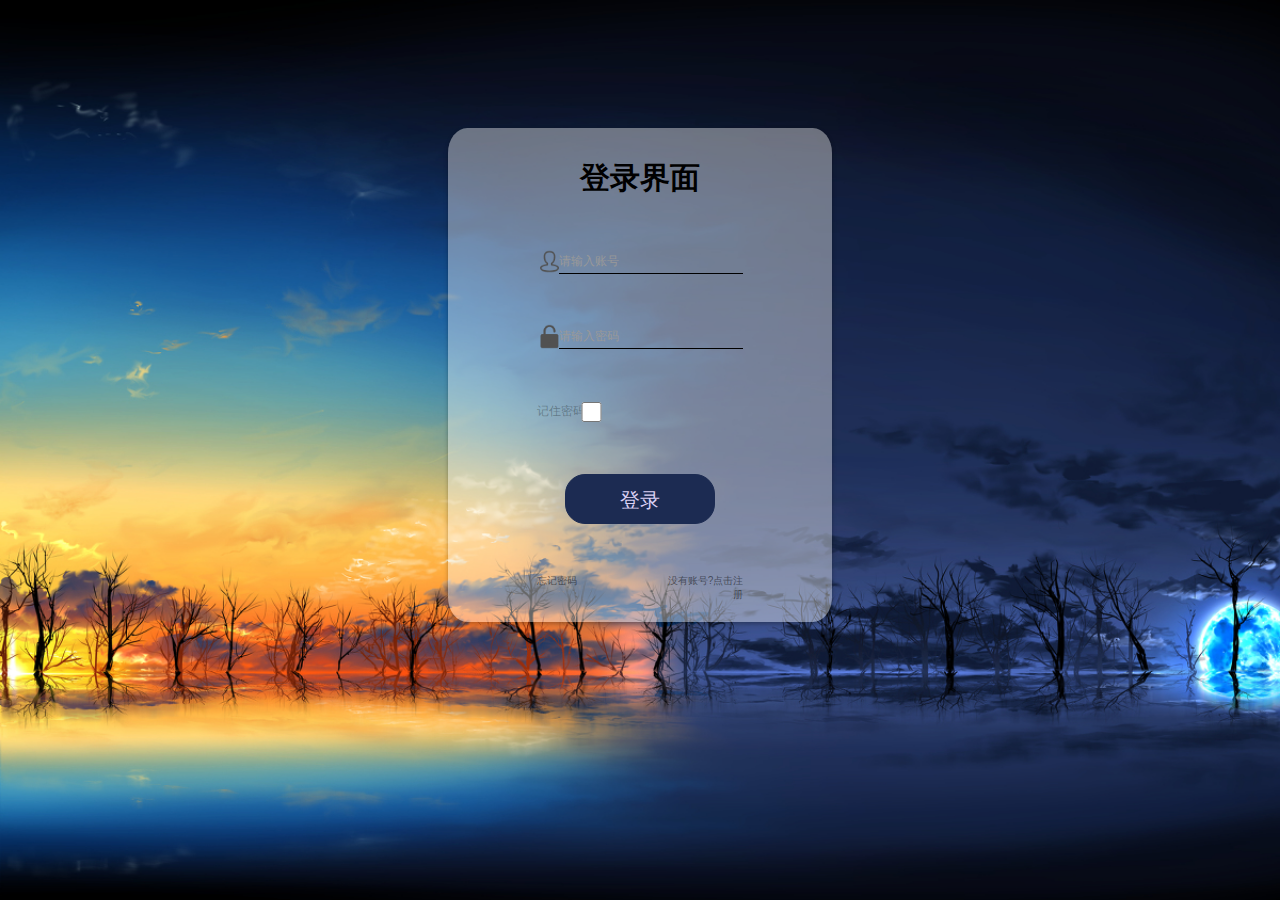
<file: target/classes/static/front/login.html>
<!DOCTYPE html>
<html lang="en">

<head>
    <meta charset="UTF-8">
    <meta http-equiv="X-UA-Compatible" content="IE=edge">
    <meta name="viewport" content="width=device-width, initial-scale=1.0">
    <title>个人博客</title>
    <link rel="shortcut icon" href="blog.ico">
    <link rel="stylesheet" href="css/base.css">
    <link rel="stylesheet" href="css/login.css">
    <link rel="stylesheet" href="plugins/element-plus.css" />
    <script src="js/domain.js"></script>
    <script src="plugins/axios.js"></script>
    <script src="plugins/vue3.js"></script>
    <script src="plugins/js-cookie.js"></script>
    <script src="plugins/element-plus.js"></script>
</head>

<body>
<div id="Login">
    <h1>登录界面</h1>
    <form @submit.prevent="login">
        <div class="form-group">
            <label for="account">
                <img id="accountImg" src="img/account.png">
                账号:
            </label>
            <input type="text" name="account" v-model="loginForm.account" placeholder="请输入账号" required/>
        </div>
        <div class="form-group">
            <label for="password">
                <img id="passwordImg" src="img/remember.png">
                密码:
            </label>
            <input type="password" name="password" v-model="loginForm.password" placeholder="请输入密码" required/>
        </div>
        <div class="form-group">
            <label id="remember" for="rememberCheck">记住密码:</label>
            <input type="checkbox" id="rememberCheck" name="rememberCheck" v-model="loginForm.rememberCheck"/>
        </div>
        <div class="form-group">
            <button type="submit">登录</button>
        </div>
        <div class="form-group">
            <a id="forget" href="">忘记密码</a>
            <a id="register" href="register.html">没有账号?点击注册</a>
        </div>

    </form>
</div>
<script>
    const Login = {
        data() {
            return {
                autoLogin:{},
                loginForm: {
                    account: '',
                    password: '',
                    rememberCheck: false,
                },
            };
        },
        mounted() {
            const autoLogin = window.localStorage.getItem('autoLogin');
            if (autoLogin){
                this.autoLogin = JSON.parse(autoLogin);
                this.loginForm.account = this.autoLogin.account;
                this.loginForm.password = this.autoLogin.password;
                this.loginForm.rememberCheck = this.autoLogin.rememberCheck;
            }
        },
        methods: {
            login() {
                _this = this;
                // TODO: Implement login logic here
                axios.post('http://localhost:8080/user/login', {
                    account: this.loginForm.account,
                    password: this.loginForm.password,
                }).then(resp => {
                    const code = resp.data.code;
                    if (code === 1) {
                        if (this.loginForm.rememberCheck===true){
                            localStorage.setItem('autoLogin', JSON.stringify({
                                account:resp.data.data.account,
                                password:resp.data.data.password,
                                rememberCheck:true,
                            }))
                            localStorage.setItem('userInfo', JSON.stringify(resp.data.data));
                        }else {
                            localStorage.removeItem('autoLogin');
                            localStorage.setItem('userInfo', JSON.stringify(resp.data.data));
                        }
                        window.location.href = "index.html";
                    } else {
                        console.log(resp.data.msg);
                        alert(resp.data.msg)
                    }
                }).catch(error => {
                    console.log(error);
                })
            },
        },
    };
    Vue.createApp(Login).mount('#Login');
</script>

</body>

</html>
</file>
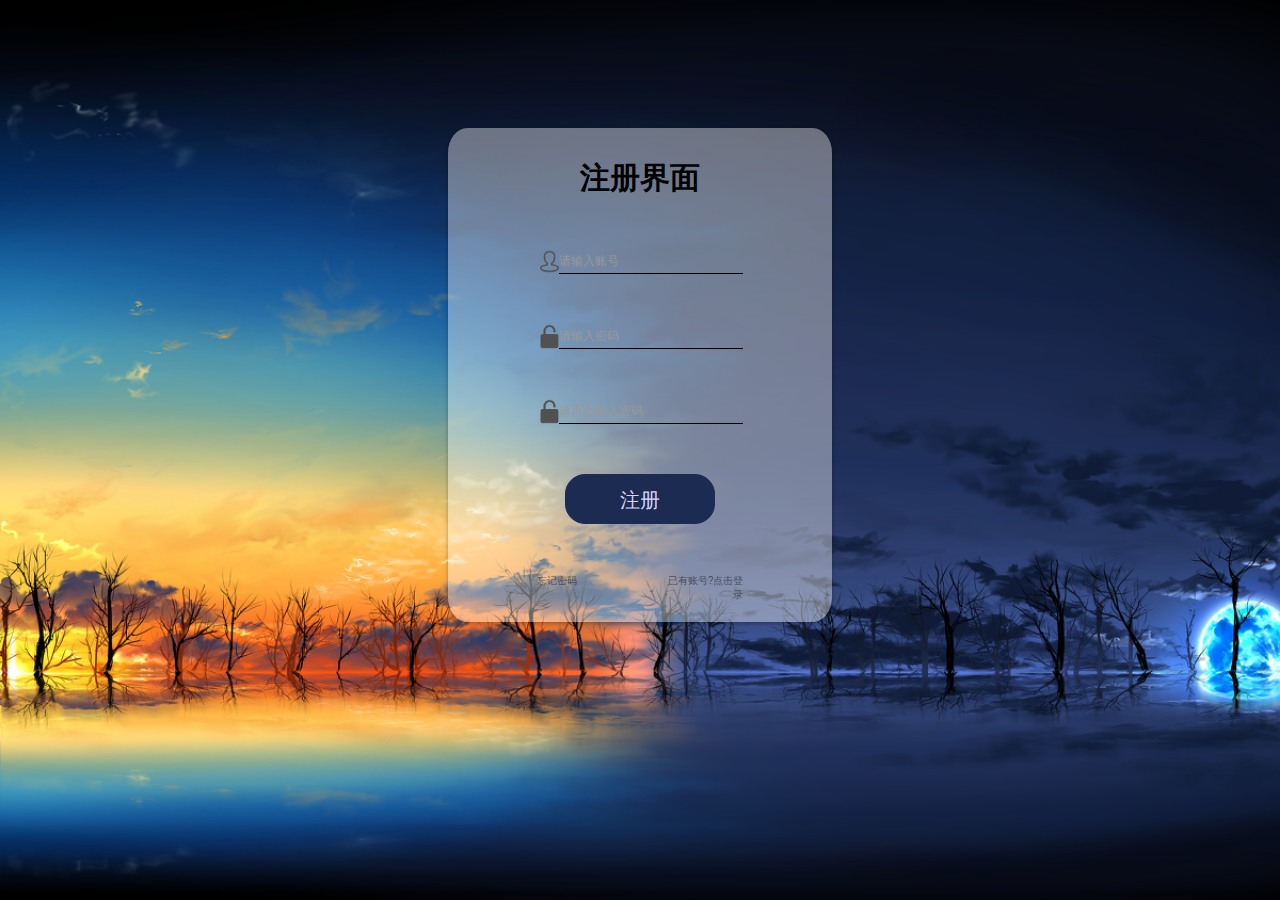
<file: target/classes/static/front/register.html>
<!DOCTYPE html>
<html lang="en">

<head>
    <meta charset="UTF-8">
    <meta http-equiv="X-UA-Compatible" content="IE=edge">
    <meta name="viewport" content="width=device-width, initial-scale=1.0">
    <title>个人博客</title>
    <link rel="shortcut icon" href="blog.ico">
    <link rel="stylesheet" href="css/base.css">
    <link rel="stylesheet" href="css/register.css">
    <link rel="stylesheet" href="plugins/element-plus.css" />
    <script src="js/domain.js"></script>
    <script src="plugins/axios.js"></script>
    <script src="plugins/vue3.js"></script>
    <script src="plugins/js-cookie.js"></script>
    <script src="plugins/element-plus.js"></script>
</head>

<body>
    <div id="Register">
        <h1>注册界面</h1>
        <form @submit.prevent="register">
            <div class="form-group">
                <label for="account">
                    <img id="accountImg" src="img/account.png">
                    账号:
                </label>
                <input type="text" name="account" v-model="registerFrom.account" placeholder="请输入账号" required />
            </div>
            <div class="form-group">
                <label for="password">
                    <img class="passwordImg" src="img/remember.png">
                    密码:
                </label>
                <input type="password" name="password" v-model="registerFrom.password" placeholder="请输入密码" required />
            </div>
            <div class="form-group">
                <label for="password">
                    <img class="passwordImg" src="img/remember.png">
                    密码:
                </label>
                <input type="password" name="confirmPassword" v-model="registerFrom.confirmPassword" placeholder="请再次输入密码"
                    required />
            </div>
            <div class="form-group">
                <button type="submit">注册</button>
            </div>
            <div class="form-group">
                <a id="forget" href="">忘记密码</a>
                <a id="login" href="login.html">已有账号?点击登录</a>
            </div>

        </form>
    </div>
    <script>
        const Register = {
            data() {
                return {
                    autoLogin: {},
                    registerFrom: {
                        account: '',
                        password: '',
                        confirmPassword: '',
                    },
                };
            },
            methods: {
                register() {
                    if (this.registerFrom.password === this.registerFrom.confirmPassword) {
                        _this = this;
                        // TODO: Implement login logic here
                        axios.post('http://localhost:8080/user/register', {
                            account: this.registerFrom.account,
                            password: this.registerFrom.password,
                        }).then(resp => {
                            const code = resp.data.code;
                            if (code === 1) {
                                localStorage.setItem('userInfo', JSON.stringify(resp.data.data));
                                window.location.href = "index.html";
                            } else {
                                console.log(resp.data.msg);
                                alert(resp.data.msg)
                            }
                        }).catch(error => {
                            console.log(error);
                        })
                    } else {
                        alert("两次输入密码不一致")
                    }
                },
            },
            
        };
        Vue.createApp(Register).mount('#Register');
    </script>

</body>

</html>
</file>
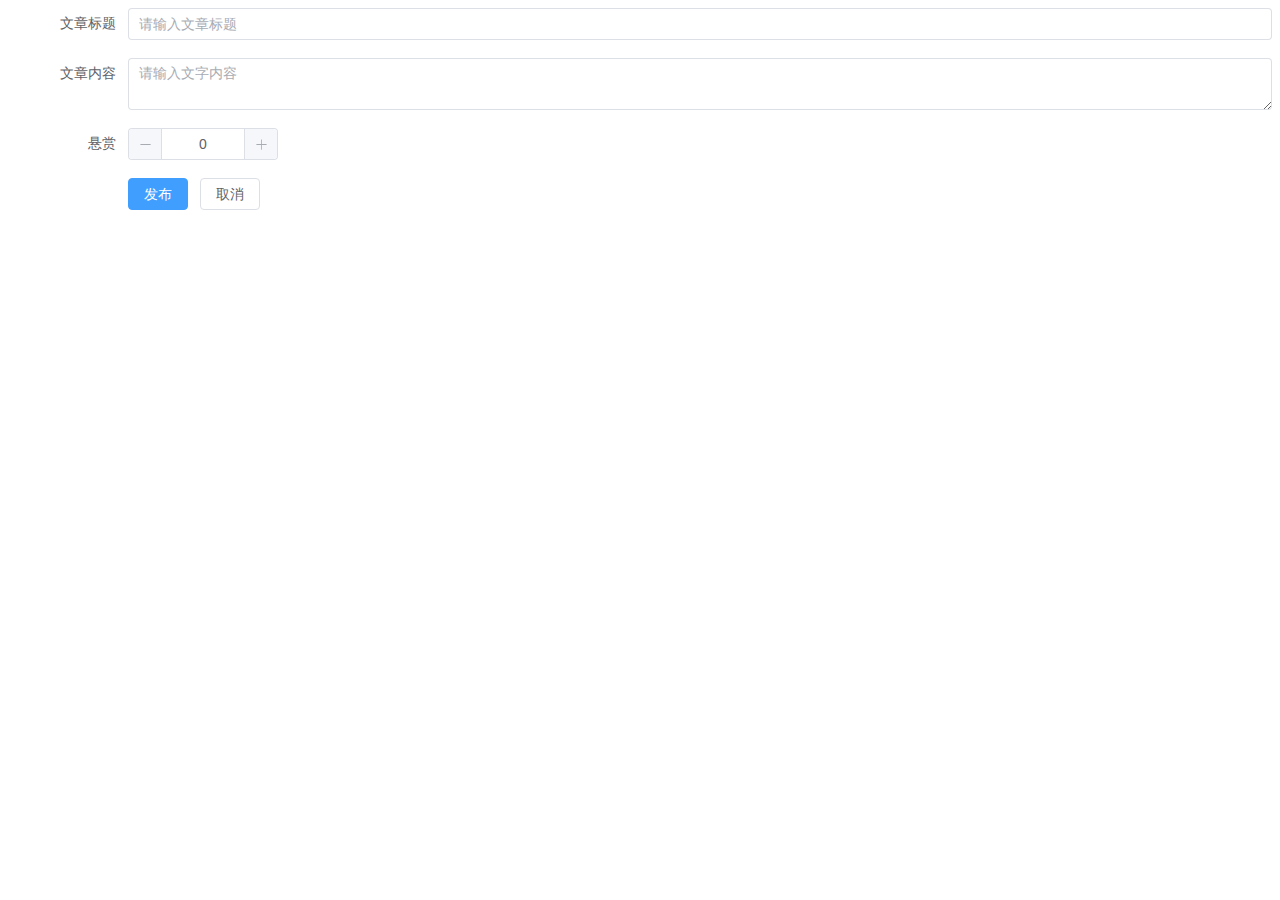
<file: target/classes/static/front/submitArticle.html>
<!DOCTYPE html>
<html lang="en">

<head>
  <meta charset="UTF-8" />
  <meta name="viewport" content="width=device-width,initial-scale=1.0" />
  <script src="plugins/vue3.js"></script>
  <!-- import CSS -->
  <link rel="stylesheet" href="plugins//element-plus.css">
  <!-- import JavaScript -->
  <script src="plugins/element-plus.js"></script>
  <title>个人博客</title>
  <link rel="shortcut icon" href="blog.ico">
  <script src="js/domain.js"></script>
  <script src="plugins/axios.js"></script>
  <script src="plugins/js-cookie.js"></script>
</head>

<body>
  <div id="article-form">
    <el-form :model="form" label-width="120px">
      <el-form-item label="文章标题">
        <el-input v-model="form.title" placeholder="请输入文章标题" />
      </el-form-item>
      <el-form-item label="文章内容">
        <el-input v-model="form.content" type="textarea" placeholder="请输入文字内容" />
      </el-form-item>
      <el-form-item label="悬赏">
        <el-input-number v-model="form.reward" :min="0" :max="form.points" @change="handleChange" />
      </el-form-item>

      <el-form-item>
        <el-button type="primary" @click="onSubmit">发布</el-button>
        <el-button @click="myReturn">取消</el-button>
      </el-form-item>

    </el-form>


  </div>

  <script>
    const app = Vue.createApp({
      data() {
        return {
          id:'',
          form: {
            title: '',
            content: '',
            reward:'',
            points:0,
          }
        }
      },
      mounted(){
        //获取浏览器存储的个人信息
        const userInfo = window.localStorage.getItem('userInfo');
        if (userInfo) {
          this.userInfo = JSON.parse(userInfo);
          this.id = this.userInfo.id;
        }
        axios.get('http://localhost:8080/user/points', {
          params: {
            id: this.id,
          }
        }).then(resp => {
          const code = resp.data.code;
          if (code === 1) {
            this.form.points = resp.data.data;
            this.userInfo.points = this.form.points;
          } else {
            console.log(resp.data.msg);
            alert(resp.data.msg)
          }
        }).catch(error => {
          console.log(error);
        })
      },
      methods: {
        onSubmit() {
          axios.post('http://localhost:8080/article/save', {
            title: this.form.title,
            content: this.form.content,
            reward:this.form.reward,
            createUserId:this.id,
          }).then(resp => {
            const code = resp.data.code;
            if (code === 1) {
              alert("发布成功")
              window.location.href = "index.html";
            } else {
              console.log(resp.data.msg);
              alert(resp.data.msg)
            }
          }).catch(error => {
            console.log(error);
          })
        },
        myReturn() {
          window.location.href = "index.html";
        },
      },
    })
    app.use(ElementPlus).mount('#article-form')

  </script>

</body>

</html>
</file>
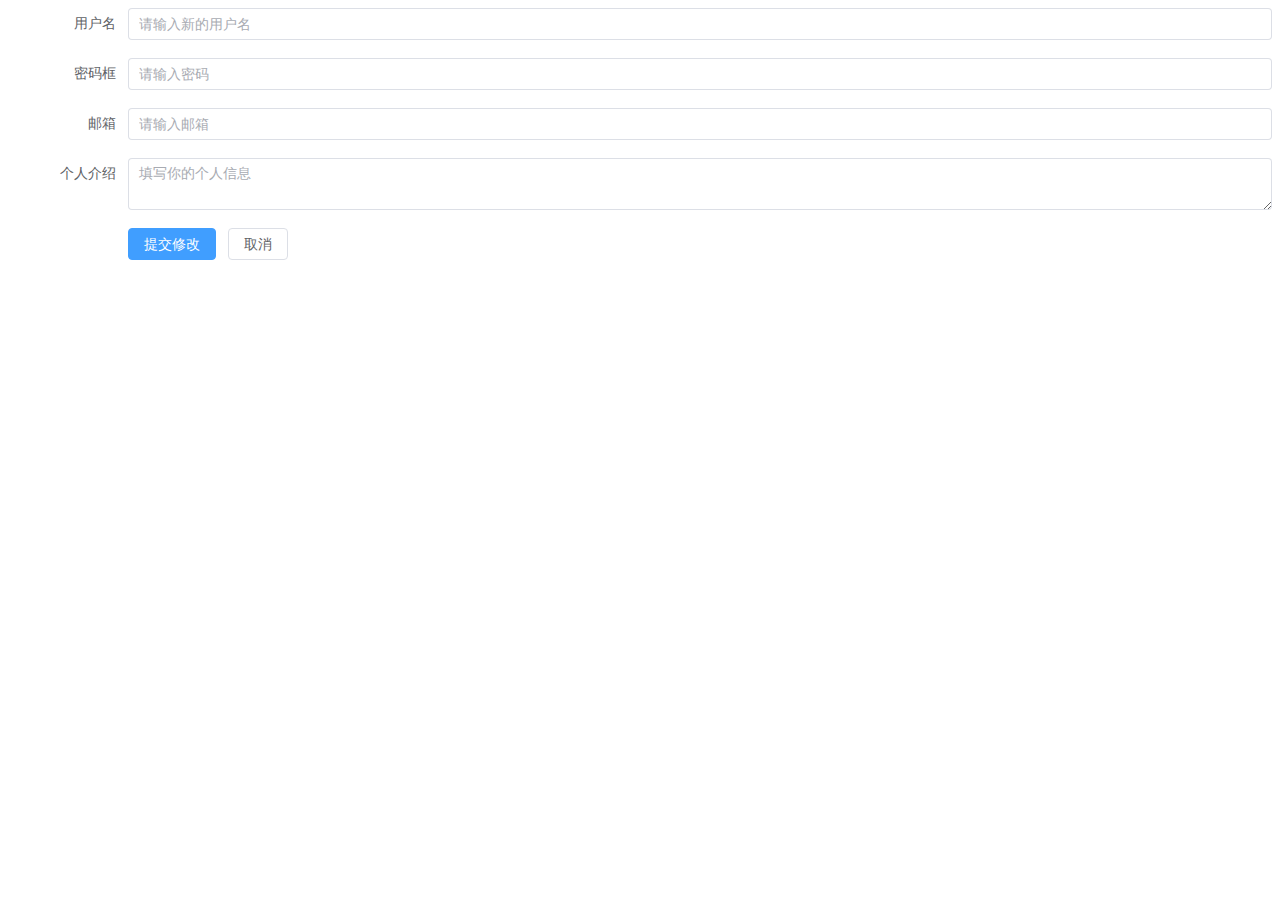
<file: target/classes/static/front/updateInfo.html>
<!DOCTYPE html>
<html lang="en">

<head>
    <meta charset="UTF-8" />
    <meta name="viewport" content="width=device-width,initial-scale=1.0" />
    <script src="plugins/vue3.js"></script>
    <!-- import CSS -->
    <link rel="stylesheet" href="plugins//element-plus.css">
    <!-- import JavaScript -->
    <script src="plugins/element-plus.js"></script>
    <title>个人博客</title>
    <link rel="shortcut icon" href="blog.ico">
    <script src="js/domain.js"></script>
    <script src="plugins/axios.js"></script>
    <script src="plugins/js-cookie.js"></script>
</head>

<body>
    <div id="article-form">
        <el-form :model="form" label-width="120px">
            <el-form-item label="用户名">
                <el-input v-model="form.name" placeholder="请输入新的用户名" />
            </el-form-item>
            <el-form-item label="密码框">
                <el-input v-model="form.password" type="password" placeholder="请输入密码" show-password />
            </el-form-item>
            <el-form-item label="邮箱">
                <el-input v-model="form.email" placeholder="请输入邮箱" />
            </el-form-item>
            <el-form-item label="个人介绍">
                <el-input v-model="form.info" type="textarea" placeholder="填写你的个人信息" />
            </el-form-item>
            <el-form-item>
                <el-button type="primary" @click="onSubmit">提交修改</el-button>
                <el-button @click="myReturn">取消</el-button>
            </el-form-item>
        </el-form>


    </div>

    <script>
        const app = Vue.createApp({
            data() {
                return {
                    id:'',
                    form: {
                        name: '',
                        password: '',
                        email: '',
                        info: '',
                    }
                }
            },
            mounted(){
                //获取浏览器存储的个人信息
                const userInfo = window.localStorage.getItem('userInfo');
                if (userInfo) {
                    this.userInfo = JSON.parse(userInfo);
                    this.id = this.userInfo.id;
                }
            },
            methods: {
                onSubmit() {
                    axios.put('http://localhost:8080/user', {
                        id:this.id,
                        name:this.form.name,
                        password:this.form.password,
                        email:this.form.email,
                        info:this.form.info,
                    }).then(resp => {
                        const code = resp.data.code
                        if (code === 1) {
                            alert("修改成功")
                            window.location.href = "index.html";
                        } else {
                            console.log(resp.data.msg);
                            alert(resp.data.msg)
                        }
                    }).catch(error => {
                        console.log(error);
                    })
                },
                myReturn() {
                    window.location.href = "index.html";
                },
            },
        })
        app.use(ElementPlus).mount('#article-form')

    </script>

</body>

</html>
</file>
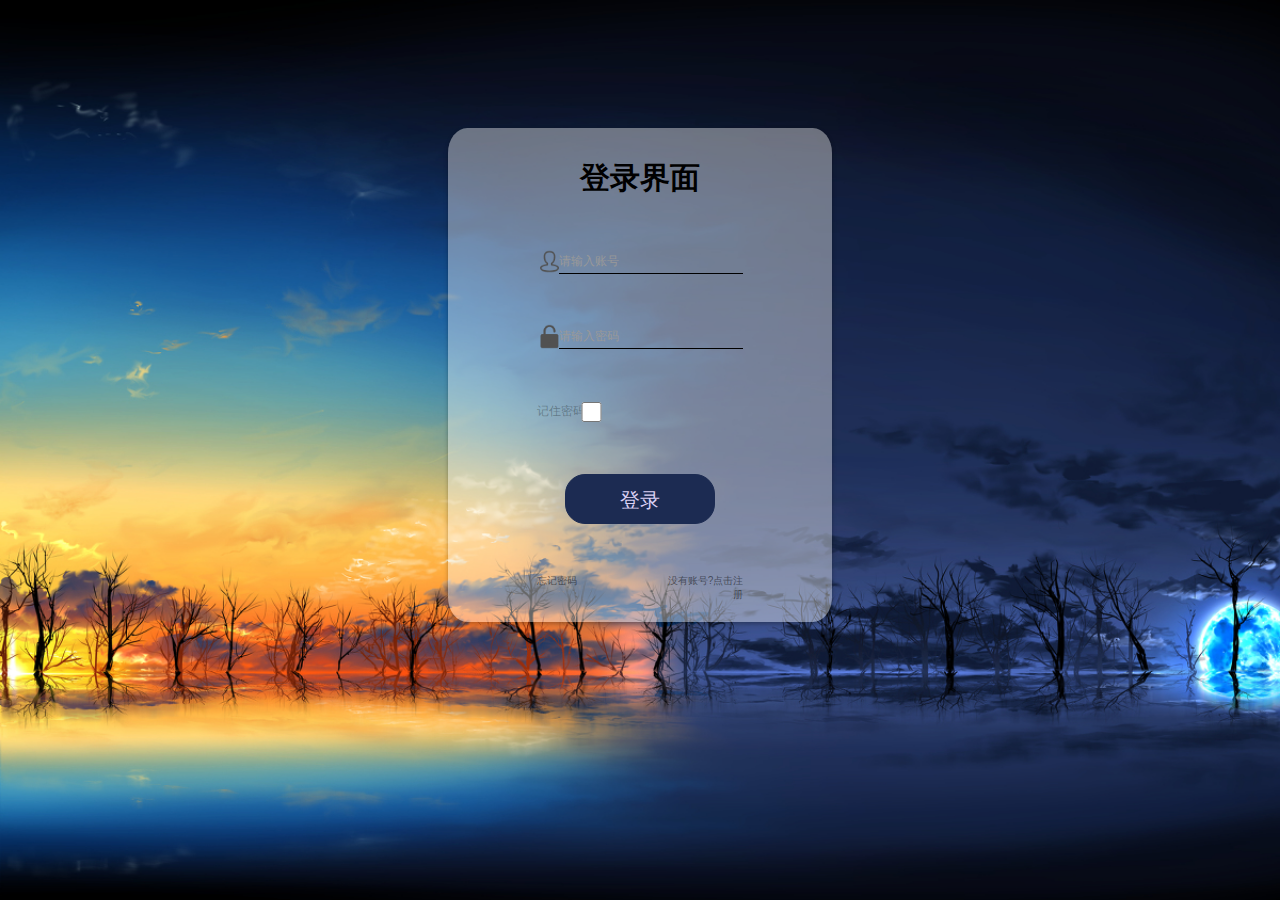
<file: src/main/resources/static/front/login.html>
<!DOCTYPE html>
<html lang="en">

<head>
    <meta charset="UTF-8">
    <meta http-equiv="X-UA-Compatible" content="IE=edge">
    <meta name="viewport" content="width=device-width, initial-scale=1.0">
    <title>个人博客</title>
    <link rel="shortcut icon" href="blog.ico">
    <link rel="stylesheet" href="css/base.css">
    <link rel="stylesheet" href="css/login.css">
    <link rel="stylesheet" href="plugins/element-plus.css" />
    <script src="js/domain.js"></script>
    <script src="plugins/axios.js"></script>
    <script src="plugins/vue3.js"></script>
    <script src="plugins/js-cookie.js"></script>
    <script src="plugins/element-plus.js"></script>
</head>

<body>
<div id="Login">
    <h1>登录界面</h1>
    <form @submit.prevent="login">
        <div class="form-group">
            <label for="account">
                <img id="accountImg" src="img/account.png">
                账号:
            </label>
            <input type="text" name="account" v-model="loginForm.account" placeholder="请输入账号" required/>
        </div>
        <div class="form-group">
            <label for="password">
                <img id="passwordImg" src="img/remember.png">
                密码:
            </label>
            <input type="password" name="password" v-model="loginForm.password" placeholder="请输入密码" required/>
        </div>
        <div class="form-group">
            <label id="remember" for="rememberCheck">记住密码:</label>
            <input type="checkbox" id="rememberCheck" name="rememberCheck" v-model="loginForm.rememberCheck"/>
        </div>
        <div class="form-group">
            <button type="submit">登录</button>
        </div>
        <div class="form-group">
            <a id="forget" href="">忘记密码</a>
            <a id="register" href="register.html">没有账号?点击注册</a>
        </div>

    </form>
</div>
<script>
    const Login = {
        data() {
            return {
                autoLogin:{},
                loginForm: {
                    account: '',
                    password: '',
                    rememberCheck: false,
                },
            };
        },
        mounted() {
            const autoLogin = window.localStorage.getItem('autoLogin');
            if (autoLogin){
                this.autoLogin = JSON.parse(autoLogin);
                this.loginForm.account = this.autoLogin.account;
                this.loginForm.password = this.autoLogin.password;
                this.loginForm.rememberCheck = this.autoLogin.rememberCheck;
            }
        },
        methods: {
            login() {
                _this = this;
                // TODO: Implement login logic here
                axios.post('http://localhost:8080/user/login', {
                    account: this.loginForm.account,
                    password: this.loginForm.password,
                }).then(resp => {
                    const code = resp.data.code;
                    if (code === 1) {
                        if (this.loginForm.rememberCheck===true){
                            localStorage.setItem('autoLogin', JSON.stringify({
                                account:resp.data.data.account,
                                password:resp.data.data.password,
                                rememberCheck:true,
                            }))
                            localStorage.setItem('userInfo', JSON.stringify(resp.data.data));
                        }else {
                            localStorage.removeItem('autoLogin');
                            localStorage.setItem('userInfo', JSON.stringify(resp.data.data));
                        }
                        window.location.href = "index.html";
                    } else {
                        console.log(resp.data.msg);
                        alert(resp.data.msg)
                    }
                }).catch(error => {
                    console.log(error);
                })
            },
        },
    };
    Vue.createApp(Login).mount('#Login');
</script>

</body>

</html>
</file>
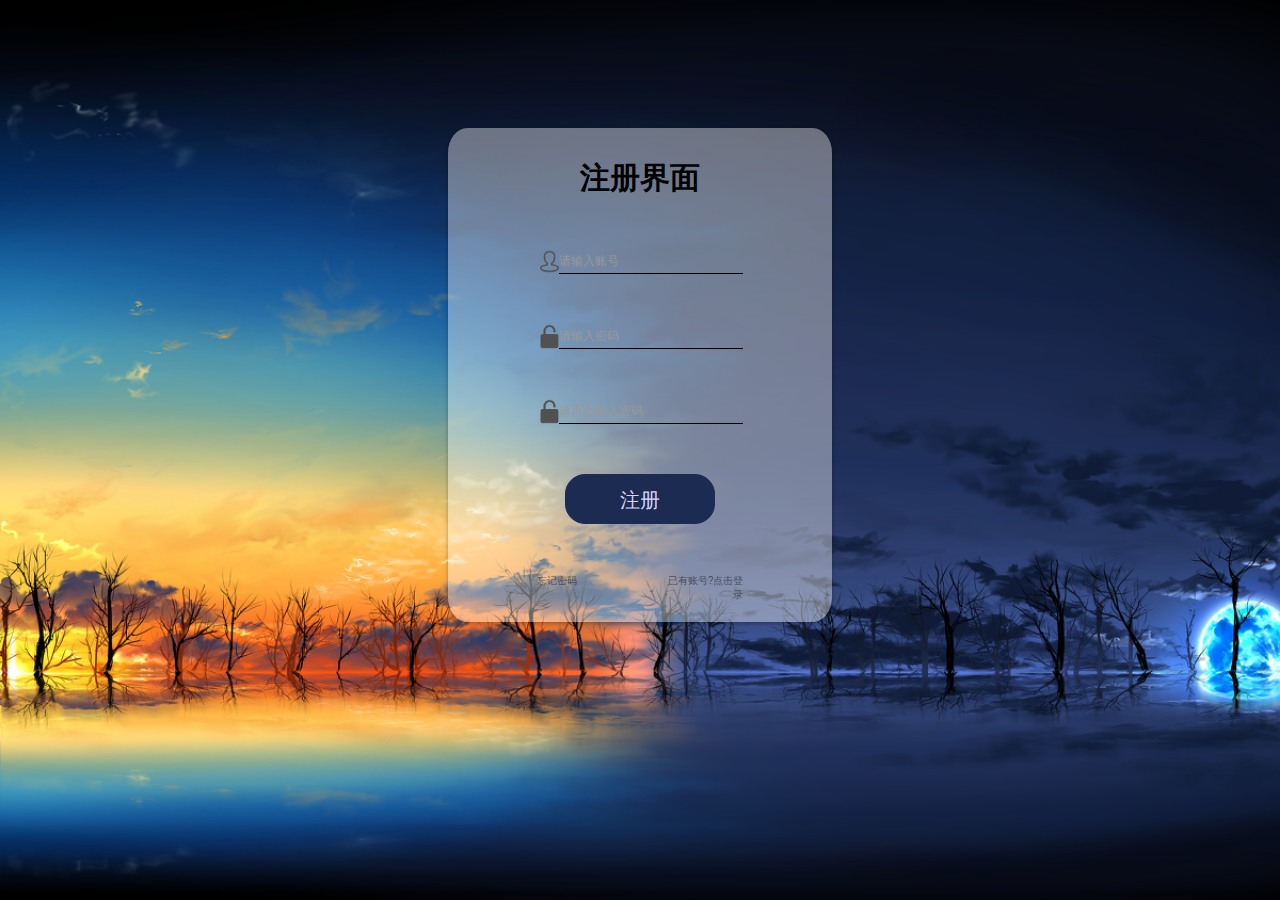
<file: src/main/resources/static/front/register.html>
<!DOCTYPE html>
<html lang="en">

<head>
    <meta charset="UTF-8">
    <meta http-equiv="X-UA-Compatible" content="IE=edge">
    <meta name="viewport" content="width=device-width, initial-scale=1.0">
    <title>个人博客</title>
    <link rel="shortcut icon" href="blog.ico">
    <link rel="stylesheet" href="css/base.css">
    <link rel="stylesheet" href="css/register.css">
    <link rel="stylesheet" href="plugins/element-plus.css" />
    <script src="js/domain.js"></script>
    <script src="plugins/axios.js"></script>
    <script src="plugins/vue3.js"></script>
    <script src="plugins/js-cookie.js"></script>
    <script src="plugins/element-plus.js"></script>
</head>

<body>
    <div id="Register">
        <h1>注册界面</h1>
        <form @submit.prevent="register">
            <div class="form-group">
                <label for="account">
                    <img id="accountImg" src="img/account.png">
                    账号:
                </label>
                <input type="text" name="account" v-model="registerFrom.account" placeholder="请输入账号" required />
            </div>
            <div class="form-group">
                <label for="password">
                    <img class="passwordImg" src="img/remember.png">
                    密码:
                </label>
                <input type="password" name="password" v-model="registerFrom.password" placeholder="请输入密码" required />
            </div>
            <div class="form-group">
                <label for="password">
                    <img class="passwordImg" src="img/remember.png">
                    密码:
                </label>
                <input type="password" name="confirmPassword" v-model="registerFrom.confirmPassword" placeholder="请再次输入密码"
                    required />
            </div>
            <div class="form-group">
                <button type="submit">注册</button>
            </div>
            <div class="form-group">
                <a id="forget" href="">忘记密码</a>
                <a id="login" href="login.html">已有账号?点击登录</a>
            </div>

        </form>
    </div>
    <script>
        const Register = {
            data() {
                return {
                    autoLogin: {},
                    registerFrom: {
                        account: '',
                        password: '',
                        confirmPassword: '',
                    },
                };
            },
            methods: {
                register() {
                    if (this.registerFrom.password === this.registerFrom.confirmPassword) {
                        _this = this;
                        // TODO: Implement login logic here
                        axios.post('http://localhost:8080/user/register', {
                            account: this.registerFrom.account,
                            password: this.registerFrom.password,
                        }).then(resp => {
                            const code = resp.data.code;
                            if (code === 1) {
                                localStorage.setItem('userInfo', JSON.stringify(resp.data.data));
                                window.location.href = "index.html";
                            } else {
                                console.log(resp.data.msg);
                                alert(resp.data.msg)
                            }
                        }).catch(error => {
                            console.log(error);
                        })
                    } else {
                        alert("两次输入密码不一致")
                    }
                },
            },
            
        };
        Vue.createApp(Register).mount('#Register');
    </script>

</body>

</html>
</file>
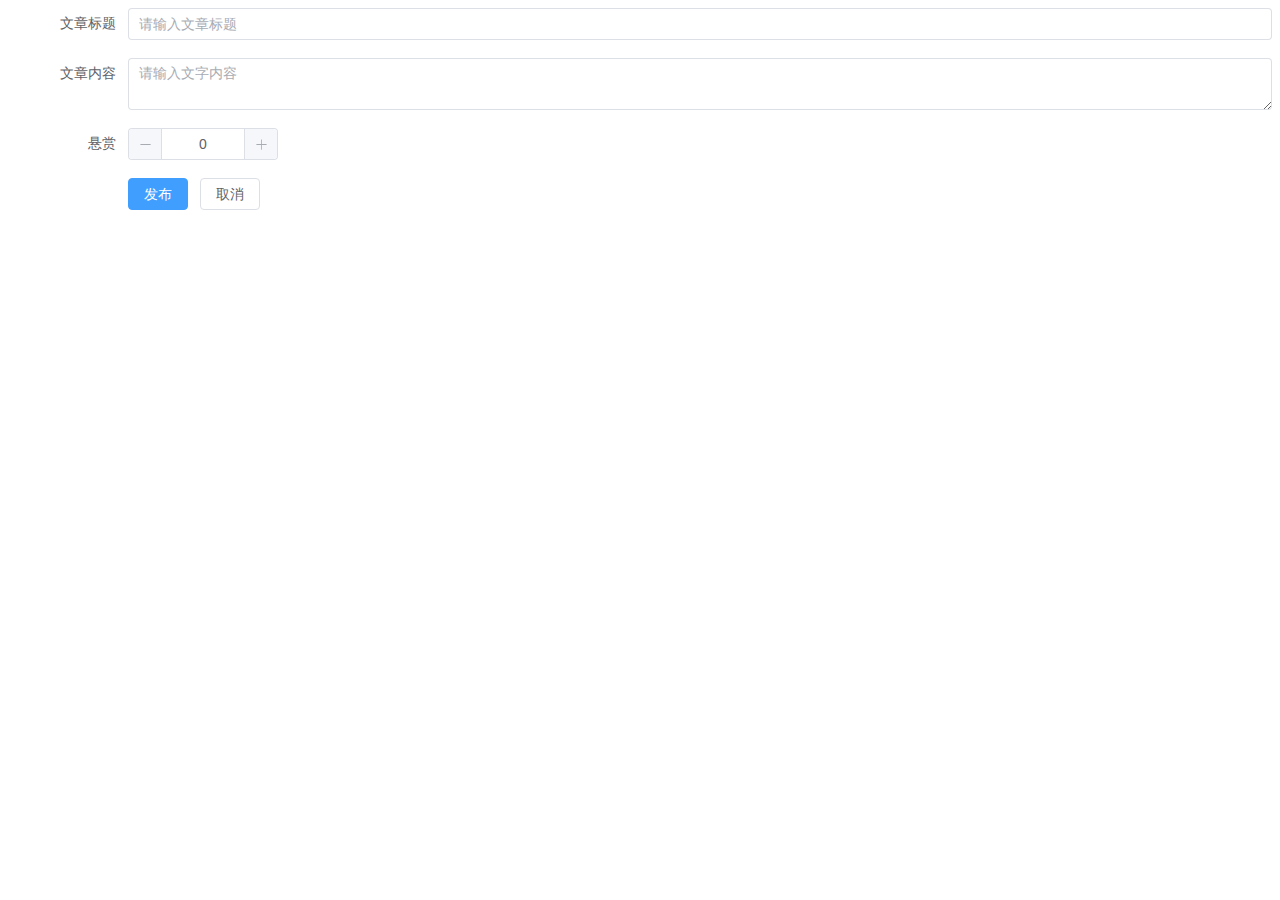
<file: src/main/resources/static/front/submitArticle.html>
<!DOCTYPE html>
<html lang="en">

<head>
  <meta charset="UTF-8" />
  <meta name="viewport" content="width=device-width,initial-scale=1.0" />
  <script src="plugins/vue3.js"></script>
  <!-- import CSS -->
  <link rel="stylesheet" href="plugins//element-plus.css">
  <!-- import JavaScript -->
  <script src="plugins/element-plus.js"></script>
  <title>个人博客</title>
  <link rel="shortcut icon" href="blog.ico">
  <script src="js/domain.js"></script>
  <script src="plugins/axios.js"></script>
  <script src="plugins/js-cookie.js"></script>
</head>

<body>
  <div id="article-form">
    <el-form :model="form" label-width="120px">
      <el-form-item label="文章标题">
        <el-input v-model="form.title" placeholder="请输入文章标题" />
      </el-form-item>
      <el-form-item label="文章内容">
        <el-input v-model="form.content" type="textarea" placeholder="请输入文字内容" />
      </el-form-item>
      <el-form-item label="悬赏">
        <el-input-number v-model="form.reward" :min="0" :max="form.points" @change="handleChange" />
      </el-form-item>

      <el-form-item>
        <el-button type="primary" @click="onSubmit">发布</el-button>
        <el-button @click="myReturn">取消</el-button>
      </el-form-item>

    </el-form>


  </div>

  <script>
    const app = Vue.createApp({
      data() {
        return {
          id:'',
          form: {
            title: '',
            content: '',
            reward:'',
            points:0,
          }
        }
      },
      mounted(){
        //获取浏览器存储的个人信息
        const userInfo = window.localStorage.getItem('userInfo');
        if (userInfo) {
          this.userInfo = JSON.parse(userInfo);
          this.id = this.userInfo.id;
        }
        axios.get('http://localhost:8080/user/points', {
          params: {
            id: this.id,
          }
        }).then(resp => {
          const code = resp.data.code;
          if (code === 1) {
            this.form.points = resp.data.data;
            this.userInfo.points = this.form.points;
          } else {
            console.log(resp.data.msg);
            alert(resp.data.msg)
          }
        }).catch(error => {
          console.log(error);
        })
      },
      methods: {
        onSubmit() {
          axios.post('http://localhost:8080/article/save', {
            title: this.form.title,
            content: this.form.content,
            reward:this.form.reward,
            createUserId:this.id,
          }).then(resp => {
            const code = resp.data.code;
            if (code === 1) {
              alert("发布成功")
              window.location.href = "index.html";
            } else {
              console.log(resp.data.msg);
              alert(resp.data.msg)
            }
          }).catch(error => {
            console.log(error);
          })
        },
        myReturn() {
          window.location.href = "index.html";
        },
      },
    })
    app.use(ElementPlus).mount('#article-form')

  </script>

</body>

</html>
</file>
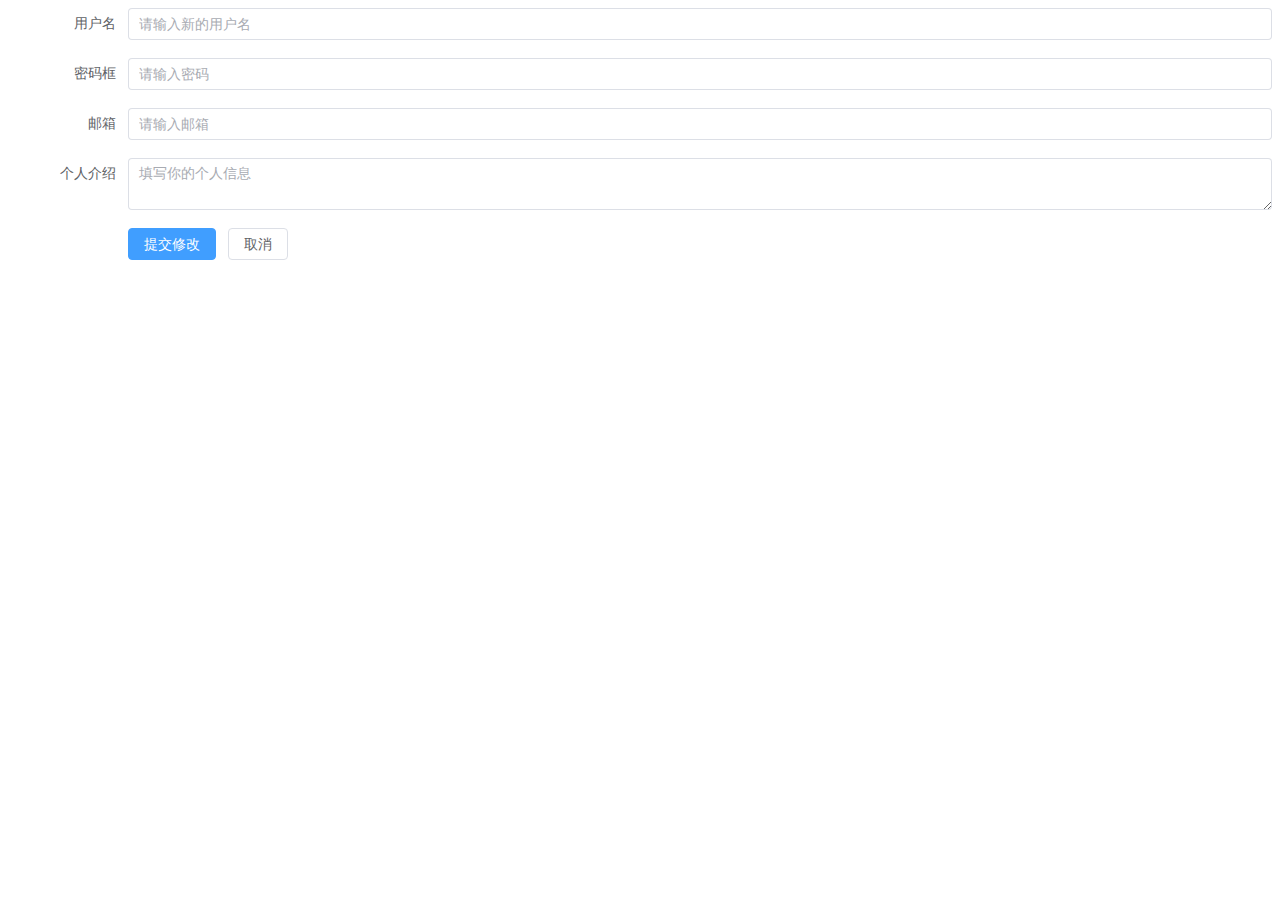
<file: src/main/resources/static/front/updateInfo.html>
<!DOCTYPE html>
<html lang="en">

<head>
    <meta charset="UTF-8" />
    <meta name="viewport" content="width=device-width,initial-scale=1.0" />
    <script src="plugins/vue3.js"></script>
    <!-- import CSS -->
    <link rel="stylesheet" href="plugins//element-plus.css">
    <!-- import JavaScript -->
    <script src="plugins/element-plus.js"></script>
    <title>个人博客</title>
    <link rel="shortcut icon" href="blog.ico">
    <script src="js/domain.js"></script>
    <script src="plugins/axios.js"></script>
    <script src="plugins/js-cookie.js"></script>
</head>

<body>
    <div id="article-form">
        <el-form :model="form" label-width="120px">
            <el-form-item label="用户名">
                <el-input v-model="form.name" placeholder="请输入新的用户名" />
            </el-form-item>
            <el-form-item label="密码框">
                <el-input v-model="form.password" type="password" placeholder="请输入密码" show-password />
            </el-form-item>
            <el-form-item label="邮箱">
                <el-input v-model="form.email" placeholder="请输入邮箱" />
            </el-form-item>
            <el-form-item label="个人介绍">
                <el-input v-model="form.info" type="textarea" placeholder="填写你的个人信息" />
            </el-form-item>
            <el-form-item>
                <el-button type="primary" @click="onSubmit">提交修改</el-button>
                <el-button @click="myReturn">取消</el-button>
            </el-form-item>
        </el-form>


    </div>

    <script>
        const app = Vue.createApp({
            data() {
                return {
                    id:'',
                    form: {
                        name: '',
                        password: '',
                        email: '',
                        info: '',
                    }
                }
            },
            mounted(){
                //获取浏览器存储的个人信息
                const userInfo = window.localStorage.getItem('userInfo');
                if (userInfo) {
                    this.userInfo = JSON.parse(userInfo);
                    this.id = this.userInfo.id;
                }
            },
            methods: {
                onSubmit() {
                    axios.put('http://localhost:8080/user', {
                        id:this.id,
                        name:this.form.name,
                        password:this.form.password,
                        email:this.form.email,
                        info:this.form.info,
                    }).then(resp => {
                        const code = resp.data.code
                        if (code === 1) {
                            alert("修改成功")
                            window.location.href = "index.html";
                        } else {
                            console.log(resp.data.msg);
                            alert(resp.data.msg)
                        }
                    }).catch(error => {
                        console.log(error);
                    })
                },
                myReturn() {
                    window.location.href = "index.html";
                },
            },
        })
        app.use(ElementPlus).mount('#article-form')

    </script>

</body>

</html>
</file>
<file: target/classes/static/front/css/base.css>
/* 默认样式 */
* {
    margin: 0;
    padding: 0;
    box-sizing: border-box;
    font-family: Helvetica, "PingFang SC", "Microsoft Yahei", sans-serif;
    font-size: 24px;
}

img {
    width: 100%;
}

a {
    text-decoration: none;
    color: var(--text-color-dark);
}

li {
    list-style: none;
    display: inline-block;
}
input{
    outline: none;
}
.at-item:hover {
    animation-name: bounce-top;
    animation-duration: 0.25s;
    color: #36ad6a;
    
}
@keyframes bounce-top {
        
    0% {
        transform:translateY(0);
    }
    50% {
        transform:translateY(-8px);
    }
    100% {
        transform:translateY(0);
    }
}
</file>
<file: target/classes/static/front/css/login.css>
body {
  background-image: url("../img/login2.jpg");
  background-repeat: no-repeat;
  background-size: cover;
}
label {
  font-size: 0;
}
#Login {
  height: 30%;
  width: 30%;
  margin: 10% auto;
  color: black;
  box-shadow: 0 2px 4px #0000004a;
  border-radius: 5%;
  background-color: rgba(255, 255, 255, 0.4);
  padding: 30px 20px 20px 20px;
}
#Login h1 {
  opacity: 100%;
  height: 20%;
  width: 100%;
  text-align: center;
  font-size: 30px;
  color: black;
}
#Login form {
  opacity: 100%;
  height: 80%;
}
#Login form .form-group {
  display: flex;
  height: 30%;
  margin: 50px 20% 0px 20%;
}
#Login form .form-group label {
  width: 8%;
  height: 30%;
  margin-right: 3%;
}
#Login form .form-group label #accountImg {
  height: 25px;
  width: 25px;
}
#Login form .form-group label #passwordImg {
  height: 25px;
  width: 25px;
}
#Login form .form-group #remember {
  width: 30%;
  height: 25px;
  font-size: 12px;
  line-height: 25px;
  color: #0000004a;
}
#Login form .form-group input {
  width: 92%;
  height: 25px;
  font-size: 12px;
  flex: 1;
  color: black;
  border: none;
  border-bottom: 1px solid black;
  background-color: transparent;
}
#Login form .form-group #rememberCheck {
  position: relative;
  right: 40%;
  top: 2.5px;
  height: 20px;
}
#Login form .form-group button {
  margin: auto;
  border: 1px solid #1c2b52;
  font-family: monospace;
  font-size: 20px;
  width: 150px;
  height: 50px;
  text-align: center;
  line-height: 50px;
  border-radius: 20px;
  color: #DBD1F5;
  background-color: #1c2b52;
  transition: 2s;
}
#Login form .form-group button:hover {
  color: white;
  background-color: #f0ae1f;
  box-shadow: 2px 2px 10px #f0ae1f, -2px 2px 10px #dfcf84, 2px -2px 10px #dfcf84, -2px -2px 10px #dfcf84;
}
#Login form .form-group input::placeholder {
  color: #999;
}
#Login form .form-group #forget {
  flex: 1;
  text-align: left;
  font-size: 10px;
  color: rgba(0, 0, 0, 0.5);
  flex-wrap: nowrap;
}
#Login form .form-group #forget:hover {
  color: #f0ae1f;
}
#Login form .form-group #register {
  margin-left: 40%;
  flex: 2;
  text-align: right;
  font-size: 10px;
  color: rgba(0, 0, 0, 0.5);
  flex-wrap: nowrap;
}
#Login form .form-group #register:hover {
  color: #f0ae1f;
}
</file>
<file: target/classes/static/front/plugins/element-plus.css>
@charset "UTF-8";:root{--el-color-white:#ffffff;--el-color-black:#000000;--el-color-primary-rgb:64,158,255;--el-color-success-rgb:103,194,58;--el-color-warning-rgb:230,162,60;--el-color-danger-rgb:245,108,108;--el-color-error-rgb:245,108,108;--el-color-info-rgb:144,147,153;--el-font-size-extra-large:20px;--el-font-size-large:18px;--el-font-size-medium:16px;--el-font-size-base:14px;--el-font-size-small:13px;--el-font-size-extra-small:12px;--el-font-family:'Helvetica Neue',Helvetica,'PingFang SC','Hiragino Sans GB','Microsoft YaHei','微软雅黑',Arial,sans-serif;--el-font-weight-primary:500;--el-font-line-height-primary:24px;--el-index-normal:1;--el-index-top:1000;--el-index-popper:2000;--el-border-radius-base:4px;--el-border-radius-small:2px;--el-border-radius-round:20px;--el-border-radius-circle:100%;--el-transition-duration:0.3s;--el-transition-duration-fast:0.2s;--el-transition-function-ease-in-out-bezier:cubic-bezier(0.645, 0.045, 0.355, 1);--el-transition-function-fast-bezier:cubic-bezier(0.23, 1, 0.32, 1);--el-transition-all:all var(--el-transition-duration) var(--el-transition-function-ease-in-out-bezier);--el-transition-fade:opacity var(--el-transition-duration) var(--el-transition-function-fast-bezier);--el-transition-md-fade:transform var(--el-transition-duration) var(--el-transition-function-fast-bezier),opacity var(--el-transition-duration) var(--el-transition-function-fast-bezier);--el-transition-fade-linear:opacity var(--el-transition-duration-fast) linear;--el-transition-border:border-color var(--el-transition-duration-fast) var(--el-transition-function-ease-in-out-bezier);--el-transition-box-shadow:box-shadow var(--el-transition-duration-fast) var(--el-transition-function-ease-in-out-bezier);--el-transition-color:color var(--el-transition-duration-fast) var(--el-transition-function-ease-in-out-bezier);--el-component-size-large:40px;--el-component-size:32px;--el-component-size-small:24px}:root{color-scheme:light;--el-color-white:#ffffff;--el-color-black:#000000;--el-color-primary:#409eff;--el-color-primary-light-3:#79bbff;--el-color-primary-light-5:#a0cfff;--el-color-primary-light-7:#c6e2ff;--el-color-primary-light-8:#d9ecff;--el-color-primary-light-9:#ecf5ff;--el-color-primary-dark-2:#337ecc;--el-color-success:#67c23a;--el-color-success-light-3:#95d475;--el-color-success-light-5:#b3e19d;--el-color-success-light-7:#d1edc4;--el-color-success-light-8:#e1f3d8;--el-color-success-light-9:#f0f9eb;--el-color-success-dark-2:#529b2e;--el-color-warning:#e6a23c;--el-color-warning-light-3:#eebe77;--el-color-warning-light-5:#f3d19e;--el-color-warning-light-7:#f8e3c5;--el-color-warning-light-8:#faecd8;--el-color-warning-light-9:#fdf6ec;--el-color-warning-dark-2:#b88230;--el-color-danger:#f56c6c;--el-color-danger-light-3:#f89898;--el-color-danger-light-5:#fab6b6;--el-color-danger-light-7:#fcd3d3;--el-color-danger-light-8:#fde2e2;--el-color-danger-light-9:#fef0f0;--el-color-danger-dark-2:#c45656;--el-color-error:#f56c6c;--el-color-error-light-3:#f89898;--el-color-error-light-5:#fab6b6;--el-color-error-light-7:#fcd3d3;--el-color-error-light-8:#fde2e2;--el-color-error-light-9:#fef0f0;--el-color-error-dark-2:#c45656;--el-color-info:#909399;--el-color-info-light-3:#b1b3b8;--el-color-info-light-5:#c8c9cc;--el-color-info-light-7:#dedfe0;--el-color-info-light-8:#e9e9eb;--el-color-info-light-9:#f4f4f5;--el-color-info-dark-2:#73767a;--el-bg-color:#ffffff;--el-bg-color-page:#f2f3f5;--el-bg-color-overlay:#ffffff;--el-text-color-primary:#303133;--el-text-color-regular:#606266;--el-text-color-secondary:#909399;--el-text-color-placeholder:#a8abb2;--el-text-color-disabled:#c0c4cc;--el-border-color:#dcdfe6;--el-border-color-light:#e4e7ed;--el-border-color-lighter:#ebeef5;--el-border-color-extra-light:#f2f6fc;--el-border-color-dark:#d4d7de;--el-border-color-darker:#cdd0d6;--el-fill-color:#f0f2f5;--el-fill-color-light:#f5f7fa;--el-fill-color-lighter:#fafafa;--el-fill-color-extra-light:#fafcff;--el-fill-color-dark:#ebedf0;--el-fill-color-darker:#e6e8eb;--el-fill-color-blank:#ffffff;--el-box-shadow:0px 12px 32px 4px rgba(0, 0, 0, 0.04),0px 8px 20px rgba(0, 0, 0, 0.08);--el-box-shadow-light:0px 0px 12px rgba(0, 0, 0, 0.12);--el-box-shadow-lighter:0px 0px 6px rgba(0, 0, 0, 0.12);--el-box-shadow-dark:0px 16px 48px 16px rgba(0, 0, 0, 0.08),0px 12px 32px rgba(0, 0, 0, 0.12),0px 8px 16px -8px rgba(0, 0, 0, 0.16);--el-disabled-bg-color:var(--el-fill-color-light);--el-disabled-text-color:var(--el-text-color-placeholder);--el-disabled-border-color:var(--el-border-color-light);--el-overlay-color:rgba(0, 0, 0, 0.8);--el-overlay-color-light:rgba(0, 0, 0, 0.7);--el-overlay-color-lighter:rgba(0, 0, 0, 0.5);--el-mask-color:rgba(255, 255, 255, 0.9);--el-mask-color-extra-light:rgba(255, 255, 255, 0.3);--el-border-width:1px;--el-border-style:solid;--el-border-color-hover:var(--el-text-color-disabled);--el-border:var(--el-border-width) var(--el-border-style) var(--el-border-color);--el-svg-monochrome-grey:var(--el-border-color)}.fade-in-linear-enter-active,.fade-in-linear-leave-active{transition:var(--el-transition-fade-linear)}.fade-in-linear-enter-from,.fade-in-linear-leave-to{opacity:0}.el-fade-in-linear-enter-active,.el-fade-in-linear-leave-active{transition:var(--el-transition-fade-linear)}.el-fade-in-linear-enter-from,.el-fade-in-linear-leave-to{opacity:0}.el-fade-in-enter-active,.el-fade-in-leave-active{transition:all var(--el-transition-duration) cubic-bezier(.55,0,.1,1)}.el-fade-in-enter-from,.el-fade-in-leave-active{opacity:0}.el-zoom-in-center-enter-active,.el-zoom-in-center-leave-active{transition:all var(--el-transition-duration) cubic-bezier(.55,0,.1,1)}.el-zoom-in-center-enter-from,.el-zoom-in-center-leave-active{opacity:0;transform:scaleX(0)}.el-zoom-in-top-enter-active,.el-zoom-in-top-leave-active{opacity:1;transform:scaleY(1);transition:var(--el-transition-md-fade);transform-origin:center top}.el-zoom-in-top-enter-active[data-popper-placement^=top],.el-zoom-in-top-leave-active[data-popper-placement^=top]{transform-origin:center bottom}.el-zoom-in-top-enter-from,.el-zoom-in-top-leave-active{opacity:0;transform:scaleY(0)}.el-zoom-in-bottom-enter-active,.el-zoom-in-bottom-leave-active{opacity:1;transform:scaleY(1);transition:var(--el-transition-md-fade);transform-origin:center bottom}.el-zoom-in-bottom-enter-from,.el-zoom-in-bottom-leave-active{opacity:0;transform:scaleY(0)}.el-zoom-in-left-enter-active,.el-zoom-in-left-leave-active{opacity:1;transform:scale(1,1);transition:var(--el-transition-md-fade);transform-origin:top left}.el-zoom-in-left-enter-from,.el-zoom-in-left-leave-active{opacity:0;transform:scale(.45,.45)}.collapse-transition{transition:var(--el-transition-duration) height ease-in-out,var(--el-transition-duration) padding-top ease-in-out,var(--el-transition-duration) padding-bottom ease-in-out}.el-collapse-transition-enter-active,.el-collapse-transition-leave-active{transition:var(--el-transition-duration) max-height ease-in-out,var(--el-transition-duration) padding-top ease-in-out,var(--el-transition-duration) padding-bottom ease-in-out}.horizontal-collapse-transition{transition:var(--el-transition-duration) width ease-in-out,var(--el-transition-duration) padding-left ease-in-out,var(--el-transition-duration) padding-right ease-in-out}.el-list-enter-active,.el-list-leave-active{transition:all 1s}.el-list-enter-from,.el-list-leave-to{opacity:0;transform:translateY(-30px)}.el-list-leave-active{position:absolute!important}.el-opacity-transition{transition:opacity var(--el-transition-duration) cubic-bezier(.55,0,.1,1)}.el-icon-loading{-webkit-animation:rotating 2s linear infinite;animation:rotating 2s linear infinite}.el-icon--right{margin-left:5px}.el-icon--left{margin-right:5px}@-webkit-keyframes rotating{0%{transform:rotateZ(0)}100%{transform:rotateZ(360deg)}}@keyframes rotating{0%{transform:rotateZ(0)}100%{transform:rotateZ(360deg)}}.el-icon{--color:inherit;height:1em;width:1em;line-height:1em;display:inline-flex;justify-content:center;align-items:center;position:relative;fill:currentColor;color:var(--color);font-size:inherit}.el-icon.is-loading{-webkit-animation:rotating 2s linear infinite;animation:rotating 2s linear infinite}.el-icon svg{height:1em;width:1em}.el-affix--fixed{position:fixed}.el-alert{--el-alert-padding:8px 16px;--el-alert-border-radius-base:var(--el-border-radius-base);--el-alert-title-font-size:13px;--el-alert-description-font-size:12px;--el-alert-close-font-size:12px;--el-alert-close-customed-font-size:13px;--el-alert-icon-size:16px;--el-alert-icon-large-size:28px;width:100%;padding:var(--el-alert-padding);margin:0;box-sizing:border-box;border-radius:var(--el-alert-border-radius-base);position:relative;background-color:var(--el-color-white);overflow:hidden;opacity:1;display:flex;align-items:center;transition:opacity var(--el-transition-duration-fast)}.el-alert.is-light .el-alert__close-btn{color:var(--el-text-color-placeholder)}.el-alert.is-dark .el-alert__close-btn{color:var(--el-color-white)}.el-alert.is-dark .el-alert__description{color:var(--el-color-white)}.el-alert.is-center{justify-content:center}.el-alert--success{--el-alert-bg-color:var(--el-color-success-light-9)}.el-alert--success.is-light{background-color:var(--el-alert-bg-color);color:var(--el-color-success)}.el-alert--success.is-light .el-alert__description{color:var(--el-color-success)}.el-alert--success.is-dark{background-color:var(--el-color-success);color:var(--el-color-white)}.el-alert--info{--el-alert-bg-color:var(--el-color-info-light-9)}.el-alert--info.is-light{background-color:var(--el-alert-bg-color);color:var(--el-color-info)}.el-alert--info.is-light .el-alert__description{color:var(--el-color-info)}.el-alert--info.is-dark{background-color:var(--el-color-info);color:var(--el-color-white)}.el-alert--warning{--el-alert-bg-color:var(--el-color-warning-light-9)}.el-alert--warning.is-light{background-color:var(--el-alert-bg-color);color:var(--el-color-warning)}.el-alert--warning.is-light .el-alert__description{color:var(--el-color-warning)}.el-alert--warning.is-dark{background-color:var(--el-color-warning);color:var(--el-color-white)}.el-alert--error{--el-alert-bg-color:var(--el-color-error-light-9)}.el-alert--error.is-light{background-color:var(--el-alert-bg-color);color:var(--el-color-error)}.el-alert--error.is-light .el-alert__description{color:var(--el-color-error)}.el-alert--error.is-dark{background-color:var(--el-color-error);color:var(--el-color-white)}.el-alert__content{display:table-cell;padding:0 8px}.el-alert .el-alert__icon{font-size:var(--el-alert-icon-size);width:var(--el-alert-icon-size)}.el-alert .el-alert__icon.is-big{font-size:var(--el-alert-icon-large-size);width:var(--el-alert-icon-large-size)}.el-alert__title{font-size:var(--el-alert-title-font-size);line-height:18px;vertical-align:text-top}.el-alert__title.is-bold{font-weight:700}.el-alert .el-alert__description{font-size:var(--el-alert-description-font-size);margin:5px 0 0 0}.el-alert .el-alert__close-btn{font-size:var(--el-alert-close-font-size);opacity:1;position:absolute;top:12px;right:15px;cursor:pointer}.el-alert .el-alert__close-btn.is-customed{font-style:normal;font-size:var(--el-alert-close-customed-font-size);top:9px}.el-alert-fade-enter-from,.el-alert-fade-leave-active{opacity:0}.el-aside{overflow:auto;box-sizing:border-box;flex-shrink:0;width:var(--el-aside-width,300px)}.el-autocomplete{position:relative;display:inline-block}.el-autocomplete__popper.el-popper{background:var(--el-bg-color-overlay);border:1px solid var(--el-border-color-light);box-shadow:var(--el-box-shadow-light)}.el-autocomplete__popper.el-popper .el-popper__arrow::before{border:1px solid var(--el-border-color-light)}.el-autocomplete__popper.el-popper[data-popper-placement^=top] .el-popper__arrow::before{border-top-color:transparent;border-left-color:transparent}.el-autocomplete__popper.el-popper[data-popper-placement^=bottom] .el-popper__arrow::before{border-bottom-color:transparent;border-right-color:transparent}.el-autocomplete__popper.el-popper[data-popper-placement^=left] .el-popper__arrow::before{border-left-color:transparent;border-bottom-color:transparent}.el-autocomplete__popper.el-popper[data-popper-placement^=right] .el-popper__arrow::before{border-right-color:transparent;border-top-color:transparent}.el-autocomplete-suggestion{border-radius:var(--el-border-radius-base);box-sizing:border-box}.el-autocomplete-suggestion__wrap{max-height:280px;padding:10px 0;box-sizing:border-box}.el-autocomplete-suggestion__list{margin:0;padding:0}.el-autocomplete-suggestion li{padding:0 20px;margin:0;line-height:34px;cursor:pointer;color:var(--el-text-color-regular);font-size:var(--el-font-size-base);list-style:none;text-align:left;white-space:nowrap;overflow:hidden;text-overflow:ellipsis}.el-autocomplete-suggestion li:hover{background-color:var(--el-fill-color-light)}.el-autocomplete-suggestion li.highlighted{background-color:var(--el-fill-color-light)}.el-autocomplete-suggestion li.divider{margin-top:6px;border-top:1px solid var(--el-color-black)}.el-autocomplete-suggestion li.divider:last-child{margin-bottom:-6px}.el-autocomplete-suggestion.is-loading li{text-align:center;height:100px;line-height:100px;font-size:20px;color:var(--el-text-color-secondary)}.el-autocomplete-suggestion.is-loading li::after{display:inline-block;content:"";height:100%;vertical-align:middle}.el-autocomplete-suggestion.is-loading li:hover{background-color:var(--el-bg-color-overlay)}.el-autocomplete-suggestion.is-loading .el-icon-loading{vertical-align:middle}.el-avatar{--el-avatar-text-color:var(--el-color-white);--el-avatar-bg-color:var(--el-text-color-disabled);--el-avatar-text-size:14px;--el-avatar-icon-size:18px;--el-avatar-border-radius:var(--el-border-radius-base);--el-avatar-size-large:56px;--el-avatar-size:40px;--el-avatar-size-small:24px;--el-avatar-size:40px;display:inline-flex;justify-content:center;align-items:center;box-sizing:border-box;text-align:center;overflow:hidden;color:var(--el-avatar-text-color);background:var(--el-avatar-bg-color);width:var(--el-avatar-size);height:var(--el-avatar-size);font-size:var(--el-avatar-text-size)}.el-avatar>img{display:block;height:100%}.el-avatar--circle{border-radius:50%}.el-avatar--square{border-radius:var(--el-avatar-border-radius)}.el-avatar--icon{font-size:var(--el-avatar-icon-size)}.el-avatar--small{--el-avatar-size:24px}.el-avatar--large{--el-avatar-size:56px}.el-backtop{--el-backtop-bg-color:var(--el-bg-color-overlay);--el-backtop-text-color:var(--el-color-primary);--el-backtop-hover-bg-color:var(--el-border-color-extra-light);position:fixed;background-color:var(--el-backtop-bg-color);width:40px;height:40px;border-radius:50%;color:var(--el-backtop-text-color);display:flex;align-items:center;justify-content:center;font-size:20px;box-shadow:var(--el-box-shadow-lighter);cursor:pointer;z-index:5}.el-backtop:hover{background-color:var(--el-backtop-hover-bg-color)}.el-backtop__icon{font-size:20px}.el-badge{--el-badge-bg-color:var(--el-color-danger);--el-badge-radius:10px;--el-badge-font-size:12px;--el-badge-padding:6px;--el-badge-size:18px;position:relative;vertical-align:middle;display:inline-block;width:-webkit-fit-content;width:-moz-fit-content;width:fit-content}.el-badge__content{background-color:var(--el-badge-bg-color);border-radius:var(--el-badge-radius);color:var(--el-color-white);display:inline-flex;justify-content:center;align-items:center;font-size:var(--el-badge-font-size);height:var(--el-badge-size);padding:0 var(--el-badge-padding);white-space:nowrap;border:1px solid var(--el-bg-color)}.el-badge__content.is-fixed{position:absolute;top:0;right:calc(1px + var(--el-badge-size)/ 2);transform:translateY(-50%) translateX(100%);z-index:var(--el-index-normal)}.el-badge__content.is-fixed.is-dot{right:5px}.el-badge__content.is-dot{height:8px;width:8px;padding:0;right:0;border-radius:50%}.el-badge__content--primary{background-color:var(--el-color-primary)}.el-badge__content--success{background-color:var(--el-color-success)}.el-badge__content--warning{background-color:var(--el-color-warning)}.el-badge__content--info{background-color:var(--el-color-info)}.el-badge__content--danger{background-color:var(--el-color-danger)}.el-breadcrumb{font-size:14px;line-height:1}.el-breadcrumb::after,.el-breadcrumb::before{display:table;content:""}.el-breadcrumb::after{clear:both}.el-breadcrumb__separator{margin:0 9px;font-weight:700;color:var(--el-text-color-placeholder)}.el-breadcrumb__separator.el-icon{margin:0 6px;font-weight:400}.el-breadcrumb__separator.el-icon svg{vertical-align:middle}.el-breadcrumb__item{float:left;display:inline-flex;align-items:center}.el-breadcrumb__inner{color:var(--el-text-color-regular)}.el-breadcrumb__inner a,.el-breadcrumb__inner.is-link{font-weight:700;text-decoration:none;transition:var(--el-transition-color);color:var(--el-text-color-primary)}.el-breadcrumb__inner a:hover,.el-breadcrumb__inner.is-link:hover{color:var(--el-color-primary);cursor:pointer}.el-breadcrumb__item:last-child .el-breadcrumb__inner,.el-breadcrumb__item:last-child .el-breadcrumb__inner a,.el-breadcrumb__item:last-child .el-breadcrumb__inner a:hover,.el-breadcrumb__item:last-child .el-breadcrumb__inner:hover{font-weight:400;color:var(--el-text-color-regular);cursor:text}.el-breadcrumb__item:last-child .el-breadcrumb__separator{display:none}.el-button-group{display:inline-block;vertical-align:middle}.el-button-group::after,.el-button-group::before{display:table;content:""}.el-button-group::after{clear:both}.el-button-group>.el-button{float:left;position:relative}.el-button-group>.el-button+.el-button{margin-left:0}.el-button-group>.el-button:first-child{border-top-right-radius:0;border-bottom-right-radius:0}.el-button-group>.el-button:last-child{border-top-left-radius:0;border-bottom-left-radius:0}.el-button-group>.el-button:first-child:last-child{border-top-right-radius:var(--el-border-radius-base);border-bottom-right-radius:var(--el-border-radius-base);border-top-left-radius:var(--el-border-radius-base);border-bottom-left-radius:var(--el-border-radius-base)}.el-button-group>.el-button:first-child:last-child.is-round{border-radius:var(--el-border-radius-round)}.el-button-group>.el-button:first-child:last-child.is-circle{border-radius:50%}.el-button-group>.el-button:not(:first-child):not(:last-child){border-radius:0}.el-button-group>.el-button:not(:last-child){margin-right:-1px}.el-button-group>.el-button:active,.el-button-group>.el-button:focus,.el-button-group>.el-button:hover{z-index:1}.el-button-group>.el-button.is-active{z-index:1}.el-button-group>.el-dropdown>.el-button{border-top-left-radius:0;border-bottom-left-radius:0;border-left-color:var(--el-button-divide-border-color)}.el-button-group .el-button--primary:first-child{border-right-color:var(--el-button-divide-border-color)}.el-button-group .el-button--primary:last-child{border-left-color:var(--el-button-divide-border-color)}.el-button-group .el-button--primary:not(:first-child):not(:last-child){border-left-color:var(--el-button-divide-border-color);border-right-color:var(--el-button-divide-border-color)}.el-button-group .el-button--success:first-child{border-right-color:var(--el-button-divide-border-color)}.el-button-group .el-button--success:last-child{border-left-color:var(--el-button-divide-border-color)}.el-button-group .el-button--success:not(:first-child):not(:last-child){border-left-color:var(--el-button-divide-border-color);border-right-color:var(--el-button-divide-border-color)}.el-button-group .el-button--warning:first-child{border-right-color:var(--el-button-divide-border-color)}.el-button-group .el-button--warning:last-child{border-left-color:var(--el-button-divide-border-color)}.el-button-group .el-button--warning:not(:first-child):not(:last-child){border-left-color:var(--el-button-divide-border-color);border-right-color:var(--el-button-divide-border-color)}.el-button-group .el-button--danger:first-child{border-right-color:var(--el-button-divide-border-color)}.el-button-group .el-button--danger:last-child{border-left-color:var(--el-button-divide-border-color)}.el-button-group .el-button--danger:not(:first-child):not(:last-child){border-left-color:var(--el-button-divide-border-color);border-right-color:var(--el-button-divide-border-color)}.el-button-group .el-button--info:first-child{border-right-color:var(--el-button-divide-border-color)}.el-button-group .el-button--info:last-child{border-left-color:var(--el-button-divide-border-color)}.el-button-group .el-button--info:not(:first-child):not(:last-child){border-left-color:var(--el-button-divide-border-color);border-right-color:var(--el-button-divide-border-color)}.el-button{--el-button-font-weight:var(--el-font-weight-primary);--el-button-border-color:var(--el-border-color);--el-button-bg-color:var(--el-fill-color-blank);--el-button-text-color:var(--el-text-color-regular);--el-button-disabled-text-color:var(--el-disabled-text-color);--el-button-disabled-bg-color:var(--el-fill-color-blank);--el-button-disabled-border-color:var(--el-border-color-light);--el-button-divide-border-color:rgba(255, 255, 255, 0.5);--el-button-hover-text-color:var(--el-color-primary);--el-button-hover-bg-color:var(--el-color-primary-light-9);--el-button-hover-border-color:var(--el-color-primary-light-7);--el-button-active-text-color:var(--el-button-hover-text-color);--el-button-active-border-color:var(--el-color-primary);--el-button-active-bg-color:var(--el-button-hover-bg-color);--el-button-outline-color:var(--el-color-primary-light-5);--el-button-hover-link-text-color:var(--el-color-info);--el-button-active-color:var(--el-text-color-primary)}.el-button{display:inline-flex;justify-content:center;align-items:center;line-height:1;height:32px;white-space:nowrap;cursor:pointer;color:var(--el-button-text-color);text-align:center;box-sizing:border-box;outline:0;transition:.1s;font-weight:var(--el-button-font-weight);-webkit-user-select:none;-moz-user-select:none;-ms-user-select:none;user-select:none;vertical-align:middle;-webkit-appearance:none;background-color:var(--el-button-bg-color);border:var(--el-border);border-color:var(--el-button-border-color);padding:8px 15px;font-size:var(--el-font-size-base);border-radius:var(--el-border-radius-base)}.el-button:focus,.el-button:hover{color:var(--el-button-hover-text-color);border-color:var(--el-button-hover-border-color);background-color:var(--el-button-hover-bg-color);outline:0}.el-button:active{color:var(--el-button-active-text-color);border-color:var(--el-button-active-border-color);background-color:var(--el-button-active-bg-color);outline:0}.el-button:focus-visible{outline:2px solid var(--el-button-outline-color);outline-offset:1px}.el-button>span{display:inline-flex;align-items:center}.el-button+.el-button{margin-left:12px}.el-button.is-round{padding:8px 15px}.el-button::-moz-focus-inner{border:0}.el-button [class*=el-icon]+span{margin-left:6px}.el-button [class*=el-icon] svg{vertical-align:bottom}.el-button.is-plain{--el-button-hover-text-color:var(--el-color-primary);--el-button-hover-bg-color:var(--el-fill-color-blank);--el-button-hover-border-color:var(--el-color-primary)}.el-button.is-active{color:var(--el-button-active-text-color);border-color:var(--el-button-active-border-color);background-color:var(--el-button-active-bg-color);outline:0}.el-button.is-disabled,.el-button.is-disabled:focus,.el-button.is-disabled:hover{color:var(--el-button-disabled-text-color);cursor:not-allowed;background-image:none;background-color:var(--el-button-disabled-bg-color);border-color:var(--el-button-disabled-border-color)}.el-button.is-loading{position:relative;pointer-events:none}.el-button.is-loading:before{z-index:1;pointer-events:none;content:"";position:absolute;left:-1px;top:-1px;right:-1px;bottom:-1px;border-radius:inherit;background-color:var(--el-mask-color-extra-light)}.el-button.is-round{border-radius:var(--el-border-radius-round)}.el-button.is-circle{border-radius:50%;padding:8px}.el-button.is-text{color:var(--el-button-text-color);border:0 solid transparent;background-color:transparent}.el-button.is-text.is-disabled{color:var(--el-button-disabled-text-color);background-color:transparent!important}.el-button.is-text:not(.is-disabled):focus,.el-button.is-text:not(.is-disabled):hover{background-color:var(--el-fill-color-light)}.el-button.is-text:not(.is-disabled):focus-visible{outline:2px solid var(--el-button-outline-color);outline-offset:1px}.el-button.is-text:not(.is-disabled):active{background-color:var(--el-fill-color)}.el-button.is-text:not(.is-disabled).is-has-bg{background-color:var(--el-fill-color-light)}.el-button.is-text:not(.is-disabled).is-has-bg:focus,.el-button.is-text:not(.is-disabled).is-has-bg:hover{background-color:var(--el-fill-color)}.el-button.is-text:not(.is-disabled).is-has-bg:active{background-color:var(--el-fill-color-dark)}.el-button__text--expand{letter-spacing:.3em;margin-right:-.3em}.el-button.is-link{border-color:transparent;color:var(--el-button-text-color);background:0 0;padding:2px;height:auto}.el-button.is-link:focus,.el-button.is-link:hover{color:var(--el-button-hover-link-text-color)}.el-button.is-link.is-disabled{color:var(--el-button-disabled-text-color);background-color:transparent!important;border-color:transparent!important}.el-button.is-link:not(.is-disabled):focus,.el-button.is-link:not(.is-disabled):hover{border-color:transparent;background-color:transparent}.el-button.is-link:not(.is-disabled):active{color:var(--el-button-active-color);border-color:transparent;background-color:transparent}.el-button--text{border-color:transparent;background:0 0;color:var(--el-color-primary);padding-left:0;padding-right:0}.el-button--text.is-disabled{color:var(--el-button-disabled-text-color);background-color:transparent!important;border-color:transparent!important}.el-button--text:not(.is-disabled):focus,.el-button--text:not(.is-disabled):hover{color:var(--el-color-primary-light-3);border-color:transparent;background-color:transparent}.el-button--text:not(.is-disabled):active{color:var(--el-color-primary-dark-2);border-color:transparent;background-color:transparent}.el-button__link--expand{letter-spacing:.3em;margin-right:-.3em}.el-button--primary{--el-button-text-color:var(--el-color-white);--el-button-bg-color:var(--el-color-primary);--el-button-border-color:var(--el-color-primary);--el-button-outline-color:var(--el-color-primary-light-5);--el-button-active-color:var(--el-color-primary-dark-2);--el-button-hover-text-color:var(--el-color-white);--el-button-hover-link-text-color:var(--el-color-primary-light-5);--el-button-hover-bg-color:var(--el-color-primary-light-3);--el-button-hover-border-color:var(--el-color-primary-light-3);--el-button-active-bg-color:var(--el-color-primary-dark-2);--el-button-active-border-color:var(--el-color-primary-dark-2);--el-button-disabled-text-color:var(--el-color-white);--el-button-disabled-bg-color:var(--el-color-primary-light-5);--el-button-disabled-border-color:var(--el-color-primary-light-5)}.el-button--primary.is-link,.el-button--primary.is-plain,.el-button--primary.is-text{--el-button-text-color:var(--el-color-primary);--el-button-bg-color:var(--el-color-primary-light-9);--el-button-border-color:var(--el-color-primary-light-5);--el-button-hover-text-color:var(--el-color-white);--el-button-hover-bg-color:var(--el-color-primary);--el-button-hover-border-color:var(--el-color-primary);--el-button-active-text-color:var(--el-color-white)}.el-button--primary.is-link.is-disabled,.el-button--primary.is-link.is-disabled:active,.el-button--primary.is-link.is-disabled:focus,.el-button--primary.is-link.is-disabled:hover,.el-button--primary.is-plain.is-disabled,.el-button--primary.is-plain.is-disabled:active,.el-button--primary.is-plain.is-disabled:focus,.el-button--primary.is-plain.is-disabled:hover,.el-button--primary.is-text.is-disabled,.el-button--primary.is-text.is-disabled:active,.el-button--primary.is-text.is-disabled:focus,.el-button--primary.is-text.is-disabled:hover{color:var(--el-color-primary-light-5);background-color:var(--el-color-primary-light-9);border-color:var(--el-color-primary-light-8)}.el-button--success{--el-button-text-color:var(--el-color-white);--el-button-bg-color:var(--el-color-success);--el-button-border-color:var(--el-color-success);--el-button-outline-color:var(--el-color-success-light-5);--el-button-active-color:var(--el-color-success-dark-2);--el-button-hover-text-color:var(--el-color-white);--el-button-hover-link-text-color:var(--el-color-success-light-5);--el-button-hover-bg-color:var(--el-color-success-light-3);--el-button-hover-border-color:var(--el-color-success-light-3);--el-button-active-bg-color:var(--el-color-success-dark-2);--el-button-active-border-color:var(--el-color-success-dark-2);--el-button-disabled-text-color:var(--el-color-white);--el-button-disabled-bg-color:var(--el-color-success-light-5);--el-button-disabled-border-color:var(--el-color-success-light-5)}.el-button--success.is-link,.el-button--success.is-plain,.el-button--success.is-text{--el-button-text-color:var(--el-color-success);--el-button-bg-color:var(--el-color-success-light-9);--el-button-border-color:var(--el-color-success-light-5);--el-button-hover-text-color:var(--el-color-white);--el-button-hover-bg-color:var(--el-color-success);--el-button-hover-border-color:var(--el-color-success);--el-button-active-text-color:var(--el-color-white)}.el-button--success.is-link.is-disabled,.el-button--success.is-link.is-disabled:active,.el-button--success.is-link.is-disabled:focus,.el-button--success.is-link.is-disabled:hover,.el-button--success.is-plain.is-disabled,.el-button--success.is-plain.is-disabled:active,.el-button--success.is-plain.is-disabled:focus,.el-button--success.is-plain.is-disabled:hover,.el-button--success.is-text.is-disabled,.el-button--success.is-text.is-disabled:active,.el-button--success.is-text.is-disabled:focus,.el-button--success.is-text.is-disabled:hover{color:var(--el-color-success-light-5);background-color:var(--el-color-success-light-9);border-color:var(--el-color-success-light-8)}.el-button--warning{--el-button-text-color:var(--el-color-white);--el-button-bg-color:var(--el-color-warning);--el-button-border-color:var(--el-color-warning);--el-button-outline-color:var(--el-color-warning-light-5);--el-button-active-color:var(--el-color-warning-dark-2);--el-button-hover-text-color:var(--el-color-white);--el-button-hover-link-text-color:var(--el-color-warning-light-5);--el-button-hover-bg-color:var(--el-color-warning-light-3);--el-button-hover-border-color:var(--el-color-warning-light-3);--el-button-active-bg-color:var(--el-color-warning-dark-2);--el-button-active-border-color:var(--el-color-warning-dark-2);--el-button-disabled-text-color:var(--el-color-white);--el-button-disabled-bg-color:var(--el-color-warning-light-5);--el-button-disabled-border-color:var(--el-color-warning-light-5)}.el-button--warning.is-link,.el-button--warning.is-plain,.el-button--warning.is-text{--el-button-text-color:var(--el-color-warning);--el-button-bg-color:var(--el-color-warning-light-9);--el-button-border-color:var(--el-color-warning-light-5);--el-button-hover-text-color:var(--el-color-white);--el-button-hover-bg-color:var(--el-color-warning);--el-button-hover-border-color:var(--el-color-warning);--el-button-active-text-color:var(--el-color-white)}.el-button--warning.is-link.is-disabled,.el-button--warning.is-link.is-disabled:active,.el-button--warning.is-link.is-disabled:focus,.el-button--warning.is-link.is-disabled:hover,.el-button--warning.is-plain.is-disabled,.el-button--warning.is-plain.is-disabled:active,.el-button--warning.is-plain.is-disabled:focus,.el-button--warning.is-plain.is-disabled:hover,.el-button--warning.is-text.is-disabled,.el-button--warning.is-text.is-disabled:active,.el-button--warning.is-text.is-disabled:focus,.el-button--warning.is-text.is-disabled:hover{color:var(--el-color-warning-light-5);background-color:var(--el-color-warning-light-9);border-color:var(--el-color-warning-light-8)}.el-button--danger{--el-button-text-color:var(--el-color-white);--el-button-bg-color:var(--el-color-danger);--el-button-border-color:var(--el-color-danger);--el-button-outline-color:var(--el-color-danger-light-5);--el-button-active-color:var(--el-color-danger-dark-2);--el-button-hover-text-color:var(--el-color-white);--el-button-hover-link-text-color:var(--el-color-danger-light-5);--el-button-hover-bg-color:var(--el-color-danger-light-3);--el-button-hover-border-color:var(--el-color-danger-light-3);--el-button-active-bg-color:var(--el-color-danger-dark-2);--el-button-active-border-color:var(--el-color-danger-dark-2);--el-button-disabled-text-color:var(--el-color-white);--el-button-disabled-bg-color:var(--el-color-danger-light-5);--el-button-disabled-border-color:var(--el-color-danger-light-5)}.el-button--danger.is-link,.el-button--danger.is-plain,.el-button--danger.is-text{--el-button-text-color:var(--el-color-danger);--el-button-bg-color:var(--el-color-danger-light-9);--el-button-border-color:var(--el-color-danger-light-5);--el-button-hover-text-color:var(--el-color-white);--el-button-hover-bg-color:var(--el-color-danger);--el-button-hover-border-color:var(--el-color-danger);--el-button-active-text-color:var(--el-color-white)}.el-button--danger.is-link.is-disabled,.el-button--danger.is-link.is-disabled:active,.el-button--danger.is-link.is-disabled:focus,.el-button--danger.is-link.is-disabled:hover,.el-button--danger.is-plain.is-disabled,.el-button--danger.is-plain.is-disabled:active,.el-button--danger.is-plain.is-disabled:focus,.el-button--danger.is-plain.is-disabled:hover,.el-button--danger.is-text.is-disabled,.el-button--danger.is-text.is-disabled:active,.el-button--danger.is-text.is-disabled:focus,.el-button--danger.is-text.is-disabled:hover{color:var(--el-color-danger-light-5);background-color:var(--el-color-danger-light-9);border-color:var(--el-color-danger-light-8)}.el-button--info{--el-button-text-color:var(--el-color-white);--el-button-bg-color:var(--el-color-info);--el-button-border-color:var(--el-color-info);--el-button-outline-color:var(--el-color-info-light-5);--el-button-active-color:var(--el-color-info-dark-2);--el-button-hover-text-color:var(--el-color-white);--el-button-hover-link-text-color:var(--el-color-info-light-5);--el-button-hover-bg-color:var(--el-color-info-light-3);--el-button-hover-border-color:var(--el-color-info-light-3);--el-button-active-bg-color:var(--el-color-info-dark-2);--el-button-active-border-color:var(--el-color-info-dark-2);--el-button-disabled-text-color:var(--el-color-white);--el-button-disabled-bg-color:var(--el-color-info-light-5);--el-button-disabled-border-color:var(--el-color-info-light-5)}.el-button--info.is-link,.el-button--info.is-plain,.el-button--info.is-text{--el-button-text-color:var(--el-color-info);--el-button-bg-color:var(--el-color-info-light-9);--el-button-border-color:var(--el-color-info-light-5);--el-button-hover-text-color:var(--el-color-white);--el-button-hover-bg-color:var(--el-color-info);--el-button-hover-border-color:var(--el-color-info);--el-button-active-text-color:var(--el-color-white)}.el-button--info.is-link.is-disabled,.el-button--info.is-link.is-disabled:active,.el-button--info.is-link.is-disabled:focus,.el-button--info.is-link.is-disabled:hover,.el-button--info.is-plain.is-disabled,.el-button--info.is-plain.is-disabled:active,.el-button--info.is-plain.is-disabled:focus,.el-button--info.is-plain.is-disabled:hover,.el-button--info.is-text.is-disabled,.el-button--info.is-text.is-disabled:active,.el-button--info.is-text.is-disabled:focus,.el-button--info.is-text.is-disabled:hover{color:var(--el-color-info-light-5);background-color:var(--el-color-info-light-9);border-color:var(--el-color-info-light-8)}.el-button--large{--el-button-size:40px;height:var(--el-button-size);padding:12px 19px;font-size:var(--el-font-size-base);border-radius:var(--el-border-radius-base)}.el-button--large [class*=el-icon]+span{margin-left:8px}.el-button--large.is-round{padding:12px 19px}.el-button--large.is-circle{width:var(--el-button-size);padding:12px}.el-button--small{--el-button-size:24px;height:var(--el-button-size);padding:5px 11px;font-size:12px;border-radius:calc(var(--el-border-radius-base) - 1px)}.el-button--small [class*=el-icon]+span{margin-left:4px}.el-button--small.is-round{padding:5px 11px}.el-button--small.is-circle{width:var(--el-button-size);padding:5px}.el-calendar{--el-calendar-border:var(--el-table-border, 1px solid var(--el-border-color-lighter));--el-calendar-header-border-bottom:var(--el-calendar-border);--el-calendar-selected-bg-color:var(--el-color-primary-light-9);--el-calendar-cell-width:85px;background-color:var(--el-fill-color-blank)}.el-calendar__header{display:flex;justify-content:space-between;padding:12px 20px;border-bottom:var(--el-calendar-header-border-bottom)}.el-calendar__title{color:var(--el-text-color);align-self:center}.el-calendar__body{padding:12px 20px 35px}.el-calendar-table{table-layout:fixed;width:100%}.el-calendar-table thead th{padding:12px 0;color:var(--el-text-color-regular);font-weight:400}.el-calendar-table:not(.is-range) td.next,.el-calendar-table:not(.is-range) td.prev{color:var(--el-text-color-placeholder)}.el-calendar-table td{border-bottom:var(--el-calendar-border);border-right:var(--el-calendar-border);vertical-align:top;transition:background-color var(--el-transition-duration-fast) ease}.el-calendar-table td.is-selected{background-color:var(--el-calendar-selected-bg-color)}.el-calendar-table td.is-today{color:var(--el-color-primary)}.el-calendar-table tr:first-child td{border-top:var(--el-calendar-border)}.el-calendar-table tr td:first-child{border-left:var(--el-calendar-border)}.el-calendar-table tr.el-calendar-table__row--hide-border td{border-top:none}.el-calendar-table .el-calendar-day{box-sizing:border-box;padding:8px;height:var(--el-calendar-cell-width)}.el-calendar-table .el-calendar-day:hover{cursor:pointer;background-color:var(--el-calendar-selected-bg-color)}.el-card{--el-card-border-color:var(--el-border-color-light);--el-card-border-radius:4px;--el-card-padding:20px;--el-card-bg-color:var(--el-fill-color-blank)}.el-card{border-radius:var(--el-card-border-radius);border:1px solid var(--el-card-border-color);background-color:var(--el-card-bg-color);overflow:hidden;color:var(--el-text-color-primary);transition:var(--el-transition-duration)}.el-card.is-always-shadow{box-shadow:var(--el-box-shadow-light)}.el-card.is-hover-shadow:focus,.el-card.is-hover-shadow:hover{box-shadow:var(--el-box-shadow-light)}.el-card__header{padding:calc(var(--el-card-padding) - 2px) var(--el-card-padding);border-bottom:1px solid var(--el-card-border-color);box-sizing:border-box}.el-card__body{padding:var(--el-card-padding)}.el-carousel__item{position:absolute;top:0;left:0;width:100%;height:100%;display:inline-block;overflow:hidden;z-index:calc(var(--el-index-normal) - 1)}.el-carousel__item.is-active{z-index:calc(var(--el-index-normal) - 1)}.el-carousel__item.is-animating{transition:transform .4s ease-in-out}.el-carousel__item--card{width:50%;transition:transform .4s ease-in-out}.el-carousel__item--card.is-in-stage{cursor:pointer;z-index:var(--el-index-normal)}.el-carousel__item--card.is-in-stage.is-hover .el-carousel__mask,.el-carousel__item--card.is-in-stage:hover .el-carousel__mask{opacity:.12}.el-carousel__item--card.is-active{z-index:calc(var(--el-index-normal) + 1)}.el-carousel__item--card-vertical{width:100%;height:50%}.el-carousel__mask{position:absolute;width:100%;height:100%;top:0;left:0;background-color:var(--el-color-white);opacity:.24;transition:var(--el-transition-duration-fast)}.el-carousel{--el-carousel-arrow-font-size:12px;--el-carousel-arrow-size:36px;--el-carousel-arrow-background:rgba(31, 45, 61, 0.11);--el-carousel-arrow-hover-background:rgba(31, 45, 61, 0.23);--el-carousel-indicator-width:30px;--el-carousel-indicator-height:2px;--el-carousel-indicator-padding-horizontal:4px;--el-carousel-indicator-padding-vertical:12px;--el-carousel-indicator-out-color:var(--el-border-color-hover);position:relative}.el-carousel--horizontal{overflow:hidden}.el-carousel--vertical{overflow:hidden}.el-carousel__container{position:relative;height:300px}.el-carousel__arrow{border:none;outline:0;padding:0;margin:0;height:var(--el-carousel-arrow-size);width:var(--el-carousel-arrow-size);cursor:pointer;transition:var(--el-transition-duration);border-radius:50%;background-color:var(--el-carousel-arrow-background);color:#fff;position:absolute;top:50%;z-index:10;transform:translateY(-50%);text-align:center;font-size:var(--el-carousel-arrow-font-size);display:inline-flex;justify-content:center;align-items:center}.el-carousel__arrow--left{left:16px}.el-carousel__arrow--right{right:16px}.el-carousel__arrow:hover{background-color:var(--el-carousel-arrow-hover-background)}.el-carousel__arrow i{cursor:pointer}.el-carousel__indicators{position:absolute;list-style:none;margin:0;padding:0;z-index:calc(var(--el-index-normal) + 1)}.el-carousel__indicators--horizontal{bottom:0;left:50%;transform:translateX(-50%)}.el-carousel__indicators--vertical{right:0;top:50%;transform:translateY(-50%)}.el-carousel__indicators--outside{bottom:calc(var(--el-carousel-indicator-height) + var(--el-carousel-indicator-padding-vertical) * 2);text-align:center;position:static;transform:none}.el-carousel__indicators--outside .el-carousel__indicator:hover button{opacity:.64}.el-carousel__indicators--outside button{background-color:var(--el-carousel-indicator-out-color);opacity:.24}.el-carousel__indicators--right{right:0}.el-carousel__indicators--labels{left:0;right:0;transform:none;text-align:center}.el-carousel__indicators--labels .el-carousel__button{height:auto;width:auto;padding:2px 18px;font-size:12px;color:#000}.el-carousel__indicators--labels .el-carousel__indicator{padding:6px 4px}.el-carousel__indicator{background-color:transparent;cursor:pointer}.el-carousel__indicator:hover button{opacity:.72}.el-carousel__indicator--horizontal{display:inline-block;padding:var(--el-carousel-indicator-padding-vertical) var(--el-carousel-indicator-padding-horizontal)}.el-carousel__indicator--vertical{padding:var(--el-carousel-indicator-padding-horizontal) var(--el-carousel-indicator-padding-vertical)}.el-carousel__indicator--vertical .el-carousel__button{width:var(--el-carousel-indicator-height);height:calc(var(--el-carousel-indicator-width)/ 2)}.el-carousel__indicator.is-active button{opacity:1}.el-carousel__button{display:block;opacity:.48;width:var(--el-carousel-indicator-width);height:var(--el-carousel-indicator-height);background-color:#fff;border:none;outline:0;padding:0;margin:0;cursor:pointer;transition:var(--el-transition-duration)}.carousel-arrow-left-enter-from,.carousel-arrow-left-leave-active{transform:translateY(-50%) translateX(-10px);opacity:0}.carousel-arrow-right-enter-from,.carousel-arrow-right-leave-active{transform:translateY(-50%) translateX(10px);opacity:0}.el-cascader-panel{--el-cascader-menu-text-color:var(--el-text-color-regular);--el-cascader-menu-selected-text-color:var(--el-color-primary);--el-cascader-menu-fill:var(--el-bg-color-overlay);--el-cascader-menu-font-size:var(--el-font-size-base);--el-cascader-menu-radius:var(--el-border-radius-base);--el-cascader-menu-border:solid 1px var(--el-border-color-light);--el-cascader-menu-shadow:var(--el-box-shadow-light);--el-cascader-node-background-hover:var(--el-fill-color-light);--el-cascader-node-color-disabled:var(--el-text-color-placeholder);--el-cascader-color-empty:var(--el-text-color-placeholder);--el-cascader-tag-background:var(--el-fill-color)}.el-cascader-panel{display:flex;border-radius:var(--el-cascader-menu-radius);font-size:var(--el-cascader-menu-font-size)}.el-cascader-panel.is-bordered{border:var(--el-cascader-menu-border);border-radius:var(--el-cascader-menu-radius)}.el-cascader-menu{min-width:180px;box-sizing:border-box;color:var(--el-cascader-menu-text-color);border-right:var(--el-cascader-menu-border)}.el-cascader-menu:last-child{border-right:none}.el-cascader-menu:last-child .el-cascader-node{padding-right:20px}.el-cascader-menu__wrap.el-scrollbar__wrap{height:204px}.el-cascader-menu__list{position:relative;min-height:100%;margin:0;padding:6px 0;list-style:none;box-sizing:border-box}.el-cascader-menu__hover-zone{position:absolute;top:0;left:0;width:100%;height:100%;pointer-events:none}.el-cascader-menu__empty-text{position:absolute;top:50%;left:50%;transform:translate(-50%,-50%);display:flex;align-items:center;color:var(--el-cascader-color-empty)}.el-cascader-menu__empty-text .is-loading{margin-right:2px}.el-cascader-node{position:relative;display:flex;align-items:center;padding:0 30px 0 20px;height:34px;line-height:34px;outline:0}.el-cascader-node.is-selectable.in-active-path{color:var(--el-cascader-menu-text-color)}.el-cascader-node.in-active-path,.el-cascader-node.is-active,.el-cascader-node.is-selectable.in-checked-path{color:var(--el-cascader-menu-selected-text-color);font-weight:700}.el-cascader-node:not(.is-disabled){cursor:pointer}.el-cascader-node:not(.is-disabled):focus,.el-cascader-node:not(.is-disabled):hover{background:var(--el-cascader-node-background-hover)}.el-cascader-node.is-disabled{color:var(--el-cascader-node-color-disabled);cursor:not-allowed}.el-cascader-node__prefix{position:absolute;left:10px}.el-cascader-node__postfix{position:absolute;right:10px}.el-cascader-node__label{flex:1;text-align:left;padding:0 8px;white-space:nowrap;overflow:hidden;text-overflow:ellipsis}.el-cascader-node>.el-checkbox{margin-right:0}.el-cascader-node>.el-radio{margin-right:0}.el-cascader-node>.el-radio .el-radio__label{padding-left:0}.el-cascader{--el-cascader-menu-text-color:var(--el-text-color-regular);--el-cascader-menu-selected-text-color:var(--el-color-primary);--el-cascader-menu-fill:var(--el-bg-color-overlay);--el-cascader-menu-font-size:var(--el-font-size-base);--el-cascader-menu-radius:var(--el-border-radius-base);--el-cascader-menu-border:solid 1px var(--el-border-color-light);--el-cascader-menu-shadow:var(--el-box-shadow-light);--el-cascader-node-background-hover:var(--el-fill-color-light);--el-cascader-node-color-disabled:var(--el-text-color-placeholder);--el-cascader-color-empty:var(--el-text-color-placeholder);--el-cascader-tag-background:var(--el-fill-color);display:inline-block;vertical-align:middle;position:relative;font-size:var(--el-font-size-base);line-height:32px;outline:0}.el-cascader:not(.is-disabled):hover .el-input__wrapper{cursor:pointer;box-shadow:0 0 0 1px var(--el-input-hover-border-color) inset}.el-cascader .el-input{display:flex;cursor:pointer}.el-cascader .el-input .el-input__inner{text-overflow:ellipsis;cursor:pointer}.el-cascader .el-input .el-input__suffix-inner .el-icon{height:calc(100% - 2px)}.el-cascader .el-input .el-input__suffix-inner .el-icon svg{vertical-align:middle}.el-cascader .el-input .icon-arrow-down{transition:transform var(--el-transition-duration);font-size:14px}.el-cascader .el-input .icon-arrow-down.is-reverse{transform:rotateZ(180deg)}.el-cascader .el-input .icon-circle-close:hover{color:var(--el-input-clear-hover-color,var(--el-text-color-secondary))}.el-cascader .el-input.is-focus .el-input__wrapper{box-shadow:0 0 0 1px var(--el-input-focus-border-color,var(--el-color-primary)) inset}.el-cascader--large{font-size:14px;line-height:40px}.el-cascader--small{font-size:12px;line-height:24px}.el-cascader.is-disabled .el-cascader__label{z-index:calc(var(--el-index-normal) + 1);color:var(--el-disabled-text-color)}.el-cascader__dropdown{--el-cascader-menu-text-color:var(--el-text-color-regular);--el-cascader-menu-selected-text-color:var(--el-color-primary);--el-cascader-menu-fill:var(--el-bg-color-overlay);--el-cascader-menu-font-size:var(--el-font-size-base);--el-cascader-menu-radius:var(--el-border-radius-base);--el-cascader-menu-border:solid 1px var(--el-border-color-light);--el-cascader-menu-shadow:var(--el-box-shadow-light);--el-cascader-node-background-hover:var(--el-fill-color-light);--el-cascader-node-color-disabled:var(--el-text-color-placeholder);--el-cascader-color-empty:var(--el-text-color-placeholder);--el-cascader-tag-background:var(--el-fill-color)}.el-cascader__dropdown{font-size:var(--el-cascader-menu-font-size);border-radius:var(--el-cascader-menu-radius)}.el-cascader__dropdown.el-popper{background:var(--el-cascader-menu-fill);border:var(--el-cascader-menu-border);box-shadow:var(--el-cascader-menu-shadow)}.el-cascader__dropdown.el-popper .el-popper__arrow::before{border:var(--el-cascader-menu-border)}.el-cascader__dropdown.el-popper[data-popper-placement^=top] .el-popper__arrow::before{border-top-color:transparent;border-left-color:transparent}.el-cascader__dropdown.el-popper[data-popper-placement^=bottom] .el-popper__arrow::before{border-bottom-color:transparent;border-right-color:transparent}.el-cascader__dropdown.el-popper[data-popper-placement^=left] .el-popper__arrow::before{border-left-color:transparent;border-bottom-color:transparent}.el-cascader__dropdown.el-popper[data-popper-placement^=right] .el-popper__arrow::before{border-right-color:transparent;border-top-color:transparent}.el-cascader__dropdown.el-popper{box-shadow:var(--el-cascader-menu-shadow)}.el-cascader__tags{position:absolute;left:0;right:30px;top:50%;transform:translateY(-50%);display:flex;flex-wrap:wrap;line-height:normal;text-align:left;box-sizing:border-box}.el-cascader__tags .el-tag{display:inline-flex;align-items:center;max-width:100%;margin:2px 0 2px 6px;text-overflow:ellipsis;background:var(--el-cascader-tag-background)}.el-cascader__tags .el-tag:not(.is-hit){border-color:transparent}.el-cascader__tags .el-tag>span{flex:1;overflow:hidden;text-overflow:ellipsis}.el-cascader__tags .el-tag .el-icon-close{flex:none;background-color:var(--el-text-color-placeholder);color:var(--el-color-white)}.el-cascader__tags .el-tag .el-icon-close:hover{background-color:var(--el-text-color-secondary)}.el-cascader__collapse-tags{white-space:normal;z-index:var(--el-index-normal)}.el-cascader__collapse-tags .el-tag{display:inline-flex;align-items:center;max-width:100%;margin:2px 0 2px 6px;text-overflow:ellipsis;background:var(--el-fill-color)}.el-cascader__collapse-tags .el-tag:not(.is-hit){border-color:transparent}.el-cascader__collapse-tags .el-tag>span{flex:1;overflow:hidden;text-overflow:ellipsis}.el-cascader__collapse-tags .el-tag .el-icon-close{flex:none;background-color:var(--el-text-color-placeholder);color:var(--el-color-white)}.el-cascader__collapse-tags .el-tag .el-icon-close:hover{background-color:var(--el-text-color-secondary)}.el-cascader__suggestion-panel{border-radius:var(--el-cascader-menu-radius)}.el-cascader__suggestion-list{max-height:204px;margin:0;padding:6px 0;font-size:var(--el-font-size-base);color:var(--el-cascader-menu-text-color);text-align:center}.el-cascader__suggestion-item{display:flex;justify-content:space-between;align-items:center;height:34px;padding:0 15px;text-align:left;outline:0;cursor:pointer}.el-cascader__suggestion-item:focus,.el-cascader__suggestion-item:hover{background:var(--el-cascader-node-background-hover)}.el-cascader__suggestion-item.is-checked{color:var(--el-cascader-menu-selected-text-color);font-weight:700}.el-cascader__suggestion-item>span{margin-right:10px}.el-cascader__empty-text{margin:10px 0;color:var(--el-cascader-color-empty)}.el-cascader__search-input{flex:1;height:24px;min-width:60px;margin:2px 0 2px 11px;padding:0;color:var(--el-cascader-menu-text-color);border:none;outline:0;box-sizing:border-box;background:0 0}.el-cascader__search-input::-moz-placeholder{color:transparent}.el-cascader__search-input:-ms-input-placeholder{color:transparent}.el-cascader__search-input::placeholder{color:transparent}.el-check-tag{background-color:var(--el-color-info-light-9);border-radius:var(--el-border-radius-base);color:var(--el-color-info);cursor:pointer;display:inline-block;font-size:var(--el-font-size-base);line-height:var(--el-font-size-base);padding:7px 15px;transition:var(--el-transition-all);font-weight:700}.el-check-tag:hover{background-color:var(--el-color-info-light-7)}.el-check-tag.is-checked{background-color:var(--el-color-primary-light-8);color:var(--el-color-primary)}.el-check-tag.is-checked:hover{background-color:var(--el-color-primary-light-7)}.el-checkbox-button{--el-checkbox-button-checked-bg-color:var(--el-color-primary);--el-checkbox-button-checked-text-color:var(--el-color-white);--el-checkbox-button-checked-border-color:var(--el-color-primary)}.el-checkbox-button{position:relative;display:inline-block}.el-checkbox-button__inner{display:inline-block;line-height:1;font-weight:var(--el-checkbox-font-weight);white-space:nowrap;vertical-align:middle;cursor:pointer;background:var(--el-button-bg-color,var(--el-fill-color-blank));border:var(--el-border);border-left:0;color:var(--el-button-text-color,var(--el-text-color-regular));-webkit-appearance:none;text-align:center;box-sizing:border-box;outline:0;margin:0;position:relative;transition:var(--el-transition-all);-webkit-user-select:none;-moz-user-select:none;-ms-user-select:none;user-select:none;padding:8px 15px;font-size:var(--el-font-size-base);border-radius:0}.el-checkbox-button__inner.is-round{padding:8px 15px}.el-checkbox-button__inner:hover{color:var(--el-color-primary)}.el-checkbox-button__inner [class*=el-icon-]{line-height:.9}.el-checkbox-button__inner [class*=el-icon-]+span{margin-left:5px}.el-checkbox-button__original{opacity:0;outline:0;position:absolute;margin:0;z-index:-1}.el-checkbox-button.is-checked .el-checkbox-button__inner{color:var(--el-checkbox-button-checked-text-color);background-color:var(--el-checkbox-button-checked-bg-color);border-color:var(--el-checkbox-button-checked-border-color);box-shadow:-1px 0 0 0 var(--el-color-primary-light-7)}.el-checkbox-button.is-checked:first-child .el-checkbox-button__inner{border-left-color:var(--el-checkbox-button-checked-border-color)}.el-checkbox-button.is-disabled .el-checkbox-button__inner{color:var(--el-disabled-text-color);cursor:not-allowed;background-image:none;background-color:var(--el-button-disabled-bg-color,var(--el-fill-color-blank));border-color:var(--el-button-disabled-border-color,var(--el-border-color-light));box-shadow:none}.el-checkbox-button.is-disabled:first-child .el-checkbox-button__inner{border-left-color:var(--el-button-disabled-border-color,var(--el-border-color-light))}.el-checkbox-button:first-child .el-checkbox-button__inner{border-left:var(--el-border);border-top-left-radius:var(--el-border-radius-base);border-bottom-left-radius:var(--el-border-radius-base);box-shadow:none!important}.el-checkbox-button.is-focus .el-checkbox-button__inner{border-color:var(--el-checkbox-button-checked-border-color)}.el-checkbox-button:last-child .el-checkbox-button__inner{border-top-right-radius:var(--el-border-radius-base);border-bottom-right-radius:var(--el-border-radius-base)}.el-checkbox-button--large .el-checkbox-button__inner{padding:12px 19px;font-size:var(--el-font-size-base);border-radius:0}.el-checkbox-button--large .el-checkbox-button__inner.is-round{padding:12px 19px}.el-checkbox-button--small .el-checkbox-button__inner{padding:5px 11px;font-size:12px;border-radius:0}.el-checkbox-button--small .el-checkbox-button__inner.is-round{padding:5px 11px}.el-checkbox-group{font-size:0;line-height:0}.el-checkbox{--el-checkbox-font-size:14px;--el-checkbox-font-weight:var(--el-font-weight-primary);--el-checkbox-text-color:var(--el-text-color-regular);--el-checkbox-input-height:14px;--el-checkbox-input-width:14px;--el-checkbox-border-radius:var(--el-border-radius-small);--el-checkbox-bg-color:var(--el-fill-color-blank);--el-checkbox-input-border:var(--el-border);--el-checkbox-disabled-border-color:var(--el-border-color);--el-checkbox-disabled-input-fill:var(--el-fill-color-light);--el-checkbox-disabled-icon-color:var(--el-text-color-placeholder);--el-checkbox-disabled-checked-input-fill:var(--el-border-color-extra-light);--el-checkbox-disabled-checked-input-border-color:var(--el-border-color);--el-checkbox-disabled-checked-icon-color:var(--el-text-color-placeholder);--el-checkbox-checked-text-color:var(--el-color-primary);--el-checkbox-checked-input-border-color:var(--el-color-primary);--el-checkbox-checked-bg-color:var(--el-color-primary);--el-checkbox-checked-icon-color:var(--el-color-white);--el-checkbox-input-border-color-hover:var(--el-color-primary)}.el-checkbox{color:var(--el-checkbox-text-color);font-weight:var(--el-checkbox-font-weight);font-size:var(--el-font-size-base);position:relative;cursor:pointer;display:inline-flex;align-items:center;white-space:nowrap;-webkit-user-select:none;-moz-user-select:none;-ms-user-select:none;user-select:none;margin-right:30px;height:32px}.el-checkbox.is-disabled{cursor:not-allowed}.el-checkbox.is-bordered{padding:0 15px 0 9px;border-radius:var(--el-border-radius-base);border:var(--el-border);box-sizing:border-box}.el-checkbox.is-bordered.is-checked{border-color:var(--el-color-primary)}.el-checkbox.is-bordered.is-disabled{border-color:var(--el-border-color-lighter)}.el-checkbox.is-bordered.el-checkbox--large{padding:0 19px 0 11px;border-radius:var(--el-border-radius-base)}.el-checkbox.is-bordered.el-checkbox--large .el-checkbox__label{font-size:var(--el-font-size-base)}.el-checkbox.is-bordered.el-checkbox--large .el-checkbox__inner{height:14px;width:14px}.el-checkbox.is-bordered.el-checkbox--small{padding:0 11px 0 7px;border-radius:calc(var(--el-border-radius-base) - 1px)}.el-checkbox.is-bordered.el-checkbox--small .el-checkbox__label{font-size:12px}.el-checkbox.is-bordered.el-checkbox--small .el-checkbox__inner{height:12px;width:12px}.el-checkbox.is-bordered.el-checkbox--small .el-checkbox__inner::after{height:6px;width:2px}.el-checkbox input:focus-visible+.el-checkbox__inner{outline:2px solid var(--el-checkbox-input-border-color-hover);outline-offset:1px;border-radius:var(--el-checkbox-border-radius)}.el-checkbox__input{white-space:nowrap;cursor:pointer;outline:0;display:inline-flex;position:relative}.el-checkbox__input.is-disabled .el-checkbox__inner{background-color:var(--el-checkbox-disabled-input-fill);border-color:var(--el-checkbox-disabled-border-color);cursor:not-allowed}.el-checkbox__input.is-disabled .el-checkbox__inner::after{cursor:not-allowed;border-color:var(--el-checkbox-disabled-icon-color)}.el-checkbox__input.is-disabled.is-checked .el-checkbox__inner{background-color:var(--el-checkbox-disabled-checked-input-fill);border-color:var(--el-checkbox-disabled-checked-input-border-color)}.el-checkbox__input.is-disabled.is-checked .el-checkbox__inner::after{border-color:var(--el-checkbox-disabled-checked-icon-color)}.el-checkbox__input.is-disabled.is-indeterminate .el-checkbox__inner{background-color:var(--el-checkbox-disabled-checked-input-fill);border-color:var(--el-checkbox-disabled-checked-input-border-color)}.el-checkbox__input.is-disabled.is-indeterminate .el-checkbox__inner::before{background-color:var(--el-checkbox-disabled-checked-icon-color);border-color:var(--el-checkbox-disabled-checked-icon-color)}.el-checkbox__input.is-disabled+span.el-checkbox__label{color:var(--el-disabled-text-color);cursor:not-allowed}.el-checkbox__input.is-checked .el-checkbox__inner{background-color:var(--el-checkbox-checked-bg-color);border-color:var(--el-checkbox-checked-input-border-color)}.el-checkbox__input.is-checked .el-checkbox__inner::after{transform:rotate(45deg) scaleY(1)}.el-checkbox__input.is-checked+.el-checkbox__label{color:var(--el-checkbox-checked-text-color)}.el-checkbox__input.is-focus:not(.is-checked) .el-checkbox__original:not(:focus-visible){border-color:var(--el-checkbox-input-border-color-hover)}.el-checkbox__input.is-indeterminate .el-checkbox__inner{background-color:var(--el-checkbox-checked-bg-color);border-color:var(--el-checkbox-checked-input-border-color)}.el-checkbox__input.is-indeterminate .el-checkbox__inner::before{content:"";position:absolute;display:block;background-color:var(--el-checkbox-checked-icon-color);height:2px;transform:scale(.5);left:0;right:0;top:5px}.el-checkbox__input.is-indeterminate .el-checkbox__inner::after{display:none}.el-checkbox__inner{display:inline-block;position:relative;border:var(--el-checkbox-input-border);border-radius:var(--el-checkbox-border-radius);box-sizing:border-box;width:var(--el-checkbox-input-width);height:var(--el-checkbox-input-height);background-color:var(--el-checkbox-bg-color);z-index:var(--el-index-normal);transition:border-color .25s cubic-bezier(.71,-.46,.29,1.46),background-color .25s cubic-bezier(.71,-.46,.29,1.46),outline .25s cubic-bezier(.71,-.46,.29,1.46)}.el-checkbox__inner:hover{border-color:var(--el-checkbox-input-border-color-hover)}.el-checkbox__inner::after{box-sizing:content-box;content:"";border:1px solid var(--el-checkbox-checked-icon-color);border-left:0;border-top:0;height:7px;left:4px;position:absolute;top:1px;transform:rotate(45deg) scaleY(0);width:3px;transition:transform .15s ease-in 50ms;transform-origin:center}.el-checkbox__original{opacity:0;outline:0;position:absolute;margin:0;width:0;height:0;z-index:-1}.el-checkbox__label{display:inline-block;padding-left:8px;line-height:1;font-size:var(--el-checkbox-font-size)}.el-checkbox.el-checkbox--large{height:40px}.el-checkbox.el-checkbox--large .el-checkbox__label{font-size:14px}.el-checkbox.el-checkbox--large .el-checkbox__inner{width:14px;height:14px}.el-checkbox.el-checkbox--small{height:24px}.el-checkbox.el-checkbox--small .el-checkbox__label{font-size:12px}.el-checkbox.el-checkbox--small .el-checkbox__inner{width:12px;height:12px}.el-checkbox.el-checkbox--small .el-checkbox__input.is-indeterminate .el-checkbox__inner::before{top:4px}.el-checkbox.el-checkbox--small .el-checkbox__inner::after{width:2px;height:6px}.el-checkbox:last-of-type{margin-right:0}[class*=el-col-]{box-sizing:border-box}[class*=el-col-].is-guttered{display:block;min-height:1px}.el-col-0{display:none}.el-col-0.is-guttered{display:none}.el-col-0{max-width:0%;flex:0 0 0%}.el-col-offset-0{margin-left:0}.el-col-pull-0{position:relative;right:0}.el-col-push-0{position:relative;left:0}.el-col-1{max-width:4.1666666667%;flex:0 0 4.1666666667%}.el-col-offset-1{margin-left:4.1666666667%}.el-col-pull-1{position:relative;right:4.1666666667%}.el-col-push-1{position:relative;left:4.1666666667%}.el-col-2{max-width:8.3333333333%;flex:0 0 8.3333333333%}.el-col-offset-2{margin-left:8.3333333333%}.el-col-pull-2{position:relative;right:8.3333333333%}.el-col-push-2{position:relative;left:8.3333333333%}.el-col-3{max-width:12.5%;flex:0 0 12.5%}.el-col-offset-3{margin-left:12.5%}.el-col-pull-3{position:relative;right:12.5%}.el-col-push-3{position:relative;left:12.5%}.el-col-4{max-width:16.6666666667%;flex:0 0 16.6666666667%}.el-col-offset-4{margin-left:16.6666666667%}.el-col-pull-4{position:relative;right:16.6666666667%}.el-col-push-4{position:relative;left:16.6666666667%}.el-col-5{max-width:20.8333333333%;flex:0 0 20.8333333333%}.el-col-offset-5{margin-left:20.8333333333%}.el-col-pull-5{position:relative;right:20.8333333333%}.el-col-push-5{position:relative;left:20.8333333333%}.el-col-6{max-width:25%;flex:0 0 25%}.el-col-offset-6{margin-left:25%}.el-col-pull-6{position:relative;right:25%}.el-col-push-6{position:relative;left:25%}.el-col-7{max-width:29.1666666667%;flex:0 0 29.1666666667%}.el-col-offset-7{margin-left:29.1666666667%}.el-col-pull-7{position:relative;right:29.1666666667%}.el-col-push-7{position:relative;left:29.1666666667%}.el-col-8{max-width:33.3333333333%;flex:0 0 33.3333333333%}.el-col-offset-8{margin-left:33.3333333333%}.el-col-pull-8{position:relative;right:33.3333333333%}.el-col-push-8{position:relative;left:33.3333333333%}.el-col-9{max-width:37.5%;flex:0 0 37.5%}.el-col-offset-9{margin-left:37.5%}.el-col-pull-9{position:relative;right:37.5%}.el-col-push-9{position:relative;left:37.5%}.el-col-10{max-width:41.6666666667%;flex:0 0 41.6666666667%}.el-col-offset-10{margin-left:41.6666666667%}.el-col-pull-10{position:relative;right:41.6666666667%}.el-col-push-10{position:relative;left:41.6666666667%}.el-col-11{max-width:45.8333333333%;flex:0 0 45.8333333333%}.el-col-offset-11{margin-left:45.8333333333%}.el-col-pull-11{position:relative;right:45.8333333333%}.el-col-push-11{position:relative;left:45.8333333333%}.el-col-12{max-width:50%;flex:0 0 50%}.el-col-offset-12{margin-left:50%}.el-col-pull-12{position:relative;right:50%}.el-col-push-12{position:relative;left:50%}.el-col-13{max-width:54.1666666667%;flex:0 0 54.1666666667%}.el-col-offset-13{margin-left:54.1666666667%}.el-col-pull-13{position:relative;right:54.1666666667%}.el-col-push-13{position:relative;left:54.1666666667%}.el-col-14{max-width:58.3333333333%;flex:0 0 58.3333333333%}.el-col-offset-14{margin-left:58.3333333333%}.el-col-pull-14{position:relative;right:58.3333333333%}.el-col-push-14{position:relative;left:58.3333333333%}.el-col-15{max-width:62.5%;flex:0 0 62.5%}.el-col-offset-15{margin-left:62.5%}.el-col-pull-15{position:relative;right:62.5%}.el-col-push-15{position:relative;left:62.5%}.el-col-16{max-width:66.6666666667%;flex:0 0 66.6666666667%}.el-col-offset-16{margin-left:66.6666666667%}.el-col-pull-16{position:relative;right:66.6666666667%}.el-col-push-16{position:relative;left:66.6666666667%}.el-col-17{max-width:70.8333333333%;flex:0 0 70.8333333333%}.el-col-offset-17{margin-left:70.8333333333%}.el-col-pull-17{position:relative;right:70.8333333333%}.el-col-push-17{position:relative;left:70.8333333333%}.el-col-18{max-width:75%;flex:0 0 75%}.el-col-offset-18{margin-left:75%}.el-col-pull-18{position:relative;right:75%}.el-col-push-18{position:relative;left:75%}.el-col-19{max-width:79.1666666667%;flex:0 0 79.1666666667%}.el-col-offset-19{margin-left:79.1666666667%}.el-col-pull-19{position:relative;right:79.1666666667%}.el-col-push-19{position:relative;left:79.1666666667%}.el-col-20{max-width:83.3333333333%;flex:0 0 83.3333333333%}.el-col-offset-20{margin-left:83.3333333333%}.el-col-pull-20{position:relative;right:83.3333333333%}.el-col-push-20{position:relative;left:83.3333333333%}.el-col-21{max-width:87.5%;flex:0 0 87.5%}.el-col-offset-21{margin-left:87.5%}.el-col-pull-21{position:relative;right:87.5%}.el-col-push-21{position:relative;left:87.5%}.el-col-22{max-width:91.6666666667%;flex:0 0 91.6666666667%}.el-col-offset-22{margin-left:91.6666666667%}.el-col-pull-22{position:relative;right:91.6666666667%}.el-col-push-22{position:relative;left:91.6666666667%}.el-col-23{max-width:95.8333333333%;flex:0 0 95.8333333333%}.el-col-offset-23{margin-left:95.8333333333%}.el-col-pull-23{position:relative;right:95.8333333333%}.el-col-push-23{position:relative;left:95.8333333333%}.el-col-24{max-width:100%;flex:0 0 100%}.el-col-offset-24{margin-left:100%}.el-col-pull-24{position:relative;right:100%}.el-col-push-24{position:relative;left:100%}@media only screen and (max-width:768px){.el-col-xs-0{display:none}.el-col-xs-0.is-guttered{display:none}.el-col-xs-0{max-width:0%;flex:0 0 0%}.el-col-xs-offset-0{margin-left:0}.el-col-xs-pull-0{position:relative;right:0}.el-col-xs-push-0{position:relative;left:0}.el-col-xs-1{display:block;max-width:4.1666666667%;flex:0 0 4.1666666667%}.el-col-xs-offset-1{margin-left:4.1666666667%}.el-col-xs-pull-1{position:relative;right:4.1666666667%}.el-col-xs-push-1{position:relative;left:4.1666666667%}.el-col-xs-2{display:block;max-width:8.3333333333%;flex:0 0 8.3333333333%}.el-col-xs-offset-2{margin-left:8.3333333333%}.el-col-xs-pull-2{position:relative;right:8.3333333333%}.el-col-xs-push-2{position:relative;left:8.3333333333%}.el-col-xs-3{display:block;max-width:12.5%;flex:0 0 12.5%}.el-col-xs-offset-3{margin-left:12.5%}.el-col-xs-pull-3{position:relative;right:12.5%}.el-col-xs-push-3{position:relative;left:12.5%}.el-col-xs-4{display:block;max-width:16.6666666667%;flex:0 0 16.6666666667%}.el-col-xs-offset-4{margin-left:16.6666666667%}.el-col-xs-pull-4{position:relative;right:16.6666666667%}.el-col-xs-push-4{position:relative;left:16.6666666667%}.el-col-xs-5{display:block;max-width:20.8333333333%;flex:0 0 20.8333333333%}.el-col-xs-offset-5{margin-left:20.8333333333%}.el-col-xs-pull-5{position:relative;right:20.8333333333%}.el-col-xs-push-5{position:relative;left:20.8333333333%}.el-col-xs-6{display:block;max-width:25%;flex:0 0 25%}.el-col-xs-offset-6{margin-left:25%}.el-col-xs-pull-6{position:relative;right:25%}.el-col-xs-push-6{position:relative;left:25%}.el-col-xs-7{display:block;max-width:29.1666666667%;flex:0 0 29.1666666667%}.el-col-xs-offset-7{margin-left:29.1666666667%}.el-col-xs-pull-7{position:relative;right:29.1666666667%}.el-col-xs-push-7{position:relative;left:29.1666666667%}.el-col-xs-8{display:block;max-width:33.3333333333%;flex:0 0 33.3333333333%}.el-col-xs-offset-8{margin-left:33.3333333333%}.el-col-xs-pull-8{position:relative;right:33.3333333333%}.el-col-xs-push-8{position:relative;left:33.3333333333%}.el-col-xs-9{display:block;max-width:37.5%;flex:0 0 37.5%}.el-col-xs-offset-9{margin-left:37.5%}.el-col-xs-pull-9{position:relative;right:37.5%}.el-col-xs-push-9{position:relative;left:37.5%}.el-col-xs-10{display:block;max-width:41.6666666667%;flex:0 0 41.6666666667%}.el-col-xs-offset-10{margin-left:41.6666666667%}.el-col-xs-pull-10{position:relative;right:41.6666666667%}.el-col-xs-push-10{position:relative;left:41.6666666667%}.el-col-xs-11{display:block;max-width:45.8333333333%;flex:0 0 45.8333333333%}.el-col-xs-offset-11{margin-left:45.8333333333%}.el-col-xs-pull-11{position:relative;right:45.8333333333%}.el-col-xs-push-11{position:relative;left:45.8333333333%}.el-col-xs-12{display:block;max-width:50%;flex:0 0 50%}.el-col-xs-offset-12{margin-left:50%}.el-col-xs-pull-12{position:relative;right:50%}.el-col-xs-push-12{position:relative;left:50%}.el-col-xs-13{display:block;max-width:54.1666666667%;flex:0 0 54.1666666667%}.el-col-xs-offset-13{margin-left:54.1666666667%}.el-col-xs-pull-13{position:relative;right:54.1666666667%}.el-col-xs-push-13{position:relative;left:54.1666666667%}.el-col-xs-14{display:block;max-width:58.3333333333%;flex:0 0 58.3333333333%}.el-col-xs-offset-14{margin-left:58.3333333333%}.el-col-xs-pull-14{position:relative;right:58.3333333333%}.el-col-xs-push-14{position:relative;left:58.3333333333%}.el-col-xs-15{display:block;max-width:62.5%;flex:0 0 62.5%}.el-col-xs-offset-15{margin-left:62.5%}.el-col-xs-pull-15{position:relative;right:62.5%}.el-col-xs-push-15{position:relative;left:62.5%}.el-col-xs-16{display:block;max-width:66.6666666667%;flex:0 0 66.6666666667%}.el-col-xs-offset-16{margin-left:66.6666666667%}.el-col-xs-pull-16{position:relative;right:66.6666666667%}.el-col-xs-push-16{position:relative;left:66.6666666667%}.el-col-xs-17{display:block;max-width:70.8333333333%;flex:0 0 70.8333333333%}.el-col-xs-offset-17{margin-left:70.8333333333%}.el-col-xs-pull-17{position:relative;right:70.8333333333%}.el-col-xs-push-17{position:relative;left:70.8333333333%}.el-col-xs-18{display:block;max-width:75%;flex:0 0 75%}.el-col-xs-offset-18{margin-left:75%}.el-col-xs-pull-18{position:relative;right:75%}.el-col-xs-push-18{position:relative;left:75%}.el-col-xs-19{display:block;max-width:79.1666666667%;flex:0 0 79.1666666667%}.el-col-xs-offset-19{margin-left:79.1666666667%}.el-col-xs-pull-19{position:relative;right:79.1666666667%}.el-col-xs-push-19{position:relative;left:79.1666666667%}.el-col-xs-20{display:block;max-width:83.3333333333%;flex:0 0 83.3333333333%}.el-col-xs-offset-20{margin-left:83.3333333333%}.el-col-xs-pull-20{position:relative;right:83.3333333333%}.el-col-xs-push-20{position:relative;left:83.3333333333%}.el-col-xs-21{display:block;max-width:87.5%;flex:0 0 87.5%}.el-col-xs-offset-21{margin-left:87.5%}.el-col-xs-pull-21{position:relative;right:87.5%}.el-col-xs-push-21{position:relative;left:87.5%}.el-col-xs-22{display:block;max-width:91.6666666667%;flex:0 0 91.6666666667%}.el-col-xs-offset-22{margin-left:91.6666666667%}.el-col-xs-pull-22{position:relative;right:91.6666666667%}.el-col-xs-push-22{position:relative;left:91.6666666667%}.el-col-xs-23{display:block;max-width:95.8333333333%;flex:0 0 95.8333333333%}.el-col-xs-offset-23{margin-left:95.8333333333%}.el-col-xs-pull-23{position:relative;right:95.8333333333%}.el-col-xs-push-23{position:relative;left:95.8333333333%}.el-col-xs-24{display:block;max-width:100%;flex:0 0 100%}.el-col-xs-offset-24{margin-left:100%}.el-col-xs-pull-24{position:relative;right:100%}.el-col-xs-push-24{position:relative;left:100%}}@media only screen and (min-width:768px){.el-col-sm-0{display:none}.el-col-sm-0.is-guttered{display:none}.el-col-sm-0{max-width:0%;flex:0 0 0%}.el-col-sm-offset-0{margin-left:0}.el-col-sm-pull-0{position:relative;right:0}.el-col-sm-push-0{position:relative;left:0}.el-col-sm-1{display:block;max-width:4.1666666667%;flex:0 0 4.1666666667%}.el-col-sm-offset-1{margin-left:4.1666666667%}.el-col-sm-pull-1{position:relative;right:4.1666666667%}.el-col-sm-push-1{position:relative;left:4.1666666667%}.el-col-sm-2{display:block;max-width:8.3333333333%;flex:0 0 8.3333333333%}.el-col-sm-offset-2{margin-left:8.3333333333%}.el-col-sm-pull-2{position:relative;right:8.3333333333%}.el-col-sm-push-2{position:relative;left:8.3333333333%}.el-col-sm-3{display:block;max-width:12.5%;flex:0 0 12.5%}.el-col-sm-offset-3{margin-left:12.5%}.el-col-sm-pull-3{position:relative;right:12.5%}.el-col-sm-push-3{position:relative;left:12.5%}.el-col-sm-4{display:block;max-width:16.6666666667%;flex:0 0 16.6666666667%}.el-col-sm-offset-4{margin-left:16.6666666667%}.el-col-sm-pull-4{position:relative;right:16.6666666667%}.el-col-sm-push-4{position:relative;left:16.6666666667%}.el-col-sm-5{display:block;max-width:20.8333333333%;flex:0 0 20.8333333333%}.el-col-sm-offset-5{margin-left:20.8333333333%}.el-col-sm-pull-5{position:relative;right:20.8333333333%}.el-col-sm-push-5{position:relative;left:20.8333333333%}.el-col-sm-6{display:block;max-width:25%;flex:0 0 25%}.el-col-sm-offset-6{margin-left:25%}.el-col-sm-pull-6{position:relative;right:25%}.el-col-sm-push-6{position:relative;left:25%}.el-col-sm-7{display:block;max-width:29.1666666667%;flex:0 0 29.1666666667%}.el-col-sm-offset-7{margin-left:29.1666666667%}.el-col-sm-pull-7{position:relative;right:29.1666666667%}.el-col-sm-push-7{position:relative;left:29.1666666667%}.el-col-sm-8{display:block;max-width:33.3333333333%;flex:0 0 33.3333333333%}.el-col-sm-offset-8{margin-left:33.3333333333%}.el-col-sm-pull-8{position:relative;right:33.3333333333%}.el-col-sm-push-8{position:relative;left:33.3333333333%}.el-col-sm-9{display:block;max-width:37.5%;flex:0 0 37.5%}.el-col-sm-offset-9{margin-left:37.5%}.el-col-sm-pull-9{position:relative;right:37.5%}.el-col-sm-push-9{position:relative;left:37.5%}.el-col-sm-10{display:block;max-width:41.6666666667%;flex:0 0 41.6666666667%}.el-col-sm-offset-10{margin-left:41.6666666667%}.el-col-sm-pull-10{position:relative;right:41.6666666667%}.el-col-sm-push-10{position:relative;left:41.6666666667%}.el-col-sm-11{display:block;max-width:45.8333333333%;flex:0 0 45.8333333333%}.el-col-sm-offset-11{margin-left:45.8333333333%}.el-col-sm-pull-11{position:relative;right:45.8333333333%}.el-col-sm-push-11{position:relative;left:45.8333333333%}.el-col-sm-12{display:block;max-width:50%;flex:0 0 50%}.el-col-sm-offset-12{margin-left:50%}.el-col-sm-pull-12{position:relative;right:50%}.el-col-sm-push-12{position:relative;left:50%}.el-col-sm-13{display:block;max-width:54.1666666667%;flex:0 0 54.1666666667%}.el-col-sm-offset-13{margin-left:54.1666666667%}.el-col-sm-pull-13{position:relative;right:54.1666666667%}.el-col-sm-push-13{position:relative;left:54.1666666667%}.el-col-sm-14{display:block;max-width:58.3333333333%;flex:0 0 58.3333333333%}.el-col-sm-offset-14{margin-left:58.3333333333%}.el-col-sm-pull-14{position:relative;right:58.3333333333%}.el-col-sm-push-14{position:relative;left:58.3333333333%}.el-col-sm-15{display:block;max-width:62.5%;flex:0 0 62.5%}.el-col-sm-offset-15{margin-left:62.5%}.el-col-sm-pull-15{position:relative;right:62.5%}.el-col-sm-push-15{position:relative;left:62.5%}.el-col-sm-16{display:block;max-width:66.6666666667%;flex:0 0 66.6666666667%}.el-col-sm-offset-16{margin-left:66.6666666667%}.el-col-sm-pull-16{position:relative;right:66.6666666667%}.el-col-sm-push-16{position:relative;left:66.6666666667%}.el-col-sm-17{display:block;max-width:70.8333333333%;flex:0 0 70.8333333333%}.el-col-sm-offset-17{margin-left:70.8333333333%}.el-col-sm-pull-17{position:relative;right:70.8333333333%}.el-col-sm-push-17{position:relative;left:70.8333333333%}.el-col-sm-18{display:block;max-width:75%;flex:0 0 75%}.el-col-sm-offset-18{margin-left:75%}.el-col-sm-pull-18{position:relative;right:75%}.el-col-sm-push-18{position:relative;left:75%}.el-col-sm-19{display:block;max-width:79.1666666667%;flex:0 0 79.1666666667%}.el-col-sm-offset-19{margin-left:79.1666666667%}.el-col-sm-pull-19{position:relative;right:79.1666666667%}.el-col-sm-push-19{position:relative;left:79.1666666667%}.el-col-sm-20{display:block;max-width:83.3333333333%;flex:0 0 83.3333333333%}.el-col-sm-offset-20{margin-left:83.3333333333%}.el-col-sm-pull-20{position:relative;right:83.3333333333%}.el-col-sm-push-20{position:relative;left:83.3333333333%}.el-col-sm-21{display:block;max-width:87.5%;flex:0 0 87.5%}.el-col-sm-offset-21{margin-left:87.5%}.el-col-sm-pull-21{position:relative;right:87.5%}.el-col-sm-push-21{position:relative;left:87.5%}.el-col-sm-22{display:block;max-width:91.6666666667%;flex:0 0 91.6666666667%}.el-col-sm-offset-22{margin-left:91.6666666667%}.el-col-sm-pull-22{position:relative;right:91.6666666667%}.el-col-sm-push-22{position:relative;left:91.6666666667%}.el-col-sm-23{display:block;max-width:95.8333333333%;flex:0 0 95.8333333333%}.el-col-sm-offset-23{margin-left:95.8333333333%}.el-col-sm-pull-23{position:relative;right:95.8333333333%}.el-col-sm-push-23{position:relative;left:95.8333333333%}.el-col-sm-24{display:block;max-width:100%;flex:0 0 100%}.el-col-sm-offset-24{margin-left:100%}.el-col-sm-pull-24{position:relative;right:100%}.el-col-sm-push-24{position:relative;left:100%}}@media only screen and (min-width:992px){.el-col-md-0{display:none}.el-col-md-0.is-guttered{display:none}.el-col-md-0{max-width:0%;flex:0 0 0%}.el-col-md-offset-0{margin-left:0}.el-col-md-pull-0{position:relative;right:0}.el-col-md-push-0{position:relative;left:0}.el-col-md-1{display:block;max-width:4.1666666667%;flex:0 0 4.1666666667%}.el-col-md-offset-1{margin-left:4.1666666667%}.el-col-md-pull-1{position:relative;right:4.1666666667%}.el-col-md-push-1{position:relative;left:4.1666666667%}.el-col-md-2{display:block;max-width:8.3333333333%;flex:0 0 8.3333333333%}.el-col-md-offset-2{margin-left:8.3333333333%}.el-col-md-pull-2{position:relative;right:8.3333333333%}.el-col-md-push-2{position:relative;left:8.3333333333%}.el-col-md-3{display:block;max-width:12.5%;flex:0 0 12.5%}.el-col-md-offset-3{margin-left:12.5%}.el-col-md-pull-3{position:relative;right:12.5%}.el-col-md-push-3{position:relative;left:12.5%}.el-col-md-4{display:block;max-width:16.6666666667%;flex:0 0 16.6666666667%}.el-col-md-offset-4{margin-left:16.6666666667%}.el-col-md-pull-4{position:relative;right:16.6666666667%}.el-col-md-push-4{position:relative;left:16.6666666667%}.el-col-md-5{display:block;max-width:20.8333333333%;flex:0 0 20.8333333333%}.el-col-md-offset-5{margin-left:20.8333333333%}.el-col-md-pull-5{position:relative;right:20.8333333333%}.el-col-md-push-5{position:relative;left:20.8333333333%}.el-col-md-6{display:block;max-width:25%;flex:0 0 25%}.el-col-md-offset-6{margin-left:25%}.el-col-md-pull-6{position:relative;right:25%}.el-col-md-push-6{position:relative;left:25%}.el-col-md-7{display:block;max-width:29.1666666667%;flex:0 0 29.1666666667%}.el-col-md-offset-7{margin-left:29.1666666667%}.el-col-md-pull-7{position:relative;right:29.1666666667%}.el-col-md-push-7{position:relative;left:29.1666666667%}.el-col-md-8{display:block;max-width:33.3333333333%;flex:0 0 33.3333333333%}.el-col-md-offset-8{margin-left:33.3333333333%}.el-col-md-pull-8{position:relative;right:33.3333333333%}.el-col-md-push-8{position:relative;left:33.3333333333%}.el-col-md-9{display:block;max-width:37.5%;flex:0 0 37.5%}.el-col-md-offset-9{margin-left:37.5%}.el-col-md-pull-9{position:relative;right:37.5%}.el-col-md-push-9{position:relative;left:37.5%}.el-col-md-10{display:block;max-width:41.6666666667%;flex:0 0 41.6666666667%}.el-col-md-offset-10{margin-left:41.6666666667%}.el-col-md-pull-10{position:relative;right:41.6666666667%}.el-col-md-push-10{position:relative;left:41.6666666667%}.el-col-md-11{display:block;max-width:45.8333333333%;flex:0 0 45.8333333333%}.el-col-md-offset-11{margin-left:45.8333333333%}.el-col-md-pull-11{position:relative;right:45.8333333333%}.el-col-md-push-11{position:relative;left:45.8333333333%}.el-col-md-12{display:block;max-width:50%;flex:0 0 50%}.el-col-md-offset-12{margin-left:50%}.el-col-md-pull-12{position:relative;right:50%}.el-col-md-push-12{position:relative;left:50%}.el-col-md-13{display:block;max-width:54.1666666667%;flex:0 0 54.1666666667%}.el-col-md-offset-13{margin-left:54.1666666667%}.el-col-md-pull-13{position:relative;right:54.1666666667%}.el-col-md-push-13{position:relative;left:54.1666666667%}.el-col-md-14{display:block;max-width:58.3333333333%;flex:0 0 58.3333333333%}.el-col-md-offset-14{margin-left:58.3333333333%}.el-col-md-pull-14{position:relative;right:58.3333333333%}.el-col-md-push-14{position:relative;left:58.3333333333%}.el-col-md-15{display:block;max-width:62.5%;flex:0 0 62.5%}.el-col-md-offset-15{margin-left:62.5%}.el-col-md-pull-15{position:relative;right:62.5%}.el-col-md-push-15{position:relative;left:62.5%}.el-col-md-16{display:block;max-width:66.6666666667%;flex:0 0 66.6666666667%}.el-col-md-offset-16{margin-left:66.6666666667%}.el-col-md-pull-16{position:relative;right:66.6666666667%}.el-col-md-push-16{position:relative;left:66.6666666667%}.el-col-md-17{display:block;max-width:70.8333333333%;flex:0 0 70.8333333333%}.el-col-md-offset-17{margin-left:70.8333333333%}.el-col-md-pull-17{position:relative;right:70.8333333333%}.el-col-md-push-17{position:relative;left:70.8333333333%}.el-col-md-18{display:block;max-width:75%;flex:0 0 75%}.el-col-md-offset-18{margin-left:75%}.el-col-md-pull-18{position:relative;right:75%}.el-col-md-push-18{position:relative;left:75%}.el-col-md-19{display:block;max-width:79.1666666667%;flex:0 0 79.1666666667%}.el-col-md-offset-19{margin-left:79.1666666667%}.el-col-md-pull-19{position:relative;right:79.1666666667%}.el-col-md-push-19{position:relative;left:79.1666666667%}.el-col-md-20{display:block;max-width:83.3333333333%;flex:0 0 83.3333333333%}.el-col-md-offset-20{margin-left:83.3333333333%}.el-col-md-pull-20{position:relative;right:83.3333333333%}.el-col-md-push-20{position:relative;left:83.3333333333%}.el-col-md-21{display:block;max-width:87.5%;flex:0 0 87.5%}.el-col-md-offset-21{margin-left:87.5%}.el-col-md-pull-21{position:relative;right:87.5%}.el-col-md-push-21{position:relative;left:87.5%}.el-col-md-22{display:block;max-width:91.6666666667%;flex:0 0 91.6666666667%}.el-col-md-offset-22{margin-left:91.6666666667%}.el-col-md-pull-22{position:relative;right:91.6666666667%}.el-col-md-push-22{position:relative;left:91.6666666667%}.el-col-md-23{display:block;max-width:95.8333333333%;flex:0 0 95.8333333333%}.el-col-md-offset-23{margin-left:95.8333333333%}.el-col-md-pull-23{position:relative;right:95.8333333333%}.el-col-md-push-23{position:relative;left:95.8333333333%}.el-col-md-24{display:block;max-width:100%;flex:0 0 100%}.el-col-md-offset-24{margin-left:100%}.el-col-md-pull-24{position:relative;right:100%}.el-col-md-push-24{position:relative;left:100%}}@media only screen and (min-width:1200px){.el-col-lg-0{display:none}.el-col-lg-0.is-guttered{display:none}.el-col-lg-0{max-width:0%;flex:0 0 0%}.el-col-lg-offset-0{margin-left:0}.el-col-lg-pull-0{position:relative;right:0}.el-col-lg-push-0{position:relative;left:0}.el-col-lg-1{display:block;max-width:4.1666666667%;flex:0 0 4.1666666667%}.el-col-lg-offset-1{margin-left:4.1666666667%}.el-col-lg-pull-1{position:relative;right:4.1666666667%}.el-col-lg-push-1{position:relative;left:4.1666666667%}.el-col-lg-2{display:block;max-width:8.3333333333%;flex:0 0 8.3333333333%}.el-col-lg-offset-2{margin-left:8.3333333333%}.el-col-lg-pull-2{position:relative;right:8.3333333333%}.el-col-lg-push-2{position:relative;left:8.3333333333%}.el-col-lg-3{display:block;max-width:12.5%;flex:0 0 12.5%}.el-col-lg-offset-3{margin-left:12.5%}.el-col-lg-pull-3{position:relative;right:12.5%}.el-col-lg-push-3{position:relative;left:12.5%}.el-col-lg-4{display:block;max-width:16.6666666667%;flex:0 0 16.6666666667%}.el-col-lg-offset-4{margin-left:16.6666666667%}.el-col-lg-pull-4{position:relative;right:16.6666666667%}.el-col-lg-push-4{position:relative;left:16.6666666667%}.el-col-lg-5{display:block;max-width:20.8333333333%;flex:0 0 20.8333333333%}.el-col-lg-offset-5{margin-left:20.8333333333%}.el-col-lg-pull-5{position:relative;right:20.8333333333%}.el-col-lg-push-5{position:relative;left:20.8333333333%}.el-col-lg-6{display:block;max-width:25%;flex:0 0 25%}.el-col-lg-offset-6{margin-left:25%}.el-col-lg-pull-6{position:relative;right:25%}.el-col-lg-push-6{position:relative;left:25%}.el-col-lg-7{display:block;max-width:29.1666666667%;flex:0 0 29.1666666667%}.el-col-lg-offset-7{margin-left:29.1666666667%}.el-col-lg-pull-7{position:relative;right:29.1666666667%}.el-col-lg-push-7{position:relative;left:29.1666666667%}.el-col-lg-8{display:block;max-width:33.3333333333%;flex:0 0 33.3333333333%}.el-col-lg-offset-8{margin-left:33.3333333333%}.el-col-lg-pull-8{position:relative;right:33.3333333333%}.el-col-lg-push-8{position:relative;left:33.3333333333%}.el-col-lg-9{display:block;max-width:37.5%;flex:0 0 37.5%}.el-col-lg-offset-9{margin-left:37.5%}.el-col-lg-pull-9{position:relative;right:37.5%}.el-col-lg-push-9{position:relative;left:37.5%}.el-col-lg-10{display:block;max-width:41.6666666667%;flex:0 0 41.6666666667%}.el-col-lg-offset-10{margin-left:41.6666666667%}.el-col-lg-pull-10{position:relative;right:41.6666666667%}.el-col-lg-push-10{position:relative;left:41.6666666667%}.el-col-lg-11{display:block;max-width:45.8333333333%;flex:0 0 45.8333333333%}.el-col-lg-offset-11{margin-left:45.8333333333%}.el-col-lg-pull-11{position:relative;right:45.8333333333%}.el-col-lg-push-11{position:relative;left:45.8333333333%}.el-col-lg-12{display:block;max-width:50%;flex:0 0 50%}.el-col-lg-offset-12{margin-left:50%}.el-col-lg-pull-12{position:relative;right:50%}.el-col-lg-push-12{position:relative;left:50%}.el-col-lg-13{display:block;max-width:54.1666666667%;flex:0 0 54.1666666667%}.el-col-lg-offset-13{margin-left:54.1666666667%}.el-col-lg-pull-13{position:relative;right:54.1666666667%}.el-col-lg-push-13{position:relative;left:54.1666666667%}.el-col-lg-14{display:block;max-width:58.3333333333%;flex:0 0 58.3333333333%}.el-col-lg-offset-14{margin-left:58.3333333333%}.el-col-lg-pull-14{position:relative;right:58.3333333333%}.el-col-lg-push-14{position:relative;left:58.3333333333%}.el-col-lg-15{display:block;max-width:62.5%;flex:0 0 62.5%}.el-col-lg-offset-15{margin-left:62.5%}.el-col-lg-pull-15{position:relative;right:62.5%}.el-col-lg-push-15{position:relative;left:62.5%}.el-col-lg-16{display:block;max-width:66.6666666667%;flex:0 0 66.6666666667%}.el-col-lg-offset-16{margin-left:66.6666666667%}.el-col-lg-pull-16{position:relative;right:66.6666666667%}.el-col-lg-push-16{position:relative;left:66.6666666667%}.el-col-lg-17{display:block;max-width:70.8333333333%;flex:0 0 70.8333333333%}.el-col-lg-offset-17{margin-left:70.8333333333%}.el-col-lg-pull-17{position:relative;right:70.8333333333%}.el-col-lg-push-17{position:relative;left:70.8333333333%}.el-col-lg-18{display:block;max-width:75%;flex:0 0 75%}.el-col-lg-offset-18{margin-left:75%}.el-col-lg-pull-18{position:relative;right:75%}.el-col-lg-push-18{position:relative;left:75%}.el-col-lg-19{display:block;max-width:79.1666666667%;flex:0 0 79.1666666667%}.el-col-lg-offset-19{margin-left:79.1666666667%}.el-col-lg-pull-19{position:relative;right:79.1666666667%}.el-col-lg-push-19{position:relative;left:79.1666666667%}.el-col-lg-20{display:block;max-width:83.3333333333%;flex:0 0 83.3333333333%}.el-col-lg-offset-20{margin-left:83.3333333333%}.el-col-lg-pull-20{position:relative;right:83.3333333333%}.el-col-lg-push-20{position:relative;left:83.3333333333%}.el-col-lg-21{display:block;max-width:87.5%;flex:0 0 87.5%}.el-col-lg-offset-21{margin-left:87.5%}.el-col-lg-pull-21{position:relative;right:87.5%}.el-col-lg-push-21{position:relative;left:87.5%}.el-col-lg-22{display:block;max-width:91.6666666667%;flex:0 0 91.6666666667%}.el-col-lg-offset-22{margin-left:91.6666666667%}.el-col-lg-pull-22{position:relative;right:91.6666666667%}.el-col-lg-push-22{position:relative;left:91.6666666667%}.el-col-lg-23{display:block;max-width:95.8333333333%;flex:0 0 95.8333333333%}.el-col-lg-offset-23{margin-left:95.8333333333%}.el-col-lg-pull-23{position:relative;right:95.8333333333%}.el-col-lg-push-23{position:relative;left:95.8333333333%}.el-col-lg-24{display:block;max-width:100%;flex:0 0 100%}.el-col-lg-offset-24{margin-left:100%}.el-col-lg-pull-24{position:relative;right:100%}.el-col-lg-push-24{position:relative;left:100%}}@media only screen and (min-width:1920px){.el-col-xl-0{display:none}.el-col-xl-0.is-guttered{display:none}.el-col-xl-0{max-width:0%;flex:0 0 0%}.el-col-xl-offset-0{margin-left:0}.el-col-xl-pull-0{position:relative;right:0}.el-col-xl-push-0{position:relative;left:0}.el-col-xl-1{display:block;max-width:4.1666666667%;flex:0 0 4.1666666667%}.el-col-xl-offset-1{margin-left:4.1666666667%}.el-col-xl-pull-1{position:relative;right:4.1666666667%}.el-col-xl-push-1{position:relative;left:4.1666666667%}.el-col-xl-2{display:block;max-width:8.3333333333%;flex:0 0 8.3333333333%}.el-col-xl-offset-2{margin-left:8.3333333333%}.el-col-xl-pull-2{position:relative;right:8.3333333333%}.el-col-xl-push-2{position:relative;left:8.3333333333%}.el-col-xl-3{display:block;max-width:12.5%;flex:0 0 12.5%}.el-col-xl-offset-3{margin-left:12.5%}.el-col-xl-pull-3{position:relative;right:12.5%}.el-col-xl-push-3{position:relative;left:12.5%}.el-col-xl-4{display:block;max-width:16.6666666667%;flex:0 0 16.6666666667%}.el-col-xl-offset-4{margin-left:16.6666666667%}.el-col-xl-pull-4{position:relative;right:16.6666666667%}.el-col-xl-push-4{position:relative;left:16.6666666667%}.el-col-xl-5{display:block;max-width:20.8333333333%;flex:0 0 20.8333333333%}.el-col-xl-offset-5{margin-left:20.8333333333%}.el-col-xl-pull-5{position:relative;right:20.8333333333%}.el-col-xl-push-5{position:relative;left:20.8333333333%}.el-col-xl-6{display:block;max-width:25%;flex:0 0 25%}.el-col-xl-offset-6{margin-left:25%}.el-col-xl-pull-6{position:relative;right:25%}.el-col-xl-push-6{position:relative;left:25%}.el-col-xl-7{display:block;max-width:29.1666666667%;flex:0 0 29.1666666667%}.el-col-xl-offset-7{margin-left:29.1666666667%}.el-col-xl-pull-7{position:relative;right:29.1666666667%}.el-col-xl-push-7{position:relative;left:29.1666666667%}.el-col-xl-8{display:block;max-width:33.3333333333%;flex:0 0 33.3333333333%}.el-col-xl-offset-8{margin-left:33.3333333333%}.el-col-xl-pull-8{position:relative;right:33.3333333333%}.el-col-xl-push-8{position:relative;left:33.3333333333%}.el-col-xl-9{display:block;max-width:37.5%;flex:0 0 37.5%}.el-col-xl-offset-9{margin-left:37.5%}.el-col-xl-pull-9{position:relative;right:37.5%}.el-col-xl-push-9{position:relative;left:37.5%}.el-col-xl-10{display:block;max-width:41.6666666667%;flex:0 0 41.6666666667%}.el-col-xl-offset-10{margin-left:41.6666666667%}.el-col-xl-pull-10{position:relative;right:41.6666666667%}.el-col-xl-push-10{position:relative;left:41.6666666667%}.el-col-xl-11{display:block;max-width:45.8333333333%;flex:0 0 45.8333333333%}.el-col-xl-offset-11{margin-left:45.8333333333%}.el-col-xl-pull-11{position:relative;right:45.8333333333%}.el-col-xl-push-11{position:relative;left:45.8333333333%}.el-col-xl-12{display:block;max-width:50%;flex:0 0 50%}.el-col-xl-offset-12{margin-left:50%}.el-col-xl-pull-12{position:relative;right:50%}.el-col-xl-push-12{position:relative;left:50%}.el-col-xl-13{display:block;max-width:54.1666666667%;flex:0 0 54.1666666667%}.el-col-xl-offset-13{margin-left:54.1666666667%}.el-col-xl-pull-13{position:relative;right:54.1666666667%}.el-col-xl-push-13{position:relative;left:54.1666666667%}.el-col-xl-14{display:block;max-width:58.3333333333%;flex:0 0 58.3333333333%}.el-col-xl-offset-14{margin-left:58.3333333333%}.el-col-xl-pull-14{position:relative;right:58.3333333333%}.el-col-xl-push-14{position:relative;left:58.3333333333%}.el-col-xl-15{display:block;max-width:62.5%;flex:0 0 62.5%}.el-col-xl-offset-15{margin-left:62.5%}.el-col-xl-pull-15{position:relative;right:62.5%}.el-col-xl-push-15{position:relative;left:62.5%}.el-col-xl-16{display:block;max-width:66.6666666667%;flex:0 0 66.6666666667%}.el-col-xl-offset-16{margin-left:66.6666666667%}.el-col-xl-pull-16{position:relative;right:66.6666666667%}.el-col-xl-push-16{position:relative;left:66.6666666667%}.el-col-xl-17{display:block;max-width:70.8333333333%;flex:0 0 70.8333333333%}.el-col-xl-offset-17{margin-left:70.8333333333%}.el-col-xl-pull-17{position:relative;right:70.8333333333%}.el-col-xl-push-17{position:relative;left:70.8333333333%}.el-col-xl-18{display:block;max-width:75%;flex:0 0 75%}.el-col-xl-offset-18{margin-left:75%}.el-col-xl-pull-18{position:relative;right:75%}.el-col-xl-push-18{position:relative;left:75%}.el-col-xl-19{display:block;max-width:79.1666666667%;flex:0 0 79.1666666667%}.el-col-xl-offset-19{margin-left:79.1666666667%}.el-col-xl-pull-19{position:relative;right:79.1666666667%}.el-col-xl-push-19{position:relative;left:79.1666666667%}.el-col-xl-20{display:block;max-width:83.3333333333%;flex:0 0 83.3333333333%}.el-col-xl-offset-20{margin-left:83.3333333333%}.el-col-xl-pull-20{position:relative;right:83.3333333333%}.el-col-xl-push-20{position:relative;left:83.3333333333%}.el-col-xl-21{display:block;max-width:87.5%;flex:0 0 87.5%}.el-col-xl-offset-21{margin-left:87.5%}.el-col-xl-pull-21{position:relative;right:87.5%}.el-col-xl-push-21{position:relative;left:87.5%}.el-col-xl-22{display:block;max-width:91.6666666667%;flex:0 0 91.6666666667%}.el-col-xl-offset-22{margin-left:91.6666666667%}.el-col-xl-pull-22{position:relative;right:91.6666666667%}.el-col-xl-push-22{position:relative;left:91.6666666667%}.el-col-xl-23{display:block;max-width:95.8333333333%;flex:0 0 95.8333333333%}.el-col-xl-offset-23{margin-left:95.8333333333%}.el-col-xl-pull-23{position:relative;right:95.8333333333%}.el-col-xl-push-23{position:relative;left:95.8333333333%}.el-col-xl-24{display:block;max-width:100%;flex:0 0 100%}.el-col-xl-offset-24{margin-left:100%}.el-col-xl-pull-24{position:relative;right:100%}.el-col-xl-push-24{position:relative;left:100%}}.el-collapse{--el-collapse-border-color:var(--el-border-color-lighter);--el-collapse-header-height:48px;--el-collapse-header-bg-color:var(--el-fill-color-blank);--el-collapse-header-text-color:var(--el-text-color-primary);--el-collapse-header-font-size:13px;--el-collapse-content-bg-color:var(--el-fill-color-blank);--el-collapse-content-font-size:13px;--el-collapse-content-text-color:var(--el-text-color-primary);border-top:1px solid var(--el-collapse-border-color);border-bottom:1px solid var(--el-collapse-border-color)}.el-collapse-item.is-disabled .el-collapse-item__header{color:var(--el-text-color-disabled);cursor:not-allowed}.el-collapse-item__header{display:flex;align-items:center;height:var(--el-collapse-header-height);line-height:var(--el-collapse-header-height);background-color:var(--el-collapse-header-bg-color);color:var(--el-collapse-header-text-color);cursor:pointer;border-bottom:1px solid var(--el-collapse-border-color);font-size:var(--el-collapse-header-font-size);font-weight:500;transition:border-bottom-color var(--el-transition-duration);outline:0}.el-collapse-item__arrow{margin:0 8px 0 auto;transition:transform var(--el-transition-duration);font-weight:300}.el-collapse-item__arrow.is-active{transform:rotate(90deg)}.el-collapse-item__header.focusing:focus:not(:hover){color:var(--el-color-primary)}.el-collapse-item__header.is-active{border-bottom-color:transparent}.el-collapse-item__wrap{will-change:height;background-color:var(--el-collapse-content-bg-color);overflow:hidden;box-sizing:border-box;border-bottom:1px solid var(--el-collapse-border-color)}.el-collapse-item__content{padding-bottom:25px;font-size:var(--el-collapse-content-font-size);color:var(--el-collapse-content-text-color);line-height:1.7692307692}.el-collapse-item:last-child{margin-bottom:-1px}.el-color-predefine{display:flex;font-size:12px;margin-top:8px;width:280px}.el-color-predefine__colors{display:flex;flex:1;flex-wrap:wrap}.el-color-predefine__color-selector{margin:0 0 8px 8px;width:20px;height:20px;border-radius:4px;cursor:pointer}.el-color-predefine__color-selector:nth-child(10n+1){margin-left:0}.el-color-predefine__color-selector.selected{box-shadow:0 0 3px 2px var(--el-color-primary)}.el-color-predefine__color-selector>div{display:flex;height:100%;border-radius:3px}.el-color-predefine__color-selector.is-alpha{background-image:url([data-uri])}.el-color-hue-slider{position:relative;box-sizing:border-box;width:280px;height:12px;background-color:red;padding:0 2px;float:right}.el-color-hue-slider__bar{position:relative;background:linear-gradient(to right,red 0,#ff0 17%,#0f0 33%,#0ff 50%,#00f 67%,#f0f 83%,red 100%);height:100%}.el-color-hue-slider__thumb{position:absolute;cursor:pointer;box-sizing:border-box;left:0;top:0;width:4px;height:100%;border-radius:1px;background:#fff;border:1px solid var(--el-border-color-lighter);box-shadow:0 0 2px rgba(0,0,0,.6);z-index:1}.el-color-hue-slider.is-vertical{width:12px;height:180px;padding:2px 0}.el-color-hue-slider.is-vertical .el-color-hue-slider__bar{background:linear-gradient(to bottom,red 0,#ff0 17%,#0f0 33%,#0ff 50%,#00f 67%,#f0f 83%,red 100%)}.el-color-hue-slider.is-vertical .el-color-hue-slider__thumb{left:0;top:0;width:100%;height:4px}.el-color-svpanel{position:relative;width:280px;height:180px}.el-color-svpanel__black,.el-color-svpanel__white{position:absolute;top:0;left:0;right:0;bottom:0}.el-color-svpanel__white{background:linear-gradient(to right,#fff,rgba(255,255,255,0))}.el-color-svpanel__black{background:linear-gradient(to top,#000,rgba(0,0,0,0))}.el-color-svpanel__cursor{position:absolute}.el-color-svpanel__cursor>div{cursor:head;width:4px;height:4px;box-shadow:0 0 0 1.5px #fff,inset 0 0 1px 1px rgba(0,0,0,.3),0 0 1px 2px rgba(0,0,0,.4);border-radius:50%;transform:translate(-2px,-2px)}.el-color-alpha-slider{position:relative;box-sizing:border-box;width:280px;height:12px;background-image:linear-gradient(45deg,var(--el-color-picker-alpha-bg-a) 25%,var(--el-color-picker-alpha-bg-b) 25%),linear-gradient(135deg,var(--el-color-picker-alpha-bg-a) 25%,var(--el-color-picker-alpha-bg-b) 25%),linear-gradient(45deg,var(--el-color-picker-alpha-bg-b) 75%,var(--el-color-picker-alpha-bg-a) 75%),linear-gradient(135deg,var(--el-color-picker-alpha-bg-b) 75%,var(--el-color-picker-alpha-bg-a) 75%);background-size:12px 12px;background-position:0 0,6px 0,6px -6px,0 6px}.el-color-alpha-slider__bar{position:relative;background:linear-gradient(to right,rgba(255,255,255,0) 0,var(--el-bg-color) 100%);height:100%}.el-color-alpha-slider__thumb{position:absolute;cursor:pointer;box-sizing:border-box;left:0;top:0;width:4px;height:100%;border-radius:1px;background:#fff;border:1px solid var(--el-border-color-lighter);box-shadow:0 0 2px rgba(0,0,0,.6);z-index:1}.el-color-alpha-slider.is-vertical{width:20px;height:180px}.el-color-alpha-slider.is-vertical .el-color-alpha-slider__bar{background:linear-gradient(to bottom,rgba(255,255,255,0) 0,#fff 100%)}.el-color-alpha-slider.is-vertical .el-color-alpha-slider__thumb{left:0;top:0;width:100%;height:4px}.el-color-dropdown{width:300px}.el-color-dropdown__main-wrapper{margin-bottom:6px}.el-color-dropdown__main-wrapper::after{content:"";display:table;clear:both}.el-color-dropdown__btns{margin-top:12px;text-align:right}.el-color-dropdown__value{float:left;line-height:26px;font-size:12px;color:#000;width:160px}.el-color-picker{display:inline-block;position:relative;line-height:normal;outline:0}.el-color-picker:hover:not(.is-disabled) .el-color-picker__trigger{border:1px solid var(--el-border-color-hover)}.el-color-picker:focus-visible:not(.is-disabled) .el-color-picker__trigger{outline:2px solid var(--el-color-primary);outline-offset:1px}.el-color-picker.is-disabled .el-color-picker__trigger{cursor:not-allowed}.el-color-picker--large{height:40px}.el-color-picker--large .el-color-picker__trigger{height:40px;width:40px}.el-color-picker--large .el-color-picker__mask{height:38px;width:38px}.el-color-picker--small{height:24px}.el-color-picker--small .el-color-picker__trigger{height:24px;width:24px}.el-color-picker--small .el-color-picker__mask{height:22px;width:22px}.el-color-picker--small .el-color-picker__empty,.el-color-picker--small .el-color-picker__icon{transform:scale(.8)}.el-color-picker__mask{height:30px;width:30px;border-radius:4px;position:absolute;top:1px;left:1px;z-index:1;cursor:not-allowed;background-color:rgba(255,255,255,.7)}.el-color-picker__trigger{display:inline-flex;justify-content:center;align-items:center;box-sizing:border-box;height:32px;width:32px;padding:4px;border:1px solid var(--el-border-color);border-radius:4px;font-size:0;position:relative;cursor:pointer}.el-color-picker__color{position:relative;display:block;box-sizing:border-box;border:1px solid var(--el-text-color-secondary);border-radius:var(--el-border-radius-small);width:100%;height:100%;text-align:center}.el-color-picker__color.is-alpha{background-image:linear-gradient(45deg,var(--el-color-picker-alpha-bg-a) 25%,var(--el-color-picker-alpha-bg-b) 25%),linear-gradient(135deg,var(--el-color-picker-alpha-bg-a) 25%,var(--el-color-picker-alpha-bg-b) 25%),linear-gradient(45deg,var(--el-color-picker-alpha-bg-b) 75%,var(--el-color-picker-alpha-bg-a) 75%),linear-gradient(135deg,var(--el-color-picker-alpha-bg-b) 75%,var(--el-color-picker-alpha-bg-a) 75%);background-size:12px 12px;background-position:0 0,6px 0,6px -6px,0 6px}.el-color-picker__color-inner{display:inline-flex;justify-content:center;align-items:center;width:100%;height:100%}.el-color-picker .el-color-picker__empty{font-size:12px;color:var(--el-text-color-secondary)}.el-color-picker .el-color-picker__icon{display:inline-flex;justify-content:center;align-items:center;color:#fff;font-size:12px}.el-color-picker__panel{position:absolute;z-index:10;padding:6px;box-sizing:content-box;background-color:#fff;border-radius:var(--el-border-radius-base);box-shadow:var(--el-box-shadow-light)}.el-color-picker__panel.el-popper{border:1px solid var(--el-border-color-lighter)}.el-color-picker,.el-color-picker__panel{--el-color-picker-alpha-bg-a:#ccc;--el-color-picker-alpha-bg-b:transparent}.dark .el-color-picker,.dark .el-color-picker__panel{--el-color-picker-alpha-bg-a:#333333}.el-container{display:flex;flex-direction:row;flex:1;flex-basis:auto;box-sizing:border-box;min-width:0}.el-container.is-vertical{flex-direction:column}.el-date-table{font-size:12px;-webkit-user-select:none;-moz-user-select:none;-ms-user-select:none;user-select:none}.el-date-table.is-week-mode .el-date-table__row:hover .el-date-table-cell{background-color:var(--el-datepicker-inrange-bg-color)}.el-date-table.is-week-mode .el-date-table__row:hover td.available:hover{color:var(--el-datepicker-text-color)}.el-date-table.is-week-mode .el-date-table__row:hover td:first-child .el-date-table-cell{margin-left:5px;border-top-left-radius:15px;border-bottom-left-radius:15px}.el-date-table.is-week-mode .el-date-table__row:hover td:last-child .el-date-table-cell{margin-right:5px;border-top-right-radius:15px;border-bottom-right-radius:15px}.el-date-table.is-week-mode .el-date-table__row.current .el-date-table-cell{background-color:var(--el-datepicker-inrange-bg-color)}.el-date-table td{width:32px;height:30px;padding:4px 0;box-sizing:border-box;text-align:center;cursor:pointer;position:relative}.el-date-table td .el-date-table-cell{height:30px;padding:3px 0;box-sizing:border-box}.el-date-table td .el-date-table-cell .el-date-table-cell__text{width:24px;height:24px;display:block;margin:0 auto;line-height:24px;position:absolute;left:50%;transform:translateX(-50%);border-radius:50%}.el-date-table td.next-month,.el-date-table td.prev-month{color:var(--el-datepicker-off-text-color)}.el-date-table td.today{position:relative}.el-date-table td.today .el-date-table-cell__text{color:var(--el-color-primary);font-weight:700}.el-date-table td.today.end-date .el-date-table-cell__text,.el-date-table td.today.start-date .el-date-table-cell__text{color:#fff}.el-date-table td.available:hover{color:var(--el-datepicker-hover-text-color)}.el-date-table td.in-range .el-date-table-cell{background-color:var(--el-datepicker-inrange-bg-color)}.el-date-table td.in-range .el-date-table-cell:hover{background-color:var(--el-datepicker-inrange-hover-bg-color)}.el-date-table td.current:not(.disabled) .el-date-table-cell__text{color:#fff;background-color:var(--el-datepicker-active-color)}.el-date-table td.current:not(.disabled):focus-visible .el-date-table-cell__text{outline:2px solid var(--el-datepicker-active-color);outline-offset:1px}.el-date-table td.end-date .el-date-table-cell,.el-date-table td.start-date .el-date-table-cell{color:#fff}.el-date-table td.end-date .el-date-table-cell__text,.el-date-table td.start-date .el-date-table-cell__text{background-color:var(--el-datepicker-active-color)}.el-date-table td.start-date .el-date-table-cell{margin-left:5px;border-top-left-radius:15px;border-bottom-left-radius:15px}.el-date-table td.end-date .el-date-table-cell{margin-right:5px;border-top-right-radius:15px;border-bottom-right-radius:15px}.el-date-table td.disabled .el-date-table-cell{background-color:var(--el-fill-color-light);opacity:1;cursor:not-allowed;color:var(--el-text-color-placeholder)}.el-date-table td.selected .el-date-table-cell{margin-left:5px;margin-right:5px;background-color:var(--el-datepicker-inrange-bg-color);border-radius:15px}.el-date-table td.selected .el-date-table-cell:hover{background-color:var(--el-datepicker-inrange-hover-bg-color)}.el-date-table td.selected .el-date-table-cell__text{background-color:var(--el-datepicker-active-color);color:#fff;border-radius:15px}.el-date-table td.week{font-size:80%;color:var(--el-datepicker-header-text-color)}.el-date-table td:focus{outline:0}.el-date-table th{padding:5px;color:var(--el-datepicker-header-text-color);font-weight:400;border-bottom:solid 1px var(--el-border-color-lighter)}.el-month-table{font-size:12px;margin:-1px;border-collapse:collapse}.el-month-table td{text-align:center;padding:8px 0;cursor:pointer}.el-month-table td div{height:48px;padding:6px 0;box-sizing:border-box}.el-month-table td.today .cell{color:var(--el-color-primary);font-weight:700}.el-month-table td.today.end-date .cell,.el-month-table td.today.start-date .cell{color:#fff}.el-month-table td.disabled .cell{background-color:var(--el-fill-color-light);cursor:not-allowed;color:var(--el-text-color-placeholder)}.el-month-table td.disabled .cell:hover{color:var(--el-text-color-placeholder)}.el-month-table td .cell{width:60px;height:36px;display:block;line-height:36px;color:var(--el-datepicker-text-color);margin:0 auto;border-radius:18px}.el-month-table td .cell:hover{color:var(--el-datepicker-hover-text-color)}.el-month-table td.in-range div{background-color:var(--el-datepicker-inrange-bg-color)}.el-month-table td.in-range div:hover{background-color:var(--el-datepicker-inrange-hover-bg-color)}.el-month-table td.end-date div,.el-month-table td.start-date div{color:#fff}.el-month-table td.end-date .cell,.el-month-table td.start-date .cell{color:#fff;background-color:var(--el-datepicker-active-color)}.el-month-table td.start-date div{border-top-left-radius:24px;border-bottom-left-radius:24px}.el-month-table td.end-date div{border-top-right-radius:24px;border-bottom-right-radius:24px}.el-month-table td.current:not(.disabled) .cell{color:var(--el-datepicker-active-color)}.el-month-table td:focus-visible{outline:0}.el-month-table td:focus-visible .cell{outline:2px solid var(--el-datepicker-active-color)}.el-year-table{font-size:12px;margin:-1px;border-collapse:collapse}.el-year-table .el-icon{color:var(--el-datepicker-icon-color)}.el-year-table td{text-align:center;padding:20px 3px;cursor:pointer}.el-year-table td.today .cell{color:var(--el-color-primary);font-weight:700}.el-year-table td.disabled .cell{background-color:var(--el-fill-color-light);cursor:not-allowed;color:var(--el-text-color-placeholder)}.el-year-table td.disabled .cell:hover{color:var(--el-text-color-placeholder)}.el-year-table td .cell{width:48px;height:36px;display:block;line-height:36px;color:var(--el-datepicker-text-color);border-radius:18px;margin:0 auto}.el-year-table td .cell:hover{color:var(--el-datepicker-hover-text-color)}.el-year-table td.current:not(.disabled) .cell{color:var(--el-datepicker-active-color)}.el-year-table td:focus-visible{outline:0}.el-year-table td:focus-visible .cell{outline:2px solid var(--el-datepicker-active-color)}.el-time-spinner.has-seconds .el-time-spinner__wrapper{width:33.3%}.el-time-spinner__wrapper{max-height:192px;overflow:auto;display:inline-block;width:50%;vertical-align:top;position:relative}.el-time-spinner__wrapper.el-scrollbar__wrap:not(.el-scrollbar__wrap--hidden-default){padding-bottom:15px}.el-time-spinner__wrapper.is-arrow{box-sizing:border-box;text-align:center;overflow:hidden}.el-time-spinner__wrapper.is-arrow .el-time-spinner__list{transform:translateY(-32px)}.el-time-spinner__wrapper.is-arrow .el-time-spinner__item:hover:not(.is-disabled):not(.is-active){background:var(--el-fill-color-light);cursor:default}.el-time-spinner__arrow{font-size:12px;color:var(--el-text-color-secondary);position:absolute;left:0;width:100%;z-index:var(--el-index-normal);text-align:center;height:30px;line-height:30px;cursor:pointer}.el-time-spinner__arrow:hover{color:var(--el-color-primary)}.el-time-spinner__arrow.arrow-up{top:10px}.el-time-spinner__arrow.arrow-down{bottom:10px}.el-time-spinner__input.el-input{width:70%}.el-time-spinner__input.el-input .el-input__inner{padding:0;text-align:center}.el-time-spinner__list{padding:0;margin:0;list-style:none;text-align:center}.el-time-spinner__list::after,.el-time-spinner__list::before{content:"";display:block;width:100%;height:80px}.el-time-spinner__item{height:32px;line-height:32px;font-size:12px;color:var(--el-text-color-regular)}.el-time-spinner__item:hover:not(.is-disabled):not(.is-active){background:var(--el-fill-color-light);cursor:pointer}.el-time-spinner__item.is-active:not(.is-disabled){color:var(--el-text-color-primary);font-weight:700}.el-time-spinner__item.is-disabled{color:var(--el-text-color-placeholder);cursor:not-allowed}.el-picker__popper{--el-datepicker-border-color:var(--el-disabled-border-color)}.el-picker__popper.el-popper{background:var(--el-bg-color-overlay);border:1px solid var(--el-datepicker-border-color);box-shadow:var(--el-box-shadow-light)}.el-picker__popper.el-popper .el-popper__arrow::before{border:1px solid var(--el-datepicker-border-color)}.el-picker__popper.el-popper[data-popper-placement^=top] .el-popper__arrow::before{border-top-color:transparent;border-left-color:transparent}.el-picker__popper.el-popper[data-popper-placement^=bottom] .el-popper__arrow::before{border-bottom-color:transparent;border-right-color:transparent}.el-picker__popper.el-popper[data-popper-placement^=left] .el-popper__arrow::before{border-left-color:transparent;border-bottom-color:transparent}.el-picker__popper.el-popper[data-popper-placement^=right] .el-popper__arrow::before{border-right-color:transparent;border-top-color:transparent}.el-date-editor{--el-date-editor-width:220px;--el-date-editor-monthrange-width:300px;--el-date-editor-daterange-width:350px;--el-date-editor-datetimerange-width:400px;--el-input-text-color:var(--el-text-color-regular);--el-input-border:var(--el-border);--el-input-hover-border:var(--el-border-color-hover);--el-input-focus-border:var(--el-color-primary);--el-input-transparent-border:0 0 0 1px transparent inset;--el-input-border-color:var(--el-border-color);--el-input-border-radius:var(--el-border-radius-base);--el-input-bg-color:var(--el-fill-color-blank);--el-input-icon-color:var(--el-text-color-placeholder);--el-input-placeholder-color:var(--el-text-color-placeholder);--el-input-hover-border-color:var(--el-border-color-hover);--el-input-clear-hover-color:var(--el-text-color-secondary);--el-input-focus-border-color:var(--el-color-primary);position:relative;display:inline-block;text-align:left}.el-date-editor.el-input__wrapper{box-shadow:0 0 0 1px var(--el-input-border-color,var(--el-border-color)) inset}.el-date-editor.el-input__wrapper:hover{box-shadow:0 0 0 1px var(--el-input-hover-border-color) inset}.el-date-editor.el-input,.el-date-editor.el-input__wrapper{width:var(--el-date-editor-width);height:var(--el-input-height,var(--el-component-size))}.el-date-editor--monthrange{--el-date-editor-width:var(--el-date-editor-monthrange-width)}.el-date-editor--daterange,.el-date-editor--timerange{--el-date-editor-width:var(--el-date-editor-daterange-width)}.el-date-editor--datetimerange{--el-date-editor-width:var(--el-date-editor-datetimerange-width)}.el-date-editor--dates .el-input__wrapper{text-overflow:ellipsis;white-space:nowrap}.el-date-editor .close-icon{cursor:pointer}.el-date-editor .clear-icon{cursor:pointer}.el-date-editor .clear-icon:hover{color:var(--el-text-color-secondary)}.el-date-editor .el-range__icon{height:inherit;font-size:14px;color:var(--el-text-color-placeholder);float:left}.el-date-editor .el-range__icon svg{vertical-align:middle}.el-date-editor .el-range-input{-webkit-appearance:none;-moz-appearance:none;appearance:none;border:none;outline:0;display:inline-block;height:30px;line-height:30px;margin:0;padding:0;width:39%;text-align:center;font-size:var(--el-font-size-base);color:var(--el-text-color-regular);background-color:transparent}.el-date-editor .el-range-input::-moz-placeholder{color:var(--el-text-color-placeholder)}.el-date-editor .el-range-input:-ms-input-placeholder{color:var(--el-text-color-placeholder)}.el-date-editor .el-range-input::placeholder{color:var(--el-text-color-placeholder)}.el-date-editor .el-range-separator{flex:1;display:inline-flex;justify-content:center;align-items:center;height:100%;padding:0 5px;margin:0;font-size:14px;word-break:keep-all;color:var(--el-text-color-primary)}.el-date-editor .el-range__close-icon{font-size:14px;color:var(--el-text-color-placeholder);height:inherit;width:unset;cursor:pointer}.el-date-editor .el-range__close-icon:hover{color:var(--el-text-color-secondary)}.el-date-editor .el-range__close-icon svg{vertical-align:middle}.el-date-editor .el-range__close-icon--hidden{opacity:0;visibility:hidden}.el-range-editor.el-input__wrapper{display:inline-flex;align-items:center;padding:0 10px}.el-range-editor.is-active{box-shadow:0 0 0 1px var(--el-input-focus-border-color) inset}.el-range-editor.is-active:hover{box-shadow:0 0 0 1px var(--el-input-focus-border-color) inset}.el-range-editor--large{line-height:var(--el-component-size-large)}.el-range-editor--large.el-input__wrapper{height:var(--el-component-size-large)}.el-range-editor--large .el-range-separator{line-height:40px;font-size:14px}.el-range-editor--large .el-range-input{height:38px;line-height:38px;font-size:14px}.el-range-editor--small{line-height:var(--el-component-size-small)}.el-range-editor--small.el-input__wrapper{height:var(--el-component-size-small)}.el-range-editor--small .el-range-separator{line-height:24px;font-size:12px}.el-range-editor--small .el-range-input{height:22px;line-height:22px;font-size:12px}.el-range-editor.is-disabled{background-color:var(--el-disabled-bg-color);border-color:var(--el-disabled-border-color);color:var(--el-disabled-text-color);cursor:not-allowed}.el-range-editor.is-disabled:focus,.el-range-editor.is-disabled:hover{border-color:var(--el-disabled-border-color)}.el-range-editor.is-disabled input{background-color:var(--el-disabled-bg-color);color:var(--el-disabled-text-color);cursor:not-allowed}.el-range-editor.is-disabled input::-moz-placeholder{color:var(--el-text-color-placeholder)}.el-range-editor.is-disabled input:-ms-input-placeholder{color:var(--el-text-color-placeholder)}.el-range-editor.is-disabled input::placeholder{color:var(--el-text-color-placeholder)}.el-range-editor.is-disabled .el-range-separator{color:var(--el-disabled-text-color)}.el-picker-panel{color:var(--el-text-color-regular);background:var(--el-bg-color-overlay);border-radius:var(--el-border-radius-base);line-height:30px}.el-picker-panel .el-time-panel{margin:5px 0;border:solid 1px var(--el-datepicker-border-color);background-color:var(--el-bg-color-overlay);box-shadow:var(--el-box-shadow-light)}.el-picker-panel__body-wrapper::after,.el-picker-panel__body::after{content:"";display:table;clear:both}.el-picker-panel__content{position:relative;margin:15px}.el-picker-panel__footer{border-top:1px solid var(--el-datepicker-inner-border-color);padding:4px 12px;text-align:right;background-color:var(--el-bg-color-overlay);position:relative;font-size:0}.el-picker-panel__shortcut{display:block;width:100%;border:0;background-color:transparent;line-height:28px;font-size:14px;color:var(--el-datepicker-text-color);padding-left:12px;text-align:left;outline:0;cursor:pointer}.el-picker-panel__shortcut:hover{color:var(--el-datepicker-hover-text-color)}.el-picker-panel__shortcut.active{background-color:#e6f1fe;color:var(--el-datepicker-active-color)}.el-picker-panel__btn{border:1px solid var(--el-fill-color-darker);color:var(--el-text-color-primary);line-height:24px;border-radius:2px;padding:0 20px;cursor:pointer;background-color:transparent;outline:0;font-size:12px}.el-picker-panel__btn[disabled]{color:var(--el-text-color-disabled);cursor:not-allowed}.el-picker-panel__icon-btn{font-size:12px;color:var(--el-datepicker-icon-color);border:0;background:0 0;cursor:pointer;outline:0;margin-top:8px}.el-picker-panel__icon-btn:hover{color:var(--el-datepicker-hover-text-color)}.el-picker-panel__icon-btn:focus-visible{color:var(--el-datepicker-hover-text-color)}.el-picker-panel__icon-btn.is-disabled{color:var(--el-text-color-disabled)}.el-picker-panel__icon-btn.is-disabled:hover{cursor:not-allowed}.el-picker-panel__icon-btn .el-icon{cursor:pointer;font-size:inherit}.el-picker-panel__link-btn{vertical-align:middle}.el-picker-panel [slot=sidebar],.el-picker-panel__sidebar{position:absolute;top:0;bottom:0;width:110px;border-right:1px solid var(--el-datepicker-inner-border-color);box-sizing:border-box;padding-top:6px;background-color:var(--el-bg-color-overlay);overflow:auto}.el-picker-panel [slot=sidebar]+.el-picker-panel__body,.el-picker-panel__sidebar+.el-picker-panel__body{margin-left:110px}.el-date-picker{--el-datepicker-text-color:var(--el-text-color-regular);--el-datepicker-off-text-color:var(--el-text-color-placeholder);--el-datepicker-header-text-color:var(--el-text-color-regular);--el-datepicker-icon-color:var(--el-text-color-primary);--el-datepicker-border-color:var(--el-disabled-border-color);--el-datepicker-inner-border-color:var(--el-border-color-light);--el-datepicker-inrange-bg-color:var(--el-border-color-extra-light);--el-datepicker-inrange-hover-bg-color:var(--el-border-color-extra-light);--el-datepicker-active-color:var(--el-color-primary);--el-datepicker-hover-text-color:var(--el-color-primary)}.el-date-picker{width:322px}.el-date-picker.has-sidebar.has-time{width:434px}.el-date-picker.has-sidebar{width:438px}.el-date-picker.has-time .el-picker-panel__body-wrapper{position:relative}.el-date-picker .el-picker-panel__content{width:292px}.el-date-picker table{table-layout:fixed;width:100%}.el-date-picker__editor-wrap{position:relative;display:table-cell;padding:0 5px}.el-date-picker__time-header{position:relative;border-bottom:1px solid var(--el-datepicker-inner-border-color);font-size:12px;padding:8px 5px 5px;display:table;width:100%;box-sizing:border-box}.el-date-picker__header{margin:12px;text-align:center}.el-date-picker__header--bordered{margin-bottom:0;padding-bottom:12px;border-bottom:solid 1px var(--el-border-color-lighter)}.el-date-picker__header--bordered+.el-picker-panel__content{margin-top:0}.el-date-picker__header-label{font-size:16px;font-weight:500;padding:0 5px;line-height:22px;text-align:center;cursor:pointer;color:var(--el-text-color-regular)}.el-date-picker__header-label:hover{color:var(--el-datepicker-hover-text-color)}.el-date-picker__header-label:focus-visible{outline:0;color:var(--el-datepicker-hover-text-color)}.el-date-picker__header-label.active{color:var(--el-datepicker-active-color)}.el-date-picker__prev-btn{float:left}.el-date-picker__next-btn{float:right}.el-date-picker__time-wrap{padding:10px;text-align:center}.el-date-picker__time-label{float:left;cursor:pointer;line-height:30px;margin-left:10px}.el-date-picker .el-time-panel{position:absolute}.el-date-range-picker{--el-datepicker-text-color:var(--el-text-color-regular);--el-datepicker-off-text-color:var(--el-text-color-placeholder);--el-datepicker-header-text-color:var(--el-text-color-regular);--el-datepicker-icon-color:var(--el-text-color-primary);--el-datepicker-border-color:var(--el-disabled-border-color);--el-datepicker-inner-border-color:var(--el-border-color-light);--el-datepicker-inrange-bg-color:var(--el-border-color-extra-light);--el-datepicker-inrange-hover-bg-color:var(--el-border-color-extra-light);--el-datepicker-active-color:var(--el-color-primary);--el-datepicker-hover-text-color:var(--el-color-primary)}.el-date-range-picker{width:646px}.el-date-range-picker.has-sidebar{width:756px}.el-date-range-picker.has-time .el-picker-panel__body-wrapper{position:relative}.el-date-range-picker table{table-layout:fixed;width:100%}.el-date-range-picker .el-picker-panel__body{min-width:513px}.el-date-range-picker .el-picker-panel__content{margin:0}.el-date-range-picker__header{position:relative;text-align:center;height:28px}.el-date-range-picker__header [class*=arrow-left]{float:left}.el-date-range-picker__header [class*=arrow-right]{float:right}.el-date-range-picker__header div{font-size:16px;font-weight:500;margin-right:50px}.el-date-range-picker__content{float:left;width:50%;box-sizing:border-box;margin:0;padding:16px}.el-date-range-picker__content.is-left{border-right:1px solid var(--el-datepicker-inner-border-color)}.el-date-range-picker__content .el-date-range-picker__header div{margin-left:50px;margin-right:50px}.el-date-range-picker__editors-wrap{box-sizing:border-box;display:table-cell}.el-date-range-picker__editors-wrap.is-right{text-align:right}.el-date-range-picker__time-header{position:relative;border-bottom:1px solid var(--el-datepicker-inner-border-color);font-size:12px;padding:8px 5px 5px 5px;display:table;width:100%;box-sizing:border-box}.el-date-range-picker__time-header>.el-icon-arrow-right{font-size:20px;vertical-align:middle;display:table-cell;color:var(--el-datepicker-icon-color)}.el-date-range-picker__time-picker-wrap{position:relative;display:table-cell;padding:0 5px}.el-date-range-picker__time-picker-wrap .el-picker-panel{position:absolute;top:13px;right:0;z-index:1;background:#fff}.el-date-range-picker__time-picker-wrap .el-time-panel{position:absolute}.el-time-range-picker{width:354px;overflow:visible}.el-time-range-picker__content{position:relative;text-align:center;padding:10px;z-index:1}.el-time-range-picker__cell{box-sizing:border-box;margin:0;padding:4px 7px 7px;width:50%;display:inline-block}.el-time-range-picker__header{margin-bottom:5px;text-align:center;font-size:14px}.el-time-range-picker__body{border-radius:2px;border:1px solid var(--el-datepicker-border-color)}.el-time-panel{border-radius:2px;position:relative;width:180px;left:0;z-index:var(--el-index-top);-webkit-user-select:none;-moz-user-select:none;-ms-user-select:none;user-select:none;box-sizing:content-box}.el-time-panel__content{font-size:0;position:relative;overflow:hidden}.el-time-panel__content::after,.el-time-panel__content::before{content:"";top:50%;position:absolute;margin-top:-16px;height:32px;z-index:-1;left:0;right:0;box-sizing:border-box;padding-top:6px;text-align:left}.el-time-panel__content::after{left:50%;margin-left:12%;margin-right:12%}.el-time-panel__content::before{padding-left:50%;margin-right:12%;margin-left:12%;border-top:1px solid var(--el-border-color-light);border-bottom:1px solid var(--el-border-color-light)}.el-time-panel__content.has-seconds::after{left:66.6666666667%}.el-time-panel__content.has-seconds::before{padding-left:33.3333333333%}.el-time-panel__footer{border-top:1px solid var(--el-timepicker-inner-border-color,var(--el-border-color-light));padding:4px;height:36px;line-height:25px;text-align:right;box-sizing:border-box}.el-time-panel__btn{border:none;line-height:28px;padding:0 5px;margin:0 5px;cursor:pointer;background-color:transparent;outline:0;font-size:12px;color:var(--el-text-color-primary)}.el-time-panel__btn.confirm{font-weight:800;color:var(--el-timepicker-active-color,var(--el-color-primary))}.el-descriptions{--el-descriptions-table-border:1px solid var(--el-border-color-lighter);--el-descriptions-item-bordered-label-background:var(--el-fill-color-light);box-sizing:border-box;font-size:var(--el-font-size-base);color:var(--el-text-color-primary)}.el-descriptions__header{display:flex;justify-content:space-between;align-items:center;margin-bottom:16px}.el-descriptions__title{color:var(--el-text-color-primary);font-size:16px;font-weight:700}.el-descriptions__body{background-color:var(--el-fill-color-blank)}.el-descriptions__body .el-descriptions__table{border-collapse:collapse;width:100%}.el-descriptions__body .el-descriptions__table .el-descriptions__cell{box-sizing:border-box;text-align:left;font-weight:400;line-height:23px;font-size:14px}.el-descriptions__body .el-descriptions__table .el-descriptions__cell.is-left{text-align:left}.el-descriptions__body .el-descriptions__table .el-descriptions__cell.is-center{text-align:center}.el-descriptions__body .el-descriptions__table .el-descriptions__cell.is-right{text-align:right}.el-descriptions__body .el-descriptions__table.is-bordered .el-descriptions__cell{border:var(--el-descriptions-table-border);padding:8px 11px}.el-descriptions__body .el-descriptions__table:not(.is-bordered) .el-descriptions__cell{padding-bottom:12px}.el-descriptions--large{font-size:14px}.el-descriptions--large .el-descriptions__header{margin-bottom:20px}.el-descriptions--large .el-descriptions__header .el-descriptions__title{font-size:16px}.el-descriptions--large .el-descriptions__body .el-descriptions__table .el-descriptions__cell{font-size:14px}.el-descriptions--large .el-descriptions__body .el-descriptions__table.is-bordered .el-descriptions__cell{padding:12px 15px}.el-descriptions--large .el-descriptions__body .el-descriptions__table:not(.is-bordered) .el-descriptions__cell{padding-bottom:16px}.el-descriptions--small{font-size:12px}.el-descriptions--small .el-descriptions__header{margin-bottom:12px}.el-descriptions--small .el-descriptions__header .el-descriptions__title{font-size:14px}.el-descriptions--small .el-descriptions__body .el-descriptions__table .el-descriptions__cell{font-size:12px}.el-descriptions--small .el-descriptions__body .el-descriptions__table.is-bordered .el-descriptions__cell{padding:4px 7px}.el-descriptions--small .el-descriptions__body .el-descriptions__table:not(.is-bordered) .el-descriptions__cell{padding-bottom:8px}.el-descriptions__label.el-descriptions__cell.is-bordered-label{font-weight:700;color:var(--el-text-color-regular);background:var(--el-descriptions-item-bordered-label-background)}.el-descriptions__label:not(.is-bordered-label){color:var(--el-text-color-primary);margin-right:16px}.el-descriptions__label.el-descriptions__cell:not(.is-bordered-label).is-vertical-label{padding-bottom:6px}.el-descriptions__content.el-descriptions__cell.is-bordered-content{color:var(--el-text-color-primary)}.el-descriptions__content:not(.is-bordered-label){color:var(--el-text-color-regular)}.el-descriptions--large .el-descriptions__label:not(.is-bordered-label){margin-right:16px}.el-descriptions--large .el-descriptions__label.el-descriptions__cell:not(.is-bordered-label).is-vertical-label{padding-bottom:8px}.el-descriptions--small .el-descriptions__label:not(.is-bordered-label){margin-right:12px}.el-descriptions--small .el-descriptions__label.el-descriptions__cell:not(.is-bordered-label).is-vertical-label{padding-bottom:4px}:root{--el-popup-modal-bg-color:var(--el-color-black);--el-popup-modal-opacity:0.5}.v-modal-enter{-webkit-animation:v-modal-in var(--el-transition-duration-fast) ease;animation:v-modal-in var(--el-transition-duration-fast) ease}.v-modal-leave{-webkit-animation:v-modal-out var(--el-transition-duration-fast) ease forwards;animation:v-modal-out var(--el-transition-duration-fast) ease forwards}@-webkit-keyframes v-modal-in{0%{opacity:0}}@keyframes v-modal-in{0%{opacity:0}}@-webkit-keyframes v-modal-out{100%{opacity:0}}@keyframes v-modal-out{100%{opacity:0}}.v-modal{position:fixed;left:0;top:0;width:100%;height:100%;opacity:var(--el-popup-modal-opacity);background:var(--el-popup-modal-bg-color)}.el-popup-parent--hidden{overflow:hidden}.el-dialog{--el-dialog-width:50%;--el-dialog-margin-top:15vh;--el-dialog-bg-color:var(--el-bg-color);--el-dialog-box-shadow:var(--el-box-shadow);--el-dialog-title-font-size:var(--el-font-size-large);--el-dialog-content-font-size:14px;--el-dialog-font-line-height:var(--el-font-line-height-primary);--el-dialog-padding-primary:20px;--el-dialog-border-radius:var(--el-border-radius-small);position:relative;margin:var(--el-dialog-margin-top,15vh) auto 50px;background:var(--el-dialog-bg-color);border-radius:var(--el-dialog-border-radius);box-shadow:var(--el-dialog-box-shadow);box-sizing:border-box;width:var(--el-dialog-width,50%)}.el-dialog:focus{outline:0!important}.el-dialog.is-align-center{margin:auto}.el-dialog.is-fullscreen{--el-dialog-width:100%;--el-dialog-margin-top:0;margin-bottom:0;height:100%;overflow:auto}.el-dialog__wrapper{position:fixed;top:0;right:0;bottom:0;left:0;overflow:auto;margin:0}.el-dialog.is-draggable .el-dialog__header{cursor:move;-webkit-user-select:none;-moz-user-select:none;-ms-user-select:none;user-select:none}.el-dialog__header{padding:var(--el-dialog-padding-primary);padding-bottom:10px;margin-right:16px}.el-dialog__headerbtn{position:absolute;top:6px;right:0;padding:0;width:54px;height:54px;background:0 0;border:none;outline:0;cursor:pointer;font-size:var(--el-message-close-size,16px)}.el-dialog__headerbtn .el-dialog__close{color:var(--el-color-info);font-size:inherit}.el-dialog__headerbtn:focus .el-dialog__close,.el-dialog__headerbtn:hover .el-dialog__close{color:var(--el-color-primary)}.el-dialog__title{line-height:var(--el-dialog-font-line-height);font-size:var(--el-dialog-title-font-size);color:var(--el-text-color-primary)}.el-dialog__body{padding:calc(var(--el-dialog-padding-primary) + 10px) var(--el-dialog-padding-primary);color:var(--el-text-color-regular);font-size:var(--el-dialog-content-font-size)}.el-dialog__footer{padding:var(--el-dialog-padding-primary);padding-top:10px;text-align:right;box-sizing:border-box}.el-dialog--center{text-align:center}.el-dialog--center .el-dialog__body{text-align:initial;padding:25px calc(var(--el-dialog-padding-primary) + 5px) 30px}.el-dialog--center .el-dialog__footer{text-align:inherit}.el-overlay-dialog{position:fixed;top:0;right:0;bottom:0;left:0;overflow:auto}.dialog-fade-enter-active{-webkit-animation:modal-fade-in var(--el-transition-duration);animation:modal-fade-in var(--el-transition-duration)}.dialog-fade-enter-active .el-overlay-dialog{-webkit-animation:dialog-fade-in var(--el-transition-duration);animation:dialog-fade-in var(--el-transition-duration)}.dialog-fade-leave-active{-webkit-animation:modal-fade-out var(--el-transition-duration);animation:modal-fade-out var(--el-transition-duration)}.dialog-fade-leave-active .el-overlay-dialog{-webkit-animation:dialog-fade-out var(--el-transition-duration);animation:dialog-fade-out var(--el-transition-duration)}@-webkit-keyframes dialog-fade-in{0%{transform:translate3d(0,-20px,0);opacity:0}100%{transform:translate3d(0,0,0);opacity:1}}@keyframes dialog-fade-in{0%{transform:translate3d(0,-20px,0);opacity:0}100%{transform:translate3d(0,0,0);opacity:1}}@-webkit-keyframes dialog-fade-out{0%{transform:translate3d(0,0,0);opacity:1}100%{transform:translate3d(0,-20px,0);opacity:0}}@keyframes dialog-fade-out{0%{transform:translate3d(0,0,0);opacity:1}100%{transform:translate3d(0,-20px,0);opacity:0}}@-webkit-keyframes modal-fade-in{0%{opacity:0}100%{opacity:1}}@keyframes modal-fade-in{0%{opacity:0}100%{opacity:1}}@-webkit-keyframes modal-fade-out{0%{opacity:1}100%{opacity:0}}@keyframes modal-fade-out{0%{opacity:1}100%{opacity:0}}.el-divider{position:relative}.el-divider--horizontal{display:block;height:1px;width:100%;margin:24px 0;border-top:1px var(--el-border-color) var(--el-border-style)}.el-divider--vertical{display:inline-block;width:1px;height:1em;margin:0 8px;vertical-align:middle;position:relative;border-left:1px var(--el-border-color) var(--el-border-style)}.el-divider__text{position:absolute;background-color:var(--el-bg-color);padding:0 20px;font-weight:500;color:var(--el-text-color-primary);font-size:14px}.el-divider__text.is-left{left:20px;transform:translateY(-50%)}.el-divider__text.is-center{left:50%;transform:translateX(-50%) translateY(-50%)}.el-divider__text.is-right{right:20px;transform:translateY(-50%)}.el-drawer{--el-drawer-bg-color:var(--el-dialog-bg-color, var(--el-bg-color));--el-drawer-padding-primary:var(--el-dialog-padding-primary, 20px)}.el-drawer{position:absolute;box-sizing:border-box;background-color:var(--el-drawer-bg-color);display:flex;flex-direction:column;box-shadow:var(--el-box-shadow-dark);overflow:hidden;transition:all var(--el-transition-duration)}.el-drawer .rtl{transform:translate(0,0)}.el-drawer .ltr{transform:translate(0,0)}.el-drawer .ttb{transform:translate(0,0)}.el-drawer .btt{transform:translate(0,0)}.el-drawer__sr-focus:focus{outline:0!important}.el-drawer__header{align-items:center;color:#72767b;display:flex;margin-bottom:32px;padding:var(--el-drawer-padding-primary);padding-bottom:0}.el-drawer__header>:first-child{flex:1}.el-drawer__title{margin:0;flex:1;line-height:inherit;font-size:1rem}.el-drawer__footer{padding:var(--el-drawer-padding-primary);padding-top:10px;text-align:right}.el-drawer__close-btn{display:inline-flex;border:none;cursor:pointer;font-size:var(--el-font-size-extra-large);color:inherit;background-color:transparent;outline:0}.el-drawer__close-btn:focus i,.el-drawer__close-btn:hover i{color:var(--el-color-primary)}.el-drawer__body{flex:1;padding:var(--el-drawer-padding-primary);overflow:auto}.el-drawer__body>*{box-sizing:border-box}.el-drawer.ltr,.el-drawer.rtl{height:100%;top:0;bottom:0}.el-drawer.btt,.el-drawer.ttb{width:100%;left:0;right:0}.el-drawer.ltr{left:0}.el-drawer.rtl{right:0}.el-drawer.ttb{top:0}.el-drawer.btt{bottom:0}.el-drawer-fade-enter-active,.el-drawer-fade-leave-active{transition:all var(--el-transition-duration)}.el-drawer-fade-enter-active,.el-drawer-fade-enter-from,.el-drawer-fade-enter-to,.el-drawer-fade-leave-active,.el-drawer-fade-leave-from,.el-drawer-fade-leave-to{overflow:hidden!important}.el-drawer-fade-enter-from,.el-drawer-fade-leave-to{opacity:0}.el-drawer-fade-enter-to,.el-drawer-fade-leave-from{opacity:1}.el-drawer-fade-enter-from .rtl,.el-drawer-fade-leave-to .rtl{transform:translateX(100%)}.el-drawer-fade-enter-from .ltr,.el-drawer-fade-leave-to .ltr{transform:translateX(-100%)}.el-drawer-fade-enter-from .ttb,.el-drawer-fade-leave-to .ttb{transform:translateY(-100%)}.el-drawer-fade-enter-from .btt,.el-drawer-fade-leave-to .btt{transform:translateY(100%)}.el-dropdown{--el-dropdown-menu-box-shadow:var(--el-box-shadow-light);--el-dropdown-menuItem-hover-fill:var(--el-color-primary-light-9);--el-dropdown-menuItem-hover-color:var(--el-color-primary);--el-dropdown-menu-index:10;display:inline-flex;position:relative;color:var(--el-text-color-regular);font-size:var(--el-font-size-base);line-height:1;vertical-align:top}.el-dropdown.is-disabled{color:var(--el-text-color-placeholder);cursor:not-allowed}.el-dropdown__popper{--el-dropdown-menu-box-shadow:var(--el-box-shadow-light);--el-dropdown-menuItem-hover-fill:var(--el-color-primary-light-9);--el-dropdown-menuItem-hover-color:var(--el-color-primary);--el-dropdown-menu-index:10}.el-dropdown__popper.el-popper{background:var(--el-bg-color-overlay);border:1px solid var(--el-border-color-light);box-shadow:var(--el-dropdown-menu-box-shadow)}.el-dropdown__popper.el-popper .el-popper__arrow::before{border:1px solid var(--el-border-color-light)}.el-dropdown__popper.el-popper[data-popper-placement^=top] .el-popper__arrow::before{border-top-color:transparent;border-left-color:transparent}.el-dropdown__popper.el-popper[data-popper-placement^=bottom] .el-popper__arrow::before{border-bottom-color:transparent;border-right-color:transparent}.el-dropdown__popper.el-popper[data-popper-placement^=left] .el-popper__arrow::before{border-left-color:transparent;border-bottom-color:transparent}.el-dropdown__popper.el-popper[data-popper-placement^=right] .el-popper__arrow::before{border-right-color:transparent;border-top-color:transparent}.el-dropdown__popper .el-dropdown-menu{border:none}.el-dropdown__popper .el-dropdown__popper-selfdefine{outline:0}.el-dropdown__popper .el-scrollbar__bar{z-index:calc(var(--el-dropdown-menu-index) + 1)}.el-dropdown__popper .el-dropdown__list{list-style:none;padding:0;margin:0;box-sizing:border-box}.el-dropdown .el-dropdown__caret-button{padding-left:0;padding-right:0;display:inline-flex;justify-content:center;align-items:center;width:32px;border-left:none}.el-dropdown .el-dropdown__caret-button>span{display:inline-flex}.el-dropdown .el-dropdown__caret-button::before{content:"";position:absolute;display:block;width:1px;top:-1px;bottom:-1px;left:0;background:var(--el-overlay-color-lighter)}.el-dropdown .el-dropdown__caret-button.el-button::before{background:var(--el-border-color);opacity:.5}.el-dropdown .el-dropdown__caret-button .el-dropdown__icon{font-size:inherit;padding-left:0}.el-dropdown .el-dropdown-selfdefine{outline:0}.el-dropdown--large .el-dropdown__caret-button{width:40px}.el-dropdown--small .el-dropdown__caret-button{width:24px}.el-dropdown-menu{position:relative;top:0;left:0;z-index:var(--el-dropdown-menu-index);padding:5px 0;margin:0;background-color:var(--el-bg-color-overlay);border:none;border-radius:var(--el-border-radius-base);box-shadow:none;list-style:none}.el-dropdown-menu__item{display:flex;align-items:center;white-space:nowrap;list-style:none;line-height:22px;padding:5px 16px;margin:0;font-size:var(--el-font-size-base);color:var(--el-text-color-regular);cursor:pointer;outline:0}.el-dropdown-menu__item:not(.is-disabled):focus{background-color:var(--el-dropdown-menuItem-hover-fill);color:var(--el-dropdown-menuItem-hover-color)}.el-dropdown-menu__item i{margin-right:5px}.el-dropdown-menu__item--divided{margin:6px 0;border-top:1px solid var(--el-border-color-lighter)}.el-dropdown-menu__item.is-disabled{cursor:not-allowed;color:var(--el-text-color-disabled)}.el-dropdown-menu--large{padding:7px 0}.el-dropdown-menu--large .el-dropdown-menu__item{padding:7px 20px;line-height:22px;font-size:14px}.el-dropdown-menu--large .el-dropdown-menu__item--divided{margin:8px 0}.el-dropdown-menu--small{padding:3px 0}.el-dropdown-menu--small .el-dropdown-menu__item{padding:2px 12px;line-height:20px;font-size:12px}.el-dropdown-menu--small .el-dropdown-menu__item--divided{margin:4px 0}.el-empty{--el-empty-padding:40px 0;--el-empty-image-width:160px;--el-empty-description-margin-top:20px;--el-empty-bottom-margin-top:20px;--el-empty-fill-color-0:var(--el-color-white);--el-empty-fill-color-1:#fcfcfd;--el-empty-fill-color-2:#f8f9fb;--el-empty-fill-color-3:#f7f8fc;--el-empty-fill-color-4:#eeeff3;--el-empty-fill-color-5:#edeef2;--el-empty-fill-color-6:#e9ebef;--el-empty-fill-color-7:#e5e7e9;--el-empty-fill-color-8:#e0e3e9;--el-empty-fill-color-9:#d5d7de;display:flex;justify-content:center;align-items:center;flex-direction:column;text-align:center;box-sizing:border-box;padding:var(--el-empty-padding)}.el-empty__image{width:var(--el-empty-image-width)}.el-empty__image img{-webkit-user-select:none;-moz-user-select:none;-ms-user-select:none;user-select:none;width:100%;height:100%;vertical-align:top;-o-object-fit:contain;object-fit:contain}.el-empty__image svg{color:var(--el-svg-monochrome-grey);fill:currentColor;width:100%;height:100%;vertical-align:top}.el-empty__description{margin-top:var(--el-empty-description-margin-top)}.el-empty__description p{margin:0;font-size:var(--el-font-size-base);color:var(--el-text-color-secondary)}.el-empty__bottom{margin-top:var(--el-empty-bottom-margin-top)}.el-footer{--el-footer-padding:0 20px;--el-footer-height:60px;padding:var(--el-footer-padding);box-sizing:border-box;flex-shrink:0;height:var(--el-footer-height)}.el-form{--el-form-label-font-size:var(--el-font-size-base)}.el-form--label-left .el-form-item__label{justify-content:flex-start}.el-form--label-top .el-form-item{display:block}.el-form--label-top .el-form-item .el-form-item__label{display:block;height:auto;text-align:left;margin-bottom:8px;line-height:22px}.el-form--inline .el-form-item{display:inline-flex;vertical-align:middle;margin-right:32px}.el-form--inline.el-form--label-top{display:flex;flex-wrap:wrap}.el-form--inline.el-form--label-top .el-form-item{display:block}.el-form--large.el-form--label-top .el-form-item .el-form-item__label{margin-bottom:12px;line-height:22px}.el-form--default.el-form--label-top .el-form-item .el-form-item__label{margin-bottom:8px;line-height:22px}.el-form--small.el-form--label-top .el-form-item .el-form-item__label{margin-bottom:4px;line-height:20px}.el-form-item{display:flex;--font-size:14px;margin-bottom:18px}.el-form-item .el-form-item{margin-bottom:0}.el-form-item .el-input__validateIcon{display:none}.el-form-item--large{--font-size:14px;--el-form-label-font-size:var(--font-size);margin-bottom:22px}.el-form-item--large .el-form-item__label{height:40px;line-height:40px}.el-form-item--large .el-form-item__content{line-height:40px}.el-form-item--large .el-form-item__error{padding-top:4px}.el-form-item--default{--font-size:14px;--el-form-label-font-size:var(--font-size);margin-bottom:18px}.el-form-item--default .el-form-item__label{height:32px;line-height:32px}.el-form-item--default .el-form-item__content{line-height:32px}.el-form-item--default .el-form-item__error{padding-top:2px}.el-form-item--small{--font-size:12px;--el-form-label-font-size:var(--font-size);margin-bottom:18px}.el-form-item--small .el-form-item__label{height:24px;line-height:24px}.el-form-item--small .el-form-item__content{line-height:24px}.el-form-item--small .el-form-item__error{padding-top:2px}.el-form-item__label-wrap{display:flex}.el-form-item__label{display:inline-flex;justify-content:flex-end;align-items:flex-start;flex:0 0 auto;font-size:var(--el-form-label-font-size);color:var(--el-text-color-regular);height:32px;line-height:32px;padding:0 12px 0 0;box-sizing:border-box}.el-form-item__content{display:flex;flex-wrap:wrap;align-items:center;flex:1;line-height:32px;position:relative;font-size:var(--font-size);min-width:0}.el-form-item__content .el-input-group{vertical-align:top}.el-form-item__error{color:var(--el-color-danger);font-size:12px;line-height:1;padding-top:2px;position:absolute;top:100%;left:0}.el-form-item__error--inline{position:relative;top:auto;left:auto;display:inline-block;margin-left:10px}.el-form-item.is-required:not(.is-no-asterisk).asterisk-left>.el-form-item__label-wrap>.el-form-item__label:before,.el-form-item.is-required:not(.is-no-asterisk).asterisk-left>.el-form-item__label:before{content:"*";color:var(--el-color-danger);margin-right:4px}.el-form-item.is-required:not(.is-no-asterisk).asterisk-right>.el-form-item__label-wrap>.el-form-item__label:after,.el-form-item.is-required:not(.is-no-asterisk).asterisk-right>.el-form-item__label:after{content:"*";color:var(--el-color-danger);margin-left:4px}.el-form-item.is-error .el-select-v2__wrapper,.el-form-item.is-error .el-select-v2__wrapper:focus,.el-form-item.is-error .el-textarea__inner,.el-form-item.is-error .el-textarea__inner:focus{box-shadow:0 0 0 1px var(--el-color-danger) inset}.el-form-item.is-error .el-input__wrapper{box-shadow:0 0 0 1px var(--el-color-danger) inset}.el-form-item.is-error .el-input-group__append .el-input__wrapper,.el-form-item.is-error .el-input-group__prepend .el-input__wrapper{box-shadow:0 0 0 1px transparent inset}.el-form-item.is-error .el-input__validateIcon{color:var(--el-color-danger)}.el-form-item--feedback .el-input__validateIcon{display:inline-flex}.el-header{--el-header-padding:0 20px;--el-header-height:60px;padding:var(--el-header-padding);box-sizing:border-box;flex-shrink:0;height:var(--el-header-height)}.el-image-viewer__wrapper{position:fixed;top:0;right:0;bottom:0;left:0}.el-image-viewer__btn{position:absolute;z-index:1;display:flex;align-items:center;justify-content:center;border-radius:50%;opacity:.8;cursor:pointer;box-sizing:border-box;-webkit-user-select:none;-moz-user-select:none;-ms-user-select:none;user-select:none}.el-image-viewer__btn .el-icon{font-size:inherit;cursor:pointer}.el-image-viewer__close{top:40px;right:40px;width:40px;height:40px;font-size:40px}.el-image-viewer__canvas{position:static;width:100%;height:100%;display:flex;justify-content:center;align-items:center;-webkit-user-select:none;-moz-user-select:none;-ms-user-select:none;user-select:none}.el-image-viewer__actions{left:50%;bottom:30px;transform:translateX(-50%);width:282px;height:44px;padding:0 23px;background-color:var(--el-text-color-regular);border-color:#fff;border-radius:22px}.el-image-viewer__actions__inner{width:100%;height:100%;text-align:justify;cursor:default;font-size:23px;color:#fff;display:flex;align-items:center;justify-content:space-around}.el-image-viewer__prev{top:50%;transform:translateY(-50%);left:40px;width:44px;height:44px;font-size:24px;color:#fff;background-color:var(--el-text-color-regular);border-color:#fff}.el-image-viewer__next{top:50%;transform:translateY(-50%);right:40px;text-indent:2px;width:44px;height:44px;font-size:24px;color:#fff;background-color:var(--el-text-color-regular);border-color:#fff}.el-image-viewer__close{width:44px;height:44px;font-size:24px;color:#fff;background-color:var(--el-text-color-regular);border-color:#fff}.el-image-viewer__mask{position:absolute;width:100%;height:100%;top:0;left:0;opacity:.5;background:#000}.viewer-fade-enter-active{-webkit-animation:viewer-fade-in var(--el-transition-duration);animation:viewer-fade-in var(--el-transition-duration)}.viewer-fade-leave-active{-webkit-animation:viewer-fade-out var(--el-transition-duration);animation:viewer-fade-out var(--el-transition-duration)}@-webkit-keyframes viewer-fade-in{0%{transform:translate3d(0,-20px,0);opacity:0}100%{transform:translate3d(0,0,0);opacity:1}}@keyframes viewer-fade-in{0%{transform:translate3d(0,-20px,0);opacity:0}100%{transform:translate3d(0,0,0);opacity:1}}@-webkit-keyframes viewer-fade-out{0%{transform:translate3d(0,0,0);opacity:1}100%{transform:translate3d(0,-20px,0);opacity:0}}@keyframes viewer-fade-out{0%{transform:translate3d(0,0,0);opacity:1}100%{transform:translate3d(0,-20px,0);opacity:0}}.el-image__error,.el-image__inner,.el-image__placeholder,.el-image__wrapper{width:100%;height:100%}.el-image{position:relative;display:inline-block;overflow:hidden}.el-image__inner{vertical-align:top;opacity:1}.el-image__inner.is-loading{opacity:0}.el-image__wrapper{position:absolute;top:0;left:0}.el-image__placeholder{background:var(--el-fill-color-light)}.el-image__error{display:flex;justify-content:center;align-items:center;font-size:14px;background:var(--el-fill-color-light);color:var(--el-text-color-placeholder);vertical-align:middle}.el-image__preview{cursor:pointer}.el-input-number{position:relative;display:inline-flex;width:150px;line-height:30px}.el-input-number .el-input__wrapper{padding-left:42px;padding-right:42px}.el-input-number .el-input__inner{-webkit-appearance:none;-moz-appearance:textfield;text-align:center;line-height:1}.el-input-number .el-input__inner::-webkit-inner-spin-button,.el-input-number .el-input__inner::-webkit-outer-spin-button{margin:0;-webkit-appearance:none}.el-input-number__decrease,.el-input-number__increase{display:flex;justify-content:center;align-items:center;height:auto;position:absolute;z-index:1;top:1px;bottom:1px;width:32px;background:var(--el-fill-color-light);color:var(--el-text-color-regular);cursor:pointer;font-size:13px;-webkit-user-select:none;-moz-user-select:none;-ms-user-select:none;user-select:none}.el-input-number__decrease:hover,.el-input-number__increase:hover{color:var(--el-color-primary)}.el-input-number__decrease:hover~.el-input:not(.is-disabled) .el-input_wrapper,.el-input-number__increase:hover~.el-input:not(.is-disabled) .el-input_wrapper{box-shadow:0 0 0 1px var(--el-input-focus-border-color,var(--el-color-primary)) inset}.el-input-number__decrease.is-disabled,.el-input-number__increase.is-disabled{color:var(--el-disabled-text-color);cursor:not-allowed}.el-input-number__increase{right:1px;border-radius:0 var(--el-border-radius-base) var(--el-border-radius-base) 0;border-left:var(--el-border)}.el-input-number__decrease{left:1px;border-radius:var(--el-border-radius-base) 0 0 var(--el-border-radius-base);border-right:var(--el-border)}.el-input-number.is-disabled .el-input-number__decrease,.el-input-number.is-disabled .el-input-number__increase{border-color:var(--el-disabled-border-color);color:var(--el-disabled-border-color)}.el-input-number.is-disabled .el-input-number__decrease:hover,.el-input-number.is-disabled .el-input-number__increase:hover{color:var(--el-disabled-border-color);cursor:not-allowed}.el-input-number--large{width:180px;line-height:38px}.el-input-number--large .el-input-number__decrease,.el-input-number--large .el-input-number__increase{width:40px;font-size:14px}.el-input-number--large .el-input__wrapper{padding-left:47px;padding-right:47px}.el-input-number--small{width:120px;line-height:22px}.el-input-number--small .el-input-number__decrease,.el-input-number--small .el-input-number__increase{width:24px;font-size:12px}.el-input-number--small .el-input__wrapper{padding-left:31px;padding-right:31px}.el-input-number--small .el-input-number__decrease [class*=el-icon],.el-input-number--small .el-input-number__increase [class*=el-icon]{transform:scale(.9)}.el-input-number.is-without-controls .el-input__wrapper{padding-left:15px;padding-right:15px}.el-input-number.is-controls-right .el-input__wrapper{padding-left:15px;padding-right:42px}.el-input-number.is-controls-right .el-input-number__decrease,.el-input-number.is-controls-right .el-input-number__increase{--el-input-number-controls-height:15px;height:var(--el-input-number-controls-height);line-height:var(--el-input-number-controls-height)}.el-input-number.is-controls-right .el-input-number__decrease [class*=el-icon],.el-input-number.is-controls-right .el-input-number__increase [class*=el-icon]{transform:scale(.8)}.el-input-number.is-controls-right .el-input-number__increase{bottom:auto;left:auto;border-radius:0 var(--el-border-radius-base) 0 0;border-bottom:var(--el-border)}.el-input-number.is-controls-right .el-input-number__decrease{right:1px;top:auto;left:auto;border-right:none;border-left:var(--el-border);border-radius:0 0 var(--el-border-radius-base) 0}.el-input-number.is-controls-right[class*=large] [class*=decrease],.el-input-number.is-controls-right[class*=large] [class*=increase]{--el-input-number-controls-height:19px}.el-input-number.is-controls-right[class*=small] [class*=decrease],.el-input-number.is-controls-right[class*=small] [class*=increase]{--el-input-number-controls-height:11px}.el-textarea{--el-input-text-color:var(--el-text-color-regular);--el-input-border:var(--el-border);--el-input-hover-border:var(--el-border-color-hover);--el-input-focus-border:var(--el-color-primary);--el-input-transparent-border:0 0 0 1px transparent inset;--el-input-border-color:var(--el-border-color);--el-input-border-radius:var(--el-border-radius-base);--el-input-bg-color:var(--el-fill-color-blank);--el-input-icon-color:var(--el-text-color-placeholder);--el-input-placeholder-color:var(--el-text-color-placeholder);--el-input-hover-border-color:var(--el-border-color-hover);--el-input-clear-hover-color:var(--el-text-color-secondary);--el-input-focus-border-color:var(--el-color-primary)}.el-textarea{position:relative;display:inline-block;width:100%;vertical-align:bottom;font-size:var(--el-font-size-base)}.el-textarea__inner{position:relative;display:block;resize:vertical;padding:5px 11px;line-height:1.5;box-sizing:border-box;width:100%;font-size:inherit;font-family:inherit;color:var(--el-input-text-color,var(--el-text-color-regular));background-color:var(--el-input-bg-color,var(--el-fill-color-blank));background-image:none;-webkit-appearance:none;box-shadow:0 0 0 1px var(--el-input-border-color,var(--el-border-color)) inset;border-radius:var(--el-input-border-radius,var(--el-border-radius-base));transition:var(--el-transition-box-shadow);border:none}.el-textarea__inner::-moz-placeholder{color:var(--el-input-placeholder-color,var(--el-text-color-placeholder))}.el-textarea__inner:-ms-input-placeholder{color:var(--el-input-placeholder-color,var(--el-text-color-placeholder))}.el-textarea__inner::placeholder{color:var(--el-input-placeholder-color,var(--el-text-color-placeholder))}.el-textarea__inner:hover{box-shadow:0 0 0 1px var(--el-input-hover-border-color) inset}.el-textarea__inner:focus{outline:0;box-shadow:0 0 0 1px var(--el-input-focus-border-color) inset}.el-textarea .el-input__count{color:var(--el-color-info);background:var(--el-fill-color-blank);position:absolute;font-size:12px;line-height:14px;bottom:5px;right:10px}.el-textarea.is-disabled .el-textarea__inner{background-color:var(--el-disabled-bg-color);border-color:var(--el-disabled-border-color);color:var(--el-disabled-text-color);cursor:not-allowed}.el-textarea.is-disabled .el-textarea__inner::-moz-placeholder{color:var(--el-text-color-placeholder)}.el-textarea.is-disabled .el-textarea__inner:-ms-input-placeholder{color:var(--el-text-color-placeholder)}.el-textarea.is-disabled .el-textarea__inner::placeholder{color:var(--el-text-color-placeholder)}.el-textarea.is-exceed .el-textarea__inner{box-shadow:0 0 0 1px var(--el-color-danger) inset}.el-textarea.is-exceed .el-input__count{color:var(--el-color-danger)}.el-input{--el-input-text-color:var(--el-text-color-regular);--el-input-border:var(--el-border);--el-input-hover-border:var(--el-border-color-hover);--el-input-focus-border:var(--el-color-primary);--el-input-transparent-border:0 0 0 1px transparent inset;--el-input-border-color:var(--el-border-color);--el-input-border-radius:var(--el-border-radius-base);--el-input-bg-color:var(--el-fill-color-blank);--el-input-icon-color:var(--el-text-color-placeholder);--el-input-placeholder-color:var(--el-text-color-placeholder);--el-input-hover-border-color:var(--el-border-color-hover);--el-input-clear-hover-color:var(--el-text-color-secondary);--el-input-focus-border-color:var(--el-color-primary)}.el-input{--el-input-height:var(--el-component-size);position:relative;font-size:var(--el-font-size-base);display:inline-flex;width:100%;line-height:var(--el-input-height);box-sizing:border-box;vertical-align:middle}.el-input::-webkit-scrollbar{z-index:11;width:6px}.el-input::-webkit-scrollbar:horizontal{height:6px}.el-input::-webkit-scrollbar-thumb{border-radius:5px;width:6px;background:var(--el-text-color-disabled)}.el-input::-webkit-scrollbar-corner{background:var(--el-fill-color-blank)}.el-input::-webkit-scrollbar-track{background:var(--el-fill-color-blank)}.el-input::-webkit-scrollbar-track-piece{background:var(--el-fill-color-blank);width:6px}.el-input .el-input__clear,.el-input .el-input__password{color:var(--el-input-icon-color);font-size:14px;cursor:pointer}.el-input .el-input__clear:hover,.el-input .el-input__password:hover{color:var(--el-input-clear-hover-color)}.el-input .el-input__count{height:100%;display:inline-flex;align-items:center;color:var(--el-color-info);font-size:12px}.el-input .el-input__count .el-input__count-inner{background:var(--el-fill-color-blank);line-height:initial;display:inline-block;padding-left:8px}.el-input__wrapper{display:inline-flex;flex-grow:1;align-items:center;justify-content:center;padding:1px 11px;background-color:var(--el-input-bg-color,var(--el-fill-color-blank));background-image:none;border-radius:var(--el-input-border-radius,var(--el-border-radius-base));transition:var(--el-transition-box-shadow);transform:translate3d(0,0,0);box-shadow:0 0 0 1px var(--el-input-border-color,var(--el-border-color)) inset}.el-input__wrapper:hover{box-shadow:0 0 0 1px var(--el-input-hover-border-color) inset}.el-input__wrapper.is-focus{box-shadow:0 0 0 1px var(--el-input-focus-border-color) inset}.el-input__inner{--el-input-inner-height:calc(var(--el-input-height, 32px) - 2px);width:100%;flex-grow:1;-webkit-appearance:none;color:var(--el-input-text-color,var(--el-text-color-regular));font-size:inherit;height:var(--el-input-inner-height);line-height:var(--el-input-inner-height);padding:0;outline:0;border:none;background:0 0;box-sizing:border-box}.el-input__inner:focus{outline:0}.el-input__inner::-moz-placeholder{color:var(--el-input-placeholder-color,var(--el-text-color-placeholder))}.el-input__inner:-ms-input-placeholder{color:var(--el-input-placeholder-color,var(--el-text-color-placeholder))}.el-input__inner::placeholder{color:var(--el-input-placeholder-color,var(--el-text-color-placeholder))}.el-input__inner[type=password]::-ms-reveal{display:none}.el-input__prefix{display:inline-flex;white-space:nowrap;flex-shrink:0;flex-wrap:nowrap;height:100%;text-align:center;color:var(--el-input-icon-color,var(--el-text-color-placeholder));transition:all var(--el-transition-duration);pointer-events:none}.el-input__prefix-inner{pointer-events:all;display:inline-flex;align-items:center;justify-content:center}.el-input__prefix-inner>:last-child{margin-right:8px}.el-input__prefix-inner>:first-child,.el-input__prefix-inner>:first-child.el-input__icon{margin-left:0}.el-input__suffix{display:inline-flex;white-space:nowrap;flex-shrink:0;flex-wrap:nowrap;height:100%;text-align:center;color:var(--el-input-icon-color,var(--el-text-color-placeholder));transition:all var(--el-transition-duration);pointer-events:none}.el-input__suffix-inner{pointer-events:all;display:inline-flex;align-items:center;justify-content:center}.el-input__suffix-inner>:first-child{margin-left:8px}.el-input .el-input__icon{height:inherit;line-height:inherit;display:flex;justify-content:center;align-items:center;transition:all var(--el-transition-duration);margin-left:8px}.el-input__validateIcon{pointer-events:none}.el-input.is-active .el-input__wrapper{box-shadow:0 0 0 1px var(--el-input-focus-color,) inset}.el-input.is-disabled{cursor:not-allowed}.el-input.is-disabled .el-input__wrapper{background-color:var(--el-disabled-bg-color);box-shadow:0 0 0 1px var(--el-disabled-border-color) inset}.el-input.is-disabled .el-input__inner{color:var(--el-disabled-text-color);-webkit-text-fill-color:var(--el-disabled-text-color);cursor:not-allowed}.el-input.is-disabled .el-input__inner::-moz-placeholder{color:var(--el-text-color-placeholder)}.el-input.is-disabled .el-input__inner:-ms-input-placeholder{color:var(--el-text-color-placeholder)}.el-input.is-disabled .el-input__inner::placeholder{color:var(--el-text-color-placeholder)}.el-input.is-disabled .el-input__icon{cursor:not-allowed}.el-input.is-exceed .el-input__wrapper{box-shadow:0 0 0 1px var(--el-color-danger) inset}.el-input.is-exceed .el-input__suffix .el-input__count{color:var(--el-color-danger)}.el-input--large{--el-input-height:var(--el-component-size-large);font-size:14px}.el-input--large .el-input__wrapper{padding:1px 15px}.el-input--large .el-input__inner{--el-input-inner-height:calc(var(--el-input-height, 40px) - 2px)}.el-input--small{--el-input-height:var(--el-component-size-small);font-size:12px}.el-input--small .el-input__wrapper{padding:1px 7px}.el-input--small .el-input__inner{--el-input-inner-height:calc(var(--el-input-height, 24px) - 2px)}.el-input-group{display:inline-flex;width:100%;align-items:stretch}.el-input-group__append,.el-input-group__prepend{background-color:var(--el-fill-color-light);color:var(--el-color-info);position:relative;display:inline-flex;align-items:center;justify-content:center;min-height:100%;border-radius:var(--el-input-border-radius);padding:0 20px;white-space:nowrap}.el-input-group__append:focus,.el-input-group__prepend:focus{outline:0}.el-input-group__append .el-button,.el-input-group__append .el-select,.el-input-group__prepend .el-button,.el-input-group__prepend .el-select{display:inline-block;margin:0 -20px}.el-input-group__append button.el-button,.el-input-group__append button.el-button:hover,.el-input-group__append div.el-select .el-input__wrapper,.el-input-group__append div.el-select:hover .el-input__wrapper,.el-input-group__prepend button.el-button,.el-input-group__prepend button.el-button:hover,.el-input-group__prepend div.el-select .el-input__wrapper,.el-input-group__prepend div.el-select:hover .el-input__wrapper{border-color:transparent;background-color:transparent;color:inherit}.el-input-group__append .el-button,.el-input-group__append .el-input,.el-input-group__prepend .el-button,.el-input-group__prepend .el-input{font-size:inherit}.el-input-group__prepend{border-right:0;border-top-right-radius:0;border-bottom-right-radius:0;box-shadow:1px 0 0 0 var(--el-input-border-color) inset,0 1px 0 0 var(--el-input-border-color) inset,0 -1px 0 0 var(--el-input-border-color) inset}.el-input-group__append{border-left:0;border-top-left-radius:0;border-bottom-left-radius:0;box-shadow:0 1px 0 0 var(--el-input-border-color) inset,0 -1px 0 0 var(--el-input-border-color) inset,-1px 0 0 0 var(--el-input-border-color) inset}.el-input-group--prepend>.el-input__wrapper{border-top-left-radius:0;border-bottom-left-radius:0}.el-input-group--prepend .el-input-group__prepend .el-select .el-input .el-input__inner{box-shadow:none!important}.el-input-group--prepend .el-input-group__prepend .el-select .el-input .el-input__wrapper{border-top-right-radius:0;border-bottom-right-radius:0;box-shadow:1px 0 0 0 var(--el-input-border-color) inset,0 1px 0 0 var(--el-input-border-color) inset,0 -1px 0 0 var(--el-input-border-color) inset}.el-input-group--prepend .el-input-group__prepend .el-select .el-input.is-focus .el-input__inner{box-shadow:none!important}.el-input-group--prepend .el-input-group__prepend .el-select .el-input.is-focus .el-input__wrapper{box-shadow:1px 0 0 0 var(--el-input-focus-border-color) inset,1px 0 0 0 var(--el-input-focus-border-color),0 1px 0 0 var(--el-input-focus-border-color) inset,0 -1px 0 0 var(--el-input-focus-border-color) inset!important;z-index:2}.el-input-group--prepend .el-input-group__prepend .el-select .el-input.is-focus .el-input__wrapper:focus{outline:0;z-index:2;box-shadow:1px 0 0 0 var(--el-input-focus-border-color) inset,1px 0 0 0 var(--el-input-focus-border-color),0 1px 0 0 var(--el-input-focus-border-color) inset,0 -1px 0 0 var(--el-input-focus-border-color) inset!important}.el-input-group--prepend .el-input-group__prepend .el-select:hover .el-input__inner{box-shadow:none!important}.el-input-group--prepend .el-input-group__prepend .el-select:hover .el-input__wrapper{z-index:1;box-shadow:1px 0 0 0 var(--el-input-hover-border-color) inset,1px 0 0 0 var(--el-input-hover-border-color),0 1px 0 0 var(--el-input-hover-border-color) inset,0 -1px 0 0 var(--el-input-hover-border-color) inset!important}.el-input-group--append>.el-input__wrapper{border-top-right-radius:0;border-bottom-right-radius:0}.el-input-group--append .el-input-group__append .el-select .el-input .el-input__inner{box-shadow:none!important}.el-input-group--append .el-input-group__append .el-select .el-input .el-input__wrapper{border-top-left-radius:0;border-bottom-left-radius:0;box-shadow:0 1px 0 0 var(--el-input-border-color) inset,0 -1px 0 0 var(--el-input-border-color) inset,-1px 0 0 0 var(--el-input-border-color) inset}.el-input-group--append .el-input-group__append .el-select .el-input.is-focus .el-input__inner{box-shadow:none!important}.el-input-group--append .el-input-group__append .el-select .el-input.is-focus .el-input__wrapper{z-index:2;box-shadow:-1px 0 0 0 var(--el-input-focus-border-color),-1px 0 0 0 var(--el-input-focus-border-color) inset,0 1px 0 0 var(--el-input-focus-border-color) inset,0 -1px 0 0 var(--el-input-focus-border-color) inset!important}.el-input-group--append .el-input-group__append .el-select:hover .el-input__inner{box-shadow:none!important}.el-input-group--append .el-input-group__append .el-select:hover .el-input__wrapper{z-index:1;box-shadow:-1px 0 0 0 var(--el-input-hover-border-color),-1px 0 0 0 var(--el-input-hover-border-color) inset,0 1px 0 0 var(--el-input-hover-border-color) inset,0 -1px 0 0 var(--el-input-hover-border-color) inset!important}.el-link{--el-link-font-size:var(--el-font-size-base);--el-link-font-weight:var(--el-font-weight-primary);--el-link-text-color:var(--el-text-color-regular);--el-link-hover-text-color:var(--el-color-primary);--el-link-disabled-text-color:var(--el-text-color-placeholder)}.el-link{display:inline-flex;flex-direction:row;align-items:center;justify-content:center;vertical-align:middle;position:relative;text-decoration:none;outline:0;cursor:pointer;padding:0;font-size:var(--el-link-font-size);font-weight:var(--el-link-font-weight);color:var(--el-link-text-color)}.el-link:hover{color:var(--el-link-hover-text-color)}.el-link.is-underline:hover:after{content:"";position:absolute;left:0;right:0;height:0;bottom:0;border-bottom:1px solid var(--el-link-hover-text-color)}.el-link.is-disabled{color:var(--el-link-disabled-text-color);cursor:not-allowed}.el-link [class*=el-icon-]+span{margin-left:5px}.el-link.el-link--default:after{border-color:var(--el-link-hover-text-color)}.el-link__inner{display:inline-flex;justify-content:center;align-items:center}.el-link.el-link--primary{--el-link-text-color:var(--el-color-primary);--el-link-hover-text-color:var(--el-color-primary-light-3);--el-link-disabled-text-color:var(--el-color-primary-light-5)}.el-link.el-link--primary:after{border-color:var(--el-link-text-color)}.el-link.el-link--primary.is-underline:hover:after{border-color:var(--el-link-text-color)}.el-link.el-link--success{--el-link-text-color:var(--el-color-success);--el-link-hover-text-color:var(--el-color-success-light-3);--el-link-disabled-text-color:var(--el-color-success-light-5)}.el-link.el-link--success:after{border-color:var(--el-link-text-color)}.el-link.el-link--success.is-underline:hover:after{border-color:var(--el-link-text-color)}.el-link.el-link--warning{--el-link-text-color:var(--el-color-warning);--el-link-hover-text-color:var(--el-color-warning-light-3);--el-link-disabled-text-color:var(--el-color-warning-light-5)}.el-link.el-link--warning:after{border-color:var(--el-link-text-color)}.el-link.el-link--warning.is-underline:hover:after{border-color:var(--el-link-text-color)}.el-link.el-link--danger{--el-link-text-color:var(--el-color-danger);--el-link-hover-text-color:var(--el-color-danger-light-3);--el-link-disabled-text-color:var(--el-color-danger-light-5)}.el-link.el-link--danger:after{border-color:var(--el-link-text-color)}.el-link.el-link--danger.is-underline:hover:after{border-color:var(--el-link-text-color)}.el-link.el-link--error{--el-link-text-color:var(--el-color-error);--el-link-hover-text-color:var(--el-color-error-light-3);--el-link-disabled-text-color:var(--el-color-error-light-5)}.el-link.el-link--error:after{border-color:var(--el-link-text-color)}.el-link.el-link--error.is-underline:hover:after{border-color:var(--el-link-text-color)}.el-link.el-link--info{--el-link-text-color:var(--el-color-info);--el-link-hover-text-color:var(--el-color-info-light-3);--el-link-disabled-text-color:var(--el-color-info-light-5)}.el-link.el-link--info:after{border-color:var(--el-link-text-color)}.el-link.el-link--info.is-underline:hover:after{border-color:var(--el-link-text-color)}:root{--el-loading-spinner-size:42px;--el-loading-fullscreen-spinner-size:50px}.el-loading-parent--relative{position:relative!important}.el-loading-parent--hidden{overflow:hidden!important}.el-loading-mask{position:absolute;z-index:2000;background-color:var(--el-mask-color);margin:0;top:0;right:0;bottom:0;left:0;transition:opacity var(--el-transition-duration)}.el-loading-mask.is-fullscreen{position:fixed}.el-loading-mask.is-fullscreen .el-loading-spinner{margin-top:calc((0px - var(--el-loading-fullscreen-spinner-size))/ 2)}.el-loading-mask.is-fullscreen .el-loading-spinner .circular{height:var(--el-loading-fullscreen-spinner-size);width:var(--el-loading-fullscreen-spinner-size)}.el-loading-spinner{top:50%;margin-top:calc((0px - var(--el-loading-spinner-size))/ 2);width:100%;text-align:center;position:absolute}.el-loading-spinner .el-loading-text{color:var(--el-color-primary);margin:3px 0;font-size:14px}.el-loading-spinner .circular{display:inline;height:var(--el-loading-spinner-size);width:var(--el-loading-spinner-size);-webkit-animation:loading-rotate 2s linear infinite;animation:loading-rotate 2s linear infinite}.el-loading-spinner .path{-webkit-animation:loading-dash 1.5s ease-in-out infinite;animation:loading-dash 1.5s ease-in-out infinite;stroke-dasharray:90,150;stroke-dashoffset:0;stroke-width:2;stroke:var(--el-color-primary);stroke-linecap:round}.el-loading-spinner i{color:var(--el-color-primary)}.el-loading-fade-enter-from,.el-loading-fade-leave-to{opacity:0}@-webkit-keyframes loading-rotate{100%{transform:rotate(360deg)}}@keyframes loading-rotate{100%{transform:rotate(360deg)}}@-webkit-keyframes loading-dash{0%{stroke-dasharray:1,200;stroke-dashoffset:0}50%{stroke-dasharray:90,150;stroke-dashoffset:-40px}100%{stroke-dasharray:90,150;stroke-dashoffset:-120px}}@keyframes loading-dash{0%{stroke-dasharray:1,200;stroke-dashoffset:0}50%{stroke-dasharray:90,150;stroke-dashoffset:-40px}100%{stroke-dasharray:90,150;stroke-dashoffset:-120px}}.el-main{--el-main-padding:20px;display:block;flex:1;flex-basis:auto;overflow:auto;box-sizing:border-box;padding:var(--el-main-padding)}:root{--el-menu-active-color:var(--el-color-primary);--el-menu-text-color:var(--el-text-color-primary);--el-menu-hover-text-color:var(--el-color-primary);--el-menu-bg-color:var(--el-fill-color-blank);--el-menu-hover-bg-color:var(--el-color-primary-light-9);--el-menu-item-height:56px;--el-menu-sub-item-height:calc(var(--el-menu-item-height) - 6px);--el-menu-horizontal-sub-item-height:36px;--el-menu-item-font-size:var(--el-font-size-base);--el-menu-item-hover-fill:var(--el-color-primary-light-9);--el-menu-border-color:var(--el-border-color);--el-menu-base-level-padding:20px;--el-menu-level-padding:20px;--el-menu-icon-width:24px}.el-menu{border-right:solid 1px var(--el-menu-border-color);list-style:none;position:relative;margin:0;padding-left:0;background-color:var(--el-menu-bg-color);box-sizing:border-box}.el-menu--vertical:not(.el-menu--collapse):not(.el-menu--popup-container) .el-menu-item,.el-menu--vertical:not(.el-menu--collapse):not(.el-menu--popup-container) .el-menu-item-group__title,.el-menu--vertical:not(.el-menu--collapse):not(.el-menu--popup-container) .el-sub-menu__title{white-space:nowrap;padding-left:calc(var(--el-menu-base-level-padding) + var(--el-menu-level) * var(--el-menu-level-padding))}.el-menu--horizontal{display:flex;flex-wrap:nowrap;border-bottom:solid 1px var(--el-menu-border-color);border-right:none}.el-menu--horizontal>.el-menu-item{display:inline-flex;justify-content:center;align-items:center;height:100%;margin:0;border-bottom:2px solid transparent;color:var(--el-menu-text-color)}.el-menu--horizontal>.el-menu-item a,.el-menu--horizontal>.el-menu-item a:hover{color:inherit}.el-menu--horizontal>.el-menu-item:not(.is-disabled):focus,.el-menu--horizontal>.el-menu-item:not(.is-disabled):hover{background-color:#fff}.el-menu--horizontal>.el-sub-menu:focus,.el-menu--horizontal>.el-sub-menu:hover{outline:0}.el-menu--horizontal>.el-sub-menu:hover .el-sub-menu__title{color:var(--el-menu-hover-text-color)}.el-menu--horizontal>.el-sub-menu.is-active .el-sub-menu__title{border-bottom:2px solid var(--el-menu-active-color);color:var(--el-menu-active-color)}.el-menu--horizontal>.el-sub-menu .el-sub-menu__title{height:100%;border-bottom:2px solid transparent;color:var(--el-menu-text-color)}.el-menu--horizontal>.el-sub-menu .el-sub-menu__title:hover{background-color:var(--el-bg-color-overlay)}.el-menu--horizontal .el-menu .el-menu-item,.el-menu--horizontal .el-menu .el-sub-menu__title{background-color:var(--el-menu-bg-color);display:flex;align-items:center;height:var(--el-menu-horizontal-sub-item-height);line-height:var(--el-menu-horizontal-sub-item-height);padding:0 10px;color:var(--el-menu-text-color)}.el-menu--horizontal .el-menu .el-sub-menu__title{padding-right:40px}.el-menu--horizontal .el-menu .el-menu-item.is-active,.el-menu--horizontal .el-menu .el-sub-menu.is-active>.el-sub-menu__title{color:var(--el-menu-active-color)}.el-menu--horizontal .el-menu-item:not(.is-disabled):focus,.el-menu--horizontal .el-menu-item:not(.is-disabled):hover{outline:0;color:var(--el-menu-hover-text-color);background-color:var(--el-menu-hover-bg-color)}.el-menu--horizontal>.el-menu-item.is-active{border-bottom:2px solid var(--el-menu-active-color);color:var(--el-menu-active-color)!important}.el-menu--collapse{width:calc(var(--el-menu-icon-width) + var(--el-menu-base-level-padding) * 2)}.el-menu--collapse>.el-menu-item [class^=el-icon],.el-menu--collapse>.el-menu-item-group>ul>.el-sub-menu>.el-sub-menu__title [class^=el-icon],.el-menu--collapse>.el-sub-menu>.el-sub-menu__title [class^=el-icon]{margin:0;vertical-align:middle;width:var(--el-menu-icon-width);text-align:center}.el-menu--collapse>.el-menu-item .el-sub-menu__icon-arrow,.el-menu--collapse>.el-menu-item-group>ul>.el-sub-menu>.el-sub-menu__title .el-sub-menu__icon-arrow,.el-menu--collapse>.el-sub-menu>.el-sub-menu__title .el-sub-menu__icon-arrow{display:none}.el-menu--collapse>.el-menu-item-group>ul>.el-sub-menu>.el-sub-menu__title>span,.el-menu--collapse>.el-menu-item>span,.el-menu--collapse>.el-sub-menu>.el-sub-menu__title>span{height:0;width:0;overflow:hidden;visibility:hidden;display:inline-block}.el-menu--collapse>.el-menu-item.is-active i{color:inherit}.el-menu--collapse .el-menu .el-sub-menu{min-width:200px}.el-menu--popup{z-index:100;min-width:200px;border:none;padding:5px 0;border-radius:var(--el-border-radius-small);box-shadow:var(--el-box-shadow-light)}.el-menu .el-icon{flex-shrink:0}.el-menu-item{display:flex;align-items:center;height:var(--el-menu-item-height);line-height:var(--el-menu-item-height);font-size:var(--el-menu-item-font-size);color:var(--el-menu-text-color);padding:0 var(--el-menu-base-level-padding);list-style:none;cursor:pointer;position:relative;transition:border-color var(--el-transition-duration),background-color var(--el-transition-duration),color var(--el-transition-duration);box-sizing:border-box;white-space:nowrap}.el-menu-item *{vertical-align:bottom}.el-menu-item i{color:inherit}.el-menu-item:focus,.el-menu-item:hover{outline:0}.el-menu-item:hover{background-color:var(--el-menu-hover-bg-color)}.el-menu-item.is-disabled{opacity:.25;cursor:not-allowed;background:0 0!important}.el-menu-item [class^=el-icon]{margin-right:5px;width:var(--el-menu-icon-width);text-align:center;font-size:18px;vertical-align:middle}.el-menu-item.is-active{color:var(--el-menu-active-color)}.el-menu-item.is-active i{color:inherit}.el-menu-item .el-menu-tooltip__trigger{position:absolute;left:0;top:0;height:100%;width:100%;display:inline-flex;align-items:center;box-sizing:border-box;padding:0 var(--el-menu-base-level-padding)}.el-sub-menu{list-style:none;margin:0;padding-left:0}.el-sub-menu__title{display:flex;align-items:center;height:var(--el-menu-item-height);line-height:var(--el-menu-item-height);font-size:var(--el-menu-item-font-size);color:var(--el-menu-text-color);padding:0 var(--el-menu-base-level-padding);list-style:none;cursor:pointer;position:relative;transition:border-color var(--el-transition-duration),background-color var(--el-transition-duration),color var(--el-transition-duration);box-sizing:border-box;white-space:nowrap;padding-right:calc(var(--el-menu-base-level-padding) + var(--el-menu-icon-width))}.el-sub-menu__title *{vertical-align:bottom}.el-sub-menu__title i{color:inherit}.el-sub-menu__title:focus,.el-sub-menu__title:hover{outline:0}.el-sub-menu__title:hover{background-color:var(--el-menu-hover-bg-color)}.el-sub-menu__title.is-disabled{opacity:.25;cursor:not-allowed;background:0 0!important}.el-sub-menu__title:hover{background-color:var(--el-menu-hover-bg-color)}.el-sub-menu .el-menu{border:none}.el-sub-menu .el-menu-item{height:var(--el-menu-sub-item-height);line-height:var(--el-menu-sub-item-height)}.el-sub-menu__hide-arrow .el-sub-menu__icon-arrow{display:none!important}.el-sub-menu.is-active .el-sub-menu__title{border-bottom-color:var(--el-menu-active-color)}.el-sub-menu.is-disabled .el-menu-item,.el-sub-menu.is-disabled .el-sub-menu__title{opacity:.25;cursor:not-allowed;background:0 0!important}.el-sub-menu .el-icon{vertical-align:middle;margin-right:5px;width:var(--el-menu-icon-width);text-align:center;font-size:18px}.el-sub-menu .el-icon.el-sub-menu__icon-more{margin-right:0!important}.el-sub-menu .el-sub-menu__icon-arrow{position:absolute;top:50%;right:var(--el-menu-base-level-padding);margin-top:-6px;transition:transform var(--el-transition-duration);font-size:12px;margin-right:0;width:inherit}.el-menu-item-group>ul{padding:0}.el-menu-item-group__title{padding:7px 0 7px var(--el-menu-base-level-padding);line-height:normal;font-size:12px;color:var(--el-text-color-secondary)}.horizontal-collapse-transition .el-sub-menu__title .el-sub-menu__icon-arrow{transition:var(--el-transition-duration-fast);opacity:0}.el-message-box{--el-messagebox-title-color:var(--el-text-color-primary);--el-messagebox-width:420px;--el-messagebox-border-radius:4px;--el-messagebox-font-size:var(--el-font-size-large);--el-messagebox-content-font-size:var(--el-font-size-base);--el-messagebox-content-color:var(--el-text-color-regular);--el-messagebox-error-font-size:12px;--el-messagebox-padding-primary:15px}.el-message-box{display:inline-block;max-width:var(--el-messagebox-width);width:100%;padding-bottom:10px;vertical-align:middle;background-color:var(--el-bg-color);border-radius:var(--el-messagebox-border-radius);border:1px solid var(--el-border-color-lighter);font-size:var(--el-messagebox-font-size);box-shadow:var(--el-box-shadow-light);text-align:left;overflow:hidden;-webkit-backface-visibility:hidden;backface-visibility:hidden;box-sizing:border-box}.el-message-box:focus{outline:0!important}.el-overlay.is-message-box .el-overlay-message-box{text-align:center;position:fixed;top:0;right:0;bottom:0;left:0;padding:16px;overflow:auto}.el-overlay.is-message-box .el-overlay-message-box::after{content:"";display:inline-block;height:100%;width:0;vertical-align:middle}.el-message-box.is-draggable .el-message-box__header{cursor:move;-webkit-user-select:none;-moz-user-select:none;-ms-user-select:none;user-select:none}.el-message-box__header{position:relative;padding:var(--el-messagebox-padding-primary);padding-bottom:10px}.el-message-box__title{padding-left:0;margin-bottom:0;font-size:var(--el-messagebox-font-size);line-height:1;color:var(--el-messagebox-title-color)}.el-message-box__headerbtn{position:absolute;top:var(--el-messagebox-padding-primary);right:var(--el-messagebox-padding-primary);padding:0;border:none;outline:0;background:0 0;font-size:var(--el-message-close-size,16px);cursor:pointer}.el-message-box__headerbtn .el-message-box__close{color:var(--el-color-info);font-size:inherit}.el-message-box__headerbtn:focus .el-message-box__close,.el-message-box__headerbtn:hover .el-message-box__close{color:var(--el-color-primary)}.el-message-box__content{padding:10px var(--el-messagebox-padding-primary);color:var(--el-messagebox-content-color);font-size:var(--el-messagebox-content-font-size)}.el-message-box__container{position:relative}.el-message-box__input{padding-top:15px}.el-message-box__input div.invalid>input{border-color:var(--el-color-error)}.el-message-box__input div.invalid>input:focus{border-color:var(--el-color-error)}.el-message-box__status{position:absolute;top:50%;transform:translateY(-50%);font-size:24px!important}.el-message-box__status::before{padding-left:1px}.el-message-box__status.el-icon{position:absolute}.el-message-box__status+.el-message-box__message{padding-left:36px;padding-right:12px;word-break:break-word}.el-message-box__status.el-message-box-icon--success{--el-messagebox-color:var(--el-color-success);color:var(--el-messagebox-color)}.el-message-box__status.el-message-box-icon--info{--el-messagebox-color:var(--el-color-info);color:var(--el-messagebox-color)}.el-message-box__status.el-message-box-icon--warning{--el-messagebox-color:var(--el-color-warning);color:var(--el-messagebox-color)}.el-message-box__status.el-message-box-icon--error{--el-messagebox-color:var(--el-color-error);color:var(--el-messagebox-color)}.el-message-box__message{margin:0}.el-message-box__message p{margin:0;line-height:24px}.el-message-box__errormsg{color:var(--el-color-error);font-size:var(--el-messagebox-error-font-size);min-height:18px;margin-top:2px}.el-message-box__btns{padding:5px 15px 0;display:flex;flex-wrap:wrap;justify-content:flex-end;align-items:center}.el-message-box__btns button:nth-child(2){margin-left:10px}.el-message-box__btns-reverse{flex-direction:row-reverse}.el-message-box--center .el-message-box__title{position:relative;display:flex;align-items:center;justify-content:center}.el-message-box--center .el-message-box__status{position:relative;top:auto;padding-right:5px;text-align:center;transform:translateY(-1px)}.el-message-box--center .el-message-box__message{margin-left:0}.el-message-box--center .el-message-box__btns{justify-content:center}.el-message-box--center .el-message-box__content{padding-left:calc(var(--el-messagebox-padding-primary) + 12px);padding-right:calc(var(--el-messagebox-padding-primary) + 12px);text-align:center}.fade-in-linear-enter-active .el-overlay-message-box{-webkit-animation:msgbox-fade-in var(--el-transition-duration);animation:msgbox-fade-in var(--el-transition-duration)}.fade-in-linear-leave-active .el-overlay-message-box{animation:msgbox-fade-in var(--el-transition-duration) reverse}@-webkit-keyframes msgbox-fade-in{0%{transform:translate3d(0,-20px,0);opacity:0}100%{transform:translate3d(0,0,0);opacity:1}}@keyframes msgbox-fade-in{0%{transform:translate3d(0,-20px,0);opacity:0}100%{transform:translate3d(0,0,0);opacity:1}}@-webkit-keyframes msgbox-fade-out{0%{transform:translate3d(0,0,0);opacity:1}100%{transform:translate3d(0,-20px,0);opacity:0}}@keyframes msgbox-fade-out{0%{transform:translate3d(0,0,0);opacity:1}100%{transform:translate3d(0,-20px,0);opacity:0}}.el-message{--el-message-bg-color:var(--el-color-info-light-9);--el-message-border-color:var(--el-border-color-lighter);--el-message-padding:15px 19px;--el-message-close-size:16px;--el-message-close-icon-color:var(--el-text-color-placeholder);--el-message-close-hover-color:var(--el-text-color-secondary)}.el-message{width:-webkit-fit-content;width:-moz-fit-content;width:fit-content;max-width:calc(100% - 32px);box-sizing:border-box;border-radius:var(--el-border-radius-base);border-width:var(--el-border-width);border-style:var(--el-border-style);border-color:var(--el-message-border-color);position:fixed;left:50%;top:20px;transform:translateX(-50%);background-color:var(--el-message-bg-color);transition:opacity var(--el-transition-duration),transform .4s,top .4s;padding:var(--el-message-padding);display:flex;align-items:center}.el-message.is-center{justify-content:center}.el-message.is-closable .el-message__content{padding-right:31px}.el-message p{margin:0}.el-message--success{--el-message-bg-color:var(--el-color-success-light-9);--el-message-border-color:var(--el-color-success-light-8);--el-message-text-color:var(--el-color-success)}.el-message--success .el-message__content{color:var(--el-message-text-color);overflow-wrap:anywhere}.el-message .el-message-icon--success{color:var(--el-message-text-color)}.el-message--info{--el-message-bg-color:var(--el-color-info-light-9);--el-message-border-color:var(--el-color-info-light-8);--el-message-text-color:var(--el-color-info)}.el-message--info .el-message__content{color:var(--el-message-text-color);overflow-wrap:anywhere}.el-message .el-message-icon--info{color:var(--el-message-text-color)}.el-message--warning{--el-message-bg-color:var(--el-color-warning-light-9);--el-message-border-color:var(--el-color-warning-light-8);--el-message-text-color:var(--el-color-warning)}.el-message--warning .el-message__content{color:var(--el-message-text-color);overflow-wrap:anywhere}.el-message .el-message-icon--warning{color:var(--el-message-text-color)}.el-message--error{--el-message-bg-color:var(--el-color-error-light-9);--el-message-border-color:var(--el-color-error-light-8);--el-message-text-color:var(--el-color-error)}.el-message--error .el-message__content{color:var(--el-message-text-color);overflow-wrap:anywhere}.el-message .el-message-icon--error{color:var(--el-message-text-color)}.el-message__icon{margin-right:10px}.el-message .el-message__badge{position:absolute;top:-8px;right:-8px}.el-message__content{padding:0;font-size:14px;line-height:1}.el-message__content:focus{outline-width:0}.el-message .el-message__closeBtn{position:absolute;top:50%;right:19px;transform:translateY(-50%);cursor:pointer;color:var(--el-message-close-icon-color);font-size:var(--el-message-close-size)}.el-message .el-message__closeBtn:focus{outline-width:0}.el-message .el-message__closeBtn:hover{color:var(--el-message-close-hover-color)}.el-message-fade-enter-from,.el-message-fade-leave-to{opacity:0;transform:translate(-50%,-100%)}.el-notification{--el-notification-width:330px;--el-notification-padding:14px 26px 14px 13px;--el-notification-radius:8px;--el-notification-shadow:var(--el-box-shadow-light);--el-notification-border-color:var(--el-border-color-lighter);--el-notification-icon-size:24px;--el-notification-close-font-size:var(--el-message-close-size, 16px);--el-notification-group-margin-left:13px;--el-notification-group-margin-right:8px;--el-notification-content-font-size:var(--el-font-size-base);--el-notification-content-color:var(--el-text-color-regular);--el-notification-title-font-size:16px;--el-notification-title-color:var(--el-text-color-primary);--el-notification-close-color:var(--el-text-color-secondary);--el-notification-close-hover-color:var(--el-text-color-regular)}.el-notification{display:flex;width:var(--el-notification-width);padding:var(--el-notification-padding);border-radius:var(--el-notification-radius);box-sizing:border-box;border:1px solid var(--el-notification-border-color);position:fixed;background-color:var(--el-bg-color-overlay);box-shadow:var(--el-notification-shadow);transition:opacity var(--el-transition-duration),transform var(--el-transition-duration),left var(--el-transition-duration),right var(--el-transition-duration),top .4s,bottom var(--el-transition-duration);overflow-wrap:anywhere;overflow:hidden;z-index:9999}.el-notification.right{right:16px}.el-notification.left{left:16px}.el-notification__group{margin-left:var(--el-notification-group-margin-left);margin-right:var(--el-notification-group-margin-right)}.el-notification__title{font-weight:700;font-size:var(--el-notification-title-font-size);line-height:var(--el-notification-icon-size);color:var(--el-notification-title-color);margin:0}.el-notification__content{font-size:var(--el-notification-content-font-size);line-height:24px;margin:6px 0 0;color:var(--el-notification-content-color);text-align:justify}.el-notification__content p{margin:0}.el-notification .el-notification__icon{height:var(--el-notification-icon-size);width:var(--el-notification-icon-size);font-size:var(--el-notification-icon-size)}.el-notification .el-notification__closeBtn{position:absolute;top:18px;right:15px;cursor:pointer;color:var(--el-notification-close-color);font-size:var(--el-notification-close-font-size)}.el-notification .el-notification__closeBtn:hover{color:var(--el-notification-close-hover-color)}.el-notification .el-notification--success{--el-notification-icon-color:var(--el-color-success);color:var(--el-notification-icon-color)}.el-notification .el-notification--info{--el-notification-icon-color:var(--el-color-info);color:var(--el-notification-icon-color)}.el-notification .el-notification--warning{--el-notification-icon-color:var(--el-color-warning);color:var(--el-notification-icon-color)}.el-notification .el-notification--error{--el-notification-icon-color:var(--el-color-error);color:var(--el-notification-icon-color)}.el-notification-fade-enter-from.right{right:0;transform:translateX(100%)}.el-notification-fade-enter-from.left{left:0;transform:translateX(-100%)}.el-notification-fade-leave-to{opacity:0}.el-overlay{position:fixed;top:0;right:0;bottom:0;left:0;z-index:2000;height:100%;background-color:var(--el-overlay-color-lighter);overflow:auto}.el-overlay .el-overlay-root{height:0}.el-page-header.is-contentful .el-page-header__main{border-top:1px solid var(--el-border-color-light);margin-top:16px}.el-page-header__header{display:flex;align-items:center;justify-content:space-between;line-height:24px}.el-page-header__left{display:flex;align-items:center;margin-right:40px;position:relative}.el-page-header__back{display:flex;align-items:center;cursor:pointer}.el-page-header__left .el-divider--vertical{margin:0 16px}.el-page-header__icon{font-size:16px;margin-right:10px;display:flex;align-items:center}.el-page-header__icon .el-icon{font-size:inherit}.el-page-header__title{font-size:14px;font-weight:500}.el-page-header__content{font-size:18px;color:var(--el-text-color-primary)}.el-page-header__breadcrumb{margin-bottom:16px}.el-pagination{--el-pagination-font-size:14px;--el-pagination-bg-color:var(--el-fill-color-blank);--el-pagination-text-color:var(--el-text-color-primary);--el-pagination-border-radius:2px;--el-pagination-button-color:var(--el-text-color-primary);--el-pagination-button-width:32px;--el-pagination-button-height:32px;--el-pagination-button-disabled-color:var(--el-text-color-placeholder);--el-pagination-button-disabled-bg-color:var(--el-fill-color-blank);--el-pagination-button-bg-color:var(--el-fill-color);--el-pagination-hover-color:var(--el-color-primary);--el-pagination-font-size-small:12px;--el-pagination-button-width-small:24px;--el-pagination-button-height-small:24px;--el-pagination-item-gap:16px;white-space:nowrap;color:var(--el-pagination-text-color);font-size:var(--el-pagination-font-size);font-weight:400;display:flex;align-items:center}.el-pagination .el-input__inner{text-align:center;-moz-appearance:textfield}.el-pagination .el-select .el-input{width:128px}.el-pagination button{display:flex;justify-content:center;align-items:center;font-size:var(--el-pagination-font-size);min-width:var(--el-pagination-button-width);height:var(--el-pagination-button-height);line-height:var(--el-pagination-button-height);color:var(--el-pagination-button-color);background:var(--el-pagination-bg-color);padding:0 4px;border:none;border-radius:var(--el-pagination-border-radius);cursor:pointer;text-align:center;box-sizing:border-box}.el-pagination button *{pointer-events:none}.el-pagination button:focus{outline:0}.el-pagination button:hover{color:var(--el-pagination-hover-color)}.el-pagination button.is-active{color:var(--el-pagination-hover-color);cursor:default;font-weight:700}.el-pagination button.is-active.is-disabled{font-weight:700;color:var(--el-text-color-secondary)}.el-pagination button.is-disabled,.el-pagination button:disabled{color:var(--el-pagination-button-disabled-color);background-color:var(--el-pagination-button-disabled-bg-color);cursor:not-allowed}.el-pagination button:focus-visible{outline:1px solid var(--el-pagination-hover-color);outline-offset:-1px}.el-pagination .btn-next .el-icon,.el-pagination .btn-prev .el-icon{display:block;font-size:12px;font-weight:700;width:inherit}.el-pagination>.is-first{margin-left:0!important}.el-pagination>.is-last{margin-right:0!important}.el-pagination .btn-prev{margin-left:var(--el-pagination-item-gap)}.el-pagination__sizes{margin-left:var(--el-pagination-item-gap);font-weight:400;color:var(--el-text-color-regular)}.el-pagination__total{margin-left:var(--el-pagination-item-gap);font-weight:400;color:var(--el-text-color-regular)}.el-pagination__total[disabled=true]{color:var(--el-text-color-placeholder)}.el-pagination__jump{display:flex;align-items:center;margin-left:var(--el-pagination-item-gap);font-weight:400;color:var(--el-text-color-regular)}.el-pagination__jump[disabled=true]{color:var(--el-text-color-placeholder)}.el-pagination__goto{margin-right:8px}.el-pagination__editor{text-align:center;box-sizing:border-box}.el-pagination__editor.el-input{width:56px}.el-pagination__editor .el-input__inner::-webkit-inner-spin-button,.el-pagination__editor .el-input__inner::-webkit-outer-spin-button{-webkit-appearance:none;margin:0}.el-pagination__classifier{margin-left:8px}.el-pagination__rightwrapper{flex:1;display:flex;align-items:center;justify-content:flex-end}.el-pagination.is-background .btn-next,.el-pagination.is-background .btn-prev,.el-pagination.is-background .el-pager li{margin:0 4px;background-color:var(--el-pagination-button-bg-color)}.el-pagination.is-background .btn-next.is-active,.el-pagination.is-background .btn-prev.is-active,.el-pagination.is-background .el-pager li.is-active{background-color:var(--el-color-primary);color:var(--el-color-white)}.el-pagination.is-background .btn-next.is-disabled,.el-pagination.is-background .btn-next:disabled,.el-pagination.is-background .btn-prev.is-disabled,.el-pagination.is-background .btn-prev:disabled,.el-pagination.is-background .el-pager li.is-disabled,.el-pagination.is-background .el-pager li:disabled{color:var(--el-text-color-placeholder);background-color:var(--el-disabled-bg-color)}.el-pagination.is-background .btn-next.is-disabled.is-active,.el-pagination.is-background .btn-next:disabled.is-active,.el-pagination.is-background .btn-prev.is-disabled.is-active,.el-pagination.is-background .btn-prev:disabled.is-active,.el-pagination.is-background .el-pager li.is-disabled.is-active,.el-pagination.is-background .el-pager li:disabled.is-active{color:var(--el-text-color-secondary);background-color:var(--el-fill-color-dark)}.el-pagination.is-background .btn-prev{margin-left:var(--el-pagination-item-gap)}.el-pagination--small .btn-next,.el-pagination--small .btn-prev,.el-pagination--small .el-pager li{height:var(--el-pagination-button-height-small);line-height:var(--el-pagination-button-height-small);font-size:var(--el-pagination-font-size-small);min-width:var(--el-pagination-button-width-small)}.el-pagination--small button,.el-pagination--small span:not([class*=suffix]){font-size:var(--el-pagination-font-size-small)}.el-pagination--small .el-select .el-input{width:100px}.el-pager{-webkit-user-select:none;-moz-user-select:none;-ms-user-select:none;user-select:none;list-style:none;font-size:0;padding:0;margin:0;display:flex;align-items:center}.el-pager li{display:flex;justify-content:center;align-items:center;font-size:var(--el-pagination-font-size);min-width:var(--el-pagination-button-width);height:var(--el-pagination-button-height);line-height:var(--el-pagination-button-height);color:var(--el-pagination-button-color);background:var(--el-pagination-bg-color);padding:0 4px;border:none;border-radius:var(--el-pagination-border-radius);cursor:pointer;text-align:center;box-sizing:border-box}.el-pager li *{pointer-events:none}.el-pager li:focus{outline:0}.el-pager li:hover{color:var(--el-pagination-hover-color)}.el-pager li.is-active{color:var(--el-pagination-hover-color);cursor:default;font-weight:700}.el-pager li.is-active.is-disabled{font-weight:700;color:var(--el-text-color-secondary)}.el-pager li.is-disabled,.el-pager li:disabled{color:var(--el-pagination-button-disabled-color);background-color:var(--el-pagination-button-disabled-bg-color);cursor:not-allowed}.el-pager li:focus-visible{outline:1px solid var(--el-pagination-hover-color);outline-offset:-1px}.el-popconfirm__main{display:flex;align-items:center}.el-popconfirm__icon{margin-right:5px}.el-popconfirm__action{text-align:right;margin-top:8px}.el-popover{--el-popover-bg-color:var(--el-bg-color-overlay);--el-popover-font-size:var(--el-font-size-base);--el-popover-border-color:var(--el-border-color-lighter);--el-popover-padding:12px;--el-popover-padding-large:18px 20px;--el-popover-title-font-size:16px;--el-popover-title-text-color:var(--el-text-color-primary);--el-popover-border-radius:4px}.el-popover.el-popper{background:var(--el-popover-bg-color);min-width:150px;border-radius:var(--el-popover-border-radius);border:1px solid var(--el-popover-border-color);padding:var(--el-popover-padding);z-index:var(--el-index-popper);color:var(--el-text-color-regular);line-height:1.4;text-align:justify;font-size:var(--el-popover-font-size);box-shadow:var(--el-box-shadow-light);word-break:break-all;box-sizing:border-box}.el-popover.el-popper--plain{padding:var(--el-popover-padding-large)}.el-popover__title{color:var(--el-popover-title-text-color);font-size:var(--el-popover-title-font-size);line-height:1;margin-bottom:12px}.el-popover__reference:focus:hover,.el-popover__reference:focus:not(.focusing){outline-width:0}.el-popover.el-popper.is-dark{--el-popover-bg-color:var(--el-text-color-primary);--el-popover-border-color:var(--el-text-color-primary);--el-popover-title-text-color:var(--el-bg-color);color:var(--el-bg-color)}.el-popover.el-popper:focus,.el-popover.el-popper:focus:active{outline-width:0}.el-progress{position:relative;line-height:1;display:flex;align-items:center}.el-progress__text{font-size:14px;color:var(--el-text-color-regular);margin-left:5px;min-width:50px;line-height:1}.el-progress__text i{vertical-align:middle;display:block}.el-progress--circle,.el-progress--dashboard{display:inline-block}.el-progress--circle .el-progress__text,.el-progress--dashboard .el-progress__text{position:absolute;top:50%;left:0;width:100%;text-align:center;margin:0;transform:translate(0,-50%)}.el-progress--circle .el-progress__text i,.el-progress--dashboard .el-progress__text i{vertical-align:middle;display:inline-block}.el-progress--without-text .el-progress__text{display:none}.el-progress--without-text .el-progress-bar{padding-right:0;margin-right:0;display:block}.el-progress--text-inside .el-progress-bar{padding-right:0;margin-right:0}.el-progress.is-success .el-progress-bar__inner{background-color:var(--el-color-success)}.el-progress.is-success .el-progress__text{color:var(--el-color-success)}.el-progress.is-warning .el-progress-bar__inner{background-color:var(--el-color-warning)}.el-progress.is-warning .el-progress__text{color:var(--el-color-warning)}.el-progress.is-exception .el-progress-bar__inner{background-color:var(--el-color-danger)}.el-progress.is-exception .el-progress__text{color:var(--el-color-danger)}.el-progress-bar{flex-grow:1;box-sizing:border-box}.el-progress-bar__outer{height:6px;border-radius:100px;background-color:var(--el-border-color-lighter);overflow:hidden;position:relative;vertical-align:middle}.el-progress-bar__inner{position:absolute;left:0;top:0;height:100%;background-color:var(--el-color-primary);text-align:right;border-radius:100px;line-height:1;white-space:nowrap;transition:width .6s ease}.el-progress-bar__inner::after{display:inline-block;content:"";height:100%;vertical-align:middle}.el-progress-bar__inner--indeterminate{transform:translateZ(0);-webkit-animation:indeterminate 3s infinite;animation:indeterminate 3s infinite}.el-progress-bar__inner--striped{background-image:linear-gradient(45deg,rgba(0,0,0,.1) 25%,transparent 25%,transparent 50%,rgba(0,0,0,.1) 50%,rgba(0,0,0,.1) 75%,transparent 75%,transparent);background-size:1.25em 1.25em}.el-progress-bar__inner--striped.el-progress-bar__inner--striped-flow{-webkit-animation:striped-flow 3s linear infinite;animation:striped-flow 3s linear infinite}.el-progress-bar__innerText{display:inline-block;vertical-align:middle;color:#fff;font-size:12px;margin:0 5px}@-webkit-keyframes progress{0%{background-position:0 0}100%{background-position:32px 0}}@keyframes progress{0%{background-position:0 0}100%{background-position:32px 0}}@-webkit-keyframes indeterminate{0%{left:-100%}100%{left:100%}}@keyframes indeterminate{0%{left:-100%}100%{left:100%}}@-webkit-keyframes striped-flow{0%{background-position:-100%}100%{background-position:100%}}@keyframes striped-flow{0%{background-position:-100%}100%{background-position:100%}}.el-radio-button{--el-radio-button-checked-bg-color:var(--el-color-primary);--el-radio-button-checked-text-color:var(--el-color-white);--el-radio-button-checked-border-color:var(--el-color-primary);--el-radio-button-disabled-checked-fill:var(--el-border-color-extra-light)}.el-radio-button{position:relative;display:inline-block;outline:0}.el-radio-button__inner{display:inline-block;line-height:1;white-space:nowrap;vertical-align:middle;background:var(--el-button-bg-color,var(--el-fill-color-blank));border:var(--el-border);font-weight:var(--el-button-font-weight,var(--el-font-weight-primary));border-left:0;color:var(--el-button-text-color,var(--el-text-color-regular));-webkit-appearance:none;text-align:center;box-sizing:border-box;outline:0;margin:0;position:relative;cursor:pointer;transition:var(--el-transition-all);-webkit-user-select:none;-moz-user-select:none;-ms-user-select:none;user-select:none;padding:8px 15px;font-size:var(--el-font-size-base);border-radius:0}.el-radio-button__inner.is-round{padding:8px 15px}.el-radio-button__inner:hover{color:var(--el-color-primary)}.el-radio-button__inner [class*=el-icon-]{line-height:.9}.el-radio-button__inner [class*=el-icon-]+span{margin-left:5px}.el-radio-button:first-child .el-radio-button__inner{border-left:var(--el-border);border-radius:var(--el-border-radius-base) 0 0 var(--el-border-radius-base);box-shadow:none!important}.el-radio-button__original-radio{opacity:0;outline:0;position:absolute;z-index:-1}.el-radio-button__original-radio:checked+.el-radio-button__inner{color:var(--el-radio-button-checked-text-color,var(--el-color-white));background-color:var(--el-radio-button-checked-bg-color,var(--el-color-primary));border-color:var(--el-radio-button-checked-border-color,var(--el-color-primary));box-shadow:-1px 0 0 0 var(--el-radio-button-checked-border-color,var(--el-color-primary))}.el-radio-button__original-radio:focus-visible+.el-radio-button__inner{border-left:var(--el-border);border-left-color:var(--el-radio-button-checked-border-color,var(--el-color-primary));outline:2px solid var(--el-radio-button-checked-border-color);outline-offset:1px;z-index:2;border-radius:var(--el-border-radius-base);box-shadow:none}.el-radio-button__original-radio:disabled+.el-radio-button__inner{color:var(--el-disabled-text-color);cursor:not-allowed;background-image:none;background-color:var(--el-button-disabled-bg-color,var(--el-fill-color-blank));border-color:var(--el-button-disabled-border-color,var(--el-border-color-light));box-shadow:none}.el-radio-button__original-radio:disabled:checked+.el-radio-button__inner{background-color:var(--el-radio-button-disabled-checked-fill)}.el-radio-button:last-child .el-radio-button__inner{border-radius:0 var(--el-border-radius-base) var(--el-border-radius-base) 0}.el-radio-button:first-child:last-child .el-radio-button__inner{border-radius:var(--el-border-radius-base)}.el-radio-button--large .el-radio-button__inner{padding:12px 19px;font-size:var(--el-font-size-base);border-radius:0}.el-radio-button--large .el-radio-button__inner.is-round{padding:12px 19px}.el-radio-button--small .el-radio-button__inner{padding:5px 11px;font-size:12px;border-radius:0}.el-radio-button--small .el-radio-button__inner.is-round{padding:5px 11px}.el-radio-group{display:inline-flex;align-items:center;flex-wrap:wrap;font-size:0}.el-radio{--el-radio-font-size:var(--el-font-size-base);--el-radio-text-color:var(--el-text-color-regular);--el-radio-font-weight:var(--el-font-weight-primary);--el-radio-input-height:14px;--el-radio-input-width:14px;--el-radio-input-border-radius:var(--el-border-radius-circle);--el-radio-input-bg-color:var(--el-fill-color-blank);--el-radio-input-border:var(--el-border);--el-radio-input-border-color:var(--el-border-color);--el-radio-input-border-color-hover:var(--el-color-primary)}.el-radio{color:var(--el-radio-text-color);font-weight:var(--el-radio-font-weight);position:relative;cursor:pointer;display:inline-flex;align-items:center;white-space:nowrap;outline:0;font-size:var(--el-font-size-base);-webkit-user-select:none;-moz-user-select:none;-ms-user-select:none;user-select:none;margin-right:32px;height:32px}.el-radio.el-radio--large{height:40px}.el-radio.el-radio--small{height:24px}.el-radio.is-bordered{padding:0 15px 0 9px;border-radius:var(--el-border-radius-base);border:var(--el-border);box-sizing:border-box}.el-radio.is-bordered.is-checked{border-color:var(--el-color-primary)}.el-radio.is-bordered.is-disabled{cursor:not-allowed;border-color:var(--el-border-color-lighter)}.el-radio.is-bordered.el-radio--large{padding:0 19px 0 11px;border-radius:var(--el-border-radius-base)}.el-radio.is-bordered.el-radio--large .el-radio__label{font-size:var(--el-font-size-base)}.el-radio.is-bordered.el-radio--large .el-radio__inner{height:14px;width:14px}.el-radio.is-bordered.el-radio--small{padding:0 11px 0 7px;border-radius:var(--el-border-radius-base)}.el-radio.is-bordered.el-radio--small .el-radio__label{font-size:12px}.el-radio.is-bordered.el-radio--small .el-radio__inner{height:12px;width:12px}.el-radio:last-child{margin-right:0}.el-radio__input{white-space:nowrap;cursor:pointer;outline:0;display:inline-flex;position:relative;vertical-align:middle}.el-radio__input.is-disabled .el-radio__inner{background-color:var(--el-disabled-bg-color);border-color:var(--el-disabled-border-color);cursor:not-allowed}.el-radio__input.is-disabled .el-radio__inner::after{cursor:not-allowed;background-color:var(--el-disabled-bg-color)}.el-radio__input.is-disabled .el-radio__inner+.el-radio__label{cursor:not-allowed}.el-radio__input.is-disabled.is-checked .el-radio__inner{background-color:var(--el-disabled-bg-color);border-color:var(--el-disabled-border-color)}.el-radio__input.is-disabled.is-checked .el-radio__inner::after{background-color:var(--el-text-color-placeholder)}.el-radio__input.is-disabled+span.el-radio__label{color:var(--el-text-color-placeholder);cursor:not-allowed}.el-radio__input.is-checked .el-radio__inner{border-color:var(--el-color-primary);background:var(--el-color-primary)}.el-radio__input.is-checked .el-radio__inner::after{transform:translate(-50%,-50%) scale(1)}.el-radio__input.is-checked+.el-radio__label{color:var(--el-color-primary)}.el-radio__input.is-focus .el-radio__inner{border-color:var(--el-radio-input-border-color-hover)}.el-radio__inner{border:var(--el-radio-input-border);border-radius:var(--el-radio-input-border-radius);width:var(--el-radio-input-width);height:var(--el-radio-input-height);background-color:var(--el-radio-input-bg-color);position:relative;cursor:pointer;display:inline-block;box-sizing:border-box}.el-radio__inner:hover{border-color:var(--el-radio-input-border-color-hover)}.el-radio__inner::after{width:4px;height:4px;border-radius:var(--el-radio-input-border-radius);background-color:var(--el-color-white);content:"";position:absolute;left:50%;top:50%;transform:translate(-50%,-50%) scale(0);transition:transform .15s ease-in}.el-radio__original{opacity:0;outline:0;position:absolute;z-index:-1;top:0;left:0;right:0;bottom:0;margin:0}.el-radio__original:focus-visible+.el-radio__inner{outline:2px solid var(--el-radio-input-border-color-hover);outline-offset:1px;border-radius:var(--el-radio-input-border-radius)}.el-radio:focus:not(:focus-visible):not(.is-focus):not(:active):not(.is-disabled) .el-radio__inner{box-shadow:0 0 2px 2px var(--el-radio-input-border-color-hover)}.el-radio__label{font-size:var(--el-radio-font-size);padding-left:8px}.el-radio.el-radio--large .el-radio__label{font-size:14px}.el-radio.el-radio--large .el-radio__inner{width:14px;height:14px}.el-radio.el-radio--small .el-radio__label{font-size:12px}.el-radio.el-radio--small .el-radio__inner{width:12px;height:12px}.el-rate{--el-rate-height:20px;--el-rate-font-size:var(--el-font-size-base);--el-rate-icon-size:18px;--el-rate-icon-margin:6px;--el-rate-void-color:var(--el-border-color-darker);--el-rate-fill-color:#f7ba2a;--el-rate-disabled-void-color:var(--el-fill-color);--el-rate-text-color:var(--el-text-color-primary)}.el-rate{display:inline-flex;align-items:center;height:32px}.el-rate:active,.el-rate:focus{outline:0}.el-rate__item{cursor:pointer;display:inline-block;position:relative;font-size:0;vertical-align:middle;color:var(--el-rate-void-color);line-height:normal}.el-rate .el-rate__icon{position:relative;display:inline-block;font-size:var(--el-rate-icon-size);margin-right:var(--el-rate-icon-margin);transition:var(--el-transition-duration)}.el-rate .el-rate__icon.hover{transform:scale(1.15)}.el-rate .el-rate__icon .path2{position:absolute;left:0;top:0}.el-rate .el-rate__icon.is-active{color:var(--el-rate-fill-color)}.el-rate__decimal{position:absolute;top:0;left:0;display:inline-block;overflow:hidden;color:var(--el-rate-fill-color)}.el-rate__text{font-size:var(--el-rate-font-size);vertical-align:middle;color:var(--el-rate-text-color)}.el-rate--large{height:40px}.el-rate--small{height:24px}.el-rate--small .el-rate__icon{font-size:14px}.el-rate.is-disabled .el-rate__item{cursor:auto;color:var(--el-rate-disabled-void-color)}.el-result{--el-result-padding:40px 30px;--el-result-icon-font-size:64px;--el-result-title-font-size:20px;--el-result-title-margin-top:20px;--el-result-subtitle-margin-top:10px;--el-result-extra-margin-top:30px}.el-result{display:flex;justify-content:center;align-items:center;flex-direction:column;text-align:center;box-sizing:border-box;padding:var(--el-result-padding)}.el-result__icon svg{width:var(--el-result-icon-font-size);height:var(--el-result-icon-font-size)}.el-result__title{margin-top:var(--el-result-title-margin-top)}.el-result__title p{margin:0;font-size:var(--el-result-title-font-size);color:var(--el-text-color-primary);line-height:1.3}.el-result__subtitle{margin-top:var(--el-result-subtitle-margin-top)}.el-result__subtitle p{margin:0;font-size:var(--el-font-size-base);color:var(--el-text-color-regular);line-height:1.3}.el-result__extra{margin-top:var(--el-result-extra-margin-top)}.el-result .icon-primary{--el-result-color:var(--el-color-primary);color:var(--el-result-color)}.el-result .icon-success{--el-result-color:var(--el-color-success);color:var(--el-result-color)}.el-result .icon-warning{--el-result-color:var(--el-color-warning);color:var(--el-result-color)}.el-result .icon-danger{--el-result-color:var(--el-color-danger);color:var(--el-result-color)}.el-result .icon-error{--el-result-color:var(--el-color-error);color:var(--el-result-color)}.el-result .icon-info{--el-result-color:var(--el-color-info);color:var(--el-result-color)}.el-row{display:flex;flex-wrap:wrap;position:relative;box-sizing:border-box}.el-row.is-justify-center{justify-content:center}.el-row.is-justify-end{justify-content:flex-end}.el-row.is-justify-space-between{justify-content:space-between}.el-row.is-justify-space-around{justify-content:space-around}.el-row.is-justify-space-evenly{justify-content:space-evenly}.el-row.is-align-middle{align-items:center}.el-row.is-align-bottom{align-items:flex-end}.el-scrollbar{--el-scrollbar-opacity:0.3;--el-scrollbar-bg-color:var(--el-text-color-secondary);--el-scrollbar-hover-opacity:0.5;--el-scrollbar-hover-bg-color:var(--el-text-color-secondary)}.el-scrollbar{overflow:hidden;position:relative;height:100%}.el-scrollbar__wrap{overflow:auto;height:100%}.el-scrollbar__wrap--hidden-default{scrollbar-width:none}.el-scrollbar__wrap--hidden-default::-webkit-scrollbar{display:none}.el-scrollbar__thumb{position:relative;display:block;width:0;height:0;cursor:pointer;border-radius:inherit;background-color:var(--el-scrollbar-bg-color,var(--el-text-color-secondary));transition:var(--el-transition-duration) background-color;opacity:var(--el-scrollbar-opacity,.3)}.el-scrollbar__thumb:hover{background-color:var(--el-scrollbar-hover-bg-color,var(--el-text-color-secondary));opacity:var(--el-scrollbar-hover-opacity,.5)}.el-scrollbar__bar{position:absolute;right:2px;bottom:2px;z-index:1;border-radius:4px}.el-scrollbar__bar.is-vertical{width:6px;top:2px}.el-scrollbar__bar.is-vertical>div{width:100%}.el-scrollbar__bar.is-horizontal{height:6px;left:2px}.el-scrollbar__bar.is-horizontal>div{height:100%}.el-scrollbar-fade-enter-active{transition:opacity 340ms ease-out}.el-scrollbar-fade-leave-active{transition:opacity 120ms ease-out}.el-scrollbar-fade-enter-from,.el-scrollbar-fade-leave-active{opacity:0}.el-select-dropdown{z-index:calc(var(--el-index-top) + 1);border-radius:var(--el-border-radius-base);box-sizing:border-box}.el-select-dropdown .el-scrollbar.is-empty .el-select-dropdown__list{padding:0}.el-select-dropdown__option-item.is-selected:not(.is-multiple).is-disabled{color:var(--el-text-color-disabled)}.el-select-dropdown__option-item.is-selected:not(.is-multiple).is-disabled::after{background-color:var(--el-text-color-disabled)}.el-select-dropdown__option-item:hover:not(.hover){background-color:transparent}.el-select-dropdown.is-multiple .el-select-dropdown__option-item.is-disabled.is-selected{color:var(--el-text-color-disabled)}.el-select-dropdown__empty{padding:10px 0;margin:0;text-align:center;color:var(--el-text-color-secondary);font-size:var(--el-select-font-size)}.el-select-dropdown__wrap{max-height:274px}.el-select-dropdown__list{list-style:none;margin:6px 0!important;padding:0!important;box-sizing:border-box}.el-select-dropdown__option-item{font-size:var(--el-select-font-size);padding:0 32px 0 20px;position:relative;white-space:nowrap;overflow:hidden;text-overflow:ellipsis;color:var(--el-text-color-regular);height:34px;line-height:34px;box-sizing:border-box;cursor:pointer}.el-select-dropdown__option-item.is-disabled{color:var(--el-text-color-placeholder);cursor:not-allowed}.el-select-dropdown__option-item.is-disabled:hover{background-color:var(--el-bg-color)}.el-select-dropdown__option-item.is-selected{background-color:var(--el-fill-color-light);font-weight:700}.el-select-dropdown__option-item.is-selected:not(.is-multiple){color:var(--el-color-primary)}.el-select-dropdown__option-item.hover{background-color:var(--el-fill-color-light)!important}.el-select-dropdown__option-item:hover{background-color:var(--el-fill-color-light)}.el-select-dropdown.is-multiple .el-select-dropdown__option-item.is-selected{color:var(--el-color-primary);background-color:var(--el-bg-color-overlay)}.el-select-dropdown.is-multiple .el-select-dropdown__option-item.is-selected .el-icon{position:absolute;right:20px;top:0;height:inherit;font-size:12px}.el-select-dropdown.is-multiple .el-select-dropdown__option-item.is-selected .el-icon svg{height:inherit;vertical-align:middle}.el-select-group{margin:0;padding:0}.el-select-group__wrap{position:relative;list-style:none;margin:0;padding:0}.el-select-group__wrap:not(:last-of-type){padding-bottom:24px}.el-select-group__wrap:not(:last-of-type)::after{content:"";position:absolute;display:block;left:20px;right:20px;bottom:12px;height:1px;background:var(--el-border-color-light)}.el-select-group__split-dash{position:absolute;left:20px;right:20px;height:1px;background:var(--el-border-color-light)}.el-select-group__title{padding-left:20px;font-size:12px;color:var(--el-color-info);line-height:30px}.el-select-group .el-select-dropdown__item{padding-left:20px}.el-select-v2{--el-select-border-color-hover:var(--el-border-color-hover);--el-select-disabled-border:var(--el-disabled-border-color);--el-select-font-size:var(--el-font-size-base);--el-select-close-hover-color:var(--el-text-color-secondary);--el-select-input-color:var(--el-text-color-placeholder);--el-select-multiple-input-color:var(--el-text-color-regular);--el-select-input-focus-border-color:var(--el-color-primary);--el-select-input-font-size:14px}.el-select-v2{display:inline-block;position:relative;vertical-align:middle;font-size:14px}.el-select-v2__wrapper{display:flex;align-items:center;flex-wrap:wrap;position:relative;box-sizing:border-box;cursor:pointer;padding:1px 30px 1px 0;border:1px solid var(--el-border-color);border-radius:var(--el-border-radius-base);background-color:var(--el-fill-color-blank);transition:var(--el-transition-duration)}.el-select-v2__wrapper:hover{border-color:var(--el-text-color-placeholder)}.el-select-v2__wrapper.is-filterable{cursor:text}.el-select-v2__wrapper.is-focused{border-color:var(--el-color-primary)}.el-select-v2__wrapper.is-hovering:not(.is-focused){border-color:var(--el-border-color-hover)}.el-select-v2__wrapper.is-disabled{cursor:not-allowed;background-color:var(--el-fill-color-light);color:var(--el-text-color-placeholder);border-color:var(--el-select-disabled-border)}.el-select-v2__wrapper.is-disabled:hover{border-color:var(--el-select-disabled-border)}.el-select-v2__wrapper.is-disabled.is-focus{border-color:var(--el-input-focus-border-color)}.el-select-v2__wrapper.is-disabled .is-transparent{opacity:1;-webkit-user-select:none;-moz-user-select:none;-ms-user-select:none;user-select:none}.el-select-v2__wrapper.is-disabled .el-select-v2__caret{cursor:not-allowed}.el-select-v2__wrapper.is-disabled .el-select-v2__combobox-input{cursor:not-allowed}.el-select-v2__wrapper .el-select-v2__input-wrapper{box-sizing:border-box;position:relative;-webkit-margin-start:12px;margin-inline-start:12px;max-width:100%;overflow:hidden}.el-select-v2__wrapper,.el-select-v2__wrapper .el-select-v2__input-wrapper{line-height:32px}.el-select-v2__wrapper .el-select-v2__input-wrapper input{--el-input-inner-height:calc(var(--el-component-size, 32px) - 8px);height:var(--el-input-inner-height);line-height:var(--el-input-inner-height);min-width:4px;width:100%;background-color:transparent;-webkit-appearance:none;-moz-appearance:none;appearance:none;background:0 0;border:none;margin:2px 0;outline:0;padding:0}.el-select-v2 .el-select-v2__tags-text{display:inline-block;line-height:normal;overflow:hidden;text-overflow:ellipsis;white-space:nowrap}.el-select-v2__empty{padding:10px 0;margin:0;text-align:center;color:var(--el-text-color-secondary);font-size:14px}.el-select-v2__popper.el-popper{background:var(--el-bg-color-overlay);border:1px solid var(--el-border-color-light);box-shadow:var(--el-box-shadow-light)}.el-select-v2__popper.el-popper .el-popper__arrow::before{border:1px solid var(--el-border-color-light)}.el-select-v2__popper.el-popper[data-popper-placement^=top] .el-popper__arrow::before{border-top-color:transparent;border-left-color:transparent}.el-select-v2__popper.el-popper[data-popper-placement^=bottom] .el-popper__arrow::before{border-bottom-color:transparent;border-right-color:transparent}.el-select-v2__popper.el-popper[data-popper-placement^=left] .el-popper__arrow::before{border-left-color:transparent;border-bottom-color:transparent}.el-select-v2__popper.el-popper[data-popper-placement^=right] .el-popper__arrow::before{border-right-color:transparent;border-top-color:transparent}.el-select-v2--large .el-select-v2__wrapper .el-select-v2__combobox-input{height:32px}.el-select-v2--large .el-select-v2__caret{height:40px}.el-select-v2--large .el-select-v2__suffix{height:40px}.el-select-v2--large .el-select-v2__placeholder{font-size:14px;line-height:40px}.el-select-v2--small .el-select-v2__wrapper .el-select-v2__combobox-input{height:16px}.el-select-v2--small .el-select-v2__caret{height:24px}.el-select-v2--small .el-select-v2__suffix{height:24px}.el-select-v2--small .el-select-v2__placeholder{font-size:12px;line-height:24px}.el-select-v2 .el-select-v2__selection>span{display:inline-block}.el-select-v2:hover .el-select-v2__combobox-input{border-color:var(--el-select-border-color-hover)}.el-select-v2 .el-select__selection-text{text-overflow:ellipsis;display:inline-block;overflow-x:hidden;vertical-align:bottom}.el-select-v2 .el-select-v2__combobox-input{padding-right:35px;display:block;color:var(--el-text-color-regular)}.el-select-v2 .el-select-v2__combobox-input:focus{border-color:var(--el-select-input-focus-border-color)}.el-select-v2__input{border:none;outline:0;padding:0;margin-left:15px;color:var(--el-select-multiple-input-color);font-size:var(--el-select-font-size);-webkit-appearance:none;-moz-appearance:none;appearance:none;height:28px}.el-select-v2__input.is-small{height:14px}.el-select-v2__close{cursor:pointer;position:absolute;top:8px;z-index:var(--el-index-top);right:25px;color:var(--el-select-input-color);line-height:18px;font-size:var(--el-select-input-font-size)}.el-select-v2__close:hover{color:var(--el-select-close-hover-color)}.el-select-v2__suffix{display:inline-flex;position:absolute;right:12px;height:32px;top:50%;transform:translateY(-50%);color:var(--el-input-icon-color,var(--el-text-color-placeholder))}.el-select-v2__suffix .el-input__icon{height:inherit}.el-select-v2__suffix .el-input__icon:not(:first-child){margin-left:8px}.el-select-v2__caret{color:var(--el-select-input-color);font-size:var(--el-select-input-font-size);transition:var(--el-transition-duration);transform:rotateZ(180deg);cursor:pointer}.el-select-v2__caret.is-reverse{transform:rotateZ(0)}.el-select-v2__caret.is-show-close{font-size:var(--el-select-font-size);text-align:center;transform:rotateZ(180deg);border-radius:var(--el-border-radius-circle);color:var(--el-select-input-color);transition:var(--el-transition-color)}.el-select-v2__caret.is-show-close:hover{color:var(--el-select-close-hover-color)}.el-select-v2__caret.el-icon{height:inherit}.el-select-v2__caret.el-icon svg{vertical-align:middle}.el-select-v2__selection{white-space:normal;z-index:var(--el-index-normal);display:flex;align-items:center;flex-wrap:wrap;width:100%}.el-select-v2__input-calculator{left:0;position:absolute;top:0;visibility:hidden;white-space:pre;z-index:999}.el-select-v2__selected-item{line-height:inherit;height:inherit;-webkit-user-select:none;-moz-user-select:none;-ms-user-select:none;user-select:none;display:flex;flex-wrap:wrap}.el-select-v2__placeholder{position:absolute;top:50%;transform:translateY(-50%);-webkit-margin-start:12px;margin-inline-start:12px;width:calc(100% - 52px);overflow:hidden;text-overflow:ellipsis;white-space:nowrap;color:var(--el-input-text-color,var(--el-text-color-regular))}.el-select-v2__placeholder.is-transparent{color:var(--el-text-color-placeholder)}.el-select-v2 .el-select-v2__selection .el-tag{box-sizing:border-box;border-color:transparent;margin:2px 0 2px 6px;background-color:var(--el-fill-color)}.el-select-v2 .el-select-v2__selection .el-tag .el-icon-close{background-color:var(--el-text-color-placeholder);right:-7px;color:var(--el-color-white)}.el-select-v2 .el-select-v2__selection .el-tag .el-icon-close:hover{background-color:var(--el-text-color-secondary)}.el-select-v2 .el-select-v2__selection .el-tag .el-icon-close::before{display:block;transform:translate(0,.5px)}.el-select-v2.el-select-v2--small .el-select-v2__selection .el-tag{margin:1px 0 1px 6px;height:18px}.el-select-dropdown{z-index:calc(var(--el-index-top) + 1);border-radius:var(--el-border-radius-base);box-sizing:border-box}.el-select-dropdown.is-multiple .el-select-dropdown__item.selected{color:var(--el-color-primary);background-color:var(--el-bg-color-overlay)}.el-select-dropdown.is-multiple .el-select-dropdown__item.selected.hover{background-color:var(--el-fill-color-light)}.el-select-dropdown.is-multiple .el-select-dropdown__item.selected::after{content:"";position:absolute;top:50%;right:20px;border-top:none;border-right:none;background-repeat:no-repeat;background-position:center;background-color:var(--el-color-primary);-webkit-mask:url("data:image/svg+xml;utf8,%3Csvg class='icon' width='200' height='200' viewBox='0 0 1024 1024' xmlns='http://www.w3.org/2000/svg'%3E%3Cpath fill='currentColor' d='M406.656 706.944L195.84 496.256a32 32 0 10-45.248 45.248l256 256 512-512a32 32 0 00-45.248-45.248L406.592 706.944z'%3E%3C/path%3E%3C/svg%3E") no-repeat;mask:url("data:image/svg+xml;utf8,%3Csvg class='icon' width='200' height='200' viewBox='0 0 1024 1024' xmlns='http://www.w3.org/2000/svg'%3E%3Cpath fill='currentColor' d='M406.656 706.944L195.84 496.256a32 32 0 10-45.248 45.248l256 256 512-512a32 32 0 00-45.248-45.248L406.592 706.944z'%3E%3C/path%3E%3C/svg%3E") no-repeat;mask-size:100% 100%;-webkit-mask:url("data:image/svg+xml;utf8,%3Csvg class='icon' width='200' height='200' viewBox='0 0 1024 1024' xmlns='http://www.w3.org/2000/svg'%3E%3Cpath fill='currentColor' d='M406.656 706.944L195.84 496.256a32 32 0 10-45.248 45.248l256 256 512-512a32 32 0 00-45.248-45.248L406.592 706.944z'%3E%3C/path%3E%3C/svg%3E") no-repeat;-webkit-mask-size:100% 100%;transform:translateY(-50%);width:12px;height:12px}.el-select-dropdown.is-multiple .el-select-dropdown__item.selected.is-disabled::after{background-color:var(--el-text-color-disabled)}.el-select-dropdown .el-select-dropdown__option-item.is-selected::after{content:"";position:absolute;top:50%;right:20px;border-top:none;border-right:none;background-repeat:no-repeat;background-position:center;background-color:var(--el-color-primary);-webkit-mask:url("data:image/svg+xml;utf8,%3Csvg class='icon' width='200' height='200' viewBox='0 0 1024 1024' xmlns='http://www.w3.org/2000/svg'%3E%3Cpath fill='currentColor' d='M406.656 706.944L195.84 496.256a32 32 0 10-45.248 45.248l256 256 512-512a32 32 0 00-45.248-45.248L406.592 706.944z'%3E%3C/path%3E%3C/svg%3E") no-repeat;mask:url("data:image/svg+xml;utf8,%3Csvg class='icon' width='200' height='200' viewBox='0 0 1024 1024' xmlns='http://www.w3.org/2000/svg'%3E%3Cpath fill='currentColor' d='M406.656 706.944L195.84 496.256a32 32 0 10-45.248 45.248l256 256 512-512a32 32 0 00-45.248-45.248L406.592 706.944z'%3E%3C/path%3E%3C/svg%3E") no-repeat;mask-size:100% 100%;-webkit-mask:url("data:image/svg+xml;utf8,%3Csvg class='icon' width='200' height='200' viewBox='0 0 1024 1024' xmlns='http://www.w3.org/2000/svg'%3E%3Cpath fill='currentColor' d='M406.656 706.944L195.84 496.256a32 32 0 10-45.248 45.248l256 256 512-512a32 32 0 00-45.248-45.248L406.592 706.944z'%3E%3C/path%3E%3C/svg%3E") no-repeat;-webkit-mask-size:100% 100%;transform:translateY(-50%);width:12px;height:12px}.el-select-dropdown .el-scrollbar.is-empty .el-select-dropdown__list{padding:0}.el-select-dropdown .el-select-dropdown__item.is-disabled:hover{background-color:unset}.el-select-dropdown .el-select-dropdown__item.is-disabled.selected{color:var(--el-text-color-disabled)}.el-select-dropdown__empty{padding:10px 0;margin:0;text-align:center;color:var(--el-text-color-secondary);font-size:var(--el-select-font-size)}.el-select-dropdown__wrap{max-height:274px}.el-select-dropdown__list{list-style:none;padding:6px 0;margin:0;box-sizing:border-box}.el-select{--el-select-border-color-hover:var(--el-border-color-hover);--el-select-disabled-border:var(--el-disabled-border-color);--el-select-font-size:var(--el-font-size-base);--el-select-close-hover-color:var(--el-text-color-secondary);--el-select-input-color:var(--el-text-color-placeholder);--el-select-multiple-input-color:var(--el-text-color-regular);--el-select-input-focus-border-color:var(--el-color-primary);--el-select-input-font-size:14px}.el-select{display:inline-block;position:relative;vertical-align:middle;line-height:32px}.el-select__popper.el-popper{background:var(--el-bg-color-overlay);border:1px solid var(--el-border-color-light);box-shadow:var(--el-box-shadow-light)}.el-select__popper.el-popper .el-popper__arrow::before{border:1px solid var(--el-border-color-light)}.el-select__popper.el-popper[data-popper-placement^=top] .el-popper__arrow::before{border-top-color:transparent;border-left-color:transparent}.el-select__popper.el-popper[data-popper-placement^=bottom] .el-popper__arrow::before{border-bottom-color:transparent;border-right-color:transparent}.el-select__popper.el-popper[data-popper-placement^=left] .el-popper__arrow::before{border-left-color:transparent;border-bottom-color:transparent}.el-select__popper.el-popper[data-popper-placement^=right] .el-popper__arrow::before{border-right-color:transparent;border-top-color:transparent}.el-select .el-select-tags-wrapper.has-prefix{margin-left:6px}.el-select--large{line-height:40px}.el-select--large .el-select-tags-wrapper.has-prefix{margin-left:8px}.el-select--small{line-height:24px}.el-select--small .el-select-tags-wrapper.has-prefix{margin-left:4px}.el-select .el-select__tags>span{display:inline-block}.el-select:hover:not(.el-select--disabled) .el-input__wrapper{box-shadow:0 0 0 1px var(--el-select-border-color-hover) inset}.el-select .el-select__tags-text{display:inline-block;line-height:normal;overflow:hidden;text-overflow:ellipsis;white-space:nowrap}.el-select .el-input__wrapper{cursor:pointer}.el-select .el-input__wrapper.is-focus{box-shadow:0 0 0 1px var(--el-select-input-focus-border-color) inset!important}.el-select .el-input__inner{cursor:pointer}.el-select .el-input{display:flex}.el-select .el-input .el-select__caret{color:var(--el-select-input-color);font-size:var(--el-select-input-font-size);transition:transform var(--el-transition-duration);transform:rotateZ(0);cursor:pointer}.el-select .el-input .el-select__caret.is-reverse{transform:rotateZ(-180deg)}.el-select .el-input .el-select__caret.is-show-close{font-size:var(--el-select-font-size);text-align:center;transform:rotateZ(0);border-radius:var(--el-border-radius-circle);color:var(--el-select-input-color);transition:var(--el-transition-color)}.el-select .el-input .el-select__caret.is-show-close:hover{color:var(--el-select-close-hover-color)}.el-select .el-input .el-select__caret.el-icon{position:relative;height:inherit;z-index:2}.el-select .el-input.is-disabled .el-input__wrapper{cursor:not-allowed}.el-select .el-input.is-disabled .el-input__wrapper:hover{box-shadow:0 0 0 1px var(--el-select-disabled-border) inset}.el-select .el-input.is-disabled .el-input__inner{cursor:not-allowed}.el-select .el-input.is-disabled .el-select__caret{cursor:not-allowed}.el-select .el-input.is-focus .el-input__wrapper{box-shadow:0 0 0 1px var(--el-select-input-focus-border-color) inset!important}.el-select__input{border:none;outline:0;padding:0;margin-left:15px;color:var(--el-select-multiple-input-color);font-size:var(--el-select-font-size);-webkit-appearance:none;-moz-appearance:none;appearance:none;height:28px;background-color:transparent}.el-select__input.is-disabled{cursor:not-allowed}.el-select__input--iOS{position:absolute;left:0;top:0;z-index:6}.el-select__input.is-small{height:14px}.el-select__close{cursor:pointer;position:absolute;top:8px;z-index:var(--el-index-top);right:25px;color:var(--el-select-input-color);line-height:18px;font-size:var(--el-select-input-font-size)}.el-select__close:hover{color:var(--el-select-close-hover-color)}.el-select__tags{position:absolute;line-height:normal;top:50%;transform:translateY(-50%);white-space:normal;z-index:var(--el-index-normal);display:flex;align-items:center;flex-wrap:wrap;cursor:pointer}.el-select__tags .el-tag{box-sizing:border-box;border-color:transparent;margin:2px 6px 2px 0}.el-select__tags .el-tag:last-child{margin-right:0}.el-select__tags .el-tag .el-icon-close{background-color:var(--el-text-color-placeholder);right:-7px;top:0;color:#fff}.el-select__tags .el-tag .el-icon-close:hover{background-color:var(--el-text-color-secondary)}.el-select__tags .el-tag .el-icon-close::before{display:block;transform:translate(0,.5px)}.el-select__tags .el-tag--info{background-color:var(--el-fill-color)}.el-select__tags.is-disabled{cursor:not-allowed}.el-select__collapse-tags{white-space:normal;z-index:var(--el-index-normal);display:flex;align-items:center;flex-wrap:wrap;cursor:pointer}.el-select__collapse-tags .el-tag{box-sizing:border-box;border-color:transparent;margin:2px 6px 2px 0}.el-select__collapse-tags .el-tag:last-child{margin-right:0}.el-select__collapse-tags .el-tag .el-icon-close{background-color:var(--el-text-color-placeholder);right:-7px;top:0;color:#fff}.el-select__collapse-tags .el-tag .el-icon-close:hover{background-color:var(--el-text-color-secondary)}.el-select__collapse-tags .el-tag .el-icon-close::before{display:block;transform:translate(0,.5px)}.el-select__collapse-tags .el-tag--info{background-color:var(--el-fill-color)}.el-select__collapse-tag{line-height:inherit;height:inherit;display:flex}.el-skeleton{--el-skeleton-circle-size:var(--el-avatar-size)}.el-skeleton__item{background:var(--el-skeleton-color);display:inline-block;height:16px;border-radius:var(--el-border-radius-base);width:100%}.el-skeleton__circle{border-radius:50%;width:var(--el-skeleton-circle-size);height:var(--el-skeleton-circle-size);line-height:var(--el-skeleton-circle-size)}.el-skeleton__button{height:40px;width:64px;border-radius:4px}.el-skeleton__p{width:100%}.el-skeleton__p.is-last{width:61%}.el-skeleton__p.is-first{width:33%}.el-skeleton__text{width:100%;height:var(--el-font-size-small)}.el-skeleton__caption{height:var(--el-font-size-extra-small)}.el-skeleton__h1{height:var(--el-font-size-extra-large)}.el-skeleton__h3{height:var(--el-font-size-large)}.el-skeleton__h5{height:var(--el-font-size-medium)}.el-skeleton__image{width:unset;display:flex;align-items:center;justify-content:center;border-radius:0}.el-skeleton__image svg{color:var(--el-svg-monochrome-grey);fill:currentColor;width:22%;height:22%}.el-skeleton{--el-skeleton-color:var(--el-fill-color);--el-skeleton-to-color:var(--el-fill-color-darker)}@-webkit-keyframes el-skeleton-loading{0%{background-position:100% 50%}100%{background-position:0 50%}}@keyframes el-skeleton-loading{0%{background-position:100% 50%}100%{background-position:0 50%}}.el-skeleton{width:100%}.el-skeleton__first-line{height:16px;margin-top:16px;background:var(--el-skeleton-color)}.el-skeleton__paragraph{height:16px;margin-top:16px;background:var(--el-skeleton-color)}.el-skeleton.is-animated .el-skeleton__item{background:linear-gradient(90deg,var(--el-skeleton-color) 25%,var(--el-skeleton-to-color) 37%,var(--el-skeleton-color) 63%);background-size:400% 100%;-webkit-animation:el-skeleton-loading 1.4s ease infinite;animation:el-skeleton-loading 1.4s ease infinite}.el-slider{--el-slider-main-bg-color:var(--el-color-primary);--el-slider-runway-bg-color:var(--el-border-color-light);--el-slider-stop-bg-color:var(--el-color-white);--el-slider-disabled-color:var(--el-text-color-placeholder);--el-slider-border-radius:3px;--el-slider-height:6px;--el-slider-button-size:20px;--el-slider-button-wrapper-size:36px;--el-slider-button-wrapper-offset:-15px}.el-slider{width:100%;height:32px;display:flex;align-items:center}.el-slider__runway{flex:1;height:var(--el-slider-height);background-color:var(--el-slider-runway-bg-color);border-radius:var(--el-slider-border-radius);position:relative;cursor:pointer}.el-slider__runway.show-input{margin-right:30px;width:auto}.el-slider__runway.is-disabled{cursor:default}.el-slider__runway.is-disabled .el-slider__bar{background-color:var(--el-slider-disabled-color)}.el-slider__runway.is-disabled .el-slider__button{border-color:var(--el-slider-disabled-color)}.el-slider__runway.is-disabled .el-slider__button-wrapper.hover,.el-slider__runway.is-disabled .el-slider__button-wrapper:hover{cursor:not-allowed}.el-slider__runway.is-disabled .el-slider__button-wrapper.dragging{cursor:not-allowed}.el-slider__runway.is-disabled .el-slider__button.dragging,.el-slider__runway.is-disabled .el-slider__button.hover,.el-slider__runway.is-disabled .el-slider__button:hover{transform:scale(1)}.el-slider__runway.is-disabled .el-slider__button.hover,.el-slider__runway.is-disabled .el-slider__button:hover{cursor:not-allowed}.el-slider__runway.is-disabled .el-slider__button.dragging{cursor:not-allowed}.el-slider__input{flex-shrink:0;width:130px}.el-slider__bar{height:var(--el-slider-height);background-color:var(--el-slider-main-bg-color);border-top-left-radius:var(--el-slider-border-radius);border-bottom-left-radius:var(--el-slider-border-radius);position:absolute}.el-slider__button-wrapper{height:var(--el-slider-button-wrapper-size);width:var(--el-slider-button-wrapper-size);position:absolute;z-index:1;top:var(--el-slider-button-wrapper-offset);transform:translateX(-50%);background-color:transparent;text-align:center;-webkit-user-select:none;-moz-user-select:none;-ms-user-select:none;user-select:none;line-height:normal;outline:0}.el-slider__button-wrapper::after{display:inline-block;content:"";height:100%;vertical-align:middle}.el-slider__button-wrapper.hover,.el-slider__button-wrapper:hover{cursor:-webkit-grab;cursor:grab}.el-slider__button-wrapper.dragging{cursor:-webkit-grabbing;cursor:grabbing}.el-slider__button{display:inline-block;width:var(--el-slider-button-size);height:var(--el-slider-button-size);vertical-align:middle;border:solid 2px var(--el-slider-main-bg-color);background-color:var(--el-color-white);border-radius:50%;box-sizing:border-box;transition:var(--el-transition-duration-fast);-webkit-user-select:none;-moz-user-select:none;-ms-user-select:none;user-select:none}.el-slider__button.dragging,.el-slider__button.hover,.el-slider__button:hover{transform:scale(1.2)}.el-slider__button.hover,.el-slider__button:hover{cursor:-webkit-grab;cursor:grab}.el-slider__button.dragging{cursor:-webkit-grabbing;cursor:grabbing}.el-slider__stop{position:absolute;height:var(--el-slider-height);width:var(--el-slider-height);border-radius:var(--el-border-radius-circle);background-color:var(--el-slider-stop-bg-color);transform:translateX(-50%)}.el-slider__marks{top:0;left:12px;width:18px;height:100%}.el-slider__marks-text{position:absolute;transform:translateX(-50%);font-size:14px;color:var(--el-color-info);margin-top:15px;white-space:pre}.el-slider.is-vertical{position:relative;display:inline-flex;width:auto;height:100%;flex:0}.el-slider.is-vertical .el-slider__runway{width:var(--el-slider-height);height:100%;margin:0 16px}.el-slider.is-vertical .el-slider__bar{width:var(--el-slider-height);height:auto;border-radius:0 0 3px 3px}.el-slider.is-vertical .el-slider__button-wrapper{top:auto;left:var(--el-slider-button-wrapper-offset);transform:translateY(50%)}.el-slider.is-vertical .el-slider__stop{transform:translateY(50%)}.el-slider.is-vertical .el-slider__marks-text{margin-top:0;left:15px;transform:translateY(50%)}.el-slider--large{height:40px}.el-slider--small{height:24px}.el-space{display:inline-flex;vertical-align:top}.el-space__item{display:flex;flex-wrap:wrap}.el-space__item>*{flex:1}.el-space--vertical{flex-direction:column}.el-time-spinner{width:100%;white-space:nowrap}.el-spinner{display:inline-block;vertical-align:middle}.el-spinner-inner{-webkit-animation:rotate 2s linear infinite;animation:rotate 2s linear infinite;width:50px;height:50px}.el-spinner-inner .path{stroke:var(--el-border-color-lighter);stroke-linecap:round;-webkit-animation:dash 1.5s ease-in-out infinite;animation:dash 1.5s ease-in-out infinite}@-webkit-keyframes rotate{100%{transform:rotate(360deg)}}@keyframes rotate{100%{transform:rotate(360deg)}}@-webkit-keyframes dash{0%{stroke-dasharray:1,150;stroke-dashoffset:0}50%{stroke-dasharray:90,150;stroke-dashoffset:-35}100%{stroke-dasharray:90,150;stroke-dashoffset:-124}}@keyframes dash{0%{stroke-dasharray:1,150;stroke-dashoffset:0}50%{stroke-dasharray:90,150;stroke-dashoffset:-35}100%{stroke-dasharray:90,150;stroke-dashoffset:-124}}.el-step{position:relative;flex-shrink:1}.el-step:last-of-type .el-step__line{display:none}.el-step:last-of-type.is-flex{flex-basis:auto!important;flex-shrink:0;flex-grow:0}.el-step:last-of-type .el-step__description,.el-step:last-of-type .el-step__main{padding-right:0}.el-step__head{position:relative;width:100%}.el-step__head.is-process{color:var(--el-text-color-primary);border-color:var(--el-text-color-primary)}.el-step__head.is-wait{color:var(--el-text-color-placeholder);border-color:var(--el-text-color-placeholder)}.el-step__head.is-success{color:var(--el-color-success);border-color:var(--el-color-success)}.el-step__head.is-error{color:var(--el-color-danger);border-color:var(--el-color-danger)}.el-step__head.is-finish{color:var(--el-color-primary);border-color:var(--el-color-primary)}.el-step__icon{position:relative;z-index:1;display:inline-flex;justify-content:center;align-items:center;width:24px;height:24px;font-size:14px;box-sizing:border-box;background:var(--el-bg-color);transition:.15s ease-out}.el-step__icon.is-text{border-radius:50%;border:2px solid;border-color:inherit}.el-step__icon.is-icon{width:40px}.el-step__icon-inner{display:inline-block;-webkit-user-select:none;-moz-user-select:none;-ms-user-select:none;user-select:none;text-align:center;font-weight:700;line-height:1;color:inherit}.el-step__icon-inner[class*=el-icon]:not(.is-status){font-size:25px;font-weight:400}.el-step__icon-inner.is-status{transform:translateY(1px)}.el-step__line{position:absolute;border-color:inherit;background-color:var(--el-text-color-placeholder)}.el-step__line-inner{display:block;border-width:1px;border-style:solid;border-color:inherit;transition:.15s ease-out;box-sizing:border-box;width:0;height:0}.el-step__main{white-space:normal;text-align:left}.el-step__title{font-size:16px;line-height:38px}.el-step__title.is-process{font-weight:700;color:var(--el-text-color-primary)}.el-step__title.is-wait{color:var(--el-text-color-placeholder)}.el-step__title.is-success{color:var(--el-color-success)}.el-step__title.is-error{color:var(--el-color-danger)}.el-step__title.is-finish{color:var(--el-color-primary)}.el-step__description{padding-right:10%;margin-top:-5px;font-size:12px;line-height:20px;font-weight:400}.el-step__description.is-process{color:var(--el-text-color-primary)}.el-step__description.is-wait{color:var(--el-text-color-placeholder)}.el-step__description.is-success{color:var(--el-color-success)}.el-step__description.is-error{color:var(--el-color-danger)}.el-step__description.is-finish{color:var(--el-color-primary)}.el-step.is-horizontal{display:inline-block}.el-step.is-horizontal .el-step__line{height:2px;top:11px;left:0;right:0}.el-step.is-vertical{display:flex}.el-step.is-vertical .el-step__head{flex-grow:0;width:24px}.el-step.is-vertical .el-step__main{padding-left:10px;flex-grow:1}.el-step.is-vertical .el-step__title{line-height:24px;padding-bottom:8px}.el-step.is-vertical .el-step__line{width:2px;top:0;bottom:0;left:11px}.el-step.is-vertical .el-step__icon.is-icon{width:24px}.el-step.is-center .el-step__head{text-align:center}.el-step.is-center .el-step__main{text-align:center}.el-step.is-center .el-step__description{padding-left:20%;padding-right:20%}.el-step.is-center .el-step__line{left:50%;right:-50%}.el-step.is-simple{display:flex;align-items:center}.el-step.is-simple .el-step__head{width:auto;font-size:0;padding-right:10px}.el-step.is-simple .el-step__icon{background:0 0;width:16px;height:16px;font-size:12px}.el-step.is-simple .el-step__icon-inner[class*=el-icon]:not(.is-status){font-size:18px}.el-step.is-simple .el-step__icon-inner.is-status{transform:scale(.8) translateY(1px)}.el-step.is-simple .el-step__main{position:relative;display:flex;align-items:stretch;flex-grow:1}.el-step.is-simple .el-step__title{font-size:16px;line-height:20px}.el-step.is-simple:not(:last-of-type) .el-step__title{max-width:50%;word-break:break-all}.el-step.is-simple .el-step__arrow{flex-grow:1;display:flex;align-items:center;justify-content:center}.el-step.is-simple .el-step__arrow::after,.el-step.is-simple .el-step__arrow::before{content:"";display:inline-block;position:absolute;height:15px;width:1px;background:var(--el-text-color-placeholder)}.el-step.is-simple .el-step__arrow::before{transform:rotate(-45deg) translateY(-4px);transform-origin:0 0}.el-step.is-simple .el-step__arrow::after{transform:rotate(45deg) translateY(4px);transform-origin:100% 100%}.el-step.is-simple:last-of-type .el-step__arrow{display:none}.el-steps{display:flex}.el-steps--simple{padding:13px 8%;border-radius:4px;background:var(--el-fill-color-light)}.el-steps--horizontal{white-space:nowrap}.el-steps--vertical{height:100%;flex-flow:column}.el-switch{--el-switch-on-color:var(--el-color-primary);--el-switch-off-color:var(--el-border-color)}.el-switch{display:inline-flex;align-items:center;position:relative;font-size:14px;line-height:20px;height:32px;vertical-align:middle}.el-switch.is-disabled .el-switch__core,.el-switch.is-disabled .el-switch__label{cursor:not-allowed}.el-switch__label{transition:var(--el-transition-duration-fast);height:20px;display:inline-block;font-size:14px;font-weight:500;cursor:pointer;vertical-align:middle;color:var(--el-text-color-primary)}.el-switch__label.is-active{color:var(--el-color-primary)}.el-switch__label--left{margin-right:10px}.el-switch__label--right{margin-left:10px}.el-switch__label *{line-height:1;font-size:14px;display:inline-block}.el-switch__label .el-icon{height:inherit}.el-switch__label .el-icon svg{vertical-align:middle}.el-switch__input{position:absolute;width:0;height:0;opacity:0;margin:0}.el-switch__input:focus-visible~.el-switch__core{outline:2px solid var(--el-switch-on-color);outline-offset:1px}.el-switch__core{display:inline-flex;position:relative;align-items:center;min-width:40px;height:20px;border:1px solid var(--el-switch-border-color,var(--el-switch-off-color));outline:0;border-radius:10px;box-sizing:border-box;background:var(--el-switch-off-color);cursor:pointer;transition:border-color var(--el-transition-duration),background-color var(--el-transition-duration)}.el-switch__core .el-switch__inner{width:100%;transition:all var(--el-transition-duration);height:16px;display:flex;justify-content:center;align-items:center;overflow:hidden;padding:0 4px 0 calc(16px + 2px)}.el-switch__core .el-switch__inner .is-icon,.el-switch__core .el-switch__inner .is-text{font-size:12px;color:var(--el-color-white);-webkit-user-select:none;-moz-user-select:none;-ms-user-select:none;user-select:none;overflow:hidden;text-overflow:ellipsis;white-space:nowrap}.el-switch__core .el-switch__action{position:absolute;left:1px;border-radius:var(--el-border-radius-circle);transition:all var(--el-transition-duration);width:16px;height:16px;background-color:var(--el-color-white);display:flex;justify-content:center;align-items:center;color:var(--el-switch-off-color)}.el-switch.is-checked .el-switch__core{border-color:var(--el-switch-border-color,var(--el-switch-on-color));background-color:var(--el-switch-on-color)}.el-switch.is-checked .el-switch__core .el-switch__action{left:calc(100% - 17px);color:var(--el-switch-on-color)}.el-switch.is-checked .el-switch__core .el-switch__inner{padding:0 calc(16px + 2px) 0 4px}.el-switch.is-disabled{opacity:.6}.el-switch--wide .el-switch__label.el-switch__label--left span{left:10px}.el-switch--wide .el-switch__label.el-switch__label--right span{right:10px}.el-switch .label-fade-enter-from,.el-switch .label-fade-leave-active{opacity:0}.el-switch--large{font-size:14px;line-height:24px;height:40px}.el-switch--large .el-switch__label{height:24px;font-size:14px}.el-switch--large .el-switch__label *{font-size:14px}.el-switch--large .el-switch__core{min-width:50px;height:24px;border-radius:12px}.el-switch--large .el-switch__core .el-switch__inner{height:20px;padding:0 6px 0 calc(20px + 2px)}.el-switch--large .el-switch__core .el-switch__action{width:20px;height:20px}.el-switch--large.is-checked .el-switch__core .el-switch__action{left:calc(100% - 21px)}.el-switch--large.is-checked .el-switch__core .el-switch__inner{padding:0 calc(20px + 2px) 0 6px}.el-switch--small{font-size:12px;line-height:16px;height:24px}.el-switch--small .el-switch__label{height:16px;font-size:12px}.el-switch--small .el-switch__label *{font-size:12px}.el-switch--small .el-switch__core{min-width:30px;height:16px;border-radius:8px}.el-switch--small .el-switch__core .el-switch__inner{height:12px;padding:0 2px 0 calc(12px + 2px)}.el-switch--small .el-switch__core .el-switch__action{width:12px;height:12px}.el-switch--small.is-checked .el-switch__core .el-switch__action{left:calc(100% - 13px)}.el-switch--small.is-checked .el-switch__core .el-switch__inner{padding:0 calc(12px + 2px) 0 2px}.el-table-column--selection .cell{padding-left:14px;padding-right:14px}.el-table-filter{border:solid 1px var(--el-border-color-lighter);border-radius:2px;background-color:#fff;box-shadow:var(--el-box-shadow-light);box-sizing:border-box}.el-table-filter__list{padding:5px 0;margin:0;list-style:none;min-width:100px}.el-table-filter__list-item{line-height:36px;padding:0 10px;cursor:pointer;font-size:var(--el-font-size-base)}.el-table-filter__list-item:hover{background-color:var(--el-color-primary-light-9);color:var(--el-color-primary)}.el-table-filter__list-item.is-active{background-color:var(--el-color-primary);color:#fff}.el-table-filter__content{min-width:100px}.el-table-filter__bottom{border-top:1px solid var(--el-border-color-lighter);padding:8px}.el-table-filter__bottom button{background:0 0;border:none;color:var(--el-text-color-regular);cursor:pointer;font-size:var(--el-font-size-small);padding:0 3px}.el-table-filter__bottom button:hover{color:var(--el-color-primary)}.el-table-filter__bottom button:focus{outline:0}.el-table-filter__bottom button.is-disabled{color:var(--el-disabled-text-color);cursor:not-allowed}.el-table-filter__wrap{max-height:280px}.el-table-filter__checkbox-group{padding:10px}.el-table-filter__checkbox-group label.el-checkbox{display:flex;align-items:center;margin-right:5px;margin-bottom:12px;margin-left:5px;height:unset}.el-table-filter__checkbox-group .el-checkbox:last-child{margin-bottom:0}.el-table{--el-table-border-color:var(--el-border-color-lighter);--el-table-border:1px solid var(--el-table-border-color);--el-table-text-color:var(--el-text-color-regular);--el-table-header-text-color:var(--el-text-color-secondary);--el-table-row-hover-bg-color:var(--el-fill-color-light);--el-table-current-row-bg-color:var(--el-color-primary-light-9);--el-table-header-bg-color:var(--el-bg-color);--el-table-fixed-box-shadow:var(--el-box-shadow-light);--el-table-bg-color:var(--el-fill-color-blank);--el-table-tr-bg-color:var(--el-fill-color-blank);--el-table-expanded-cell-bg-color:var(--el-fill-color-blank);--el-table-fixed-left-column:inset 10px 0 10px -10px rgba(0, 0, 0, 0.15);--el-table-fixed-right-column:inset -10px 0 10px -10px rgba(0, 0, 0, 0.15)}.el-table{position:relative;overflow:hidden;box-sizing:border-box;height:-webkit-fit-content;height:-moz-fit-content;height:fit-content;width:100%;max-width:100%;background-color:var(--el-table-bg-color);font-size:14px;color:var(--el-table-text-color)}.el-table__inner-wrapper{position:relative;display:flex;flex-direction:column;height:100%}.el-table__inner-wrapper::before{left:0;bottom:0;width:100%;height:1px}.el-table.has-footer.el-table--fluid-height tr:last-child td.el-table__cell,.el-table.has-footer.el-table--scrollable-y tr:last-child td.el-table__cell{border-bottom-color:transparent}.el-table__empty-block{position:-webkit-sticky;position:sticky;left:0;min-height:60px;text-align:center;width:100%;display:flex;justify-content:center;align-items:center}.el-table__empty-text{line-height:60px;width:50%;color:var(--el-text-color-secondary)}.el-table__expand-column .cell{padding:0;text-align:center;-webkit-user-select:none;-moz-user-select:none;-ms-user-select:none;user-select:none}.el-table__expand-icon{position:relative;cursor:pointer;color:var(--el-text-color-regular);font-size:12px;transition:transform var(--el-transition-duration-fast) ease-in-out;height:20px}.el-table__expand-icon--expanded{transform:rotate(90deg)}.el-table__expand-icon>.el-icon{font-size:12px}.el-table__expanded-cell{background-color:var(--el-table-expanded-cell-bg-color)}.el-table__expanded-cell[class*=cell]{padding:20px 50px}.el-table__expanded-cell:hover{background-color:transparent!important}.el-table__placeholder{display:inline-block;width:20px}.el-table__append-wrapper{overflow:hidden}.el-table--fit{border-right:0;border-bottom:0}.el-table--fit .el-table__cell.gutter{border-right-width:1px}.el-table thead{color:var(--el-table-header-text-color);font-weight:500}.el-table thead.is-group th.el-table__cell{background:var(--el-fill-color-light)}.el-table .el-table__cell{padding:8px 0;min-width:0;box-sizing:border-box;text-overflow:ellipsis;vertical-align:middle;position:relative;text-align:left;z-index:1}.el-table .el-table__cell.is-center{text-align:center}.el-table .el-table__cell.is-right{text-align:right}.el-table .el-table__cell.gutter{width:15px;border-right-width:0;border-bottom-width:0;padding:0}.el-table .el-table__cell.is-hidden>*{visibility:hidden}.el-table .cell{box-sizing:border-box;overflow:hidden;text-overflow:ellipsis;white-space:normal;word-break:break-all;line-height:23px;padding:0 12px}.el-table .cell.el-tooltip{white-space:nowrap;min-width:50px}.el-table--large{font-size:var(--el-font-size-base)}.el-table--large .el-table__cell{padding:12px 0}.el-table--large .cell{padding:0 16px}.el-table--default{font-size:14px}.el-table--default .el-table__cell{padding:8px 0}.el-table--default .cell{padding:0 12px}.el-table--small{font-size:12px}.el-table--small .el-table__cell{padding:4px 0}.el-table--small .cell{padding:0 8px}.el-table tr{background-color:var(--el-table-tr-bg-color)}.el-table tr input[type=checkbox]{margin:0}.el-table td.el-table__cell,.el-table th.el-table__cell.is-leaf{border-bottom:var(--el-table-border)}.el-table th.el-table__cell.is-sortable{cursor:pointer}.el-table th.el-table__cell{-webkit-user-select:none;-moz-user-select:none;-ms-user-select:none;user-select:none;background-color:var(--el-table-header-bg-color)}.el-table th.el-table__cell>.cell.highlight{color:var(--el-color-primary)}.el-table th.el-table__cell.required>div::before{display:inline-block;content:"";width:8px;height:8px;border-radius:50%;background:#ff4d51;margin-right:5px;vertical-align:middle}.el-table td.el-table__cell div{box-sizing:border-box}.el-table td.el-table__cell.gutter{width:0}.el-table__footer-wrapper{border-top:var(--el-table-border)}.el-table--border .el-table__inner-wrapper::after,.el-table--border::after,.el-table--border::before,.el-table__inner-wrapper::before{content:"";position:absolute;background-color:var(--el-table-border-color);z-index:3}.el-table--border .el-table__inner-wrapper::after{left:0;top:0;width:100%;height:1px}.el-table--border::before{top:-1px;left:0;width:1px;height:100%}.el-table--border::after{top:-1px;right:0;width:1px;height:100%}.el-table--border .el-table__inner-wrapper{border-right:none;border-bottom:none}.el-table--border .el-table__footer-wrapper{position:relative;flex-shrink:0}.el-table--border .el-table__cell{border-right:var(--el-table-border)}.el-table--border th.el-table__cell.gutter:last-of-type{border-bottom:var(--el-table-border);border-bottom-width:1px}.el-table--border th.el-table__cell{border-bottom:var(--el-table-border)}.el-table--hidden{visibility:hidden}.el-table__body-wrapper,.el-table__footer-wrapper,.el-table__header-wrapper{width:100%}.el-table__body-wrapper tr td.el-table-fixed-column--left,.el-table__body-wrapper tr td.el-table-fixed-column--right,.el-table__body-wrapper tr th.el-table-fixed-column--left,.el-table__body-wrapper tr th.el-table-fixed-column--right,.el-table__footer-wrapper tr td.el-table-fixed-column--left,.el-table__footer-wrapper tr td.el-table-fixed-column--right,.el-table__footer-wrapper tr th.el-table-fixed-column--left,.el-table__footer-wrapper tr th.el-table-fixed-column--right,.el-table__header-wrapper tr td.el-table-fixed-column--left,.el-table__header-wrapper tr td.el-table-fixed-column--right,.el-table__header-wrapper tr th.el-table-fixed-column--left,.el-table__header-wrapper tr th.el-table-fixed-column--right{position:-webkit-sticky!important;position:sticky!important;z-index:2;background:var(--el-bg-color)}.el-table__body-wrapper tr td.el-table-fixed-column--left.is-first-column::before,.el-table__body-wrapper tr td.el-table-fixed-column--left.is-last-column::before,.el-table__body-wrapper tr td.el-table-fixed-column--right.is-first-column::before,.el-table__body-wrapper tr td.el-table-fixed-column--right.is-last-column::before,.el-table__body-wrapper tr th.el-table-fixed-column--left.is-first-column::before,.el-table__body-wrapper tr th.el-table-fixed-column--left.is-last-column::before,.el-table__body-wrapper tr th.el-table-fixed-column--right.is-first-column::before,.el-table__body-wrapper tr th.el-table-fixed-column--right.is-last-column::before,.el-table__footer-wrapper tr td.el-table-fixed-column--left.is-first-column::before,.el-table__footer-wrapper tr td.el-table-fixed-column--left.is-last-column::before,.el-table__footer-wrapper tr td.el-table-fixed-column--right.is-first-column::before,.el-table__footer-wrapper tr td.el-table-fixed-column--right.is-last-column::before,.el-table__footer-wrapper tr th.el-table-fixed-column--left.is-first-column::before,.el-table__footer-wrapper tr th.el-table-fixed-column--left.is-last-column::before,.el-table__footer-wrapper tr th.el-table-fixed-column--right.is-first-column::before,.el-table__footer-wrapper tr th.el-table-fixed-column--right.is-last-column::before,.el-table__header-wrapper tr td.el-table-fixed-column--left.is-first-column::before,.el-table__header-wrapper tr td.el-table-fixed-column--left.is-last-column::before,.el-table__header-wrapper tr td.el-table-fixed-column--right.is-first-column::before,.el-table__header-wrapper tr td.el-table-fixed-column--right.is-last-column::before,.el-table__header-wrapper tr th.el-table-fixed-column--left.is-first-column::before,.el-table__header-wrapper tr th.el-table-fixed-column--left.is-last-column::before,.el-table__header-wrapper tr th.el-table-fixed-column--right.is-first-column::before,.el-table__header-wrapper tr th.el-table-fixed-column--right.is-last-column::before{content:"";position:absolute;top:0;width:10px;bottom:-1px;overflow-x:hidden;overflow-y:hidden;box-shadow:none;touch-action:none;pointer-events:none}.el-table__body-wrapper tr td.el-table-fixed-column--left.is-first-column::before,.el-table__body-wrapper tr td.el-table-fixed-column--right.is-first-column::before,.el-table__body-wrapper tr th.el-table-fixed-column--left.is-first-column::before,.el-table__body-wrapper tr th.el-table-fixed-column--right.is-first-column::before,.el-table__footer-wrapper tr td.el-table-fixed-column--left.is-first-column::before,.el-table__footer-wrapper tr td.el-table-fixed-column--right.is-first-column::before,.el-table__footer-wrapper tr th.el-table-fixed-column--left.is-first-column::before,.el-table__footer-wrapper tr th.el-table-fixed-column--right.is-first-column::before,.el-table__header-wrapper tr td.el-table-fixed-column--left.is-first-column::before,.el-table__header-wrapper tr td.el-table-fixed-column--right.is-first-column::before,.el-table__header-wrapper tr th.el-table-fixed-column--left.is-first-column::before,.el-table__header-wrapper tr th.el-table-fixed-column--right.is-first-column::before{left:-10px}.el-table__body-wrapper tr td.el-table-fixed-column--left.is-last-column::before,.el-table__body-wrapper tr td.el-table-fixed-column--right.is-last-column::before,.el-table__body-wrapper tr th.el-table-fixed-column--left.is-last-column::before,.el-table__body-wrapper tr th.el-table-fixed-column--right.is-last-column::before,.el-table__footer-wrapper tr td.el-table-fixed-column--left.is-last-column::before,.el-table__footer-wrapper tr td.el-table-fixed-column--right.is-last-column::before,.el-table__footer-wrapper tr th.el-table-fixed-column--left.is-last-column::before,.el-table__footer-wrapper tr th.el-table-fixed-column--right.is-last-column::before,.el-table__header-wrapper tr td.el-table-fixed-column--left.is-last-column::before,.el-table__header-wrapper tr td.el-table-fixed-column--right.is-last-column::before,.el-table__header-wrapper tr th.el-table-fixed-column--left.is-last-column::before,.el-table__header-wrapper tr th.el-table-fixed-column--right.is-last-column::before{right:-10px;box-shadow:none}.el-table__body-wrapper tr td.el-table__fixed-right-patch,.el-table__body-wrapper tr th.el-table__fixed-right-patch,.el-table__footer-wrapper tr td.el-table__fixed-right-patch,.el-table__footer-wrapper tr th.el-table__fixed-right-patch,.el-table__header-wrapper tr td.el-table__fixed-right-patch,.el-table__header-wrapper tr th.el-table__fixed-right-patch{position:-webkit-sticky!important;position:sticky!important;z-index:2;background:#fff;right:0}.el-table__header-wrapper{flex-shrink:0}.el-table__header-wrapper tr th.el-table-fixed-column--left,.el-table__header-wrapper tr th.el-table-fixed-column--right{background-color:var(--el-table-header-bg-color)}.el-table__body,.el-table__footer,.el-table__header{table-layout:fixed;border-collapse:separate}.el-table__footer-wrapper,.el-table__header-wrapper{overflow:hidden}.el-table__footer-wrapper tbody td.el-table__cell,.el-table__header-wrapper tbody td.el-table__cell{background-color:var(--el-table-row-hover-bg-color);color:var(--el-table-text-color)}.el-table__body-wrapper .el-table-column--selection>.cell,.el-table__header-wrapper .el-table-column--selection>.cell{display:inline-flex;align-items:center;height:23px}.el-table__body-wrapper .el-table-column--selection .el-checkbox,.el-table__header-wrapper .el-table-column--selection .el-checkbox{height:unset}.el-table.is-scrolling-left .el-table-fixed-column--right.is-first-column::before{box-shadow:var(--el-table-fixed-right-column)}.el-table.is-scrolling-left.el-table--border .el-table-fixed-column--left.is-last-column.el-table__cell{border-right:var(--el-table-border)}.el-table.is-scrolling-left th.el-table-fixed-column--left{background-color:var(--el-table-header-bg-color)}.el-table.is-scrolling-right .el-table-fixed-column--left.is-last-column::before{box-shadow:var(--el-table-fixed-left-column)}.el-table.is-scrolling-right .el-table-fixed-column--left.is-last-column.el-table__cell{border-right:none}.el-table.is-scrolling-right th.el-table-fixed-column--right{background-color:var(--el-table-header-bg-color)}.el-table.is-scrolling-middle .el-table-fixed-column--left.is-last-column.el-table__cell{border-right:none}.el-table.is-scrolling-middle .el-table-fixed-column--right.is-first-column::before{box-shadow:var(--el-table-fixed-right-column)}.el-table.is-scrolling-middle .el-table-fixed-column--left.is-last-column::before{box-shadow:var(--el-table-fixed-left-column)}.el-table.is-scrolling-none .el-table-fixed-column--left.is-first-column::before,.el-table.is-scrolling-none .el-table-fixed-column--left.is-last-column::before,.el-table.is-scrolling-none .el-table-fixed-column--right.is-first-column::before,.el-table.is-scrolling-none .el-table-fixed-column--right.is-last-column::before{box-shadow:none}.el-table.is-scrolling-none th.el-table-fixed-column--left,.el-table.is-scrolling-none th.el-table-fixed-column--right{background-color:var(--el-table-header-bg-color)}.el-table__body-wrapper{overflow:hidden;position:relative;flex:1}.el-table__body-wrapper .el-scrollbar__bar{z-index:2}.el-table .caret-wrapper{display:inline-flex;flex-direction:column;align-items:center;height:14px;width:24px;vertical-align:middle;cursor:pointer;overflow:initial;position:relative}.el-table .sort-caret{width:0;height:0;border:solid 5px transparent;position:absolute;left:7px}.el-table .sort-caret.ascending{border-bottom-color:var(--el-text-color-placeholder);top:-5px}.el-table .sort-caret.descending{border-top-color:var(--el-text-color-placeholder);bottom:-3px}.el-table .ascending .sort-caret.ascending{border-bottom-color:var(--el-color-primary)}.el-table .descending .sort-caret.descending{border-top-color:var(--el-color-primary)}.el-table .hidden-columns{visibility:hidden;position:absolute;z-index:-1}.el-table--striped .el-table__body tr.el-table__row--striped td.el-table__cell{background:var(--el-fill-color-lighter)}.el-table--striped .el-table__body tr.el-table__row--striped.current-row td.el-table__cell{background-color:var(--el-table-current-row-bg-color)}.el-table__body tr.hover-row.current-row>td.el-table__cell,.el-table__body tr.hover-row.el-table__row--striped.current-row>td.el-table__cell,.el-table__body tr.hover-row.el-table__row--striped>td.el-table__cell,.el-table__body tr.hover-row>td.el-table__cell{background-color:var(--el-table-row-hover-bg-color)}.el-table__body tr.current-row>td.el-table__cell{background-color:var(--el-table-current-row-bg-color)}.el-table__column-resize-proxy{position:absolute;left:200px;top:0;bottom:0;width:0;border-left:var(--el-table-border);z-index:10}.el-table__column-filter-trigger{display:inline-block;cursor:pointer}.el-table__column-filter-trigger i{color:var(--el-color-info);font-size:14px;vertical-align:middle}.el-table__border-left-patch{top:0;left:0;width:1px;height:100%;z-index:3;position:absolute;background-color:var(--el-table-border-color)}.el-table__border-bottom-patch{left:0;height:1px;z-index:3;position:absolute;background-color:var(--el-table-border-color)}.el-table__border-right-patch{top:0;height:100%;width:1px;z-index:3;position:absolute;background-color:var(--el-table-border-color)}.el-table--enable-row-transition .el-table__body td.el-table__cell{transition:background-color .25s ease}.el-table--enable-row-hover .el-table__body tr:hover>td.el-table__cell{background-color:var(--el-table-row-hover-bg-color)}.el-table [class*=el-table__row--level] .el-table__expand-icon{display:inline-block;width:12px;line-height:12px;height:12px;text-align:center;margin-right:8px}.el-table .el-table.el-table--border .el-table__cell{border-right:var(--el-table-border)}.el-table:not(.el-table--border) .el-table__cell{border-right:none}.el-table:not(.el-table--border)>.el-table__inner-wrapper::after{content:none}.el-table-v2{--el-table-border-color:var(--el-border-color-lighter);--el-table-border:1px solid var(--el-table-border-color);--el-table-text-color:var(--el-text-color-regular);--el-table-header-text-color:var(--el-text-color-secondary);--el-table-row-hover-bg-color:var(--el-fill-color-light);--el-table-current-row-bg-color:var(--el-color-primary-light-9);--el-table-header-bg-color:var(--el-bg-color);--el-table-fixed-box-shadow:var(--el-box-shadow-light);--el-table-bg-color:var(--el-fill-color-blank);--el-table-tr-bg-color:var(--el-fill-color-blank);--el-table-expanded-cell-bg-color:var(--el-fill-color-blank);--el-table-fixed-left-column:inset 10px 0 10px -10px rgba(0, 0, 0, 0.15);--el-table-fixed-right-column:inset -10px 0 10px -10px rgba(0, 0, 0, 0.15)}.el-table-v2{font-size:14px}.el-table-v2 *{box-sizing:border-box}.el-table-v2__root{position:relative}.el-table-v2__root:hover .el-table-v2__main .el-virtual-scrollbar{opacity:1}.el-table-v2__main{display:flex;flex-direction:column-reverse;position:absolute;overflow:hidden;top:0;background-color:var(--el-bg-color);left:0}.el-table-v2__main .el-vl__horizontal,.el-table-v2__main .el-vl__vertical{z-index:2}.el-table-v2__left{display:flex;flex-direction:column-reverse;position:absolute;overflow:hidden;top:0;background-color:var(--el-bg-color);left:0;box-shadow:2px 0 4px 0 rgba(0,0,0,.06)}.el-table-v2__left .el-virtual-scrollbar{opacity:0}.el-table-v2__left .el-vl__horizontal,.el-table-v2__left .el-vl__vertical{z-index:-1}.el-table-v2__right{display:flex;flex-direction:column-reverse;position:absolute;overflow:hidden;top:0;background-color:var(--el-bg-color);right:0;box-shadow:-2px 0 4px 0 rgba(0,0,0,.06)}.el-table-v2__right .el-virtual-scrollbar{opacity:0}.el-table-v2__right .el-vl__horizontal,.el-table-v2__right .el-vl__vertical{z-index:-1}.el-table-v2__header-row{-webkit-padding-end:var(--el-table-scrollbar-size);padding-inline-end:var(--el-table-scrollbar-size)}.el-table-v2__row{-webkit-padding-end:var(--el-table-scrollbar-size);padding-inline-end:var(--el-table-scrollbar-size)}.el-table-v2__header-wrapper{overflow:hidden}.el-table-v2__header{position:relative;overflow:hidden}.el-table-v2__footer{position:absolute;left:0;right:0;bottom:0;overflow:hidden}.el-table-v2__empty{position:absolute;left:0}.el-table-v2__overlay{position:absolute;left:0;right:0;top:0;bottom:0;z-index:9999}.el-table-v2__header-row{display:flex;border-bottom:var(--el-table-border)}.el-table-v2__header-cell{display:flex;align-items:center;padding:0 8px;height:100%;-webkit-user-select:none;-moz-user-select:none;-ms-user-select:none;user-select:none;overflow:hidden;background-color:var(--el-table-header-bg-color);color:var(--el-table-header-text-color);font-weight:700}.el-table-v2__header-cell.is-align-center{justify-content:center;text-align:center}.el-table-v2__header-cell.is-align-right{justify-content:flex-end;text-align:right}.el-table-v2__header-cell.is-sortable{cursor:pointer}.el-table-v2__header-cell:hover .el-icon{display:block}.el-table-v2__sort-icon{transition:opacity,display var(--el-transition-duration);opacity:.6;display:none}.el-table-v2__sort-icon.is-sorting{display:block;opacity:1}.el-table-v2__row{border-bottom:var(--el-table-border);display:flex;align-items:center;transition:background-color var(--el-transition-duration)}.el-table-v2__row.is-hovered{background-color:var(--el-table-row-hover-bg-color)}.el-table-v2__row:hover{background-color:var(--el-table-row-hover-bg-color)}.el-table-v2__row-cell{height:100%;overflow:hidden;display:flex;align-items:center;padding:0 8px}.el-table-v2__row-cell.is-align-center{justify-content:center;text-align:center}.el-table-v2__row-cell.is-align-right{justify-content:flex-end;text-align:right}.el-table-v2__expand-icon{margin:0 4px;cursor:pointer;-webkit-user-select:none;-moz-user-select:none;-ms-user-select:none;user-select:none}.el-table-v2__expand-icon svg{transition:transform var(--el-transition-duration)}.el-table-v2__expand-icon.is-expanded svg{transform:rotate(90deg)}.el-table-v2:not(.is-dynamic) .el-table-v2__cell-text{overflow:hidden;text-overflow:ellipsis;white-space:nowrap}.el-table-v2.is-dynamic .el-table-v2__row{overflow:hidden;align-items:stretch}.el-table-v2.is-dynamic .el-table-v2__row .el-table-v2__row-cell{word-break:break-all}.el-tabs{--el-tabs-header-height:40px}.el-tabs__header{padding:0;position:relative;margin:0 0 15px}.el-tabs__active-bar{position:absolute;bottom:0;left:0;height:2px;background-color:var(--el-color-primary);z-index:1;transition:width var(--el-transition-duration) var(--el-transition-function-ease-in-out-bezier),transform var(--el-transition-duration) var(--el-transition-function-ease-in-out-bezier);list-style:none}.el-tabs__new-tab{display:flex;align-items:center;justify-content:center;float:right;border:1px solid var(--el-border-color);height:20px;width:20px;line-height:20px;margin:10px 0 10px 10px;border-radius:3px;text-align:center;font-size:12px;color:var(--el-text-color-primary);cursor:pointer;transition:all .15s}.el-tabs__new-tab .is-icon-plus{height:inherit;width:inherit;transform:scale(.8,.8)}.el-tabs__new-tab .is-icon-plus svg{vertical-align:middle}.el-tabs__new-tab:hover{color:var(--el-color-primary)}.el-tabs__nav-wrap{overflow:hidden;margin-bottom:-1px;position:relative}.el-tabs__nav-wrap::after{content:"";position:absolute;left:0;bottom:0;width:100%;height:2px;background-color:var(--el-border-color-light);z-index:var(--el-index-normal)}.el-tabs__nav-wrap.is-scrollable{padding:0 20px;box-sizing:border-box}.el-tabs__nav-scroll{overflow:hidden}.el-tabs__nav-next,.el-tabs__nav-prev{position:absolute;cursor:pointer;line-height:44px;font-size:12px;color:var(--el-text-color-secondary);width:20px;text-align:center}.el-tabs__nav-next{right:0}.el-tabs__nav-prev{left:0}.el-tabs__nav{display:flex;white-space:nowrap;position:relative;transition:transform var(--el-transition-duration);float:left;z-index:calc(var(--el-index-normal) + 1)}.el-tabs__nav.is-stretch{min-width:100%;display:flex}.el-tabs__nav.is-stretch>*{flex:1;text-align:center}.el-tabs__item{padding:0 20px;height:var(--el-tabs-header-height);box-sizing:border-box;display:flex;align-items:center;justify-content:center;list-style:none;font-size:var(--el-font-size-base);font-weight:500;color:var(--el-text-color-primary);position:relative}.el-tabs__item:focus,.el-tabs__item:focus:active{outline:0}.el-tabs__item:focus-visible{box-shadow:0 0 2px 2px var(--el-color-primary) inset;border-radius:3px}.el-tabs__item .is-icon-close{border-radius:50%;text-align:center;transition:all var(--el-transition-duration) var(--el-transition-function-ease-in-out-bezier);margin-left:5px}.el-tabs__item .is-icon-close:before{transform:scale(.9);display:inline-block}.el-tabs__item .is-icon-close:hover{background-color:var(--el-text-color-placeholder);color:#fff}.el-tabs__item.is-active{color:var(--el-color-primary)}.el-tabs__item:hover{color:var(--el-color-primary);cursor:pointer}.el-tabs__item.is-disabled{color:var(--el-disabled-text-color);cursor:not-allowed}.el-tabs__content{overflow:hidden;position:relative}.el-tabs--card>.el-tabs__header{border-bottom:1px solid var(--el-border-color-light);height:var(--el-tabs-header-height)}.el-tabs--card>.el-tabs__header .el-tabs__nav-wrap::after{content:none}.el-tabs--card>.el-tabs__header .el-tabs__nav{border:1px solid var(--el-border-color-light);border-bottom:none;border-radius:4px 4px 0 0;box-sizing:border-box}.el-tabs--card>.el-tabs__header .el-tabs__active-bar{display:none}.el-tabs--card>.el-tabs__header .el-tabs__item .is-icon-close{position:relative;font-size:12px;width:0;height:14px;overflow:hidden;right:-2px;transform-origin:100% 50%}.el-tabs--card>.el-tabs__header .el-tabs__item{border-bottom:1px solid transparent;border-left:1px solid var(--el-border-color-light);transition:color var(--el-transition-duration) var(--el-transition-function-ease-in-out-bezier),padding var(--el-transition-duration) var(--el-transition-function-ease-in-out-bezier)}.el-tabs--card>.el-tabs__header .el-tabs__item:first-child{border-left:none}.el-tabs--card>.el-tabs__header .el-tabs__item.is-closable:hover{padding-left:13px;padding-right:13px}.el-tabs--card>.el-tabs__header .el-tabs__item.is-closable:hover .is-icon-close{width:14px}.el-tabs--card>.el-tabs__header .el-tabs__item.is-active{border-bottom-color:var(--el-bg-color)}.el-tabs--card>.el-tabs__header .el-tabs__item.is-active.is-closable{padding-left:20px;padding-right:20px}.el-tabs--card>.el-tabs__header .el-tabs__item.is-active.is-closable .is-icon-close{width:14px}.el-tabs--border-card{background:var(--el-bg-color-overlay);border:1px solid var(--el-border-color)}.el-tabs--border-card>.el-tabs__content{padding:15px}.el-tabs--border-card>.el-tabs__header{background-color:var(--el-fill-color-light);border-bottom:1px solid var(--el-border-color-light);margin:0}.el-tabs--border-card>.el-tabs__header .el-tabs__nav-wrap::after{content:none}.el-tabs--border-card>.el-tabs__header .el-tabs__item{transition:all var(--el-transition-duration) var(--el-transition-function-ease-in-out-bezier);border:1px solid transparent;margin-top:-1px;color:var(--el-text-color-secondary)}.el-tabs--border-card>.el-tabs__header .el-tabs__item:first-child{margin-left:-1px}.el-tabs--border-card>.el-tabs__header .el-tabs__item+.el-tabs__item{margin-left:-1px}.el-tabs--border-card>.el-tabs__header .el-tabs__item.is-active{color:var(--el-color-primary);background-color:var(--el-bg-color-overlay);border-right-color:var(--el-border-color);border-left-color:var(--el-border-color)}.el-tabs--border-card>.el-tabs__header .el-tabs__item:not(.is-disabled):hover{color:var(--el-color-primary)}.el-tabs--border-card>.el-tabs__header .el-tabs__item.is-disabled{color:var(--el-disabled-text-color)}.el-tabs--border-card>.el-tabs__header .is-scrollable .el-tabs__item:first-child{margin-left:0}.el-tabs--bottom .el-tabs__item.is-bottom:nth-child(2),.el-tabs--bottom .el-tabs__item.is-top:nth-child(2),.el-tabs--top .el-tabs__item.is-bottom:nth-child(2),.el-tabs--top .el-tabs__item.is-top:nth-child(2){padding-left:0}.el-tabs--bottom .el-tabs__item.is-bottom:last-child,.el-tabs--bottom .el-tabs__item.is-top:last-child,.el-tabs--top .el-tabs__item.is-bottom:last-child,.el-tabs--top .el-tabs__item.is-top:last-child{padding-right:0}.el-tabs--bottom .el-tabs--left>.el-tabs__header .el-tabs__item:nth-child(2),.el-tabs--bottom .el-tabs--right>.el-tabs__header .el-tabs__item:nth-child(2),.el-tabs--bottom.el-tabs--border-card>.el-tabs__header .el-tabs__item:nth-child(2),.el-tabs--bottom.el-tabs--card>.el-tabs__header .el-tabs__item:nth-child(2),.el-tabs--top .el-tabs--left>.el-tabs__header .el-tabs__item:nth-child(2),.el-tabs--top .el-tabs--right>.el-tabs__header .el-tabs__item:nth-child(2),.el-tabs--top.el-tabs--border-card>.el-tabs__header .el-tabs__item:nth-child(2),.el-tabs--top.el-tabs--card>.el-tabs__header .el-tabs__item:nth-child(2){padding-left:20px}.el-tabs--bottom .el-tabs--left>.el-tabs__header .el-tabs__item:nth-child(2):not(.is-active).is-closable:hover,.el-tabs--bottom .el-tabs--right>.el-tabs__header .el-tabs__item:nth-child(2):not(.is-active).is-closable:hover,.el-tabs--bottom.el-tabs--border-card>.el-tabs__header .el-tabs__item:nth-child(2):not(.is-active).is-closable:hover,.el-tabs--bottom.el-tabs--card>.el-tabs__header .el-tabs__item:nth-child(2):not(.is-active).is-closable:hover,.el-tabs--top .el-tabs--left>.el-tabs__header .el-tabs__item:nth-child(2):not(.is-active).is-closable:hover,.el-tabs--top .el-tabs--right>.el-tabs__header .el-tabs__item:nth-child(2):not(.is-active).is-closable:hover,.el-tabs--top.el-tabs--border-card>.el-tabs__header .el-tabs__item:nth-child(2):not(.is-active).is-closable:hover,.el-tabs--top.el-tabs--card>.el-tabs__header .el-tabs__item:nth-child(2):not(.is-active).is-closable:hover{padding-left:13px}.el-tabs--bottom .el-tabs--left>.el-tabs__header .el-tabs__item:last-child,.el-tabs--bottom .el-tabs--right>.el-tabs__header .el-tabs__item:last-child,.el-tabs--bottom.el-tabs--border-card>.el-tabs__header .el-tabs__item:last-child,.el-tabs--bottom.el-tabs--card>.el-tabs__header .el-tabs__item:last-child,.el-tabs--top .el-tabs--left>.el-tabs__header .el-tabs__item:last-child,.el-tabs--top .el-tabs--right>.el-tabs__header .el-tabs__item:last-child,.el-tabs--top.el-tabs--border-card>.el-tabs__header .el-tabs__item:last-child,.el-tabs--top.el-tabs--card>.el-tabs__header .el-tabs__item:last-child{padding-right:20px}.el-tabs--bottom .el-tabs--left>.el-tabs__header .el-tabs__item:last-child:not(.is-active).is-closable:hover,.el-tabs--bottom .el-tabs--right>.el-tabs__header .el-tabs__item:last-child:not(.is-active).is-closable:hover,.el-tabs--bottom.el-tabs--border-card>.el-tabs__header .el-tabs__item:last-child:not(.is-active).is-closable:hover,.el-tabs--bottom.el-tabs--card>.el-tabs__header .el-tabs__item:last-child:not(.is-active).is-closable:hover,.el-tabs--top .el-tabs--left>.el-tabs__header .el-tabs__item:last-child:not(.is-active).is-closable:hover,.el-tabs--top .el-tabs--right>.el-tabs__header .el-tabs__item:last-child:not(.is-active).is-closable:hover,.el-tabs--top.el-tabs--border-card>.el-tabs__header .el-tabs__item:last-child:not(.is-active).is-closable:hover,.el-tabs--top.el-tabs--card>.el-tabs__header .el-tabs__item:last-child:not(.is-active).is-closable:hover{padding-right:13px}.el-tabs--bottom .el-tabs__header.is-bottom{margin-bottom:0;margin-top:10px}.el-tabs--bottom.el-tabs--border-card .el-tabs__header.is-bottom{border-bottom:0;border-top:1px solid var(--el-border-color)}.el-tabs--bottom.el-tabs--border-card .el-tabs__nav-wrap.is-bottom{margin-top:-1px;margin-bottom:0}.el-tabs--bottom.el-tabs--border-card .el-tabs__item.is-bottom:not(.is-active){border:1px solid transparent}.el-tabs--bottom.el-tabs--border-card .el-tabs__item.is-bottom{margin:0 -1px -1px}.el-tabs--left,.el-tabs--right{overflow:hidden}.el-tabs--left .el-tabs__header.is-left,.el-tabs--left .el-tabs__header.is-right,.el-tabs--left .el-tabs__nav-scroll,.el-tabs--left .el-tabs__nav-wrap.is-left,.el-tabs--left .el-tabs__nav-wrap.is-right,.el-tabs--right .el-tabs__header.is-left,.el-tabs--right .el-tabs__header.is-right,.el-tabs--right .el-tabs__nav-scroll,.el-tabs--right .el-tabs__nav-wrap.is-left,.el-tabs--right .el-tabs__nav-wrap.is-right{height:100%}.el-tabs--left .el-tabs__active-bar.is-left,.el-tabs--left .el-tabs__active-bar.is-right,.el-tabs--right .el-tabs__active-bar.is-left,.el-tabs--right .el-tabs__active-bar.is-right{top:0;bottom:auto;width:2px;height:auto}.el-tabs--left .el-tabs__nav-wrap.is-left,.el-tabs--left .el-tabs__nav-wrap.is-right,.el-tabs--right .el-tabs__nav-wrap.is-left,.el-tabs--right .el-tabs__nav-wrap.is-right{margin-bottom:0}.el-tabs--left .el-tabs__nav-wrap.is-left>.el-tabs__nav-next,.el-tabs--left .el-tabs__nav-wrap.is-left>.el-tabs__nav-prev,.el-tabs--left .el-tabs__nav-wrap.is-right>.el-tabs__nav-next,.el-tabs--left .el-tabs__nav-wrap.is-right>.el-tabs__nav-prev,.el-tabs--right .el-tabs__nav-wrap.is-left>.el-tabs__nav-next,.el-tabs--right .el-tabs__nav-wrap.is-left>.el-tabs__nav-prev,.el-tabs--right .el-tabs__nav-wrap.is-right>.el-tabs__nav-next,.el-tabs--right .el-tabs__nav-wrap.is-right>.el-tabs__nav-prev{height:30px;line-height:30px;width:100%;text-align:center;cursor:pointer}.el-tabs--left .el-tabs__nav-wrap.is-left>.el-tabs__nav-next i,.el-tabs--left .el-tabs__nav-wrap.is-left>.el-tabs__nav-prev i,.el-tabs--left .el-tabs__nav-wrap.is-right>.el-tabs__nav-next i,.el-tabs--left .el-tabs__nav-wrap.is-right>.el-tabs__nav-prev i,.el-tabs--right .el-tabs__nav-wrap.is-left>.el-tabs__nav-next i,.el-tabs--right .el-tabs__nav-wrap.is-left>.el-tabs__nav-prev i,.el-tabs--right .el-tabs__nav-wrap.is-right>.el-tabs__nav-next i,.el-tabs--right .el-tabs__nav-wrap.is-right>.el-tabs__nav-prev i{transform:rotateZ(90deg)}.el-tabs--left .el-tabs__nav-wrap.is-left>.el-tabs__nav-prev,.el-tabs--left .el-tabs__nav-wrap.is-right>.el-tabs__nav-prev,.el-tabs--right .el-tabs__nav-wrap.is-left>.el-tabs__nav-prev,.el-tabs--right .el-tabs__nav-wrap.is-right>.el-tabs__nav-prev{left:auto;top:0}.el-tabs--left .el-tabs__nav-wrap.is-left>.el-tabs__nav-next,.el-tabs--left .el-tabs__nav-wrap.is-right>.el-tabs__nav-next,.el-tabs--right .el-tabs__nav-wrap.is-left>.el-tabs__nav-next,.el-tabs--right .el-tabs__nav-wrap.is-right>.el-tabs__nav-next{right:auto;bottom:0}.el-tabs--left .el-tabs__nav-wrap.is-left.is-scrollable,.el-tabs--left .el-tabs__nav-wrap.is-right.is-scrollable,.el-tabs--right .el-tabs__nav-wrap.is-left.is-scrollable,.el-tabs--right .el-tabs__nav-wrap.is-right.is-scrollable{padding:30px 0}.el-tabs--left .el-tabs__nav-wrap.is-left::after,.el-tabs--left .el-tabs__nav-wrap.is-right::after,.el-tabs--right .el-tabs__nav-wrap.is-left::after,.el-tabs--right .el-tabs__nav-wrap.is-right::after{height:100%;width:2px;bottom:auto;top:0}.el-tabs--left .el-tabs__nav.is-left,.el-tabs--left .el-tabs__nav.is-right,.el-tabs--right .el-tabs__nav.is-left,.el-tabs--right .el-tabs__nav.is-right{flex-direction:column}.el-tabs--left .el-tabs__item.is-left,.el-tabs--right .el-tabs__item.is-left{justify-content:flex-end}.el-tabs--left .el-tabs__item.is-right,.el-tabs--right .el-tabs__item.is-right{justify-content:flex-start}.el-tabs--left .el-tabs__header.is-left{float:left;margin-bottom:0;margin-right:10px}.el-tabs--left .el-tabs__nav-wrap.is-left{margin-right:-1px}.el-tabs--left .el-tabs__nav-wrap.is-left::after{left:auto;right:0}.el-tabs--left .el-tabs__active-bar.is-left{right:0;left:auto}.el-tabs--left .el-tabs__item.is-left{text-align:right}.el-tabs--left.el-tabs--card .el-tabs__active-bar.is-left{display:none}.el-tabs--left.el-tabs--card .el-tabs__item.is-left{border-left:none;border-right:1px solid var(--el-border-color-light);border-bottom:none;border-top:1px solid var(--el-border-color-light);text-align:left}.el-tabs--left.el-tabs--card .el-tabs__item.is-left:first-child{border-right:1px solid var(--el-border-color-light);border-top:none}.el-tabs--left.el-tabs--card .el-tabs__item.is-left.is-active{border:1px solid var(--el-border-color-light);border-right-color:#fff;border-left:none;border-bottom:none}.el-tabs--left.el-tabs--card .el-tabs__item.is-left.is-active:first-child{border-top:none}.el-tabs--left.el-tabs--card .el-tabs__item.is-left.is-active:last-child{border-bottom:none}.el-tabs--left.el-tabs--card .el-tabs__nav{border-radius:4px 0 0 4px;border-bottom:1px solid var(--el-border-color-light);border-right:none}.el-tabs--left.el-tabs--card .el-tabs__new-tab{float:none}.el-tabs--left.el-tabs--border-card .el-tabs__header.is-left{border-right:1px solid var(--el-border-color)}.el-tabs--left.el-tabs--border-card .el-tabs__item.is-left{border:1px solid transparent;margin:-1px 0 -1px -1px}.el-tabs--left.el-tabs--border-card .el-tabs__item.is-left.is-active{border-color:transparent;border-top-color:#d1dbe5;border-bottom-color:#d1dbe5}.el-tabs--right .el-tabs__header.is-right{float:right;margin-bottom:0;margin-left:10px}.el-tabs--right .el-tabs__nav-wrap.is-right{margin-left:-1px}.el-tabs--right .el-tabs__nav-wrap.is-right::after{left:0;right:auto}.el-tabs--right .el-tabs__active-bar.is-right{left:0}.el-tabs--right.el-tabs--card .el-tabs__active-bar.is-right{display:none}.el-tabs--right.el-tabs--card .el-tabs__item.is-right{border-bottom:none;border-top:1px solid var(--el-border-color-light)}.el-tabs--right.el-tabs--card .el-tabs__item.is-right:first-child{border-left:1px solid var(--el-border-color-light);border-top:none}.el-tabs--right.el-tabs--card .el-tabs__item.is-right.is-active{border:1px solid var(--el-border-color-light);border-left-color:#fff;border-right:none;border-bottom:none}.el-tabs--right.el-tabs--card .el-tabs__item.is-right.is-active:first-child{border-top:none}.el-tabs--right.el-tabs--card .el-tabs__item.is-right.is-active:last-child{border-bottom:none}.el-tabs--right.el-tabs--card .el-tabs__nav{border-radius:0 4px 4px 0;border-bottom:1px solid var(--el-border-color-light);border-left:none}.el-tabs--right.el-tabs--border-card .el-tabs__header.is-right{border-left:1px solid var(--el-border-color)}.el-tabs--right.el-tabs--border-card .el-tabs__item.is-right{border:1px solid transparent;margin:-1px -1px -1px 0}.el-tabs--right.el-tabs--border-card .el-tabs__item.is-right.is-active{border-color:transparent;border-top-color:#d1dbe5;border-bottom-color:#d1dbe5}.slideInLeft-transition,.slideInRight-transition{display:inline-block}.slideInRight-enter{-webkit-animation:slideInRight-enter var(--el-transition-duration);animation:slideInRight-enter var(--el-transition-duration)}.slideInRight-leave{position:absolute;left:0;right:0;-webkit-animation:slideInRight-leave var(--el-transition-duration);animation:slideInRight-leave var(--el-transition-duration)}.slideInLeft-enter{-webkit-animation:slideInLeft-enter var(--el-transition-duration);animation:slideInLeft-enter var(--el-transition-duration)}.slideInLeft-leave{position:absolute;left:0;right:0;-webkit-animation:slideInLeft-leave var(--el-transition-duration);animation:slideInLeft-leave var(--el-transition-duration)}@-webkit-keyframes slideInRight-enter{0%{opacity:0;transform-origin:0 0;transform:translateX(100%)}to{opacity:1;transform-origin:0 0;transform:translateX(0)}}@keyframes slideInRight-enter{0%{opacity:0;transform-origin:0 0;transform:translateX(100%)}to{opacity:1;transform-origin:0 0;transform:translateX(0)}}@-webkit-keyframes slideInRight-leave{0%{transform-origin:0 0;transform:translateX(0);opacity:1}100%{transform-origin:0 0;transform:translateX(100%);opacity:0}}@keyframes slideInRight-leave{0%{transform-origin:0 0;transform:translateX(0);opacity:1}100%{transform-origin:0 0;transform:translateX(100%);opacity:0}}@-webkit-keyframes slideInLeft-enter{0%{opacity:0;transform-origin:0 0;transform:translateX(-100%)}to{opacity:1;transform-origin:0 0;transform:translateX(0)}}@keyframes slideInLeft-enter{0%{opacity:0;transform-origin:0 0;transform:translateX(-100%)}to{opacity:1;transform-origin:0 0;transform:translateX(0)}}@-webkit-keyframes slideInLeft-leave{0%{transform-origin:0 0;transform:translateX(0);opacity:1}100%{transform-origin:0 0;transform:translateX(-100%);opacity:0}}@keyframes slideInLeft-leave{0%{transform-origin:0 0;transform:translateX(0);opacity:1}100%{transform-origin:0 0;transform:translateX(-100%);opacity:0}}.el-tag{--el-tag-font-size:12px;--el-tag-border-radius:4px;--el-tag-border-radius-rounded:9999px}.el-tag{--el-tag-bg-color:var(--el-color-primary-light-9);--el-tag-border-color:var(--el-color-primary-light-8);--el-tag-hover-color:var(--el-color-primary);--el-tag-text-color:var(--el-color-primary);background-color:var(--el-tag-bg-color);border-color:var(--el-tag-border-color);color:var(--el-tag-text-color);display:inline-flex;justify-content:center;align-items:center;height:24px;padding:0 9px;font-size:var(--el-tag-font-size);line-height:1;border-width:1px;border-style:solid;border-radius:var(--el-tag-border-radius);box-sizing:border-box;white-space:nowrap;--el-icon-size:14px}.el-tag.el-tag--primary{--el-tag-bg-color:var(--el-color-primary-light-9);--el-tag-border-color:var(--el-color-primary-light-8);--el-tag-hover-color:var(--el-color-primary)}.el-tag.el-tag--success{--el-tag-bg-color:var(--el-color-success-light-9);--el-tag-border-color:var(--el-color-success-light-8);--el-tag-hover-color:var(--el-color-success)}.el-tag.el-tag--warning{--el-tag-bg-color:var(--el-color-warning-light-9);--el-tag-border-color:var(--el-color-warning-light-8);--el-tag-hover-color:var(--el-color-warning)}.el-tag.el-tag--danger{--el-tag-bg-color:var(--el-color-danger-light-9);--el-tag-border-color:var(--el-color-danger-light-8);--el-tag-hover-color:var(--el-color-danger)}.el-tag.el-tag--error{--el-tag-bg-color:var(--el-color-error-light-9);--el-tag-border-color:var(--el-color-error-light-8);--el-tag-hover-color:var(--el-color-error)}.el-tag.el-tag--info{--el-tag-bg-color:var(--el-color-info-light-9);--el-tag-border-color:var(--el-color-info-light-8);--el-tag-hover-color:var(--el-color-info)}.el-tag.el-tag--primary{--el-tag-text-color:var(--el-color-primary)}.el-tag.el-tag--success{--el-tag-text-color:var(--el-color-success)}.el-tag.el-tag--warning{--el-tag-text-color:var(--el-color-warning)}.el-tag.el-tag--danger{--el-tag-text-color:var(--el-color-danger)}.el-tag.el-tag--error{--el-tag-text-color:var(--el-color-error)}.el-tag.el-tag--info{--el-tag-text-color:var(--el-color-info)}.el-tag.is-hit{border-color:var(--el-color-primary)}.el-tag.is-round{border-radius:var(--el-tag-border-radius-rounded)}.el-tag .el-tag__close{color:var(--el-tag-text-color)}.el-tag .el-tag__close:hover{color:var(--el-color-white);background-color:var(--el-tag-hover-color)}.el-tag .el-icon{border-radius:50%;cursor:pointer;font-size:calc(var(--el-icon-size) - 2px);height:var(--el-icon-size);width:var(--el-icon-size)}.el-tag .el-tag__close{margin-left:6px}.el-tag--dark{--el-tag-bg-color:var(--el-color-primary);--el-tag-border-color:var(--el-color-primary);--el-tag-hover-color:var(--el-color-primary-light-3);--el-tag-text-color:var(--el-color-white);--el-tag-text-color:var(--el-color-white)}.el-tag--dark.el-tag--primary{--el-tag-bg-color:var(--el-color-primary);--el-tag-border-color:var(--el-color-primary);--el-tag-hover-color:var(--el-color-primary-light-3)}.el-tag--dark.el-tag--success{--el-tag-bg-color:var(--el-color-success);--el-tag-border-color:var(--el-color-success);--el-tag-hover-color:var(--el-color-success-light-3)}.el-tag--dark.el-tag--warning{--el-tag-bg-color:var(--el-color-warning);--el-tag-border-color:var(--el-color-warning);--el-tag-hover-color:var(--el-color-warning-light-3)}.el-tag--dark.el-tag--danger{--el-tag-bg-color:var(--el-color-danger);--el-tag-border-color:var(--el-color-danger);--el-tag-hover-color:var(--el-color-danger-light-3)}.el-tag--dark.el-tag--error{--el-tag-bg-color:var(--el-color-error);--el-tag-border-color:var(--el-color-error);--el-tag-hover-color:var(--el-color-error-light-3)}.el-tag--dark.el-tag--info{--el-tag-bg-color:var(--el-color-info);--el-tag-border-color:var(--el-color-info);--el-tag-hover-color:var(--el-color-info-light-3)}.el-tag--dark.el-tag--primary{--el-tag-text-color:var(--el-color-white)}.el-tag--dark.el-tag--success{--el-tag-text-color:var(--el-color-white)}.el-tag--dark.el-tag--warning{--el-tag-text-color:var(--el-color-white)}.el-tag--dark.el-tag--danger{--el-tag-text-color:var(--el-color-white)}.el-tag--dark.el-tag--error{--el-tag-text-color:var(--el-color-white)}.el-tag--dark.el-tag--info{--el-tag-text-color:var(--el-color-white)}.el-tag--plain{--el-tag-bg-color:var(--el-fill-color-blank);--el-tag-border-color:var(--el-color-primary-light-5);--el-tag-hover-color:var(--el-color-primary);--el-tag-bg-color:var(--el-fill-color-blank)}.el-tag--plain.el-tag--primary{--el-tag-bg-color:var(--el-fill-color-blank);--el-tag-border-color:var(--el-color-primary-light-5);--el-tag-hover-color:var(--el-color-primary)}.el-tag--plain.el-tag--success{--el-tag-bg-color:var(--el-fill-color-blank);--el-tag-border-color:var(--el-color-success-light-5);--el-tag-hover-color:var(--el-color-success)}.el-tag--plain.el-tag--warning{--el-tag-bg-color:var(--el-fill-color-blank);--el-tag-border-color:var(--el-color-warning-light-5);--el-tag-hover-color:var(--el-color-warning)}.el-tag--plain.el-tag--danger{--el-tag-bg-color:var(--el-fill-color-blank);--el-tag-border-color:var(--el-color-danger-light-5);--el-tag-hover-color:var(--el-color-danger)}.el-tag--plain.el-tag--error{--el-tag-bg-color:var(--el-fill-color-blank);--el-tag-border-color:var(--el-color-error-light-5);--el-tag-hover-color:var(--el-color-error)}.el-tag--plain.el-tag--info{--el-tag-bg-color:var(--el-fill-color-blank);--el-tag-border-color:var(--el-color-info-light-5);--el-tag-hover-color:var(--el-color-info)}.el-tag.is-closable{padding-right:5px}.el-tag--large{padding:0 11px;height:32px;--el-icon-size:16px}.el-tag--large .el-tag__close{margin-left:8px}.el-tag--large.is-closable{padding-right:7px}.el-tag--small{padding:0 7px;height:20px;--el-icon-size:12px}.el-tag--small .el-tag__close{margin-left:4px}.el-tag--small.is-closable{padding-right:3px}.el-tag--small .el-icon-close{transform:scale(.8)}.el-tag.el-tag--primary.is-hit{border-color:var(--el-color-primary)}.el-tag.el-tag--success.is-hit{border-color:var(--el-color-success)}.el-tag.el-tag--warning.is-hit{border-color:var(--el-color-warning)}.el-tag.el-tag--danger.is-hit{border-color:var(--el-color-danger)}.el-tag.el-tag--error.is-hit{border-color:var(--el-color-error)}.el-tag.el-tag--info.is-hit{border-color:var(--el-color-info)}.el-text{--el-text-font-size:var(--el-font-size-base);--el-text-color:var(--el-text-color-regular)}.el-text{align-self:center;margin:0;padding:0;font-size:var(--el-text-font-size);color:var(--el-text-color);word-break:break-all}.el-text.is-truncated{display:inline-block;max-width:100%;text-overflow:ellipsis;white-space:nowrap;overflow:hidden}.el-text--large{--el-text-font-size:var(--el-font-size-medium)}.el-text--default{--el-text-font-size:var(--el-font-size-base)}.el-text--small{--el-text-font-size:var(--el-font-size-extra-small)}.el-text.el-text--primary{--el-text-color:var(--el-color-primary)}.el-text.el-text--success{--el-text-color:var(--el-color-success)}.el-text.el-text--warning{--el-text-color:var(--el-color-warning)}.el-text.el-text--danger{--el-text-color:var(--el-color-danger)}.el-text.el-text--error{--el-text-color:var(--el-color-error)}.el-text.el-text--info{--el-text-color:var(--el-color-info)}.el-text>.el-icon{vertical-align:-2px}.time-select{margin:5px 0;min-width:0}.time-select .el-picker-panel__content{max-height:200px;margin:0}.time-select-item{padding:8px 10px;font-size:14px;line-height:20px}.time-select-item.disabled{color:var(--el-datepicker-border-color);cursor:not-allowed}.time-select-item:hover{background-color:var(--el-fill-color-light);font-weight:700;cursor:pointer}.time-select .time-select-item.selected:not(.disabled){color:var(--el-color-primary);font-weight:700}.el-timeline-item{position:relative;padding-bottom:20px}.el-timeline-item__wrapper{position:relative;padding-left:28px;top:-3px}.el-timeline-item__tail{position:absolute;left:4px;height:100%;border-left:2px solid var(--el-timeline-node-color)}.el-timeline-item .el-timeline-item__icon{color:var(--el-color-white);font-size:var(--el-font-size-small)}.el-timeline-item__node{position:absolute;background-color:var(--el-timeline-node-color);border-color:var(--el-timeline-node-color);border-radius:50%;box-sizing:border-box;display:flex;justify-content:center;align-items:center}.el-timeline-item__node--normal{left:-1px;width:var(--el-timeline-node-size-normal);height:var(--el-timeline-node-size-normal)}.el-timeline-item__node--large{left:-2px;width:var(--el-timeline-node-size-large);height:var(--el-timeline-node-size-large)}.el-timeline-item__node.is-hollow{background:var(--el-color-white);border-style:solid;border-width:2px}.el-timeline-item__node--primary{background-color:var(--el-color-primary);border-color:var(--el-color-primary)}.el-timeline-item__node--success{background-color:var(--el-color-success);border-color:var(--el-color-success)}.el-timeline-item__node--warning{background-color:var(--el-color-warning);border-color:var(--el-color-warning)}.el-timeline-item__node--danger{background-color:var(--el-color-danger);border-color:var(--el-color-danger)}.el-timeline-item__node--info{background-color:var(--el-color-info);border-color:var(--el-color-info)}.el-timeline-item__dot{position:absolute;display:flex;justify-content:center;align-items:center}.el-timeline-item__content{color:var(--el-text-color-primary)}.el-timeline-item__timestamp{color:var(--el-text-color-secondary);line-height:1;font-size:var(--el-font-size-small)}.el-timeline-item__timestamp.is-top{margin-bottom:8px;padding-top:4px}.el-timeline-item__timestamp.is-bottom{margin-top:8px}.el-timeline{--el-timeline-node-size-normal:12px;--el-timeline-node-size-large:14px;--el-timeline-node-color:var(--el-border-color-light)}.el-timeline{margin:0;font-size:var(--el-font-size-base);list-style:none}.el-timeline .el-timeline-item:last-child .el-timeline-item__tail{display:none}.el-timeline .el-timeline-item__center{display:flex;align-items:center}.el-timeline .el-timeline-item__center .el-timeline-item__wrapper{width:100%}.el-timeline .el-timeline-item__center .el-timeline-item__tail{top:0}.el-timeline .el-timeline-item__center:first-child .el-timeline-item__tail{height:calc(50% + 10px);top:calc(50% - 10px)}.el-timeline .el-timeline-item__center:last-child .el-timeline-item__tail{display:block;height:calc(50% - 10px)}.el-tooltip-v2__content{--el-tooltip-v2-padding:5px 10px;--el-tooltip-v2-border-radius:4px;--el-tooltip-v2-border-color:var(--el-border-color);border-radius:var(--el-tooltip-v2-border-radius);color:var(--el-color-black);background-color:var(--el-color-white);padding:var(--el-tooltip-v2-padding);border:1px solid var(--el-border-color)}.el-tooltip-v2__arrow{position:absolute;color:var(--el-color-white);width:var(--el-tooltip-v2-arrow-width);height:var(--el-tooltip-v2-arrow-height);pointer-events:none;left:var(--el-tooltip-v2-arrow-x);top:var(--el-tooltip-v2-arrow-y)}.el-tooltip-v2__arrow::before{content:"";width:0;height:0;border:var(--el-tooltip-v2-arrow-border-width) solid transparent;position:absolute}.el-tooltip-v2__arrow::after{content:"";width:0;height:0;border:var(--el-tooltip-v2-arrow-border-width) solid transparent;position:absolute}.el-tooltip-v2__content[data-side^=top] .el-tooltip-v2__arrow{bottom:0}.el-tooltip-v2__content[data-side^=top] .el-tooltip-v2__arrow::before{border-top-color:var(--el-color-white);border-top-width:var(--el-tooltip-v2-arrow-border-width);border-bottom:0;top:calc(100% - 1px)}.el-tooltip-v2__content[data-side^=top] .el-tooltip-v2__arrow::after{border-top-color:var(--el-border-color);border-top-width:var(--el-tooltip-v2-arrow-border-width);border-bottom:0;top:100%;z-index:-1}.el-tooltip-v2__content[data-side^=bottom] .el-tooltip-v2__arrow{top:0}.el-tooltip-v2__content[data-side^=bottom] .el-tooltip-v2__arrow::before{border-bottom-color:var(--el-color-white);border-bottom-width:var(--el-tooltip-v2-arrow-border-width);border-top:0;bottom:calc(100% - 1px)}.el-tooltip-v2__content[data-side^=bottom] .el-tooltip-v2__arrow::after{border-bottom-color:var(--el-border-color);border-bottom-width:var(--el-tooltip-v2-arrow-border-width);border-top:0;bottom:100%;z-index:-1}.el-tooltip-v2__content[data-side^=left] .el-tooltip-v2__arrow{right:0}.el-tooltip-v2__content[data-side^=left] .el-tooltip-v2__arrow::before{border-left-color:var(--el-color-white);border-left-width:var(--el-tooltip-v2-arrow-border-width);border-right:0;left:calc(100% - 1px)}.el-tooltip-v2__content[data-side^=left] .el-tooltip-v2__arrow::after{border-left-color:var(--el-border-color);border-left-width:var(--el-tooltip-v2-arrow-border-width);border-right:0;left:100%;z-index:-1}.el-tooltip-v2__content[data-side^=right] .el-tooltip-v2__arrow{left:0}.el-tooltip-v2__content[data-side^=right] .el-tooltip-v2__arrow::before{border-right-color:var(--el-color-white);border-right-width:var(--el-tooltip-v2-arrow-border-width);border-left:0;right:calc(100% - 1px)}.el-tooltip-v2__content[data-side^=right] .el-tooltip-v2__arrow::after{border-right-color:var(--el-border-color);border-right-width:var(--el-tooltip-v2-arrow-border-width);border-left:0;right:100%;z-index:-1}.el-tooltip-v2__content.is-dark{--el-tooltip-v2-border-color:transparent;background-color:var(--el-color-black);color:var(--el-color-white);border-color:transparent}.el-tooltip-v2__content.is-dark .el-tooltip-v2__arrow{background-color:var(--el-color-black);border-color:transparent}.el-transfer{--el-transfer-border-color:var(--el-border-color-lighter);--el-transfer-border-radius:var(--el-border-radius-base);--el-transfer-panel-width:200px;--el-transfer-panel-header-height:40px;--el-transfer-panel-header-bg-color:var(--el-fill-color-light);--el-transfer-panel-footer-height:40px;--el-transfer-panel-body-height:278px;--el-transfer-item-height:30px;--el-transfer-filter-height:32px}.el-transfer{font-size:var(--el-font-size-base)}.el-transfer__buttons{display:inline-block;vertical-align:middle;padding:0 30px}.el-transfer__button{vertical-align:top}.el-transfer__button:nth-child(2){margin:0 0 0 10px}.el-transfer__button i,.el-transfer__button span{font-size:14px}.el-transfer__button .el-icon+span{margin-left:0}.el-transfer-panel{overflow:hidden;background:var(--el-bg-color-overlay);display:inline-block;text-align:left;vertical-align:middle;width:var(--el-transfer-panel-width);max-height:100%;box-sizing:border-box;position:relative}.el-transfer-panel__body{height:var(--el-transfer-panel-body-height);border-left:1px solid var(--el-transfer-border-color);border-right:1px solid var(--el-transfer-border-color);border-bottom:1px solid var(--el-transfer-border-color);border-bottom-left-radius:var(--el-transfer-border-radius);border-bottom-right-radius:var(--el-transfer-border-radius);overflow:hidden}.el-transfer-panel__body.is-with-footer{border-bottom:none;border-bottom-left-radius:0;border-bottom-right-radius:0}.el-transfer-panel__list{margin:0;padding:6px 0;list-style:none;height:var(--el-transfer-panel-body-height);overflow:auto;box-sizing:border-box}.el-transfer-panel__list.is-filterable{height:calc(100% - var(--el-transfer-filter-height) - 30px);padding-top:0}.el-transfer-panel__item{height:var(--el-transfer-item-height);line-height:var(--el-transfer-item-height);padding-left:15px;display:block!important}.el-transfer-panel__item+.el-transfer-panel__item{margin-left:0}.el-transfer-panel__item.el-checkbox{color:var(--el-text-color-regular)}.el-transfer-panel__item:hover{color:var(--el-color-primary)}.el-transfer-panel__item.el-checkbox .el-checkbox__label{width:100%;overflow:hidden;text-overflow:ellipsis;white-space:nowrap;display:block;box-sizing:border-box;padding-left:22px;line-height:var(--el-transfer-item-height)}.el-transfer-panel__item .el-checkbox__input{position:absolute;top:8px}.el-transfer-panel__filter{text-align:center;padding:15px;box-sizing:border-box}.el-transfer-panel__filter .el-input__inner{height:var(--el-transfer-filter-height);width:100%;font-size:12px;display:inline-block;box-sizing:border-box;border-radius:calc(var(--el-transfer-filter-height)/ 2)}.el-transfer-panel__filter .el-icon-circle-close{cursor:pointer}.el-transfer-panel .el-transfer-panel__header{display:flex;align-items:center;height:var(--el-transfer-panel-header-height);background:var(--el-transfer-panel-header-bg-color);margin:0;padding-left:15px;border:1px solid var(--el-transfer-border-color);border-top-left-radius:var(--el-transfer-border-radius);border-top-right-radius:var(--el-transfer-border-radius);box-sizing:border-box;color:var(--el-color-black)}.el-transfer-panel .el-transfer-panel__header .el-checkbox{position:relative;display:flex;width:100%;align-items:center}.el-transfer-panel .el-transfer-panel__header .el-checkbox .el-checkbox__label{font-size:16px;color:var(--el-text-color-primary);font-weight:400}.el-transfer-panel .el-transfer-panel__header .el-checkbox .el-checkbox__label span{position:absolute;right:15px;top:50%;transform:translate3d(0,-50%,0);color:var(--el-text-color-secondary);font-size:12px;font-weight:400}.el-transfer-panel .el-transfer-panel__footer{height:var(--el-transfer-panel-footer-height);background:var(--el-bg-color-overlay);margin:0;padding:0;border:1px solid var(--el-transfer-border-color);border-bottom-left-radius:var(--el-transfer-border-radius);border-bottom-right-radius:var(--el-transfer-border-radius)}.el-transfer-panel .el-transfer-panel__footer::after{display:inline-block;content:"";height:100%;vertical-align:middle}.el-transfer-panel .el-transfer-panel__footer .el-checkbox{padding-left:20px;color:var(--el-text-color-regular)}.el-transfer-panel .el-transfer-panel__empty{margin:0;height:var(--el-transfer-item-height);line-height:var(--el-transfer-item-height);padding:6px 15px 0;color:var(--el-text-color-secondary);text-align:center}.el-transfer-panel .el-checkbox__label{padding-left:8px}.el-transfer-panel .el-checkbox__inner{height:14px;width:14px;border-radius:3px}.el-transfer-panel .el-checkbox__inner::after{height:6px;width:3px;left:4px}.el-tree{--el-tree-node-hover-bg-color:var(--el-fill-color-light);--el-tree-text-color:var(--el-text-color-regular);--el-tree-expand-icon-color:var(--el-text-color-placeholder)}.el-tree{position:relative;cursor:default;background:var(--el-fill-color-blank);color:var(--el-tree-text-color);font-size:var(--el-font-size-base)}.el-tree__empty-block{position:relative;min-height:60px;text-align:center;width:100%;height:100%}.el-tree__empty-text{position:absolute;left:50%;top:50%;transform:translate(-50%,-50%);color:var(--el-text-color-secondary);font-size:var(--el-font-size-base)}.el-tree__drop-indicator{position:absolute;left:0;right:0;height:1px;background-color:var(--el-color-primary)}.el-tree-node{white-space:nowrap;outline:0}.el-tree-node:focus>.el-tree-node__content{background-color:var(--el-tree-node-hover-bg-color)}.el-tree-node.is-drop-inner>.el-tree-node__content .el-tree-node__label{background-color:var(--el-color-primary);color:#fff}.el-tree-node__content{display:flex;align-items:center;height:26px;cursor:pointer}.el-tree-node__content>.el-tree-node__expand-icon{padding:6px;box-sizing:content-box}.el-tree-node__content>label.el-checkbox{margin-right:8px}.el-tree-node__content:hover{background-color:var(--el-tree-node-hover-bg-color)}.el-tree.is-dragging .el-tree-node__content{cursor:move}.el-tree.is-dragging .el-tree-node__content *{pointer-events:none}.el-tree.is-dragging.is-drop-not-allow .el-tree-node__content{cursor:not-allowed}.el-tree-node__expand-icon{cursor:pointer;color:var(--el-tree-expand-icon-color);font-size:12px;transform:rotate(0);transition:transform var(--el-transition-duration) ease-in-out}.el-tree-node__expand-icon.expanded{transform:rotate(90deg)}.el-tree-node__expand-icon.is-leaf{color:transparent;cursor:default}.el-tree-node__expand-icon.is-hidden{visibility:hidden}.el-tree-node__loading-icon{margin-right:8px;font-size:var(--el-font-size-base);color:var(--el-tree-expand-icon-color)}.el-tree-node>.el-tree-node__children{overflow:hidden;background-color:transparent}.el-tree-node.is-expanded>.el-tree-node__children{display:block}.el-tree--highlight-current .el-tree-node.is-current>.el-tree-node__content{background-color:var(--el-color-primary-light-9)}.el-tree-select{--el-tree-node-hover-bg-color:var(--el-fill-color-light);--el-tree-text-color:var(--el-text-color-regular);--el-tree-expand-icon-color:var(--el-text-color-placeholder)}.el-tree-select__popper .el-tree-node__expand-icon{margin-left:8px}.el-tree-select__popper .el-tree-node.is-checked>.el-tree-node__content .el-select-dropdown__item.selected::after{content:none}.el-tree-select__popper .el-select-dropdown__item{flex:1;background:0 0!important;padding-left:0;height:20px;line-height:20px}.el-upload{--el-upload-dragger-padding-horizontal:40px;--el-upload-dragger-padding-vertical:10px}.el-upload{display:inline-flex;justify-content:center;align-items:center;cursor:pointer;outline:0}.el-upload__input{display:none}.el-upload__tip{font-size:12px;color:var(--el-text-color-regular);margin-top:7px}.el-upload iframe{position:absolute;z-index:-1;top:0;left:0;opacity:0}.el-upload--picture-card{--el-upload-picture-card-size:148px;background-color:var(--el-fill-color-lighter);border:1px dashed var(--el-border-color-darker);border-radius:6px;box-sizing:border-box;width:var(--el-upload-picture-card-size);height:var(--el-upload-picture-card-size);cursor:pointer;vertical-align:top;display:inline-flex;justify-content:center;align-items:center}.el-upload--picture-card i{font-size:28px;color:var(--el-text-color-secondary)}.el-upload--picture-card:hover{border-color:var(--el-color-primary);color:var(--el-color-primary)}.el-upload.is-drag{display:block}.el-upload:focus{border-color:var(--el-color-primary);color:var(--el-color-primary)}.el-upload:focus .el-upload-dragger{border-color:var(--el-color-primary)}.el-upload-dragger{padding:var(--el-upload-dragger-padding-horizontal) var(--el-upload-dragger-padding-vertical);background-color:var(--el-fill-color-blank);border:1px dashed var(--el-border-color);border-radius:6px;box-sizing:border-box;text-align:center;cursor:pointer;position:relative;overflow:hidden}.el-upload-dragger .el-icon--upload{font-size:67px;color:var(--el-text-color-placeholder);margin-bottom:16px;line-height:50px}.el-upload-dragger+.el-upload__tip{text-align:center}.el-upload-dragger~.el-upload__files{border-top:var(--el-border);margin-top:7px;padding-top:5px}.el-upload-dragger .el-upload__text{color:var(--el-text-color-regular);font-size:14px;text-align:center}.el-upload-dragger .el-upload__text em{color:var(--el-color-primary);font-style:normal}.el-upload-dragger:hover{border-color:var(--el-color-primary)}.el-upload-dragger.is-dragover{padding:calc(var(--el-upload-dragger-padding-horizontal) - 1px) calc(var(--el-upload-dragger-padding-vertical) - 1px);background-color:var(--el-color-primary-light-9);border:2px dashed var(--el-color-primary)}.el-upload-list{margin:10px 0 0;padding:0;list-style:none;position:relative}.el-upload-list__item{transition:all .5s cubic-bezier(.55,0,.1,1);font-size:14px;color:var(--el-text-color-regular);margin-bottom:5px;position:relative;box-sizing:border-box;border-radius:4px;width:100%}.el-upload-list__item .el-progress{position:absolute;top:20px;width:100%}.el-upload-list__item .el-progress__text{position:absolute;right:0;top:-13px}.el-upload-list__item .el-progress-bar{margin-right:0;padding-right:0}.el-upload-list__item .el-icon--upload-success{color:var(--el-color-success)}.el-upload-list__item .el-icon--close{display:none;position:absolute;right:5px;top:50%;cursor:pointer;opacity:.75;color:var(--el-text-color-regular);transition:opacity var(--el-transition-duration);transform:translateY(-50%)}.el-upload-list__item .el-icon--close:hover{opacity:1;color:var(--el-color-primary)}.el-upload-list__item .el-icon--close-tip{display:none;position:absolute;top:1px;right:5px;font-size:12px;cursor:pointer;opacity:1;color:var(--el-color-primary);font-style:normal}.el-upload-list__item:hover{background-color:var(--el-fill-color-light)}.el-upload-list__item:hover .el-icon--close{display:inline-flex}.el-upload-list__item:hover .el-progress__text{display:none}.el-upload-list__item .el-upload-list__item-info{display:inline-flex;justify-content:center;flex-direction:column;width:calc(100% - 30px);margin-left:4px}.el-upload-list__item.is-success .el-upload-list__item-status-label{display:inline-flex}.el-upload-list__item.is-success .el-upload-list__item-name:focus,.el-upload-list__item.is-success .el-upload-list__item-name:hover{color:var(--el-color-primary);cursor:pointer}.el-upload-list__item.is-success:focus:not(:hover) .el-icon--close-tip{display:inline-block}.el-upload-list__item.is-success:active,.el-upload-list__item.is-success:not(.focusing):focus{outline-width:0}.el-upload-list__item.is-success:active .el-icon--close-tip,.el-upload-list__item.is-success:not(.focusing):focus .el-icon--close-tip{display:none}.el-upload-list__item.is-success:focus .el-upload-list__item-status-label,.el-upload-list__item.is-success:hover .el-upload-list__item-status-label{display:none;opacity:0}.el-upload-list__item-name{color:var(--el-text-color-regular);display:inline-flex;text-align:center;align-items:center;padding:0 4px;transition:color var(--el-transition-duration);font-size:var(--el-font-size-base)}.el-upload-list__item-name .el-icon{margin-right:6px;color:var(--el-text-color-secondary)}.el-upload-list__item-file-name{overflow:hidden;text-overflow:ellipsis;white-space:nowrap}.el-upload-list__item-status-label{position:absolute;right:5px;top:0;line-height:inherit;display:none;height:100%;justify-content:center;align-items:center;transition:opacity var(--el-transition-duration)}.el-upload-list__item-delete{position:absolute;right:10px;top:0;font-size:12px;color:var(--el-text-color-regular);display:none}.el-upload-list__item-delete:hover{color:var(--el-color-primary)}.el-upload-list--picture-card{--el-upload-list-picture-card-size:148px;display:inline-flex;flex-wrap:wrap;margin:0}.el-upload-list--picture-card .el-upload-list__item{overflow:hidden;background-color:var(--el-fill-color-blank);border:1px solid var(--el-border-color);border-radius:6px;box-sizing:border-box;width:var(--el-upload-list-picture-card-size);height:var(--el-upload-list-picture-card-size);margin:0 8px 8px 0;padding:0;display:inline-flex}.el-upload-list--picture-card .el-upload-list__item .el-icon--check,.el-upload-list--picture-card .el-upload-list__item .el-icon--circle-check{color:#fff}.el-upload-list--picture-card .el-upload-list__item .el-icon--close{display:none}.el-upload-list--picture-card .el-upload-list__item:hover .el-upload-list__item-status-label{opacity:0;display:block}.el-upload-list--picture-card .el-upload-list__item:hover .el-progress__text{display:block}.el-upload-list--picture-card .el-upload-list__item .el-upload-list__item-name{display:none}.el-upload-list--picture-card .el-upload-list__item-thumbnail{width:100%;height:100%;-o-object-fit:contain;object-fit:contain}.el-upload-list--picture-card .el-upload-list__item-status-label{right:-15px;top:-6px;width:40px;height:24px;background:var(--el-color-success);text-align:center;transform:rotate(45deg)}.el-upload-list--picture-card .el-upload-list__item-status-label i{font-size:12px;margin-top:11px;transform:rotate(-45deg)}.el-upload-list--picture-card .el-upload-list__item-actions{position:absolute;width:100%;height:100%;left:0;top:0;cursor:default;display:inline-flex;justify-content:center;align-items:center;color:#fff;opacity:0;font-size:20px;background-color:var(--el-overlay-color-lighter);transition:opacity var(--el-transition-duration)}.el-upload-list--picture-card .el-upload-list__item-actions span{display:none;cursor:pointer}.el-upload-list--picture-card .el-upload-list__item-actions span+span{margin-left:1rem}.el-upload-list--picture-card .el-upload-list__item-actions .el-upload-list__item-delete{position:static;font-size:inherit;color:inherit}.el-upload-list--picture-card .el-upload-list__item-actions:hover{opacity:1}.el-upload-list--picture-card .el-upload-list__item-actions:hover span{display:inline-flex}.el-upload-list--picture-card .el-progress{top:50%;left:50%;transform:translate(-50%,-50%);bottom:auto;width:126px}.el-upload-list--picture-card .el-progress .el-progress__text{top:50%}.el-upload-list--picture .el-upload-list__item{overflow:hidden;z-index:0;background-color:var(--el-fill-color-blank);border:1px solid var(--el-border-color);border-radius:6px;box-sizing:border-box;margin-top:10px;padding:10px;display:flex;align-items:center}.el-upload-list--picture .el-upload-list__item .el-icon--check,.el-upload-list--picture .el-upload-list__item .el-icon--circle-check{color:#fff}.el-upload-list--picture .el-upload-list__item:hover .el-upload-list__item-status-label{opacity:0;display:inline-flex}.el-upload-list--picture .el-upload-list__item:hover .el-progress__text{display:block}.el-upload-list--picture .el-upload-list__item.is-success .el-upload-list__item-name i{display:none}.el-upload-list--picture .el-upload-list__item .el-icon--close{top:5px;transform:translateY(0)}.el-upload-list--picture .el-upload-list__item-thumbnail{display:inline-flex;justify-content:center;align-items:center;width:70px;height:70px;-o-object-fit:contain;object-fit:contain;position:relative;z-index:1;background-color:var(--el-color-white)}.el-upload-list--picture .el-upload-list__item-status-label{position:absolute;right:-17px;top:-7px;width:46px;height:26px;background:var(--el-color-success);text-align:center;transform:rotate(45deg)}.el-upload-list--picture .el-upload-list__item-status-label i{font-size:12px;margin-top:12px;transform:rotate(-45deg)}.el-upload-list--picture .el-progress{position:relative;top:-7px}.el-upload-cover{position:absolute;left:0;top:0;width:100%;height:100%;overflow:hidden;z-index:10;cursor:default}.el-upload-cover::after{display:inline-block;content:"";height:100%;vertical-align:middle}.el-upload-cover img{display:block;width:100%;height:100%}.el-upload-cover__label{right:-15px;top:-6px;width:40px;height:24px;background:var(--el-color-success);text-align:center;transform:rotate(45deg)}.el-upload-cover__label i{font-size:12px;margin-top:11px;transform:rotate(-45deg);color:#fff}.el-upload-cover__progress{display:inline-block;vertical-align:middle;position:static;width:243px}.el-upload-cover__progress+.el-upload__inner{opacity:0}.el-upload-cover__content{position:absolute;top:0;left:0;width:100%;height:100%}.el-upload-cover__interact{position:absolute;bottom:0;left:0;width:100%;height:100%;background-color:var(--el-overlay-color-light);text-align:center}.el-upload-cover__interact .btn{display:inline-block;color:#fff;font-size:14px;cursor:pointer;vertical-align:middle;transition:var(--el-transition-md-fade);margin-top:60px}.el-upload-cover__interact .btn i{margin-top:0}.el-upload-cover__interact .btn span{opacity:0;transition:opacity .15s linear}.el-upload-cover__interact .btn:not(:first-child){margin-left:35px}.el-upload-cover__interact .btn:hover{transform:translateY(-13px)}.el-upload-cover__interact .btn:hover span{opacity:1}.el-upload-cover__interact .btn i{color:#fff;display:block;font-size:24px;line-height:inherit;margin:0 auto 5px}.el-upload-cover__title{position:absolute;bottom:0;left:0;background-color:#fff;height:36px;width:100%;overflow:hidden;text-overflow:ellipsis;white-space:nowrap;font-weight:400;text-align:left;padding:0 10px;margin:0;line-height:36px;font-size:14px;color:var(--el-text-color-primary)}.el-upload-cover+.el-upload__inner{opacity:0;position:relative;z-index:1}.el-vl__wrapper{position:relative}.el-vl__wrapper:hover .el-virtual-scrollbar{opacity:1}.el-vl__wrapper.always-on .el-virtual-scrollbar{opacity:1}.el-vl__window{scrollbar-width:none}.el-vl__window::-webkit-scrollbar{display:none}.el-virtual-scrollbar{opacity:0;transition:opacity 340ms ease-out}.el-virtual-scrollbar.always-on{opacity:1}.el-vg__wrapper{position:relative}.el-popper{--el-popper-border-radius:var(--el-popover-border-radius, 4px)}.el-popper{position:absolute;border-radius:var(--el-popper-border-radius);padding:5px 11px;z-index:2000;font-size:12px;line-height:20px;min-width:10px;word-wrap:break-word;visibility:visible}.el-popper.is-dark{color:var(--el-bg-color);background:var(--el-text-color-primary);border:1px solid var(--el-text-color-primary)}.el-popper.is-dark .el-popper__arrow::before{border:1px solid var(--el-text-color-primary);background:var(--el-text-color-primary);right:0}.el-popper.is-light{background:var(--el-bg-color-overlay);border:1px solid var(--el-border-color-light)}.el-popper.is-light .el-popper__arrow::before{border:1px solid var(--el-border-color-light);background:var(--el-bg-color-overlay);right:0}.el-popper.is-pure{padding:0}.el-popper__arrow{position:absolute;width:10px;height:10px;z-index:-1}.el-popper__arrow::before{position:absolute;width:10px;height:10px;z-index:-1;content:" ";transform:rotate(45deg);background:var(--el-text-color-primary);box-sizing:border-box}.el-popper[data-popper-placement^=top]>.el-popper__arrow{bottom:-5px}.el-popper[data-popper-placement^=top]>.el-popper__arrow::before{border-bottom-right-radius:2px}.el-popper[data-popper-placement^=bottom]>.el-popper__arrow{top:-5px}.el-popper[data-popper-placement^=bottom]>.el-popper__arrow::before{border-top-left-radius:2px}.el-popper[data-popper-placement^=left]>.el-popper__arrow{right:-5px}.el-popper[data-popper-placement^=left]>.el-popper__arrow::before{border-top-right-radius:2px}.el-popper[data-popper-placement^=right]>.el-popper__arrow{left:-5px}.el-popper[data-popper-placement^=right]>.el-popper__arrow::before{border-bottom-left-radius:2px}.el-popper[data-popper-placement^=top] .el-popper__arrow::before{border-top-color:transparent!important;border-left-color:transparent!important}.el-popper[data-popper-placement^=bottom] .el-popper__arrow::before{border-bottom-color:transparent!important;border-right-color:transparent!important}.el-popper[data-popper-placement^=left] .el-popper__arrow::before{border-left-color:transparent!important;border-bottom-color:transparent!important}.el-popper[data-popper-placement^=right] .el-popper__arrow::before{border-right-color:transparent!important;border-top-color:transparent!important}.el-select-dropdown__item{font-size:var(--el-font-size-base);padding:0 32px 0 20px;position:relative;white-space:nowrap;overflow:hidden;text-overflow:ellipsis;color:var(--el-text-color-regular);height:34px;line-height:34px;box-sizing:border-box;cursor:pointer}.el-select-dropdown__item.is-disabled{color:var(--el-text-color-placeholder);cursor:not-allowed}.el-select-dropdown__item.hover,.el-select-dropdown__item:hover{background-color:var(--el-fill-color-light)}.el-select-dropdown__item.selected{color:var(--el-color-primary);font-weight:700}.el-statistic{--el-statistic-title-font-weight:400;--el-statistic-title-font-size:var(--el-font-size-extra-small);--el-statistic-title-color:var(--el-text-color-regular);--el-statistic-content-font-weight:400;--el-statistic-content-font-size:var(--el-font-size-extra-large);--el-statistic-content-color:var(--el-text-color-primary)}.el-statistic__head{font-weight:var(--el-statistic-title-font-weight);font-size:var(--el-statistic-title-font-size);color:var(--el-statistic-title-color);line-height:20px;margin-bottom:4px}.el-statistic__content{font-weight:var(--el-statistic-content-font-weight);font-size:var(--el-statistic-content-font-size);color:var(--el-statistic-content-color)}.el-statistic__value{display:inline-block}.el-statistic__prefix{margin-right:4px;display:inline-block}.el-statistic__suffix{margin-left:4px;display:inline-block}
</file>
<file: target/classes/static/front/css/register.css>
body {
  background-image: url("../img/login2.jpg");
  background-repeat: no-repeat;
  background-size: cover;
}
label {
  font-size: 0;
}
#Register {
  height: 30%;
  width: 30%;
  margin: 10% auto;
  color: black;
  box-shadow: 0 2px 4px #0000004a;
  border-radius: 5%;
  background-color: rgba(255, 255, 255, 0.4);
  padding: 30px 20px 20px 20px;
}
#Register h1 {
  opacity: 100%;
  height: 20%;
  width: 100%;
  text-align: center;
  font-size: 30px;
  color: black;
}
#Register form {
  opacity: 100%;
  height: 80%;
}
#Register form .form-group {
  display: flex;
  height: 30%;
  margin: 50px 20% 0px 20%;
}
#Register form .form-group label {
  width: 8%;
  height: 30%;
  margin-right: 3%;
}
#Register form .form-group label #accountImg {
  height: 25px;
  width: 25px;
}
#Register form .form-group label .passwordImg {
  height: 25px;
  width: 25px;
}
#Register form .form-group #remember {
  width: 30%;
  height: 25px;
  font-size: 12px;
  line-height: 25px;
  color: #0000004a;
}
#Register form .form-group input {
  width: 92%;
  height: 25px;
  font-size: 12px;
  flex: 1;
  color: black;
  border: none;
  border-bottom: 1px solid black;
  background-color: transparent;
}
#Register form .form-group #rememberCheck {
  position: relative;
  right: 40%;
  top: 2.5px;
  height: 20px;
}
#Register form .form-group button {
  margin: auto;
  border: 1px solid #1c2b52;
  font-family: monospace;
  font-size: 20px;
  width: 150px;
  height: 50px;
  text-align: center;
  line-height: 50px;
  border-radius: 20px;
  color: #DBD1F5;
  background-color: #1c2b52;
  transition: 2s;
}
#Register form .form-group button:hover {
  color: white;
  background-color: #f0ae1f;
  box-shadow: 2px 2px 10px #f0ae1f, -2px 2px 10px #dfcf84, 2px -2px 10px #dfcf84, -2px -2px 10px #dfcf84;
}
#Register form .form-group input::placeholder {
  color: #999;
}
#Register form .form-group #forget {
  flex: 1;
  text-align: left;
  font-size: 10px;
  color: rgba(0, 0, 0, 0.5);
  flex-wrap: nowrap;
}
#Register form .form-group #forget:hover {
  color: #f0ae1f;
}
#Register form .form-group #login {
  margin-left: 40%;
  flex: 2;
  text-align: right;
  font-size: 10px;
  color: rgba(0, 0, 0, 0.5);
  flex-wrap: nowrap;
}
#Register form .form-group #register:hover {
  color: #f0ae1f;
}
</file>
<file: src/main/resources/static/front/css/base.css>
/* 默认样式 */
* {
    margin: 0;
    padding: 0;
    box-sizing: border-box;
    font-family: Helvetica, "PingFang SC", "Microsoft Yahei", sans-serif;
    font-size: 24px;
}

img {
    width: 100%;
}

a {
    text-decoration: none;
    color: var(--text-color-dark);
}

li {
    list-style: none;
    display: inline-block;
}
input{
    outline: none;
}
.at-item:hover {
    animation-name: bounce-top;
    animation-duration: 0.25s;
    color: #36ad6a;
    
}
@keyframes bounce-top {
        
    0% {
        transform:translateY(0);
    }
    50% {
        transform:translateY(-8px);
    }
    100% {
        transform:translateY(0);
    }
}
</file>
<file: src/main/resources/static/front/css/login.css>
body {
  background-image: url("../img/login2.jpg");
  background-repeat: no-repeat;
  background-size: cover;
}
label {
  font-size: 0;
}
#Login {
  height: 30%;
  width: 30%;
  margin: 10% auto;
  color: black;
  box-shadow: 0 2px 4px #0000004a;
  border-radius: 5%;
  background-color: rgba(255, 255, 255, 0.4);
  padding: 30px 20px 20px 20px;
}
#Login h1 {
  opacity: 100%;
  height: 20%;
  width: 100%;
  text-align: center;
  font-size: 30px;
  color: black;
}
#Login form {
  opacity: 100%;
  height: 80%;
}
#Login form .form-group {
  display: flex;
  height: 30%;
  margin: 50px 20% 0px 20%;
}
#Login form .form-group label {
  width: 8%;
  height: 30%;
  margin-right: 3%;
}
#Login form .form-group label #accountImg {
  height: 25px;
  width: 25px;
}
#Login form .form-group label #passwordImg {
  height: 25px;
  width: 25px;
}
#Login form .form-group #remember {
  width: 30%;
  height: 25px;
  font-size: 12px;
  line-height: 25px;
  color: #0000004a;
}
#Login form .form-group input {
  width: 92%;
  height: 25px;
  font-size: 12px;
  flex: 1;
  color: black;
  border: none;
  border-bottom: 1px solid black;
  background-color: transparent;
}
#Login form .form-group #rememberCheck {
  position: relative;
  right: 40%;
  top: 2.5px;
  height: 20px;
}
#Login form .form-group button {
  margin: auto;
  border: 1px solid #1c2b52;
  font-family: monospace;
  font-size: 20px;
  width: 150px;
  height: 50px;
  text-align: center;
  line-height: 50px;
  border-radius: 20px;
  color: #DBD1F5;
  background-color: #1c2b52;
  transition: 2s;
}
#Login form .form-group button:hover {
  color: white;
  background-color: #f0ae1f;
  box-shadow: 2px 2px 10px #f0ae1f, -2px 2px 10px #dfcf84, 2px -2px 10px #dfcf84, -2px -2px 10px #dfcf84;
}
#Login form .form-group input::placeholder {
  color: #999;
}
#Login form .form-group #forget {
  flex: 1;
  text-align: left;
  font-size: 10px;
  color: rgba(0, 0, 0, 0.5);
  flex-wrap: nowrap;
}
#Login form .form-group #forget:hover {
  color: #f0ae1f;
}
#Login form .form-group #register {
  margin-left: 40%;
  flex: 2;
  text-align: right;
  font-size: 10px;
  color: rgba(0, 0, 0, 0.5);
  flex-wrap: nowrap;
}
#Login form .form-group #register:hover {
  color: #f0ae1f;
}
</file>
